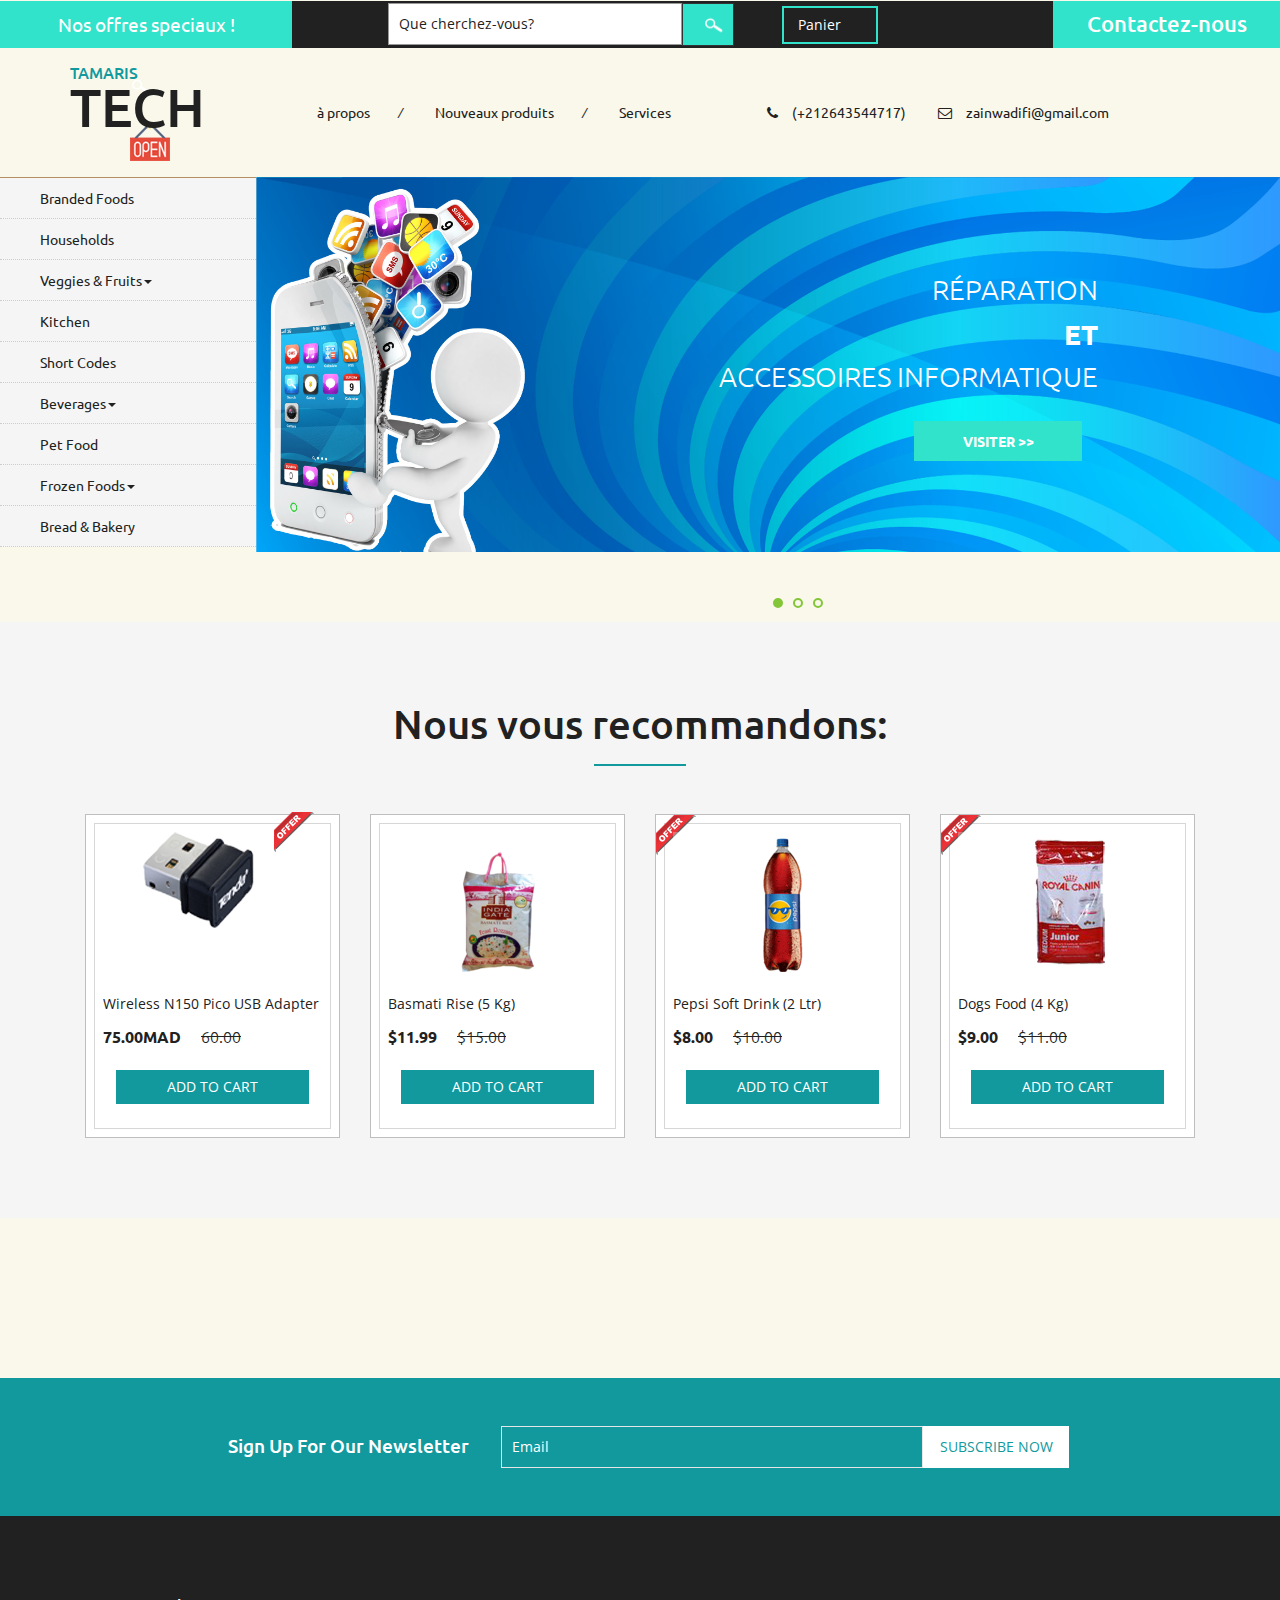
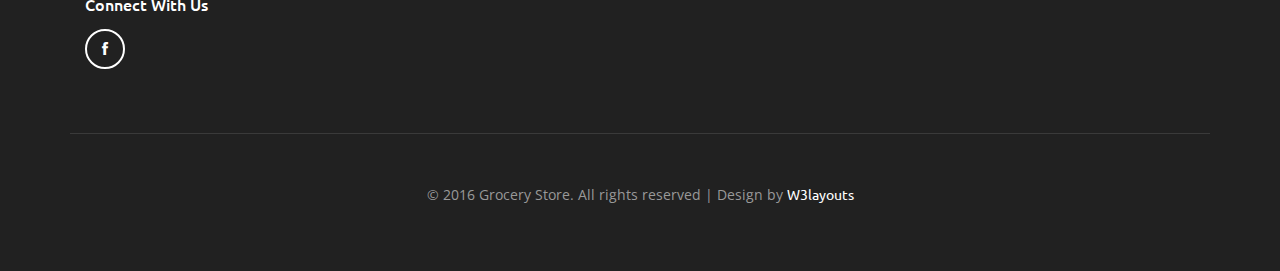
<file: index.html>
<!--
author: W3layouts
author URL: http://w3layouts.com
License: Creative Commons Attribution 3.0 Unported
License URL: http://creativecommons.org/licenses/by/3.0/
-->
<!DOCTYPE html>
<html>
<head>
<title>Kamal Tech</title>
<!-- for-mobile-apps -->
<meta name="viewport" content="width=device-width, initial-scale=1">
<meta http-equiv="Content-Type" content="text/html; charset=utf-8" />
<meta name="keywords" content="Grocery Store Responsive web template, Bootstrap Web Templates, Flat Web Templates, Android Compatible web template, 
Smartphone Compatible web template, free webdesigns for Nokia, Samsung, LG, SonyEricsson, Motorola web design" />
<script type="application/x-javascript"> addEventListener("load", function() { setTimeout(hideURLbar, 0); }, false);
		function hideURLbar(){ window.scrollTo(0,1); } </script>
<!-- //for-mobile-apps -->
<link href="css/bootstrap.css" rel="stylesheet" type="text/css" media="all" />
<link href="css/style.css" rel="stylesheet" type="text/css" media="all" />
<!-- font-awesome icons -->
<link href="css/font-awesome.css" rel="stylesheet" type="text/css" media="all" /> 
<!-- //font-awesome icons -->
<!-- js -->
<script src="js/jquery-1.11.1.min.js"></script>
<!-- //js -->
<link href='//fonts.googleapis.com/css?family=Ubuntu:400,300,300italic,400italic,500,500italic,700,700italic' rel='stylesheet' type='text/css'>
<link href='//fonts.googleapis.com/css?family=Open+Sans:400,300,300italic,400italic,600,600italic,700,700italic,800,800italic' rel='stylesheet' type='text/css'>
<!-- start-smoth-scrolling -->
<script type="text/javascript" src="js/move-top.js"></script>
<script type="text/javascript" src="js/easing.js"></script>
<script type="text/javascript">
	jQuery(document).ready(function($) {
		$(".scroll").click(function(event){		
			event.preventDefault();
			$('html,body').animate({scrollTop:$(this.hash).offset().top},1000);
		});
	});
</script>
<!-- start-smoth-scrolling -->
</head>
	
<body>
<!-- header -->
	<div class="agileits_header">
		<div class="w3l_offers">
			<a href="products.html">Nos offres speciaux !</a>
		</div>
		<div class="w3l_search">
			<form action="#" method="post">
				<input type="text" name="Product" value="Que cherchez-vous?" onfocus="this.value = '';" onblur="if (this.value == '') {this.value = 'Que cherchez-vous?';}" required="">
				<input type="submit" value=" ">
			</form>
		</div>
		<div class="product_list_header">  
			<form action="#" method="post" class="last">
                <fieldset>
                    <input type="hidden" name="cmd" value="_cart" />
                    <input type="hidden" name="display" value="1" />
                    <input type="submit" name="submit" value="Panier" class="button" />
                </fieldset>
            </form>
		</div>
		<div class="w3l_header_right">
			<ul>
				<!--<li class="dropdown profile_details_drop">
					<a href="#" class="dropdown-toggle" data-toggle="dropdown"><i class="fa fa-user" aria-hidden="true"></i><span class="caret"></span></a>
					<div class="mega-dropdown-menu">
						<div class="w3ls_vegetables">
							<ul class="dropdown-menu drp-mnu">
								<li><a href="login.html">Se connecter</a></li> 
								<li><a href="login.html">S'inscrire</a></li>
							</ul>
						</div>                  
					</div>	
				</li> -->
			</ul>
		</div>
		<div class="w3l_header_right1">
			<h2><a href="mail.html">Contactez-nous</a></h2>
		</div>
		<div class="clearfix"> </div>
	</div>
<!-- script-for sticky-nav -->
	<script>
	$(document).ready(function() {
		 var navoffeset=$(".agileits_header").offset().top;
		 $(window).scroll(function(){
			var scrollpos=$(window).scrollTop(); 
			if(scrollpos >=navoffeset){
				$(".agileits_header").addClass("fixed");
			}else{
				$(".agileits_header").removeClass("fixed");
			}
		 });
		 
	});
	</script>
<!-- //script-for sticky-nav -->
	<div class="logo_products">
		<div class="container">
			<div class="w3ls_logo_products_left">
				<h1><a href="index.html"><span>Tamaris</span> Tech</a></h1>
			</div>
			<div class="w3ls_logo_products_left1">
				<ul class="special_items">
					<!--<li><a href="events.html">Events</a><i>/</i></li> -->
					<li><a href="about.html">à propos</a><i>/</i></li>
					<li><a href="products.html">Nouveaux produits</a><i>/</i></li>
					<li><a href="services.html">Services</a></li>
				</ul>
			</div>
			<div class="w3ls_logo_products_left1">
				<ul class="phone_email">
					<li><i class="fa fa-phone" aria-hidden="true"></i>(+212643544717)</li>
					<li><i class="fa fa-envelope-o" aria-hidden="true"></i><a href="mailto:zainwadifi@gmail.com">zainwadifi@gmail.com</a></li>
				</ul>
			</div>
			<div class="clearfix"> </div>
		</div>
	</div>
<!-- //header -->
<!-- banner -->
	<div class="banner">
		<div class="w3l_banner_nav_left">
			<nav class="navbar nav_bottom">
			 <!-- Brand and toggle get grouped for better mobile display -->
			  <div class="navbar-header nav_2">
				  <button type="button" class="navbar-toggle collapsed navbar-toggle1" data-toggle="collapse" data-target="#bs-megadropdown-tabs">
					<span class="sr-only">Toggle navigation</span>
					<span class="icon-bar"></span>
					<span class="icon-bar"></span>
					<span class="icon-bar"></span>
				  </button>
			   </div> 
			   <!-- Collect the nav links, forms, and other content for toggling -->
				<div class="collapse navbar-collapse" id="bs-megadropdown-tabs">
					<ul class="nav navbar-nav nav_1">
						<li><a href="products.html">Branded Foods</a></li>
						<li><a href="household.html">Households</a></li>
						<li class="dropdown mega-dropdown active">
							<a href="#" class="dropdown-toggle" data-toggle="dropdown">Veggies & Fruits<span class="caret"></span></a>				
							<div class="dropdown-menu mega-dropdown-menu w3ls_vegetables_menu">
								<div class="w3ls_vegetables">
									<ul>	
										<li><a href="vegetables.html">Vegetables</a></li>
										<li><a href="vegetables.html">Fruits</a></li>
									</ul>
								</div>                  
							</div>				
						</li>
						<li><a href="kitchen.html">Kitchen</a></li>
						<li><a href="short-codes.html">Short Codes</a></li>
						<li class="dropdown">
							<a href="#" class="dropdown-toggle" data-toggle="dropdown">Beverages<span class="caret"></span></a>
							<div class="dropdown-menu mega-dropdown-menu w3ls_vegetables_menu">
								<div class="w3ls_vegetables">
									<ul>
										<li><a href="drinks.html">Soft Drinks</a></li>
										<li><a href="drinks.html">Juices</a></li>
									</ul>
								</div>                  
							</div>	
						</li>
						<li><a href="pet.html">Pet Food</a></li>
						<li class="dropdown">
							<a href="#" class="dropdown-toggle" data-toggle="dropdown">Frozen Foods<span class="caret"></span></a>
							<div class="dropdown-menu mega-dropdown-menu w3ls_vegetables_menu">
								<div class="w3ls_vegetables">
									<ul>
										<li><a href="frozen.html">Frozen Snacks</a></li>
										<li><a href="frozen.html">Frozen Nonveg</a></li>
									</ul>
								</div>                  
							</div>	
						</li>
						<li><a href="bread.html">Bread & Bakery</a></li>
					</ul>
				 </div><!-- /.navbar-collapse -->
			</nav>
		</div>
		<div class="w3l_banner_nav_right">
			<section class="slider">
				<div class="flexslider">
					<ul class="slides">
						<li>
							<div class="w3l_banner_nav_right_banner">
								<h3>Réparation <span> Et </span> Accessoires Informatique</h3>
								<div class="more">
									<a href="products.html" class="button--saqui button--round-l button--text-thick" data-text="visiter >>">visiter >></a>
								</div>
							</div>
						</li>
						<li>
							<div class="w3l_banner_nav_right_banner1">
								<h3>Installation satellite  <span>Et</span> Serveur.</h3>
								<div class="more">
									<a href="products.html" class="button--saqui button--round-l button--text-thick" data-text="visiter >>">visiter >></a>
								</div>
							</div>
						</li>
						<li>
							<div class="w3l_banner_nav_right_banner2">
								<h3>upto <i>50%</i> off.</h3>
								<div class="more">
									<a href="products.html" class="button--saqui button--round-l button--text-thick" data-text="Shop now">Shop now</a>
								</div>
							</div>
						</li>
					</ul>
				</div>
			</section>
			<!-- flexSlider -->
				<link rel="stylesheet" href="css/flexslider.css" type="text/css" media="screen" property="" />
				<script defer src="js/jquery.flexslider.js"></script>
				<script type="text/javascript">
				$(window).load(function(){
				  $('.flexslider').flexslider({
					animation: "slide",
					start: function(slider){
					  $('body').removeClass('loading');
					}
				  });
				});
			  </script>
			<!-- //flexSlider -->
		</div>
		<div class="clearfix"></div>
	</div>
<!-- banner 
	<div class="banner_bottom">
			<div class="wthree_banner_bottom_left_grid_sub">
			</div>
			<div class="wthree_banner_bottom_left_grid_sub1">
				<div class="col-md-4 wthree_banner_bottom_left">
					<div class="wthree_banner_bottom_left_grid">
						<img src="images/4.jpg" alt=" " class="img-responsive" />
						<div class="wthree_banner_bottom_left_grid_pos">
							<h4>Discount Offer <span>25%</span></h4>
						</div>
					</div>
				</div>
				<div class="col-md-4 wthree_banner_bottom_left">
					<div class="wthree_banner_bottom_left_grid">
						<img src="images/5.jpg" alt=" " class="img-responsive" />
						<div class="wthree_banner_btm_pos">
							<h3>introducing <span>best store</span> for <i>groceries</i></h3>
						</div>
					</div>
				</div>
				<div class="col-md-4 wthree_banner_bottom_left">
					<div class="wthree_banner_bottom_left_grid">
						<img src="images/6.jpg" alt=" " class="img-responsive" />
						<div class="wthree_banner_btm_pos1">
							<h3>Save <span>Upto</span> $10</h3>
						</div>
					</div>
				</div>
				<div class="clearfix"> </div>
			</div>
			<div class="clearfix"> </div>
	</div> -->
<!-- top-brands -->
	<div class="top-brands">
		<div class="container">
			<h3>Nous vous recommandons:</h3>
			<div class="agile_top_brands_grids">
				<div class="col-md-3 top_brand_left">
					<div class="hover14 column">
						<div class="agile_top_brand_left_grid">
							<div class="tag"><img src="images/offer.png" alt=" " class="img-responsive" /></div>
							<div class="agile_top_brand_left_grid1">
								<figure>
									<div class="snipcart-item block" >
										<div class="snipcart-thumb">
											<a href="single.html"><img title=" " alt=" " src="produits/tenda.png" /></a>		
											<p>Wireless N150 Pico USB Adapter</p>
											<h4>75.00MAD <span>60.00</span></h4>
										</div>
										<div class="snipcart-details top_brand_home_details">
											<form action="#" method="post">
												<fieldset>
													<input type="hidden" name="cmd" value="_cart" />
													<input type="hidden" name="add" value="1" />
													<input type="hidden" name="business" value=" " />
													<input type="hidden" name="item_name" value="Wireless N150 Pico USB Adapter" />
													<input type="hidden" name="amount" value="75.00" />
													<input type="hidden" name="discount_amount" value="15.00" />
													<input type="hidden" name="currency_code" value="MAD" />
													<input type="hidden" name="return" value=" " />
													<input type="hidden" name="cancel_return" value=" " />
													<input type="submit" name="submit" value="Add to cart" class="button" />
												</fieldset>
											</form>
										</div>
									</div>
								</figure>
							</div>
						</div>
					</div>
				</div>
				<div class="col-md-3 top_brand_left">
					<div class="hover14 column">
						<div class="agile_top_brand_left_grid">
							<div class="agile_top_brand_left_grid1">
								<figure>
									<div class="snipcart-item block" >
										<div class="snipcart-thumb">
											<a href="single.html"><img title=" " alt=" " src="images/3.png" /></a>		
											<p>basmati rise (5 Kg)</p>
											<h4>$11.99 <span>$15.00</span></h4>
										</div>
										<div class="snipcart-details top_brand_home_details">
											<form action="#" method="post">
												<fieldset>
													<input type="hidden" name="cmd" value="_cart" />
													<input type="hidden" name="add" value="1" />
													<input type="hidden" name="business" value=" " />
													<input type="hidden" name="item_name" value="basmati rise" />
													<input type="hidden" name="amount" value="11.99" />
													<input type="hidden" name="discount_amount" value="1.00" />
													<input type="hidden" name="currency_code" value="USD" />
													<input type="hidden" name="return" value=" " />
													<input type="hidden" name="cancel_return" value=" " />
													<input type="submit" name="submit" value="Add to cart" class="button" />
												</fieldset>
											</form>
										</div>
									</div>
								</figure>
							</div>
						</div>
					</div>
				</div>
				<div class="col-md-3 top_brand_left">
					<div class="hover14 column">
						<div class="agile_top_brand_left_grid">
							<div class="agile_top_brand_left_grid_pos">
								<img src="images/offer.png" alt=" " class="img-responsive" />
							</div>
							<div class="agile_top_brand_left_grid1">
								<figure>
									<div class="snipcart-item block">
										<div class="snipcart-thumb">
											<a href="single.html"><img src="images/2.png" alt=" " class="img-responsive" /></a>
											<p>Pepsi soft drink (2 Ltr)</p>
											<h4>$8.00 <span>$10.00</span></h4>
										</div>
										<div class="snipcart-details top_brand_home_details">
											<form action="#" method="post">
												<fieldset>
													<input type="hidden" name="cmd" value="_cart" />
													<input type="hidden" name="add" value="1" />
													<input type="hidden" name="business" value=" " />
													<input type="hidden" name="item_name" value="Pepsi soft drink" />
													<input type="hidden" name="amount" value="8.00" />
													<input type="hidden" name="discount_amount" value="1.00" />
													<input type="hidden" name="currency_code" value="USD" />
													<input type="hidden" name="return" value=" " />
													<input type="hidden" name="cancel_return" value=" " />
													<input type="submit" name="submit" value="Add to cart" class="button" />
												</fieldset>
											</form>
										</div>
									</div>
								</figure>
							</div>
						</div>
					</div>
				</div>
				<div class="col-md-3 top_brand_left">
					<div class="hover14 column">
						<div class="agile_top_brand_left_grid">
							<div class="agile_top_brand_left_grid_pos">
								<img src="images/offer.png" alt=" " class="img-responsive" />
							</div>
							<div class="agile_top_brand_left_grid1">
								<figure>
									<div class="snipcart-item block">
										<div class="snipcart-thumb">
											<a href="single.html"><img src="images/4.png" alt=" " class="img-responsive" /></a>
											<p>dogs food (4 Kg)</p>
											<h4>$9.00 <span>$11.00</span></h4>
										</div>
										<div class="snipcart-details top_brand_home_details">
											<form action="#" method="post">
												<fieldset>
													<input type="hidden" name="cmd" value="_cart" />
													<input type="hidden" name="add" value="1" />
													<input type="hidden" name="business" value=" " />
													<input type="hidden" name="item_name" value="dogs food" />
													<input type="hidden" name="amount" value="9.00" />
													<input type="hidden" name="discount_amount" value="1.00" />
													<input type="hidden" name="currency_code" value="USD" />
													<input type="hidden" name="return" value=" " />
													<input type="hidden" name="cancel_return" value=" " />
													<input type="submit" name="submit" value="Add to cart" class="button" />
												</fieldset>
											</form>
										</div>
									</div>
								</figure>
							</div>
						</div>
					</div>
				</div>
				<div class="clearfix"> </div>
			</div>
		</div>
	</div>
<!-- //top-brands -->
<!-- fresh-vegetables -->
	<div class="fresh-vegetables">
		
	</div>
<!-- //fresh-vegetables -->
<!-- newsletter -->
	<div class="newsletter">
		<div class="container">
			<div class="w3agile_newsletter_left">
				<h3>sign up for our newsletter</h3>
			</div>
			<div class="w3agile_newsletter_right">
				<form action="#" method="post">
					<input type="email" name="Email" value="Email" onfocus="this.value = '';" onblur="if (this.value == '') {this.value = 'Email';}" required="">
					<input type="submit" value="subscribe now">
				</form>
			</div>
			<div class="clearfix"> </div>
		</div>
	</div>
<!-- //newsletter -->
<!-- footer -->
	<div class="footer">
		<div class="container">
			
			
			
			
			<div class="clearfix"> </div>
			<div class="agile_footer_grids">
				
				<div class="col-md-3 w3_footer_grid agile_footer_grids_w3_footer">
					<div class="w3_footer_grid_bottom">
						<h5>connect with us</h5>
						<ul class="agileits_social_icons">
							<li><a href="https://www.facebook.com/z.wadifi" class="facebook"><i class="fa fa-facebook" aria-hidden="true"></i></a></li>
							
						</ul>
					</div>
				</div>
				<div class="clearfix"> </div>
			</div>
			<div class="wthree_footer_copy">
				<p>© 2016 Grocery Store. All rights reserved | Design by <a href="http://w3layouts.com/">W3layouts</a></p>
			</div>
		</div>
	</div>
<!-- //footer -->
<!-- Bootstrap Core JavaScript -->
<script src="js/bootstrap.min.js"></script>
<script>
$(document).ready(function(){
    $(".dropdown").hover(            
        function() {
            $('.dropdown-menu', this).stop( true, true ).slideDown("fast");
            $(this).toggleClass('open');        
        },
        function() {
            $('.dropdown-menu', this).stop( true, true ).slideUp("fast");
            $(this).toggleClass('open');       
        }
    );
});
</script>
<!-- here stars scrolling icon -->
	<script type="text/javascript">
		$(document).ready(function() {
			/*
				var defaults = {
				containerID: 'toTop', // fading element id
				containerHoverID: 'toTopHover', // fading element hover id
				scrollSpeed: 1200,
				easingType: 'linear' 
				};
			*/
								
			$().UItoTop({ easingType: 'easeOutQuart' });
								
			});
	</script>
<!-- //here ends scrolling icon -->
<script src="js/minicart.min.js"></script>
<script>
	// Mini Cart
	paypal.minicart.render({
		action: '#'
	});

	if (~window.location.search.indexOf('reset=true')) {
		paypal.minicart.reset();
	}
</script>
</body>
</html>
</file>
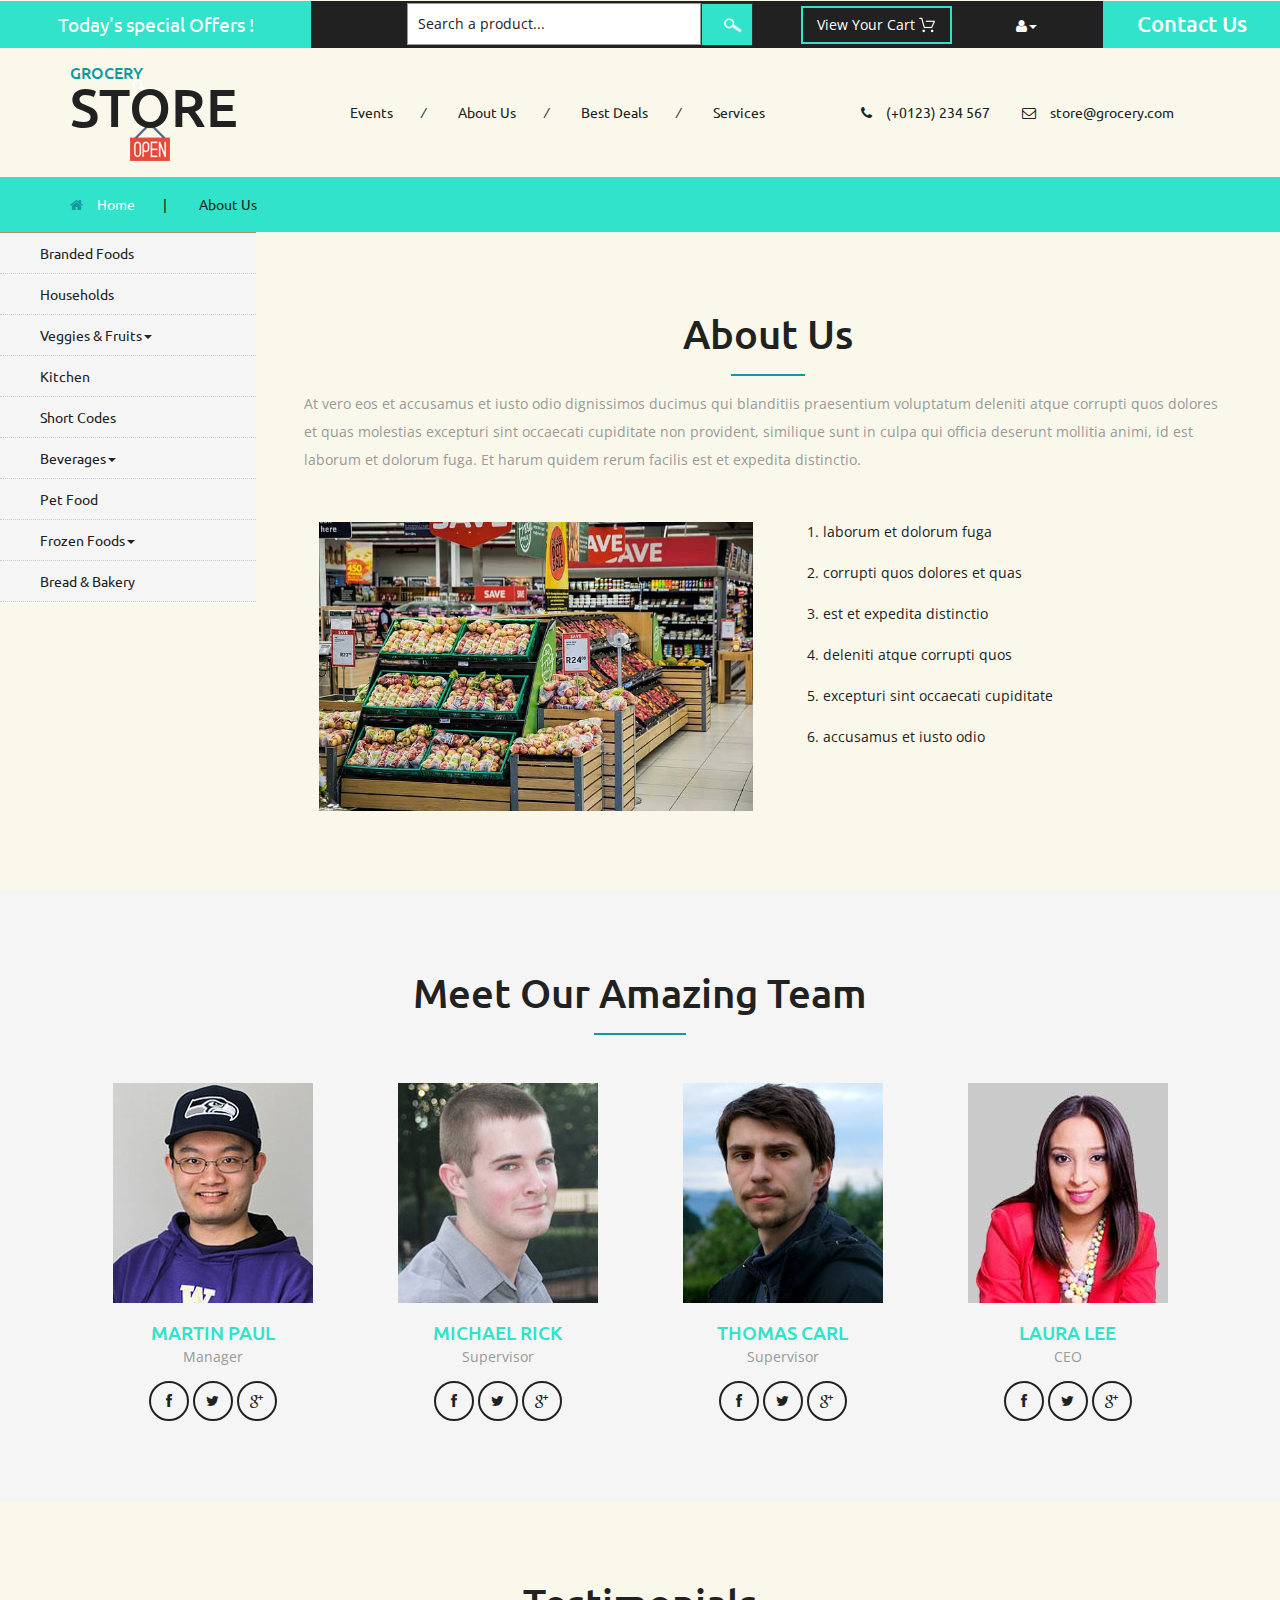
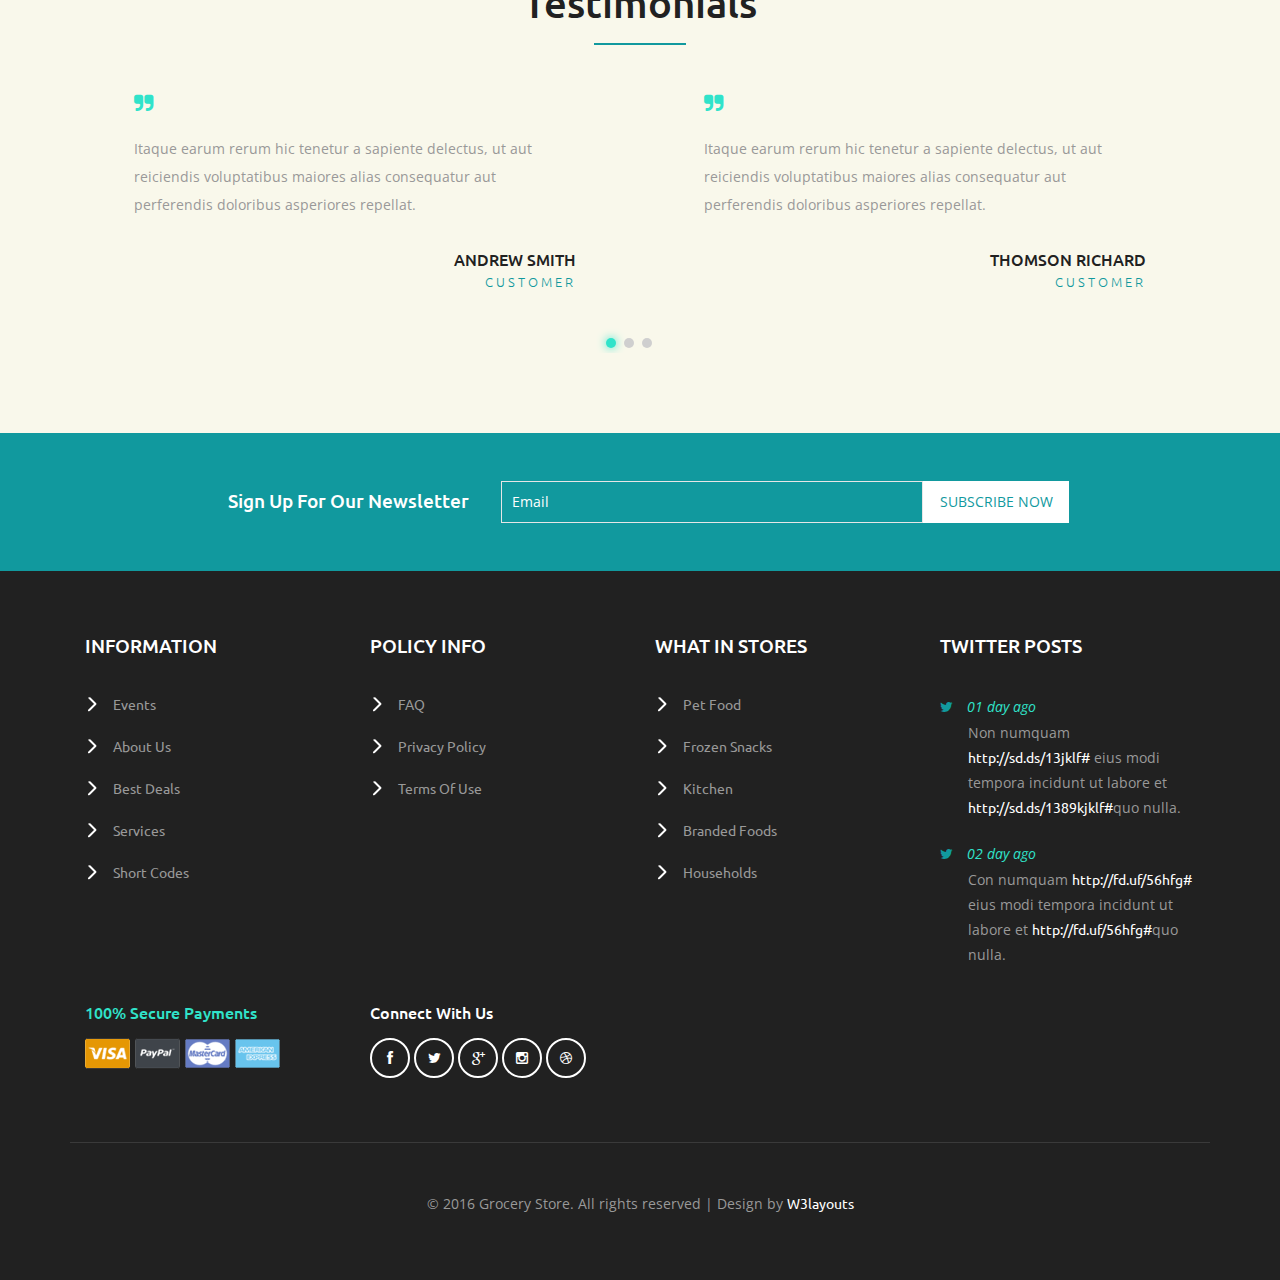
<file: about.html>
<!--
author: W3layouts
author URL: http://w3layouts.com
License: Creative Commons Attribution 3.0 Unported
License URL: http://creativecommons.org/licenses/by/3.0/
-->
<!DOCTYPE html>
<html>
<head>
<title>Grocery Store a Ecommerce Online Shopping Category Flat Bootstrap Responsive Website Template | About Us :: w3layouts</title>
<!-- for-mobile-apps -->
<meta name="viewport" content="width=device-width, initial-scale=1">
<meta http-equiv="Content-Type" content="text/html; charset=utf-8" />
<meta name="keywords" content="Grocery Store Responsive web template, Bootstrap Web Templates, Flat Web Templates, Android Compatible web template, 
Smartphone Compatible web template, free webdesigns for Nokia, Samsung, LG, SonyEricsson, Motorola web design" />
<script type="application/x-javascript"> addEventListener("load", function() { setTimeout(hideURLbar, 0); }, false);
		function hideURLbar(){ window.scrollTo(0,1); } </script>
<!-- //for-mobile-apps -->
<link href="css/bootstrap.css" rel="stylesheet" type="text/css" media="all" />
<link href="css/style.css" rel="stylesheet" type="text/css" media="all" />
<!-- font-awesome icons -->
<link href="css/font-awesome.css" rel="stylesheet" type="text/css" media="all" /> 
<!-- //font-awesome icons -->
<!-- js -->
<script src="js/jquery-1.11.1.min.js"></script>
<!-- //js -->
<link href='//fonts.googleapis.com/css?family=Ubuntu:400,300,300italic,400italic,500,500italic,700,700italic' rel='stylesheet' type='text/css'>
<link href='//fonts.googleapis.com/css?family=Open+Sans:400,300,300italic,400italic,600,600italic,700,700italic,800,800italic' rel='stylesheet' type='text/css'>
<!-- start-smoth-scrolling -->
<script type="text/javascript" src="js/move-top.js"></script>
<script type="text/javascript" src="js/easing.js"></script>
<script type="text/javascript">
	jQuery(document).ready(function($) {
		$(".scroll").click(function(event){		
			event.preventDefault();
			$('html,body').animate({scrollTop:$(this.hash).offset().top},1000);
		});
	});
</script>
<!-- start-smoth-scrolling -->
</head>
	
<body>
<!-- header -->
	<div class="agileits_header">
		<div class="w3l_offers">
			<a href="products.html">Today's special Offers !</a>
		</div>
		<div class="w3l_search">
			<form action="#" method="post">
				<input type="text" name="Product" value="Search a product..." onfocus="this.value = '';" onblur="if (this.value == '') {this.value = 'Search a product...';}" required="">
				<input type="submit" value=" ">
			</form>
		</div>
		<div class="product_list_header">  
			<form action="#" method="post" class="last">
                <fieldset>
                    <input type="hidden" name="cmd" value="_cart" />
                    <input type="hidden" name="display" value="1" />
                    <input type="submit" name="submit" value="View your cart" class="button" />
                </fieldset>
            </form>
		</div>
		<div class="w3l_header_right">
			<ul>
				<li class="dropdown profile_details_drop">
					<a href="#" class="dropdown-toggle" data-toggle="dropdown"><i class="fa fa-user" aria-hidden="true"></i><span class="caret"></span></a>
					<div class="mega-dropdown-menu">
						<div class="w3ls_vegetables">
							<ul class="dropdown-menu drp-mnu">
								<li><a href="login.html">Login</a></li> 
								<li><a href="login.html">Sign Up</a></li>
							</ul>
						</div>                  
					</div>	
				</li>
			</ul>
		</div>
		<div class="w3l_header_right1">
			<h2><a href="mail.html">Contact Us</a></h2>
		</div>
		<div class="clearfix"> </div>
	</div>
<!-- script-for sticky-nav -->
	<script>
	$(document).ready(function() {
		 var navoffeset=$(".agileits_header").offset().top;
		 $(window).scroll(function(){
			var scrollpos=$(window).scrollTop(); 
			if(scrollpos >=navoffeset){
				$(".agileits_header").addClass("fixed");
			}else{
				$(".agileits_header").removeClass("fixed");
			}
		 });
		 
	});
	</script>
<!-- //script-for sticky-nav -->
	<div class="logo_products">
		<div class="container">
			<div class="w3ls_logo_products_left">
				<h1><a href="index.html"><span>Grocery</span> Store</a></h1>
			</div>
			<div class="w3ls_logo_products_left1">
				<ul class="special_items">
					<li><a href="events.html">Events</a><i>/</i></li>
					<li><a href="about.html">About Us</a><i>/</i></li>
					<li><a href="products.html">Best Deals</a><i>/</i></li>
					<li><a href="services.html">Services</a></li>
				</ul>
			</div>
			<div class="w3ls_logo_products_left1">
				<ul class="phone_email">
					<li><i class="fa fa-phone" aria-hidden="true"></i>(+0123) 234 567</li>
					<li><i class="fa fa-envelope-o" aria-hidden="true"></i><a href="mailto:store@grocery.com">store@grocery.com</a></li>
				</ul>
			</div>
			<div class="clearfix"> </div>
		</div>
	</div>
<!-- //header -->
<!-- products-breadcrumb -->
	<div class="products-breadcrumb">
		<div class="container">
			<ul>
				<li><i class="fa fa-home" aria-hidden="true"></i><a href="index.html">Home</a><span>|</span></li>
				<li>About Us</li>
			</ul>
		</div>
	</div>
<!-- //products-breadcrumb -->
<!-- banner -->
	<div class="banner">
		<div class="w3l_banner_nav_left">
			<nav class="navbar nav_bottom">
			 <!-- Brand and toggle get grouped for better mobile display -->
			  <div class="navbar-header nav_2">
				  <button type="button" class="navbar-toggle collapsed navbar-toggle1" data-toggle="collapse" data-target="#bs-megadropdown-tabs">
					<span class="sr-only">Toggle navigation</span>
					<span class="icon-bar"></span>
					<span class="icon-bar"></span>
					<span class="icon-bar"></span>
				  </button>
			   </div> 
			   <!-- Collect the nav links, forms, and other content for toggling -->
				<div class="collapse navbar-collapse" id="bs-megadropdown-tabs">
					<ul class="nav navbar-nav nav_1">
						<li><a href="products.html">Branded Foods</a></li>
						<li><a href="household.html">Households</a></li>
						<li class="dropdown mega-dropdown active">
							<a href="#" class="dropdown-toggle" data-toggle="dropdown">Veggies & Fruits<span class="caret"></span></a>				
							<div class="dropdown-menu mega-dropdown-menu w3ls_vegetables_menu">
								<div class="w3ls_vegetables">
									<ul>	
										<li><a href="vegetables.html">Vegetables</a></li>
										<li><a href="vegetables.html">Fruits</a></li>
									</ul>
								</div>                  
							</div>				
						</li>
						<li><a href="kitchen.html">Kitchen</a></li>
						<li><a href="short-codes.html">Short Codes</a></li>
						<li class="dropdown">
							<a href="#" class="dropdown-toggle" data-toggle="dropdown">Beverages<span class="caret"></span></a>
							<div class="dropdown-menu mega-dropdown-menu w3ls_vegetables_menu">
								<div class="w3ls_vegetables">
									<ul>
										<li><a href="drinks.html">Soft Drinks</a></li>
										<li><a href="drinks.html">Juices</a></li>
									</ul>
								</div>                  
							</div>	
						</li>
						<li><a href="pet.html">Pet Food</a></li>
						<li class="dropdown">
							<a href="#" class="dropdown-toggle" data-toggle="dropdown">Frozen Foods<span class="caret"></span></a>
							<div class="dropdown-menu mega-dropdown-menu w3ls_vegetables_menu">
								<div class="w3ls_vegetables">
									<ul>
										<li><a href="frozen.html">Frozen Snacks</a></li>
										<li><a href="frozen.html">Frozen Nonveg</a></li>
									</ul>
								</div>                  
							</div>	
						</li>
						<li><a href="bread.html">Bread & Bakery</a></li>
					</ul>
				 </div><!-- /.navbar-collapse -->
			</nav>
		</div>
		<div class="w3l_banner_nav_right">
<!-- about -->
		<div class="privacy about">
			<h3>About Us</h3>
			<p class="animi">At vero eos et accusamus et iusto odio dignissimos ducimus qui blanditiis 
				praesentium voluptatum deleniti atque corrupti quos dolores et quas molestias 
				excepturi sint occaecati cupiditate non provident, similique sunt in culpa qui 
				officia deserunt mollitia animi, id est laborum et dolorum fuga. Et harum quidem 
				rerum facilis est et expedita distinctio.</p>
			<div class="agile_about_grids">
				<div class="col-md-6 agile_about_grid_right">
					<img src="images/31.jpg" alt=" " class="img-responsive" />
				</div>
				<div class="col-md-6 agile_about_grid_left">
					<ol>
						<li>laborum et dolorum fuga</li>
						<li>corrupti quos dolores et quas</li>
						<li>est et expedita distinctio</li>
						<li>deleniti atque corrupti quos</li>
						<li>excepturi sint occaecati cupiditate</li>
						<li>accusamus et iusto odio</li>
					</ol>
				</div>
				<div class="clearfix"> </div>
			</div>
		</div>
<!-- //about -->
		</div>
		<div class="clearfix"></div>
	</div>
<!-- //banner -->
<!-- team -->
	<div class="team">
		<div class="container">
			<h3>Meet Our Amazing Team</h3>
			<div class="agileits_team_grids">
				<div class="col-md-3 agileits_team_grid">
					<img src="images/32.jpg" alt=" " class="img-responsive" />
					<h4>Martin Paul</h4>
					<p>Manager</p>
					<ul class="agileits_social_icons agileits_social_icons_team">
						<li><a href="#" class="facebook"><i class="fa fa-facebook" aria-hidden="true"></i></a></li>
						<li><a href="#" class="twitter"><i class="fa fa-twitter" aria-hidden="true"></i></a></li>
						<li><a href="#" class="google"><i class="fa fa-google-plus" aria-hidden="true"></i></a></li>
					</ul>
				</div>
				<div class="col-md-3 agileits_team_grid">
					<img src="images/33.jpg" alt=" " class="img-responsive" />
					<h4>Michael Rick</h4>
					<p>Supervisor</p>
					<ul class="agileits_social_icons agileits_social_icons_team">
						<li><a href="#" class="facebook"><i class="fa fa-facebook" aria-hidden="true"></i></a></li>
						<li><a href="#" class="twitter"><i class="fa fa-twitter" aria-hidden="true"></i></a></li>
						<li><a href="#" class="google"><i class="fa fa-google-plus" aria-hidden="true"></i></a></li>
					</ul>
				</div>
				<div class="col-md-3 agileits_team_grid">
					<img src="images/34.jpg" alt=" " class="img-responsive" />
					<h4>Thomas Carl</h4>
					<p>Supervisor</p>
					<ul class="agileits_social_icons agileits_social_icons_team">
						<li><a href="#" class="facebook"><i class="fa fa-facebook" aria-hidden="true"></i></a></li>
						<li><a href="#" class="twitter"><i class="fa fa-twitter" aria-hidden="true"></i></a></li>
						<li><a href="#" class="google"><i class="fa fa-google-plus" aria-hidden="true"></i></a></li>
					</ul>
				</div>
				<div class="col-md-3 agileits_team_grid">
					<img src="images/35.jpg" alt=" " class="img-responsive" />
					<h4>Laura Lee</h4>
					<p>CEO</p>
					<ul class="agileits_social_icons agileits_social_icons_team">
						<li><a href="#" class="facebook"><i class="fa fa-facebook" aria-hidden="true"></i></a></li>
						<li><a href="#" class="twitter"><i class="fa fa-twitter" aria-hidden="true"></i></a></li>
						<li><a href="#" class="google"><i class="fa fa-google-plus" aria-hidden="true"></i></a></li>
					</ul>
				</div>
				<div class="clearfix"> </div>
			</div>
		</div>
	</div>
<!-- //team -->
<!-- testimonials -->
	<div class="testimonials">
		<div class="container">
			<h3>Testimonials</h3>
				<div class="w3_testimonials_grids">
					<div class="wmuSlider example1 animated wow slideInUp" data-wow-delay=".5s">
						<div class="wmuSliderWrapper">
							<article style="position: absolute; width: 100%; opacity: 0;"> 
								<div class="banner-wrap">
									<div class="col-md-6 w3_testimonials_grid">
										<p><i class="fa fa-quote-right" aria-hidden="true"></i>Itaque earum rerum hic tenetur a sapiente delectus, ut aut reiciendis 
											voluptatibus maiores alias consequatur aut perferendis doloribus asperiores 
											repellat.</p>
										<h4>Andrew Smith <span>Customer</span></h4>
									</div>
									<div class="col-md-6 w3_testimonials_grid">
										<p><i class="fa fa-quote-right" aria-hidden="true"></i>Itaque earum rerum hic tenetur a sapiente delectus, ut aut reiciendis 
											voluptatibus maiores alias consequatur aut perferendis doloribus asperiores 
											repellat.</p>
										<h4>Thomson Richard <span>Customer</span></h4>
									</div>
									<div class="clearfix"> </div>
								</div>
							</article>
							<article style="position: absolute; width: 100%; opacity: 0;"> 
								<div class="banner-wrap">
									<div class="col-md-6 w3_testimonials_grid">
										<p><i class="fa fa-quote-right" aria-hidden="true"></i>Itaque earum rerum hic tenetur a sapiente delectus, ut aut reiciendis 
											voluptatibus maiores alias consequatur aut perferendis doloribus asperiores 
											repellat.</p>
										<h4>Crisp Kale <span>Customer</span></h4>
									</div>
									<div class="col-md-6 w3_testimonials_grid">
										<p><i class="fa fa-quote-right" aria-hidden="true"></i>Itaque earum rerum hic tenetur a sapiente delectus, ut aut reiciendis 
											voluptatibus maiores alias consequatur aut perferendis doloribus asperiores 
											repellat.</p>
										<h4>John Paul <span>Customer</span></h4>
									</div>
									<div class="clearfix"> </div>
								</div>
							</article>
							<article style="position: absolute; width: 100%; opacity: 0;"> 
								<div class="banner-wrap">
									<div class="col-md-6 w3_testimonials_grid">
										<p><i class="fa fa-quote-right" aria-hidden="true"></i>Itaque earum rerum hic tenetur a sapiente delectus, ut aut reiciendis 
											voluptatibus maiores alias consequatur aut perferendis doloribus asperiores 
											repellat.</p>
										<h4>Rosy Carl <span>Customer</span></h4>
									</div>
									<div class="col-md-6 w3_testimonials_grid">
										<p><i class="fa fa-quote-right" aria-hidden="true"></i>Itaque earum rerum hic tenetur a sapiente delectus, ut aut reiciendis 
											voluptatibus maiores alias consequatur aut perferendis doloribus asperiores 
											repellat.</p>
										<h4>Rockson Doe <span>Customer</span></h4>
									</div>
									<div class="clearfix"> </div>
								</div>
							</article>
						</div>
					</div>
					<script src="js/jquery.wmuSlider.js"></script> 
					<script>
						$('.example1').wmuSlider();         
					</script> 
				</div>
		</div>
	</div>
<!-- //testimonials -->
<!-- newsletter -->
	<div class="newsletter">
		<div class="container">
			<div class="w3agile_newsletter_left">
				<h3>sign up for our newsletter</h3>
			</div>
			<div class="w3agile_newsletter_right">
				<form action="#" method="post">
					<input type="email" name="Email" value="Email" onfocus="this.value = '';" onblur="if (this.value == '') {this.value = 'Email';}" required="">
					<input type="submit" value="subscribe now">
				</form>
			</div>
			<div class="clearfix"> </div>
		</div>
	</div>
<!-- //newsletter -->
<!-- footer -->
	<div class="footer">
		<div class="container">
			<div class="col-md-3 w3_footer_grid">
				<h3>information</h3>
				<ul class="w3_footer_grid_list">
					<li><a href="events.html">Events</a></li>
					<li><a href="about.html">About Us</a></li>
					<li><a href="products.html">Best Deals</a></li>
					<li><a href="services.html">Services</a></li>
					<li><a href="short-codes.html">Short Codes</a></li>
				</ul>
			</div>
			<div class="col-md-3 w3_footer_grid">
				<h3>policy info</h3>
				<ul class="w3_footer_grid_list">
					<li><a href="faqs.html">FAQ</a></li>
					<li><a href="privacy.html">privacy policy</a></li>
					<li><a href="privacy.html">terms of use</a></li>
				</ul>
			</div>
			<div class="col-md-3 w3_footer_grid">
				<h3>what in stores</h3>
				<ul class="w3_footer_grid_list">
					<li><a href="pet.html">Pet Food</a></li>
					<li><a href="frozen.html">Frozen Snacks</a></li>
					<li><a href="kitchen.html">Kitchen</a></li>
					<li><a href="products.html">Branded Foods</a></li>
					<li><a href="household.html">Households</a></li>
				</ul>
			</div>
			<div class="col-md-3 w3_footer_grid">
				<h3>twitter posts</h3>
				<ul class="w3_footer_grid_list1">
					<li><label class="fa fa-twitter" aria-hidden="true"></label><i>01 day ago</i><span>Non numquam <a href="#">http://sd.ds/13jklf#</a>
						eius modi tempora incidunt ut labore et
						<a href="#">http://sd.ds/1389kjklf#</a>quo nulla.</span></li>
					<li><label class="fa fa-twitter" aria-hidden="true"></label><i>02 day ago</i><span>Con numquam <a href="#">http://fd.uf/56hfg#</a>
						eius modi tempora incidunt ut labore et
						<a href="#">http://fd.uf/56hfg#</a>quo nulla.</span></li>
				</ul>
			</div>
			<div class="clearfix"> </div>
			<div class="agile_footer_grids">
				<div class="col-md-3 w3_footer_grid agile_footer_grids_w3_footer">
					<div class="w3_footer_grid_bottom">
						<h4>100% secure payments</h4>
						<img src="images/card.png" alt=" " class="img-responsive" />
					</div>
				</div>
				<div class="col-md-3 w3_footer_grid agile_footer_grids_w3_footer">
					<div class="w3_footer_grid_bottom">
						<h5>connect with us</h5>
						<ul class="agileits_social_icons">
							<li><a href="#" class="facebook"><i class="fa fa-facebook" aria-hidden="true"></i></a></li>
							<li><a href="#" class="twitter"><i class="fa fa-twitter" aria-hidden="true"></i></a></li>
							<li><a href="#" class="google"><i class="fa fa-google-plus" aria-hidden="true"></i></a></li>
							<li><a href="#" class="instagram"><i class="fa fa-instagram" aria-hidden="true"></i></a></li>
							<li><a href="#" class="dribbble"><i class="fa fa-dribbble" aria-hidden="true"></i></a></li>
						</ul>
					</div>
				</div>
				<div class="clearfix"> </div>
			</div>
			<div class="wthree_footer_copy">
				<p>© 2016 Grocery Store. All rights reserved | Design by <a href="http://w3layouts.com/">W3layouts</a></p>
			</div>
		</div>
	</div>
<!-- //footer -->
<!-- Bootstrap Core JavaScript -->
<script src="js/bootstrap.min.js"></script>
<script>
$(document).ready(function(){
    $(".dropdown").hover(            
        function() {
            $('.dropdown-menu', this).stop( true, true ).slideDown("fast");
            $(this).toggleClass('open');        
        },
        function() {
            $('.dropdown-menu', this).stop( true, true ).slideUp("fast");
            $(this).toggleClass('open');       
        }
    );
});
</script>
<!-- here stars scrolling icon -->
	<script type="text/javascript">
		$(document).ready(function() {
			/*
				var defaults = {
				containerID: 'toTop', // fading element id
				containerHoverID: 'toTopHover', // fading element hover id
				scrollSpeed: 1200,
				easingType: 'linear' 
				};
			*/
								
			$().UItoTop({ easingType: 'easeOutQuart' });
								
			});
	</script>
<!-- //here ends scrolling icon -->
<script src="js/minicart.min.js"></script>
<script>
	// Mini Cart
	paypal.minicart.render({
		action: '#'
	});

	if (~window.location.search.indexOf('reset=true')) {
		paypal.minicart.reset();
	}
</script>
</body>
</html>
</file>
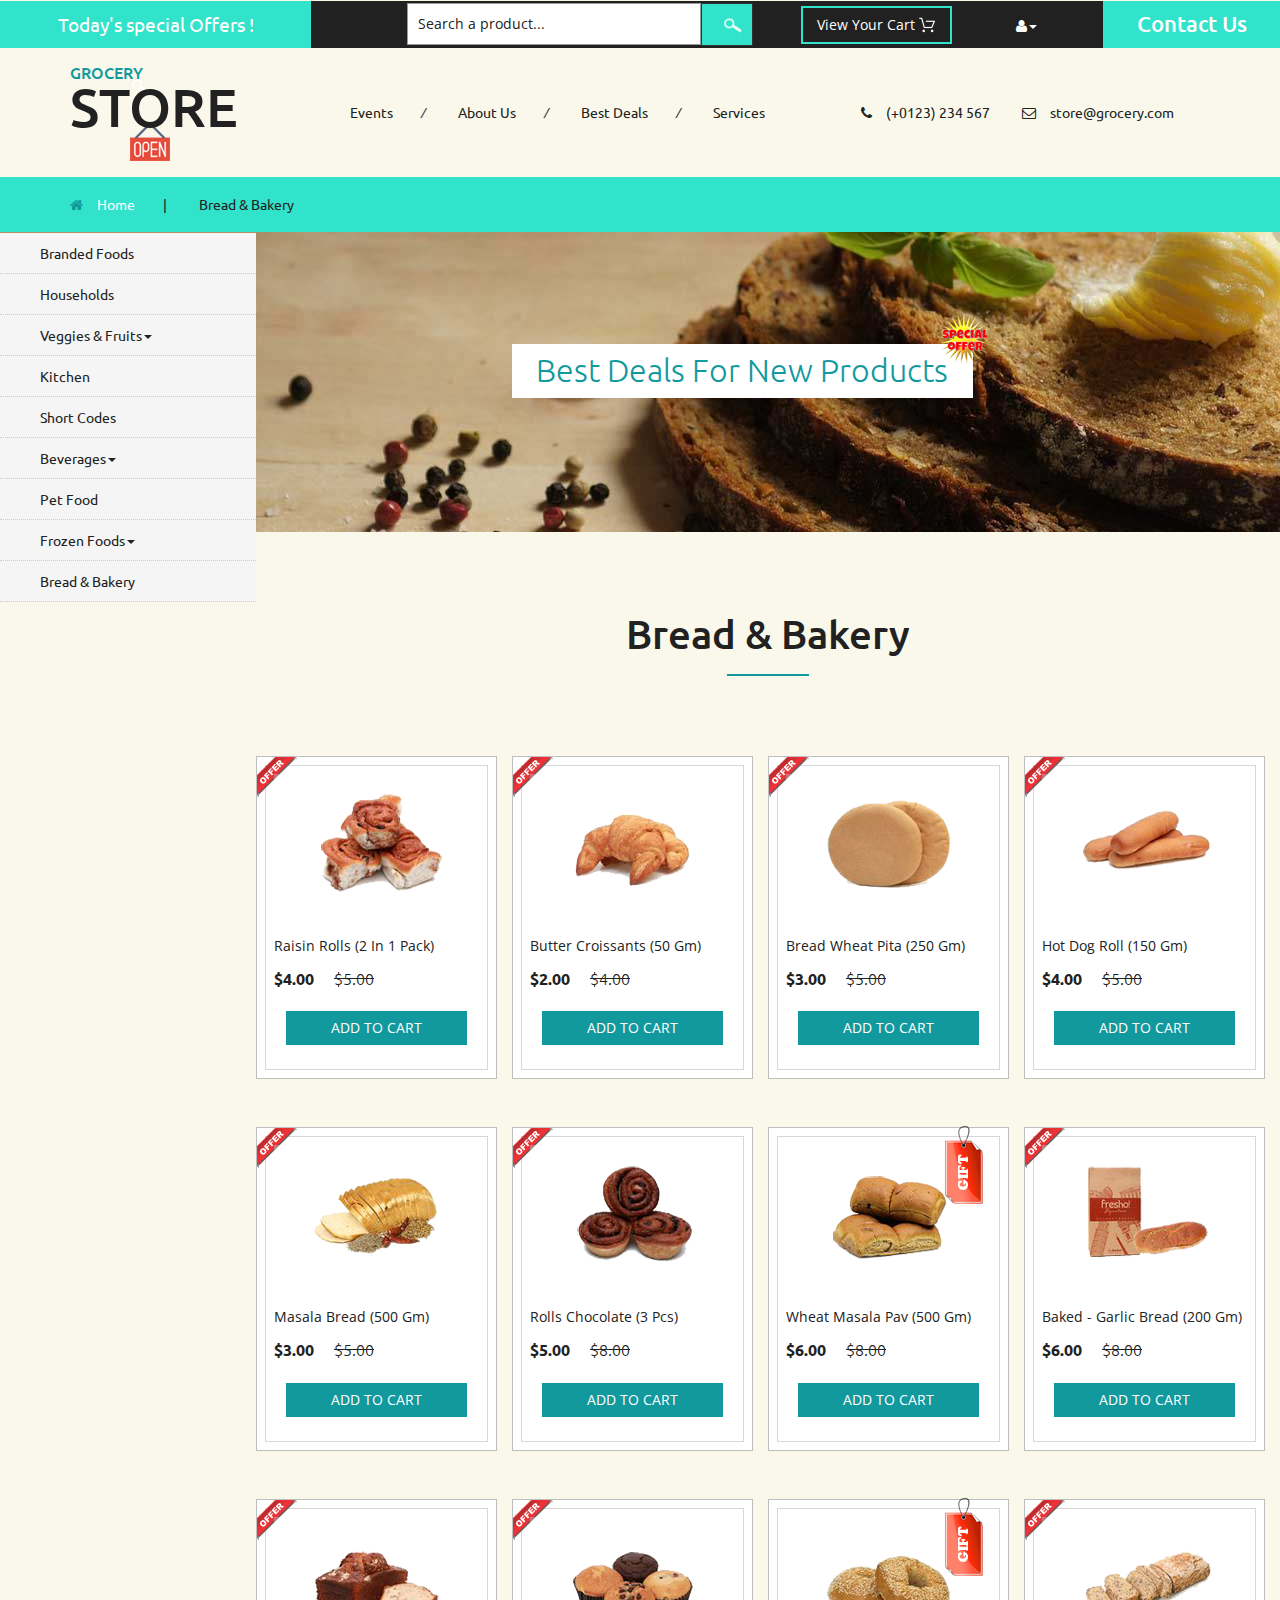
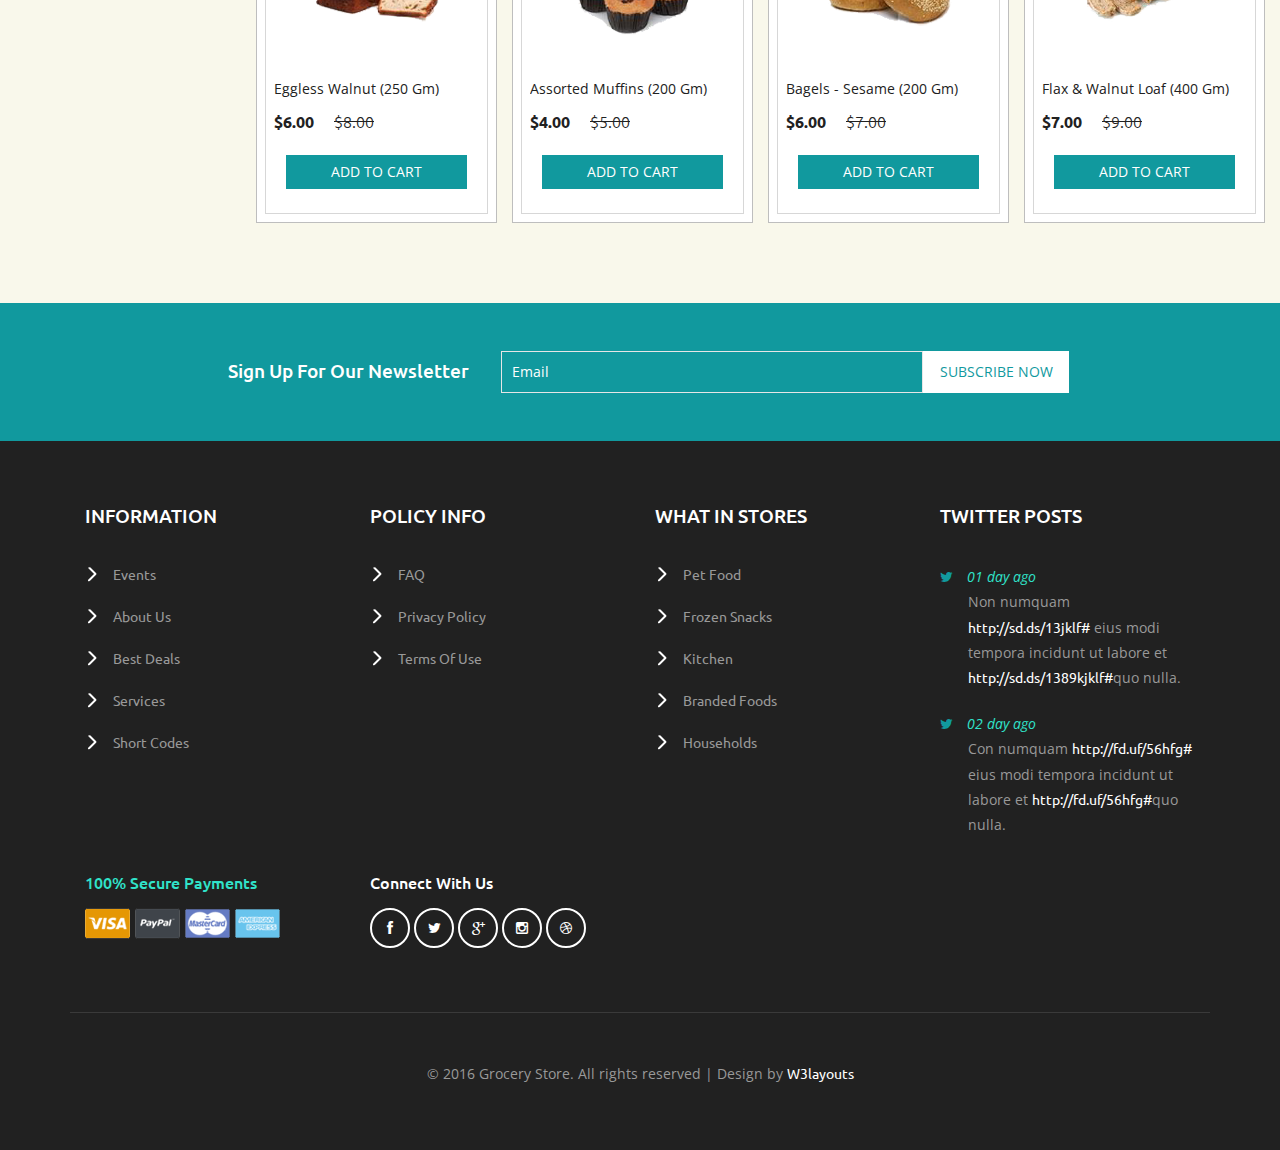
<file: bread.html>
<!--
author: W3layouts
author URL: http://w3layouts.com
License: Creative Commons Attribution 3.0 Unported
License URL: http://creativecommons.org/licenses/by/3.0/
-->
<!DOCTYPE html>
<html>
<head>
<title>Grocery Store a Ecommerce Online Shopping Category Flat Bootstrap Responsive Website Template | Bread & Bakery :: w3layouts</title>
<!-- for-mobile-apps -->
<meta name="viewport" content="width=device-width, initial-scale=1">
<meta http-equiv="Content-Type" content="text/html; charset=utf-8" />
<meta name="keywords" content="Grocery Store Responsive web template, Bootstrap Web Templates, Flat Web Templates, Android Compatible web template, 
Smartphone Compatible web template, free webdesigns for Nokia, Samsung, LG, SonyEricsson, Motorola web design" />
<script type="application/x-javascript"> addEventListener("load", function() { setTimeout(hideURLbar, 0); }, false);
		function hideURLbar(){ window.scrollTo(0,1); } </script>
<!-- //for-mobile-apps -->
<link href="css/bootstrap.css" rel="stylesheet" type="text/css" media="all" />
<link href="css/style.css" rel="stylesheet" type="text/css" media="all" />
<!-- font-awesome icons -->
<link href="css/font-awesome.css" rel="stylesheet" type="text/css" media="all" /> 
<!-- //font-awesome icons -->
<!-- js -->
<script src="js/jquery-1.11.1.min.js"></script>
<!-- //js -->
<link href='//fonts.googleapis.com/css?family=Ubuntu:400,300,300italic,400italic,500,500italic,700,700italic' rel='stylesheet' type='text/css'>
<link href='//fonts.googleapis.com/css?family=Open+Sans:400,300,300italic,400italic,600,600italic,700,700italic,800,800italic' rel='stylesheet' type='text/css'>
<!-- start-smoth-scrolling -->
<script type="text/javascript" src="js/move-top.js"></script>
<script type="text/javascript" src="js/easing.js"></script>
<script type="text/javascript">
	jQuery(document).ready(function($) {
		$(".scroll").click(function(event){		
			event.preventDefault();
			$('html,body').animate({scrollTop:$(this.hash).offset().top},1000);
		});
	});
</script>
<!-- start-smoth-scrolling -->
</head>
	
<body>
<!-- header -->
	<div class="agileits_header">
		<div class="w3l_offers">
			<a href="products.html">Today's special Offers !</a>
		</div>
		<div class="w3l_search">
			<form action="#" method="post">
				<input type="text" name="Product" value="Search a product..." onfocus="this.value = '';" onblur="if (this.value == '') {this.value = 'Search a product...';}" required="">
				<input type="submit" value=" ">
			</form>
		</div>
		<div class="product_list_header">  
			<form action="#" method="post" class="last">
                <fieldset>
                    <input type="hidden" name="cmd" value="_cart" />
                    <input type="hidden" name="display" value="1" />
                    <input type="submit" name="submit" value="View your cart" class="button" />
                </fieldset>
            </form>
		</div>
		<div class="w3l_header_right">
			<ul>
				<li class="dropdown profile_details_drop">
					<a href="#" class="dropdown-toggle" data-toggle="dropdown"><i class="fa fa-user" aria-hidden="true"></i><span class="caret"></span></a>
					<div class="mega-dropdown-menu">
						<div class="w3ls_vegetables">
							<ul class="dropdown-menu drp-mnu">
								<li><a href="login.html">Login</a></li> 
								<li><a href="login.html">Sign Up</a></li>
							</ul>
						</div>                  
					</div>	
				</li>
			</ul>
		</div>
		<div class="w3l_header_right1">
			<h2><a href="mail.html">Contact Us</a></h2>
		</div>
		<div class="clearfix"> </div>
	</div>
<!-- script-for sticky-nav -->
	<script>
	$(document).ready(function() {
		 var navoffeset=$(".agileits_header").offset().top;
		 $(window).scroll(function(){
			var scrollpos=$(window).scrollTop(); 
			if(scrollpos >=navoffeset){
				$(".agileits_header").addClass("fixed");
			}else{
				$(".agileits_header").removeClass("fixed");
			}
		 });
		 
	});
	</script>
<!-- //script-for sticky-nav -->
	<div class="logo_products">
		<div class="container">
			<div class="w3ls_logo_products_left">
				<h1><a href="index.html"><span>Grocery</span> Store</a></h1>
			</div>
			<div class="w3ls_logo_products_left1">
				<ul class="special_items">
					<li><a href="events.html">Events</a><i>/</i></li>
					<li><a href="about.html">About Us</a><i>/</i></li>
					<li><a href="products.html">Best Deals</a><i>/</i></li>
					<li><a href="services.html">Services</a></li>
				</ul>
			</div>
			<div class="w3ls_logo_products_left1">
				<ul class="phone_email">
					<li><i class="fa fa-phone" aria-hidden="true"></i>(+0123) 234 567</li>
					<li><i class="fa fa-envelope-o" aria-hidden="true"></i><a href="mailto:store@grocery.com">store@grocery.com</a></li>
				</ul>
			</div>
			<div class="clearfix"> </div>
		</div>
	</div>
<!-- //header -->
<!-- products-breadcrumb -->
	<div class="products-breadcrumb">
		<div class="container">
			<ul>
				<li><i class="fa fa-home" aria-hidden="true"></i><a href="index.html">Home</a><span>|</span></li>
				<li>Bread & Bakery</li>
			</ul>
		</div>
	</div>
<!-- //products-breadcrumb -->
<!-- banner -->
	<div class="banner">
		<div class="w3l_banner_nav_left">
			<nav class="navbar nav_bottom">
			 <!-- Brand and toggle get grouped for better mobile display -->
			  <div class="navbar-header nav_2">
				  <button type="button" class="navbar-toggle collapsed navbar-toggle1" data-toggle="collapse" data-target="#bs-megadropdown-tabs">
					<span class="sr-only">Toggle navigation</span>
					<span class="icon-bar"></span>
					<span class="icon-bar"></span>
					<span class="icon-bar"></span>
				  </button>
			   </div> 
			   <!-- Collect the nav links, forms, and other content for toggling -->
				<div class="collapse navbar-collapse" id="bs-megadropdown-tabs">
					<ul class="nav navbar-nav nav_1">
						<li><a href="products.html">Branded Foods</a></li>
						<li><a href="household.html">Households</a></li>
						<li class="dropdown mega-dropdown active">
							<a href="#" class="dropdown-toggle" data-toggle="dropdown">Veggies & Fruits<span class="caret"></span></a>				
							<div class="dropdown-menu mega-dropdown-menu w3ls_vegetables_menu">
								<div class="w3ls_vegetables">
									<ul>	
										<li><a href="vegetables.html">Vegetables</a></li>
										<li><a href="vegetables.html">Fruits</a></li>
									</ul>
								</div>                  
							</div>				
						</li>
						<li><a href="kitchen.html">Kitchen</a></li>
						<li><a href="short-codes.html">Short Codes</a></li>
						<li class="dropdown">
							<a href="#" class="dropdown-toggle" data-toggle="dropdown">Beverages<span class="caret"></span></a>
							<div class="dropdown-menu mega-dropdown-menu w3ls_vegetables_menu">
								<div class="w3ls_vegetables">
									<ul>
										<li><a href="drinks.html">Soft Drinks</a></li>
										<li><a href="drinks.html">Juices</a></li>
									</ul>
								</div>                  
							</div>	
						</li>
						<li><a href="pet.html">Pet Food</a></li>
						<li class="dropdown">
							<a href="#" class="dropdown-toggle" data-toggle="dropdown">Frozen Foods<span class="caret"></span></a>
							<div class="dropdown-menu mega-dropdown-menu w3ls_vegetables_menu">
								<div class="w3ls_vegetables">
									<ul>
										<li><a href="frozen.html">Frozen Snacks</a></li>
										<li><a href="frozen.html">Frozen Nonveg</a></li>
									</ul>
								</div>                  
							</div>	
						</li>
						<li><a href="bread.html">Bread & Bakery</a></li>
					</ul>
				 </div><!-- /.navbar-collapse -->
			</nav>
		</div>
		<div class="w3l_banner_nav_right">
			<div class="w3l_banner_nav_right_banner8">
				<h3>Best Deals For New Products<span class="blink_me"></span></h3>
			</div>
			<div class="w3ls_w3l_banner_nav_right_grid w3ls_w3l_banner_nav_right_grid_sub">
				<h3 class="w3l_fruit">Bread & Bakery</h3>
				<div class="w3ls_w3l_banner_nav_right_grid1 w3ls_w3l_banner_nav_right_grid1_veg">
					<div class="col-md-3 w3ls_w3l_banner_left w3ls_w3l_banner_left_asdfdfd">
						<div class="hover14 column">
						<div class="agile_top_brand_left_grid w3l_agile_top_brand_left_grid">
							<div class="agile_top_brand_left_grid_pos">
								<img src="images/offer.png" alt=" " class="img-responsive" />
							</div>
							<div class="agile_top_brand_left_grid1">
								<figure>
									<div class="snipcart-item block">
										<div class="snipcart-thumb">
											<a href="single.html"><img src="images/37.png" alt=" " class="img-responsive" /></a>
											<p>raisin rolls  (2 in 1 pack)</p>
											<h4>$4.00 <span>$5.00</span></h4>
										</div>
										<div class="snipcart-details">
											<form action="#" method="post">
												<fieldset>
													<input type="hidden" name="cmd" value="_cart" />
													<input type="hidden" name="add" value="1" />
													<input type="hidden" name="business" value=" " />
													<input type="hidden" name="item_name" value="raisin rolls" />
													<input type="hidden" name="amount" value="4.00" />
													<input type="hidden" name="discount_amount" value="1.00" />
													<input type="hidden" name="currency_code" value="USD" />
													<input type="hidden" name="return" value=" " />
													<input type="hidden" name="cancel_return" value=" " />
													<input type="submit" name="submit" value="Add to cart" class="button" />
												</fieldset>
											</form>
										</div>
									</div>
								</figure>
							</div>
						</div>
						</div>
					</div>
					<div class="col-md-3 w3ls_w3l_banner_left">
						<div class="hover14 column">
						<div class="agile_top_brand_left_grid w3l_agile_top_brand_left_grid">
							<div class="agile_top_brand_left_grid_pos">
								<img src="images/offer.png" alt=" " class="img-responsive" />
							</div>
							<div class="agile_top_brand_left_grid1">
								<figure>
									<div class="snipcart-item block">
										<div class="snipcart-thumb">
											<a href="single.html"><img src="images/38.png" alt=" " class="img-responsive" /></a>
											<p>butter croissants (50 gm)</p>
											<h4>$2.00 <span>$4.00</span></h4>
										</div>
										<div class="snipcart-details">
											<form action="#" method="post">
												<fieldset>
													<input type="hidden" name="cmd" value="_cart" />
													<input type="hidden" name="add" value="1" />
													<input type="hidden" name="business" value=" " />
													<input type="hidden" name="item_name" value="butter croissants" />
													<input type="hidden" name="amount" value="2.00" />
													<input type="hidden" name="discount_amount" value="1.00" />
													<input type="hidden" name="currency_code" value="USD" />
													<input type="hidden" name="return" value=" " />
													<input type="hidden" name="cancel_return" value=" " />
													<input type="submit" name="submit" value="Add to cart" class="button" />
												</fieldset>
											</form>
										</div>
									</div>
								</figure>
							</div>
						</div>
						</div>
					</div>
					<div class="col-md-3 w3ls_w3l_banner_left w3ls_w3l_banner_left_asd">
						<div class="hover14 column">
						<div class="agile_top_brand_left_grid w3l_agile_top_brand_left_grid">
							<div class="agile_top_brand_left_grid_pos">
								<img src="images/offer.png" alt=" " class="img-responsive" />
							</div>
							<div class="agile_top_brand_left_grid1">
								<figure>
									<div class="snipcart-item block">
										<div class="snipcart-thumb">
											<a href="single.html"><img src="images/39.png" alt=" " class="img-responsive" /></a>
											<p>bread wheat pita (250 gm)</p>
											<h4>$3.00 <span>$5.00</span></h4>
										</div>
										<div class="snipcart-details">
											<form action="#" method="post">
												<fieldset>
													<input type="hidden" name="cmd" value="_cart" />
													<input type="hidden" name="add" value="1" />
													<input type="hidden" name="business" value=" " />
													<input type="hidden" name="item_name" value="bread wheat pita" />
													<input type="hidden" name="amount" value="3.00" />
													<input type="hidden" name="discount_amount" value="1.00" />
													<input type="hidden" name="currency_code" value="USD" />
													<input type="hidden" name="return" value=" " />
													<input type="hidden" name="cancel_return" value=" " />
													<input type="submit" name="submit" value="Add to cart" class="button" />
												</fieldset>
											</form>
										</div>
									</div>
								</figure>
							</div>
						</div>
						</div>
					</div>
					<div class="col-md-3 w3ls_w3l_banner_left">
						<div class="hover14 column">
						<div class="agile_top_brand_left_grid w3l_agile_top_brand_left_grid">
							<div class="agile_top_brand_left_grid_pos">
								<img src="images/offer.png" alt=" " class="img-responsive" />
							</div>
							<div class="agile_top_brand_left_grid1">
								<figure>
									<div class="snipcart-item block">
										<div class="snipcart-thumb">
											<a href="single.html"><img src="images/40.png" alt=" " class="img-responsive" /></a>
											<p>hot dog roll (150 gm)</p>
											<h4>$4.00 <span>$5.00</span></h4>
										</div>
										<div class="snipcart-details">
											<form action="#" method="post">
												<fieldset>
													<input type="hidden" name="cmd" value="_cart" />
													<input type="hidden" name="add" value="1" />
													<input type="hidden" name="business" value=" " />
													<input type="hidden" name="item_name" value="hot dog roll" />
													<input type="hidden" name="amount" value="4.00" />
													<input type="hidden" name="discount_amount" value="1.00" />
													<input type="hidden" name="currency_code" value="USD" />
													<input type="hidden" name="return" value=" " />
													<input type="hidden" name="cancel_return" value=" " />
													<input type="submit" name="submit" value="Add to cart" class="button" />
												</fieldset>
											</form>
										</div>
									</div>
								</figure>
							</div>
						</div>
						</div>
					</div>
					<div class="clearfix"> </div>
				</div>
				<div class="w3ls_w3l_banner_nav_right_grid1 w3ls_w3l_banner_nav_right_grid1_veg">
					<div class="col-md-3 w3ls_w3l_banner_left w3ls_w3l_banner_left_asdfdfd">
						<div class="hover14 column">
						<div class="agile_top_brand_left_grid w3l_agile_top_brand_left_grid">
							<div class="agile_top_brand_left_grid_pos">
								<img src="images/offer.png" alt=" " class="img-responsive" />
							</div>
							<div class="agile_top_brand_left_grid1">
								<figure>
									<div class="snipcart-item block">
										<div class="snipcart-thumb">
											<a href="single.html"><img src="images/41.png" alt=" " class="img-responsive" /></a>
											<p>masala bread (500 gm)</p>
											<h4>$3.00 <span>$5.00</span></h4>
										</div>
										<div class="snipcart-details">
											<form action="#" method="post">
												<fieldset>
													<input type="hidden" name="cmd" value="_cart" />
													<input type="hidden" name="add" value="1" />
													<input type="hidden" name="business" value=" " />
													<input type="hidden" name="item_name" value="masala bread" />
													<input type="hidden" name="amount" value="3.00" />
													<input type="hidden" name="discount_amount" value="1.00" />
													<input type="hidden" name="currency_code" value="USD" />
													<input type="hidden" name="return" value=" " />
													<input type="hidden" name="cancel_return" value=" " />
													<input type="submit" name="submit" value="Add to cart" class="button" />
												</fieldset>
											</form>
										</div>
									</div>
								</figure>
							</div>
						</div>
						</div>
					</div>
					<div class="col-md-3 w3ls_w3l_banner_left">
						<div class="hover14 column">
						<div class="agile_top_brand_left_grid w3l_agile_top_brand_left_grid">
							<div class="agile_top_brand_left_grid_pos">
								<img src="images/offer.png" alt=" " class="img-responsive" />
							</div>
							<div class="agile_top_brand_left_grid1">
								<figure>
									<div class="snipcart-item block">
										<div class="snipcart-thumb">
											<a href="single.html"><img src="images/42.png" alt=" " class="img-responsive" /></a>
											<p>rolls chocolate (3 pcs)</p>
											<h4>$5.00 <span>$8.00</span></h4>
										</div>
										<div class="snipcart-details">
											<form action="#" method="post">
												<fieldset>
													<input type="hidden" name="cmd" value="_cart" />
													<input type="hidden" name="add" value="1" />
													<input type="hidden" name="business" value=" " />
													<input type="hidden" name="item_name" value="rolls chocolate" />
													<input type="hidden" name="amount" value="5.00" />
													<input type="hidden" name="discount_amount" value="1.00" />
													<input type="hidden" name="currency_code" value="USD" />
													<input type="hidden" name="return" value=" " />
													<input type="hidden" name="cancel_return" value=" " />
													<input type="submit" name="submit" value="Add to cart" class="button" />
												</fieldset>
											</form>
										</div>
									</div>
								</figure>
							</div>
						</div>
						</div>
					</div>
					<div class="col-md-3 w3ls_w3l_banner_left w3ls_w3l_banner_left_asd">
						<div class="hover14 column">
						<div class="agile_top_brand_left_grid w3l_agile_top_brand_left_grid">
							<div class="tag"><img src="images/tag.png" alt=" " class="img-responsive" /></div>
							<div class="agile_top_brand_left_grid1">
								<figure>
									<div class="snipcart-item block">
										<div class="snipcart-thumb">
											<a href="single.html"><img src="images/43.png" alt=" " class="img-responsive" /></a>
											<p>wheat masala pav (500 gm)</p>
											<h4>$6.00 <span>$8.00</span></h4>
										</div>
										<div class="snipcart-details">
											<form action="#" method="post">
												<fieldset>
													<input type="hidden" name="cmd" value="_cart" />
													<input type="hidden" name="add" value="1" />
													<input type="hidden" name="business" value=" " />
													<input type="hidden" name="item_name" value="wheat masala pav" />
													<input type="hidden" name="amount" value="6.00" />
													<input type="hidden" name="discount_amount" value="1.00" />
													<input type="hidden" name="currency_code" value="USD" />
													<input type="hidden" name="return" value=" " />
													<input type="hidden" name="cancel_return" value=" " />
													<input type="submit" name="submit" value="Add to cart" class="button" />
												</fieldset>
											</form>
										</div>
									</div>
								</figure>
							</div>
						</div>
						</div>
					</div>
					<div class="col-md-3 w3ls_w3l_banner_left">
						<div class="hover14 column">
						<div class="agile_top_brand_left_grid w3l_agile_top_brand_left_grid">
							<div class="agile_top_brand_left_grid_pos">
								<img src="images/offer.png" alt=" " class="img-responsive" />
							</div>
							<div class="agile_top_brand_left_grid1">
								<figure>
									<div class="snipcart-item block">
										<div class="snipcart-thumb">
											<a href="single.html"><img src="images/44.png" alt=" " class="img-responsive" /></a>
											<p>baked - garlic bread (200 gm)</p>
											<h4>$6.00 <span>$8.00</span></h4>
										</div>
										<div class="snipcart-details">
											<form action="#" method="post">
												<fieldset>
													<input type="hidden" name="cmd" value="_cart" />
													<input type="hidden" name="add" value="1" />
													<input type="hidden" name="business" value=" " />
													<input type="hidden" name="item_name" value="baked - garlic bread" />
													<input type="hidden" name="amount" value="6.00" />
													<input type="hidden" name="discount_amount" value="1.00" />
													<input type="hidden" name="currency_code" value="USD" />
													<input type="hidden" name="return" value=" " />
													<input type="hidden" name="cancel_return" value=" " />
													<input type="submit" name="submit" value="Add to cart" class="button" />
												</fieldset>
											</form>
										</div>
									</div>
								</figure>
							</div>
						</div>
						</div>
					</div>
					<div class="clearfix"> </div>
				</div>
				<div class="w3ls_w3l_banner_nav_right_grid1 w3ls_w3l_banner_nav_right_grid1_veg">
					<div class="col-md-3 w3ls_w3l_banner_left w3ls_w3l_banner_left_asdfdfd">
						<div class="hover14 column">
						<div class="agile_top_brand_left_grid w3l_agile_top_brand_left_grid">
							<div class="agile_top_brand_left_grid_pos">
								<img src="images/offer.png" alt=" " class="img-responsive" />
							</div>
							<div class="agile_top_brand_left_grid1">
								<figure>
									<div class="snipcart-item block">
										<div class="snipcart-thumb">
											<a href="single.html"><img src="images/45.png" alt=" " class="img-responsive" /></a>
											<p>eggless walnut (250 gm)</p>
											<h4>$6.00 <span>$8.00</span></h4>
										</div>
										<div class="snipcart-details">
											<form action="#" method="post">
												<fieldset>
													<input type="hidden" name="cmd" value="_cart" />
													<input type="hidden" name="add" value="1" />
													<input type="hidden" name="business" value=" " />
													<input type="hidden" name="item_name" value="eggless walnut" />
													<input type="hidden" name="amount" value="6.00" />
													<input type="hidden" name="discount_amount" value="1.00" />
													<input type="hidden" name="currency_code" value="USD" />
													<input type="hidden" name="return" value=" " />
													<input type="hidden" name="cancel_return" value=" " />
													<input type="submit" name="submit" value="Add to cart" class="button" />
												</fieldset>
											</form>
										</div>
									</div>
								</figure>
							</div>
						</div>
						</div>
					</div>
					<div class="col-md-3 w3ls_w3l_banner_left">
						<div class="hover14 column">
						<div class="agile_top_brand_left_grid w3l_agile_top_brand_left_grid">
							<div class="agile_top_brand_left_grid_pos">
								<img src="images/offer.png" alt=" " class="img-responsive" />
							</div>
							<div class="agile_top_brand_left_grid1">
								<figure>
									<div class="snipcart-item block">
										<div class="snipcart-thumb">
											<a href="single.html"><img src="images/46.png" alt=" " class="img-responsive" /></a>
											<p>assorted muffins (200 gm)</p>
											<h4>$4.00 <span>$5.00</span></h4>
										</div>
										<div class="snipcart-details">
											<form action="#" method="post">
												<fieldset>
													<input type="hidden" name="cmd" value="_cart" />
													<input type="hidden" name="add" value="1" />
													<input type="hidden" name="business" value=" " />
													<input type="hidden" name="item_name" value="assorted muffins" />
													<input type="hidden" name="amount" value="4.00" />
													<input type="hidden" name="discount_amount" value="1.00" />
													<input type="hidden" name="currency_code" value="USD" />
													<input type="hidden" name="return" value=" " />
													<input type="hidden" name="cancel_return" value=" " />
													<input type="submit" name="submit" value="Add to cart" class="button" />
												</fieldset>
											</form>
										</div>
									</div>
								</figure>
							</div>
						</div>
						</div>
					</div>
					<div class="col-md-3 w3ls_w3l_banner_left w3ls_w3l_banner_left_asd">
						<div class="hover14 column">
						<div class="agile_top_brand_left_grid w3l_agile_top_brand_left_grid">
							<div class="tag"><img src="images/tag.png" alt=" " class="img-responsive" /></div>
							<div class="agile_top_brand_left_grid1">
								<figure>
									<div class="snipcart-item block">
										<div class="snipcart-thumb">
											<a href="single.html"><img src="images/47.png" alt=" " class="img-responsive" /></a>
											<p>bagels - sesame (200 gm)</p>
											<h4>$6.00 <span>$7.00</span></h4>
										</div>
										<div class="snipcart-details">
											<form action="#" method="post">
												<fieldset>
													<input type="hidden" name="cmd" value="_cart" />
													<input type="hidden" name="add" value="1" />
													<input type="hidden" name="business" value=" " />
													<input type="hidden" name="item_name" value="bagels - sesame" />
													<input type="hidden" name="amount" value="6.00" />
													<input type="hidden" name="discount_amount" value="1.00" />
													<input type="hidden" name="currency_code" value="USD" />
													<input type="hidden" name="return" value=" " />
													<input type="hidden" name="cancel_return" value=" " />
													<input type="submit" name="submit" value="Add to cart" class="button" />
												</fieldset>
											</form>
										</div>
									</div>
								</figure>
							</div>
						</div>
						</div>
					</div>
					<div class="col-md-3 w3ls_w3l_banner_left">
						<div class="hover14 column">
						<div class="agile_top_brand_left_grid w3l_agile_top_brand_left_grid">
							<div class="agile_top_brand_left_grid_pos">
								<img src="images/offer.png" alt=" " class="img-responsive" />
							</div>
							<div class="agile_top_brand_left_grid1">
								<figure>
									<div class="snipcart-item block">
										<div class="snipcart-thumb">
											<a href="single.html"><img src="images/48.png" alt=" " class="img-responsive" /></a>
											<p>flax & walnut loaf (400 gm)</p>
											<h4>$7.00 <span>$9.00</span></h4>
										</div>
										<div class="snipcart-details">
											<form action="#" method="post">
												<fieldset>
													<input type="hidden" name="cmd" value="_cart" />
													<input type="hidden" name="add" value="1" />
													<input type="hidden" name="business" value=" " />
													<input type="hidden" name="item_name" value="flax & walnut loaf" />
													<input type="hidden" name="amount" value="7.00" />
													<input type="hidden" name="discount_amount" value="1.00" />
													<input type="hidden" name="currency_code" value="USD" />
													<input type="hidden" name="return" value=" " />
													<input type="hidden" name="cancel_return" value=" " />
													<input type="submit" name="submit" value="Add to cart" class="button" />
												</fieldset>
											</form>
										</div>
									</div>
								</figure>
							</div>
						</div>
						</div>
					</div>
					<div class="clearfix"> </div>
				</div>
			</div>
		</div>
		<div class="clearfix"></div>
	</div>
<!-- //banner -->
<!-- newsletter -->
	<div class="newsletter">
		<div class="container">
			<div class="w3agile_newsletter_left">
				<h3>sign up for our newsletter</h3>
			</div>
			<div class="w3agile_newsletter_right">
				<form action="#" method="post">
					<input type="email" name="Email" value="Email" onfocus="this.value = '';" onblur="if (this.value == '') {this.value = 'Email';}" required="">
					<input type="submit" value="subscribe now">
				</form>
			</div>
			<div class="clearfix"> </div>
		</div>
	</div>
<!-- //newsletter -->
<!-- footer -->
	<div class="footer">
		<div class="container">
			<div class="col-md-3 w3_footer_grid">
				<h3>information</h3>
				<ul class="w3_footer_grid_list">
					<li><a href="events.html">Events</a></li>
					<li><a href="about.html">About Us</a></li>
					<li><a href="products.html">Best Deals</a></li>
					<li><a href="services.html">Services</a></li>
					<li><a href="short-codes.html">Short Codes</a></li>
				</ul>
			</div>
			<div class="col-md-3 w3_footer_grid">
				<h3>policy info</h3>
				<ul class="w3_footer_grid_list">
					<li><a href="faqs.html">FAQ</a></li>
					<li><a href="privacy.html">privacy policy</a></li>
					<li><a href="privacy.html">terms of use</a></li>
				</ul>
			</div>
			<div class="col-md-3 w3_footer_grid">
				<h3>what in stores</h3>
				<ul class="w3_footer_grid_list">
					<li><a href="pet.html">Pet Food</a></li>
					<li><a href="frozen.html">Frozen Snacks</a></li>
					<li><a href="kitchen.html">Kitchen</a></li>
					<li><a href="products.html">Branded Foods</a></li>
					<li><a href="household.html">Households</a></li>
				</ul>
			</div>
			<div class="col-md-3 w3_footer_grid">
				<h3>twitter posts</h3>
				<ul class="w3_footer_grid_list1">
					<li><label class="fa fa-twitter" aria-hidden="true"></label><i>01 day ago</i><span>Non numquam <a href="#">http://sd.ds/13jklf#</a>
						eius modi tempora incidunt ut labore et
						<a href="#">http://sd.ds/1389kjklf#</a>quo nulla.</span></li>
					<li><label class="fa fa-twitter" aria-hidden="true"></label><i>02 day ago</i><span>Con numquam <a href="#">http://fd.uf/56hfg#</a>
						eius modi tempora incidunt ut labore et
						<a href="#">http://fd.uf/56hfg#</a>quo nulla.</span></li>
				</ul>
			</div>
			<div class="clearfix"> </div>
			<div class="agile_footer_grids">
				<div class="col-md-3 w3_footer_grid agile_footer_grids_w3_footer">
					<div class="w3_footer_grid_bottom">
						<h4>100% secure payments</h4>
						<img src="images/card.png" alt=" " class="img-responsive" />
					</div>
				</div>
				<div class="col-md-3 w3_footer_grid agile_footer_grids_w3_footer">
					<div class="w3_footer_grid_bottom">
						<h5>connect with us</h5>
						<ul class="agileits_social_icons">
							<li><a href="#" class="facebook"><i class="fa fa-facebook" aria-hidden="true"></i></a></li>
							<li><a href="#" class="twitter"><i class="fa fa-twitter" aria-hidden="true"></i></a></li>
							<li><a href="#" class="google"><i class="fa fa-google-plus" aria-hidden="true"></i></a></li>
							<li><a href="#" class="instagram"><i class="fa fa-instagram" aria-hidden="true"></i></a></li>
							<li><a href="#" class="dribbble"><i class="fa fa-dribbble" aria-hidden="true"></i></a></li>
						</ul>
					</div>
				</div>
				<div class="clearfix"> </div>
			</div>
			<div class="wthree_footer_copy">
				<p>© 2016 Grocery Store. All rights reserved | Design by <a href="http://w3layouts.com/">W3layouts</a></p>
			</div>
		</div>
	</div>
<!-- //footer -->
<!-- Bootstrap Core JavaScript -->
<script src="js/bootstrap.min.js"></script>
<script>
$(document).ready(function(){
    $(".dropdown").hover(            
        function() {
            $('.dropdown-menu', this).stop( true, true ).slideDown("fast");
            $(this).toggleClass('open');        
        },
        function() {
            $('.dropdown-menu', this).stop( true, true ).slideUp("fast");
            $(this).toggleClass('open');       
        }
    );
});
</script>
<!-- here stars scrolling icon -->
	<script type="text/javascript">
		$(document).ready(function() {
			/*
				var defaults = {
				containerID: 'toTop', // fading element id
				containerHoverID: 'toTopHover', // fading element hover id
				scrollSpeed: 1200,
				easingType: 'linear' 
				};
			*/
								
			$().UItoTop({ easingType: 'easeOutQuart' });
								
			});
	</script>
<!-- //here ends scrolling icon -->
<script src="js/minicart.min.js"></script>
<script>
	// Mini Cart
	paypal.minicart.render({
		action: '#'
	});

	if (~window.location.search.indexOf('reset=true')) {
		paypal.minicart.reset();
	}
</script>
</body>
</html>
</file>
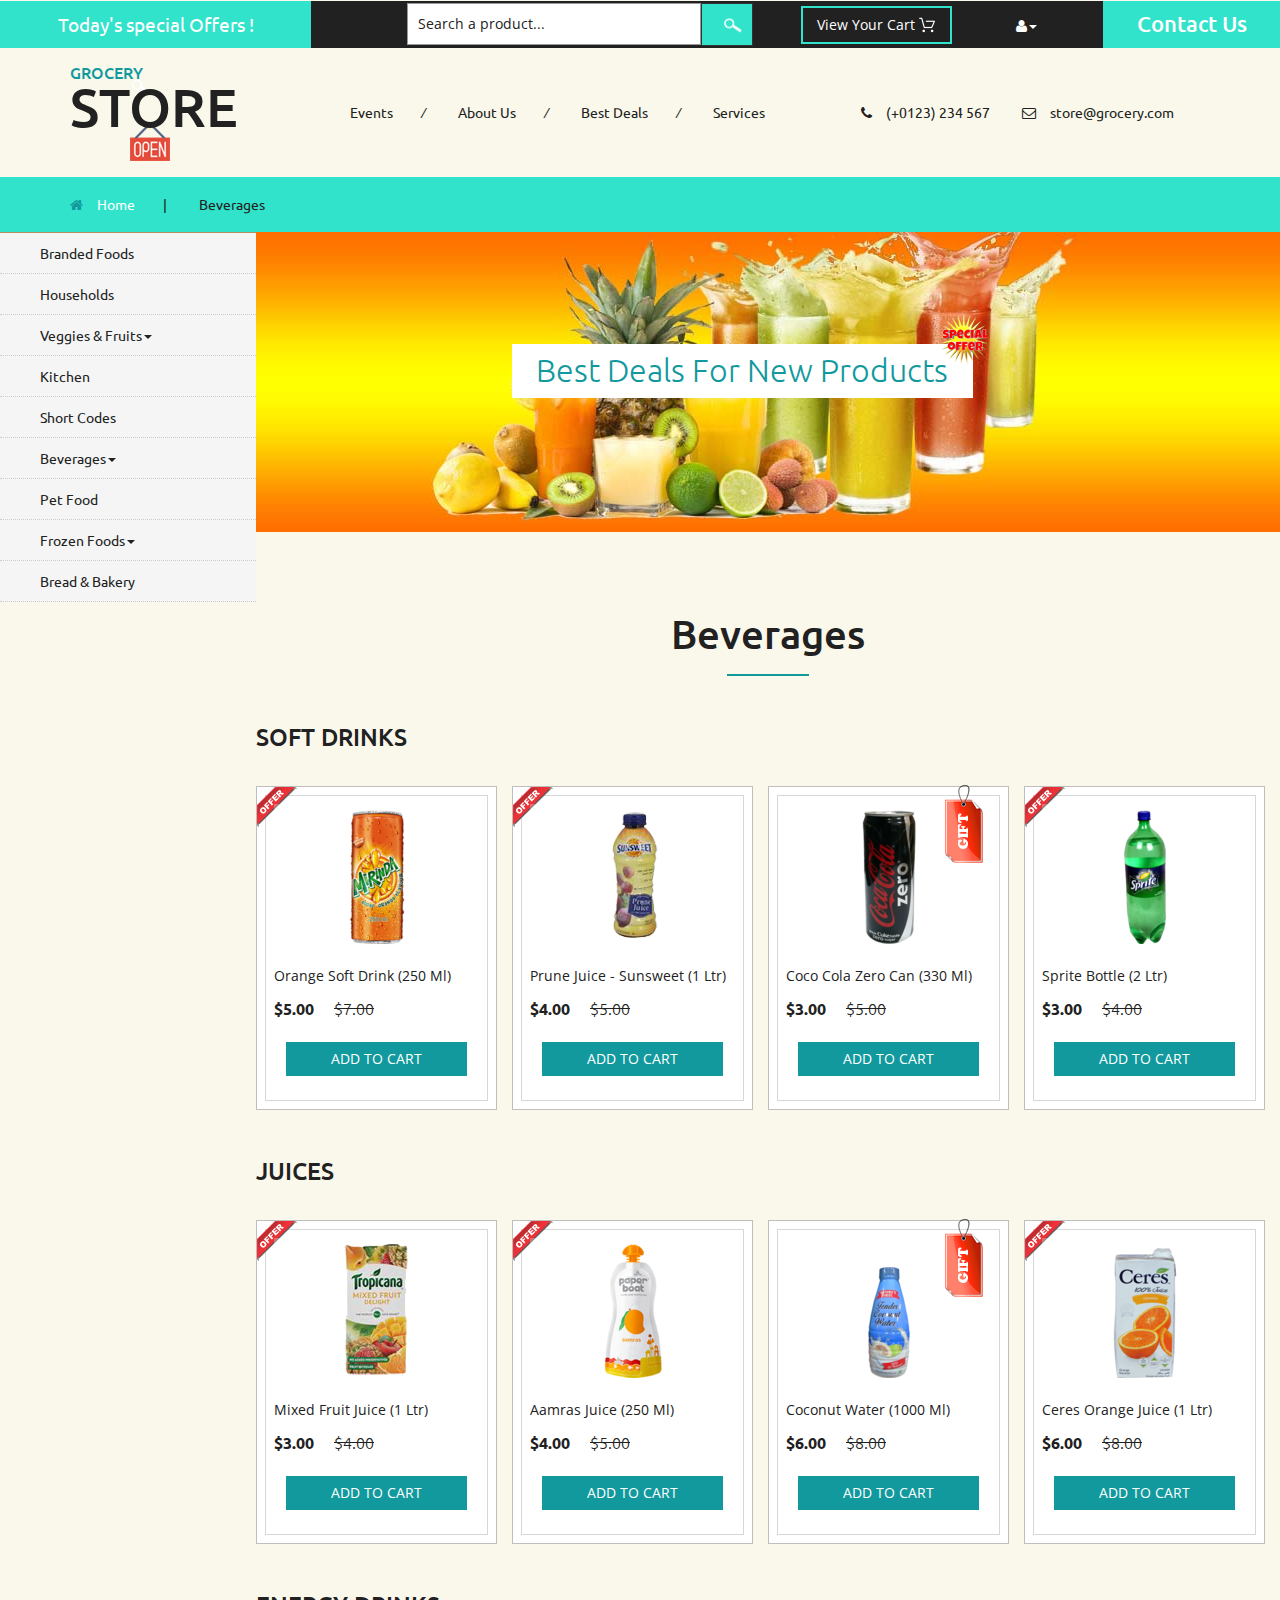
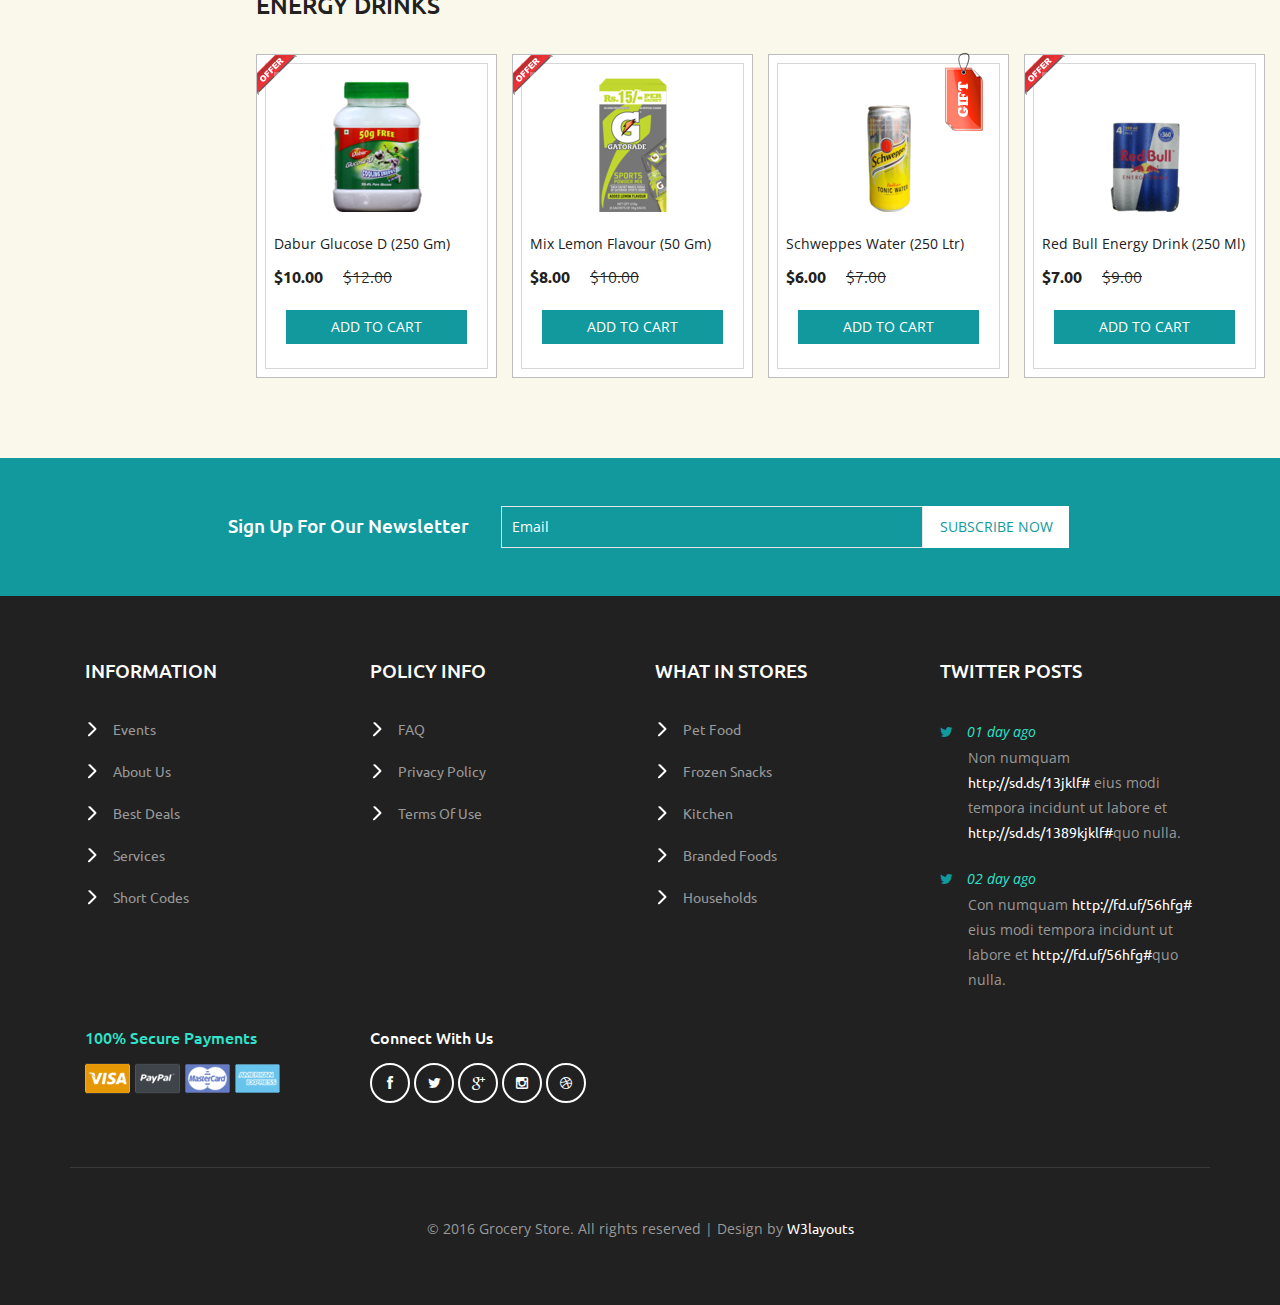
<file: drinks.html>
<!--
author: W3layouts
author URL: http://w3layouts.com
License: Creative Commons Attribution 3.0 Unported
License URL: http://creativecommons.org/licenses/by/3.0/
-->
<!DOCTYPE html>
<html>
<head>
<title>Grocery Store a Ecommerce Online Shopping Category Flat Bootstrap Responsive Website Template | Beverages :: w3layouts</title>
<!-- for-mobile-apps -->
<meta name="viewport" content="width=device-width, initial-scale=1">
<meta http-equiv="Content-Type" content="text/html; charset=utf-8" />
<meta name="keywords" content="Grocery Store Responsive web template, Bootstrap Web Templates, Flat Web Templates, Android Compatible web template, 
Smartphone Compatible web template, free webdesigns for Nokia, Samsung, LG, SonyEricsson, Motorola web design" />
<script type="application/x-javascript"> addEventListener("load", function() { setTimeout(hideURLbar, 0); }, false);
		function hideURLbar(){ window.scrollTo(0,1); } </script>
<!-- //for-mobile-apps -->
<link href="css/bootstrap.css" rel="stylesheet" type="text/css" media="all" />
<link href="css/style.css" rel="stylesheet" type="text/css" media="all" />
<!-- font-awesome icons -->
<link href="css/font-awesome.css" rel="stylesheet" type="text/css" media="all" /> 
<!-- //font-awesome icons -->
<!-- js -->
<script src="js/jquery-1.11.1.min.js"></script>
<!-- //js -->
<link href='//fonts.googleapis.com/css?family=Ubuntu:400,300,300italic,400italic,500,500italic,700,700italic' rel='stylesheet' type='text/css'>
<link href='//fonts.googleapis.com/css?family=Open+Sans:400,300,300italic,400italic,600,600italic,700,700italic,800,800italic' rel='stylesheet' type='text/css'>
<!-- start-smoth-scrolling -->
<script type="text/javascript" src="js/move-top.js"></script>
<script type="text/javascript" src="js/easing.js"></script>
<script type="text/javascript">
	jQuery(document).ready(function($) {
		$(".scroll").click(function(event){		
			event.preventDefault();
			$('html,body').animate({scrollTop:$(this.hash).offset().top},1000);
		});
	});
</script>
<!-- start-smoth-scrolling -->
</head>
	
<body>
<!-- header -->
	<div class="agileits_header">
		<div class="w3l_offers">
			<a href="products.html">Today's special Offers !</a>
		</div>
		<div class="w3l_search">
			<form action="#" method="post">
				<input type="text" name="Product" value="Search a product..." onfocus="this.value = '';" onblur="if (this.value == '') {this.value = 'Search a product...';}" required="">
				<input type="submit" value=" ">
			</form>
		</div>
		<div class="product_list_header">  
			<form action="#" method="post" class="last">
                <fieldset>
                    <input type="hidden" name="cmd" value="_cart" />
                    <input type="hidden" name="display" value="1" />
                    <input type="submit" name="submit" value="View your cart" class="button" />
                </fieldset>
            </form>
		</div>
		<div class="w3l_header_right">
			<ul>
				<li class="dropdown profile_details_drop">
					<a href="#" class="dropdown-toggle" data-toggle="dropdown"><i class="fa fa-user" aria-hidden="true"></i><span class="caret"></span></a>
					<div class="mega-dropdown-menu">
						<div class="w3ls_vegetables">
							<ul class="dropdown-menu drp-mnu">
								<li><a href="login.html">Login</a></li> 
								<li><a href="login.html">Sign Up</a></li>
							</ul>
						</div>                  
					</div>	
				</li>
			</ul>
		</div>
		<div class="w3l_header_right1">
			<h2><a href="mail.html">Contact Us</a></h2>
		</div>
		<div class="clearfix"> </div>
	</div>
<!-- script-for sticky-nav -->
	<script>
	$(document).ready(function() {
		 var navoffeset=$(".agileits_header").offset().top;
		 $(window).scroll(function(){
			var scrollpos=$(window).scrollTop(); 
			if(scrollpos >=navoffeset){
				$(".agileits_header").addClass("fixed");
			}else{
				$(".agileits_header").removeClass("fixed");
			}
		 });
		 
	});
	</script>
<!-- //script-for sticky-nav -->
	<div class="logo_products">
		<div class="container">
			<div class="w3ls_logo_products_left">
				<h1><a href="index.html"><span>Grocery</span> Store</a></h1>
			</div>
			<div class="w3ls_logo_products_left1">
				<ul class="special_items">
					<li><a href="events.html">Events</a><i>/</i></li>
					<li><a href="about.html">About Us</a><i>/</i></li>
					<li><a href="products.html">Best Deals</a><i>/</i></li>
					<li><a href="services.html">Services</a></li>
				</ul>
			</div>
			<div class="w3ls_logo_products_left1">
				<ul class="phone_email">
					<li><i class="fa fa-phone" aria-hidden="true"></i>(+0123) 234 567</li>
					<li><i class="fa fa-envelope-o" aria-hidden="true"></i><a href="mailto:store@grocery.com">store@grocery.com</a></li>
				</ul>
			</div>
			<div class="clearfix"> </div>
		</div>
	</div>
<!-- //header -->
<!-- products-breadcrumb -->
	<div class="products-breadcrumb">
		<div class="container">
			<ul>
				<li><i class="fa fa-home" aria-hidden="true"></i><a href="index.html">Home</a><span>|</span></li>
				<li>Beverages</li>
			</ul>
		</div>
	</div>
<!-- //products-breadcrumb -->
<!-- banner -->
	<div class="banner">
		<div class="w3l_banner_nav_left">
			<nav class="navbar nav_bottom">
			 <!-- Brand and toggle get grouped for better mobile display -->
			  <div class="navbar-header nav_2">
				  <button type="button" class="navbar-toggle collapsed navbar-toggle1" data-toggle="collapse" data-target="#bs-megadropdown-tabs">
					<span class="sr-only">Toggle navigation</span>
					<span class="icon-bar"></span>
					<span class="icon-bar"></span>
					<span class="icon-bar"></span>
				  </button>
			   </div> 
			   <!-- Collect the nav links, forms, and other content for toggling -->
				<div class="collapse navbar-collapse" id="bs-megadropdown-tabs">
					<ul class="nav navbar-nav nav_1">
						<li><a href="products.html">Branded Foods</a></li>
						<li><a href="household.html">Households</a></li>
						<li class="dropdown mega-dropdown active">
							<a href="#" class="dropdown-toggle" data-toggle="dropdown">Veggies & Fruits<span class="caret"></span></a>				
							<div class="dropdown-menu mega-dropdown-menu w3ls_vegetables_menu">
								<div class="w3ls_vegetables">
									<ul>	
										<li><a href="vegetables.html">Vegetables</a></li>
										<li><a href="vegetables.html">Fruits</a></li>
									</ul>
								</div>                  
							</div>				
						</li>
						<li><a href="kitchen.html">Kitchen</a></li>
						<li><a href="short-codes.html">Short Codes</a></li>
						<li class="dropdown">
							<a href="#" class="dropdown-toggle" data-toggle="dropdown">Beverages<span class="caret"></span></a>
							<div class="dropdown-menu mega-dropdown-menu w3ls_vegetables_menu">
								<div class="w3ls_vegetables">
									<ul>
										<li><a href="drinks.html">Soft Drinks</a></li>
										<li><a href="drinks.html">Juices</a></li>
									</ul>
								</div>                  
							</div>	
						</li>
						<li><a href="pet.html">Pet Food</a></li>
						<li class="dropdown">
							<a href="#" class="dropdown-toggle" data-toggle="dropdown">Frozen Foods<span class="caret"></span></a>
							<div class="dropdown-menu mega-dropdown-menu w3ls_vegetables_menu">
								<div class="w3ls_vegetables">
									<ul>
										<li><a href="frozen.html">Frozen Snacks</a></li>
										<li><a href="frozen.html">Frozen Nonveg</a></li>
									</ul>
								</div>                  
							</div>	
						</li>
						<li><a href="bread.html">Bread & Bakery</a></li>
					</ul>
				 </div><!-- /.navbar-collapse -->
			</nav>
		</div>
		<div class="w3l_banner_nav_right">
			<div class="w3l_banner_nav_right_banner7">
				<h3>Best Deals For New Products<span class="blink_me"></span></h3>
			</div>
			<div class="w3ls_w3l_banner_nav_right_grid w3ls_w3l_banner_nav_right_grid_sub">
				<h3>Beverages</h3>
				<div class="w3ls_w3l_banner_nav_right_grid1">
					<h6>soft drinks</h6>
					<div class="col-md-3 w3ls_w3l_banner_left">
						<div class="hover14 column">
						<div class="agile_top_brand_left_grid w3l_agile_top_brand_left_grid">
							<div class="agile_top_brand_left_grid_pos">
								<img src="images/offer.png" alt=" " class="img-responsive" />
							</div>
							<div class="agile_top_brand_left_grid1">
								<figure>
									<div class="snipcart-item block">
										<div class="snipcart-thumb">
											<a href="single.html"><img src="images/49.png" alt=" " class="img-responsive" /></a>
											<p>orange soft drink (250 ml)</p>
											<h4>$5.00 <span>$7.00</span></h4>
										</div>
										<div class="snipcart-details">
											<form action="#" method="post">
												<fieldset>
													<input type="hidden" name="cmd" value="_cart" />
													<input type="hidden" name="add" value="1" />
													<input type="hidden" name="business" value=" " />
													<input type="hidden" name="item_name" value="orange soft drink" />
													<input type="hidden" name="amount" value="5.00" />
													<input type="hidden" name="discount_amount" value="1.00" />
													<input type="hidden" name="currency_code" value="USD" />
													<input type="hidden" name="return" value=" " />
													<input type="hidden" name="cancel_return" value=" " />
													<input type="submit" name="submit" value="Add to cart" class="button" />
												</fieldset>
											</form>
										</div>
									</div>
								</figure>
							</div>
						</div>
						</div>
					</div>
					<div class="col-md-3 w3ls_w3l_banner_left">
						<div class="hover14 column">
						<div class="agile_top_brand_left_grid w3l_agile_top_brand_left_grid">
							<div class="agile_top_brand_left_grid_pos">
								<img src="images/offer.png" alt=" " class="img-responsive" />
							</div>
							<div class="agile_top_brand_left_grid1">
								<figure>
									<div class="snipcart-item block">
										<div class="snipcart-thumb">
											<a href="single.html"><img src="images/14.png" alt=" " class="img-responsive" /></a>
											<p>prune juice - sunsweet (1 ltr)</p>
											<h4>$4.00 <span>$5.00</span></h4>
										</div>
										<div class="snipcart-details">
											<form action="#" method="post">
												<fieldset>
													<input type="hidden" name="cmd" value="_cart" />
													<input type="hidden" name="add" value="1" />
													<input type="hidden" name="business" value=" " />
													<input type="hidden" name="item_name" value="prune juice - sunsweet" />
													<input type="hidden" name="amount" value="4.00" />
													<input type="hidden" name="discount_amount" value="1.00" />
													<input type="hidden" name="currency_code" value="USD" />
													<input type="hidden" name="return" value=" " />
													<input type="hidden" name="cancel_return" value=" " />
													<input type="submit" name="submit" value="Add to cart" class="button" />
												</fieldset>
											</form>
										</div>
									</div>
								</figure>
							</div>
						</div>
						</div>
					</div>
					<div class="col-md-3 w3ls_w3l_banner_left">
						<div class="hover14 column">
						<div class="agile_top_brand_left_grid w3l_agile_top_brand_left_grid">
							<div class="tag"><img src="images/tag.png" alt=" " class="img-responsive" /></div>
							<div class="agile_top_brand_left_grid1">
								<figure>
									<div class="snipcart-item block">
										<div class="snipcart-thumb">
											<a href="single.html"><img src="images/15.png" alt=" " class="img-responsive" /></a>
											<p>coco cola zero can (330 ml)</p>
											<h4>$3.00 <span>$5.00</span></h4>
										</div>
										<div class="snipcart-details">
											<form action="#" method="post">
												<fieldset>
													<input type="hidden" name="cmd" value="_cart" />
													<input type="hidden" name="add" value="1" />
													<input type="hidden" name="business" value=" " />
													<input type="hidden" name="item_name" value="coco cola zero can" />
													<input type="hidden" name="amount" value="3.00" />
													<input type="hidden" name="discount_amount" value="1.00" />
													<input type="hidden" name="currency_code" value="USD" />
													<input type="hidden" name="return" value=" " />
													<input type="hidden" name="cancel_return" value=" " />
													<input type="submit" name="submit" value="Add to cart" class="button" />
												</fieldset>
											</form>
										</div>
									</div>
								</figure>
							</div>
						</div>
						</div>
					</div>
					<div class="col-md-3 w3ls_w3l_banner_left">
						<div class="hover14 column">
						<div class="agile_top_brand_left_grid w3l_agile_top_brand_left_grid">
							<div class="agile_top_brand_left_grid_pos">
								<img src="images/offer.png" alt=" " class="img-responsive" />
							</div>
							<div class="agile_top_brand_left_grid1">
								<figure>
									<div class="snipcart-item block">
										<div class="snipcart-thumb">
											<a href="single.html"><img src="images/16.png" alt=" " class="img-responsive" /></a>
											<p>sprite bottle (2 ltr)</p>
											<h4>$3.00 <span>$4.00</span></h4>
										</div>
										<div class="snipcart-details">
											<form action="#" method="post">
												<fieldset>
													<input type="hidden" name="cmd" value="_cart" />
													<input type="hidden" name="add" value="1" />
													<input type="hidden" name="business" value=" " />
													<input type="hidden" name="item_name" value="sprite bottle" />
													<input type="hidden" name="amount" value="3.00" />
													<input type="hidden" name="discount_amount" value="1.00" />
													<input type="hidden" name="currency_code" value="USD" />
													<input type="hidden" name="return" value=" " />
													<input type="hidden" name="cancel_return" value=" " />
													<input type="submit" name="submit" value="Add to cart" class="button" />
												</fieldset>
											</form>
										</div>
									</div>
								</figure>
							</div>
						</div>
						</div>
					</div>
					<div class="clearfix"> </div>
				</div>
				<div class="w3ls_w3l_banner_nav_right_grid1">
					<h6>Juices</h6>
					<div class="col-md-3 w3ls_w3l_banner_left">
						<div class="hover14 column">
						<div class="agile_top_brand_left_grid w3l_agile_top_brand_left_grid">
							<div class="agile_top_brand_left_grid_pos">
								<img src="images/offer.png" alt=" " class="img-responsive" />
							</div>
							<div class="agile_top_brand_left_grid1">
								<figure>
									<div class="snipcart-item block">
										<div class="snipcart-thumb">
											<a href="single.html"><img src="images/13.png" alt=" " class="img-responsive" /></a>
											<p>mixed fruit juice (1 ltr)</p>
											<h4>$3.00 <span>$4.00</span></h4>
										</div>
										<div class="snipcart-details">
											<form action="#" method="post">
												<fieldset>
													<input type="hidden" name="cmd" value="_cart" />
													<input type="hidden" name="add" value="1" />
													<input type="hidden" name="business" value=" " />
													<input type="hidden" name="item_name" value="mixed fruit juice" />
													<input type="hidden" name="amount" value="3.00" />
													<input type="hidden" name="discount_amount" value="1.00" />
													<input type="hidden" name="currency_code" value="USD" />
													<input type="hidden" name="return" value=" " />
													<input type="hidden" name="cancel_return" value=" " />
													<input type="submit" name="submit" value="Add to cart" class="button" />
												</fieldset>
											</form>
										</div>
									</div>
								</figure>
							</div>
						</div>
						</div>
					</div>
					<div class="col-md-3 w3ls_w3l_banner_left">
						<div class="hover14 column">
						<div class="agile_top_brand_left_grid w3l_agile_top_brand_left_grid">
							<div class="agile_top_brand_left_grid_pos">
								<img src="images/offer.png" alt=" " class="img-responsive" />
							</div>
							<div class="agile_top_brand_left_grid1">
								<figure>
									<div class="snipcart-item block">
										<div class="snipcart-thumb">
											<a href="single.html"><img src="images/50.png" alt=" " class="img-responsive" /></a>
											<p>aamras juice (250 ml)</p>
											<h4>$4.00 <span>$5.00</span></h4>
										</div>
										<div class="snipcart-details">
											<form action="#" method="post">
												<fieldset>
													<input type="hidden" name="cmd" value="_cart" />
													<input type="hidden" name="add" value="1" />
													<input type="hidden" name="business" value=" " />
													<input type="hidden" name="item_name" value="aamras juice" />
													<input type="hidden" name="amount" value="4.00" />
													<input type="hidden" name="discount_amount" value="1.00" />
													<input type="hidden" name="currency_code" value="USD" />
													<input type="hidden" name="return" value=" " />
													<input type="hidden" name="cancel_return" value=" " />
													<input type="submit" name="submit" value="Add to cart" class="button" />
												</fieldset>
											</form>
										</div>
									</div>
								</figure>
							</div>
						</div>
						</div>
					</div>
					<div class="col-md-3 w3ls_w3l_banner_left">
						<div class="hover14 column">
						<div class="agile_top_brand_left_grid w3l_agile_top_brand_left_grid">
							<div class="tag"><img src="images/tag.png" alt=" " class="img-responsive" /></div>
							<div class="agile_top_brand_left_grid1">
								<figure>
									<div class="snipcart-item block">
										<div class="snipcart-thumb">
											<a href="single.html"><img src="images/51.png" alt=" " class="img-responsive" /></a>
											<p>coconut water (1000 ml)</p>
											<h4>$6.00 <span>$8.00</span></h4>
										</div>
										<div class="snipcart-details">
											<form action="#" method="post">
												<fieldset>
													<input type="hidden" name="cmd" value="_cart" />
													<input type="hidden" name="add" value="1" />
													<input type="hidden" name="business" value=" " />
													<input type="hidden" name="item_name" value="coconut water" />
													<input type="hidden" name="amount" value="6.00" />
													<input type="hidden" name="discount_amount" value="1.00" />
													<input type="hidden" name="currency_code" value="USD" />
													<input type="hidden" name="return" value=" " />
													<input type="hidden" name="cancel_return" value=" " />
													<input type="submit" name="submit" value="Add to cart" class="button" />
												</fieldset>
											</form>
										</div>
									</div>
								</figure>
							</div>
						</div>
						</div>
					</div>
					<div class="col-md-3 w3ls_w3l_banner_left">
						<div class="hover14 column">
						<div class="agile_top_brand_left_grid w3l_agile_top_brand_left_grid">
							<div class="agile_top_brand_left_grid_pos">
								<img src="images/offer.png" alt=" " class="img-responsive" />
							</div>
							<div class="agile_top_brand_left_grid1">
								<figure>
									<div class="snipcart-item block">
										<div class="snipcart-thumb">
											<a href="single.html"><img src="images/52.png" alt=" " class="img-responsive" /></a>
											<p>ceres orange juice (1 ltr)</p>
											<h4>$6.00 <span>$8.00</span></h4>
										</div>
										<div class="snipcart-details">
											<form action="#" method="post">
												<fieldset>
													<input type="hidden" name="cmd" value="_cart" />
													<input type="hidden" name="add" value="1" />
													<input type="hidden" name="business" value=" " />
													<input type="hidden" name="item_name" value="ceres orange juice" />
													<input type="hidden" name="amount" value="6.00" />
													<input type="hidden" name="discount_amount" value="1.00" />
													<input type="hidden" name="currency_code" value="USD" />
													<input type="hidden" name="return" value=" " />
													<input type="hidden" name="cancel_return" value=" " />
													<input type="submit" name="submit" value="Add to cart" class="button" />
												</fieldset>
											</form>
										</div>
									</div>
								</figure>
							</div>
						</div>
						</div>
					</div>
					<div class="clearfix"> </div>
				</div>
				<div class="w3ls_w3l_banner_nav_right_grid1">
					<h6>Energy Drinks</h6>
					<div class="col-md-3 w3ls_w3l_banner_left">
						<div class="hover14 column">
						<div class="agile_top_brand_left_grid w3l_agile_top_brand_left_grid">
							<div class="agile_top_brand_left_grid_pos">
								<img src="images/offer.png" alt=" " class="img-responsive" />
							</div>
							<div class="agile_top_brand_left_grid1">
								<figure>
									<div class="snipcart-item block">
										<div class="snipcart-thumb">
											<a href="single.html"><img src="images/53.png" alt=" " class="img-responsive" /></a>
											<p>dabur glucose D (250 gm)</p>
											<h4>$10.00 <span>$12.00</span></h4>
										</div>
										<div class="snipcart-details">
											<form action="#" method="post">
												<fieldset>
													<input type="hidden" name="cmd" value="_cart" />
													<input type="hidden" name="add" value="1" />
													<input type="hidden" name="business" value=" " />
													<input type="hidden" name="item_name" value="dabur glucose D" />
													<input type="hidden" name="amount" value="10.00" />
													<input type="hidden" name="discount_amount" value="1.00" />
													<input type="hidden" name="currency_code" value="USD" />
													<input type="hidden" name="return" value=" " />
													<input type="hidden" name="cancel_return" value=" " />
													<input type="submit" name="submit" value="Add to cart" class="button" />
												</fieldset>
											</form>
										</div>
									</div>
								</figure>
							</div>
						</div>
						</div>
					</div>
					<div class="col-md-3 w3ls_w3l_banner_left">
						<div class="hover14 column">
						<div class="agile_top_brand_left_grid w3l_agile_top_brand_left_grid">
							<div class="agile_top_brand_left_grid_pos">
								<img src="images/offer.png" alt=" " class="img-responsive" />
							</div>
							<div class="agile_top_brand_left_grid1">
								<figure>
									<div class="snipcart-item block">
										<div class="snipcart-thumb">
											<a href="single.html"><img src="images/54.png" alt=" " class="img-responsive" /></a>
											<p>mix lemon flavour (50 gm)</p>
											<h4>$8.00 <span>$10.00</span></h4>
										</div>
										<div class="snipcart-details">
											<form action="#" method="post">
												<fieldset>
													<input type="hidden" name="cmd" value="_cart" />
													<input type="hidden" name="add" value="1" />
													<input type="hidden" name="business" value=" " />
													<input type="hidden" name="item_name" value="mix lemon flavour" />
													<input type="hidden" name="amount" value="8.00" />
													<input type="hidden" name="discount_amount" value="1.00" />
													<input type="hidden" name="currency_code" value="USD" />
													<input type="hidden" name="return" value=" " />
													<input type="hidden" name="cancel_return" value=" " />
													<input type="submit" name="submit" value="Add to cart" class="button" />
												</fieldset>
											</form>
										</div>
									</div>
								</figure>
							</div>
						</div>
						</div>
					</div>
					<div class="col-md-3 w3ls_w3l_banner_left">
						<div class="hover14 column">
						<div class="agile_top_brand_left_grid w3l_agile_top_brand_left_grid">
							<div class="tag"><img src="images/tag.png" alt=" " class="img-responsive" /></div>
							<div class="agile_top_brand_left_grid1">
								<figure>
									<div class="snipcart-item block">
										<div class="snipcart-thumb">
											<a href="single.html"><img src="images/55.png" alt=" " class="img-responsive" /></a>
											<p>schweppes water (250 ltr)</p>
											<h4>$6.00 <span>$7.00</span></h4>
										</div>
										<div class="snipcart-details">
											<form action="#" method="post">
												<fieldset>
													<input type="hidden" name="cmd" value="_cart" />
													<input type="hidden" name="add" value="1" />
													<input type="hidden" name="business" value=" " />
													<input type="hidden" name="item_name" value="schweppes water" />
													<input type="hidden" name="amount" value="6.00" />
													<input type="hidden" name="discount_amount" value="1.00" />
													<input type="hidden" name="currency_code" value="USD" />
													<input type="hidden" name="return" value=" " />
													<input type="hidden" name="cancel_return" value=" " />
													<input type="submit" name="submit" value="Add to cart" class="button" />
												</fieldset>
											</form>
										</div>
									</div>
								</figure>
							</div>
						</div>
						</div>
					</div>
					<div class="col-md-3 w3ls_w3l_banner_left">
						<div class="hover14 column">
						<div class="agile_top_brand_left_grid w3l_agile_top_brand_left_grid">
							<div class="agile_top_brand_left_grid_pos">
								<img src="images/offer.png" alt=" " class="img-responsive" />
							</div>
							<div class="agile_top_brand_left_grid1">
								<figure>
									<div class="snipcart-item block">
										<div class="snipcart-thumb">
											<a href="single.html"><img src="images/56.png" alt=" " class="img-responsive" /></a>
											<p>red bull energy drink (250 ml)</p>
											<h4>$7.00 <span>$9.00</span></h4>
										</div>
										<div class="snipcart-details">
											<form action="#" method="post">
												<fieldset>
													<input type="hidden" name="cmd" value="_cart" />
													<input type="hidden" name="add" value="1" />
													<input type="hidden" name="business" value=" " />
													<input type="hidden" name="item_name" value="red bull energy drink" />
													<input type="hidden" name="amount" value="7.00" />
													<input type="hidden" name="discount_amount" value="1.00" />
													<input type="hidden" name="currency_code" value="USD" />
													<input type="hidden" name="return" value=" " />
													<input type="hidden" name="cancel_return" value=" " />
													<input type="submit" name="submit" value="Add to cart" class="button" />
												</fieldset>
											</form>
										</div>
									</div>
								</figure>
							</div>
						</div>
						</div>
					</div>
					<div class="clearfix"> </div>
				</div>
			</div>
		</div>
		<div class="clearfix"></div>
	</div>
<!-- //banner -->
<!-- newsletter -->
	<div class="newsletter">
		<div class="container">
			<div class="w3agile_newsletter_left">
				<h3>sign up for our newsletter</h3>
			</div>
			<div class="w3agile_newsletter_right">
				<form action="#" method="post">
					<input type="email" name="Email" value="Email" onfocus="this.value = '';" onblur="if (this.value == '') {this.value = 'Email';}" required="">
					<input type="submit" value="subscribe now">
				</form>
			</div>
			<div class="clearfix"> </div>
		</div>
	</div>
<!-- //newsletter -->
<!-- footer -->
	<div class="footer">
		<div class="container">
			<div class="col-md-3 w3_footer_grid">
				<h3>information</h3>
				<ul class="w3_footer_grid_list">
					<li><a href="events.html">Events</a></li>
					<li><a href="about.html">About Us</a></li>
					<li><a href="products.html">Best Deals</a></li>
					<li><a href="services.html">Services</a></li>
					<li><a href="short-codes.html">Short Codes</a></li>
				</ul>
			</div>
			<div class="col-md-3 w3_footer_grid">
				<h3>policy info</h3>
				<ul class="w3_footer_grid_list">
					<li><a href="faqs.html">FAQ</a></li>
					<li><a href="privacy.html">privacy policy</a></li>
					<li><a href="privacy.html">terms of use</a></li>
				</ul>
			</div>
			<div class="col-md-3 w3_footer_grid">
				<h3>what in stores</h3>
				<ul class="w3_footer_grid_list">
					<li><a href="pet.html">Pet Food</a></li>
					<li><a href="frozen.html">Frozen Snacks</a></li>
					<li><a href="kitchen.html">Kitchen</a></li>
					<li><a href="products.html">Branded Foods</a></li>
					<li><a href="household.html">Households</a></li>
				</ul>
			</div>
			<div class="col-md-3 w3_footer_grid">
				<h3>twitter posts</h3>
				<ul class="w3_footer_grid_list1">
					<li><label class="fa fa-twitter" aria-hidden="true"></label><i>01 day ago</i><span>Non numquam <a href="#">http://sd.ds/13jklf#</a>
						eius modi tempora incidunt ut labore et
						<a href="#">http://sd.ds/1389kjklf#</a>quo nulla.</span></li>
					<li><label class="fa fa-twitter" aria-hidden="true"></label><i>02 day ago</i><span>Con numquam <a href="#">http://fd.uf/56hfg#</a>
						eius modi tempora incidunt ut labore et
						<a href="#">http://fd.uf/56hfg#</a>quo nulla.</span></li>
				</ul>
			</div>
			<div class="clearfix"> </div>
			<div class="agile_footer_grids">
				<div class="col-md-3 w3_footer_grid agile_footer_grids_w3_footer">
					<div class="w3_footer_grid_bottom">
						<h4>100% secure payments</h4>
						<img src="images/card.png" alt=" " class="img-responsive" />
					</div>
				</div>
				<div class="col-md-3 w3_footer_grid agile_footer_grids_w3_footer">
					<div class="w3_footer_grid_bottom">
						<h5>connect with us</h5>
						<ul class="agileits_social_icons">
							<li><a href="#" class="facebook"><i class="fa fa-facebook" aria-hidden="true"></i></a></li>
							<li><a href="#" class="twitter"><i class="fa fa-twitter" aria-hidden="true"></i></a></li>
							<li><a href="#" class="google"><i class="fa fa-google-plus" aria-hidden="true"></i></a></li>
							<li><a href="#" class="instagram"><i class="fa fa-instagram" aria-hidden="true"></i></a></li>
							<li><a href="#" class="dribbble"><i class="fa fa-dribbble" aria-hidden="true"></i></a></li>
						</ul>
					</div>
				</div>
				<div class="clearfix"> </div>
			</div>
			<div class="wthree_footer_copy">
				<p>© 2016 Grocery Store. All rights reserved | Design by <a href="http://w3layouts.com/">W3layouts</a></p>
			</div>
		</div>
	</div>
<!-- //footer -->
<!-- Bootstrap Core JavaScript -->
<script src="js/bootstrap.min.js"></script>
<script>
$(document).ready(function(){
    $(".dropdown").hover(            
        function() {
            $('.dropdown-menu', this).stop( true, true ).slideDown("fast");
            $(this).toggleClass('open');        
        },
        function() {
            $('.dropdown-menu', this).stop( true, true ).slideUp("fast");
            $(this).toggleClass('open');       
        }
    );
});
</script>
<!-- here stars scrolling icon -->
	<script type="text/javascript">
		$(document).ready(function() {
			/*
				var defaults = {
				containerID: 'toTop', // fading element id
				containerHoverID: 'toTopHover', // fading element hover id
				scrollSpeed: 1200,
				easingType: 'linear' 
				};
			*/
								
			$().UItoTop({ easingType: 'easeOutQuart' });
								
			});
	</script>
<!-- //here ends scrolling icon -->
<script src="js/minicart.min.js"></script>
<script>
	// Mini Cart
	paypal.minicart.render({
		action: '#'
	});

	if (~window.location.search.indexOf('reset=true')) {
		paypal.minicart.reset();
	}
</script>
</body>
</html>
</file>
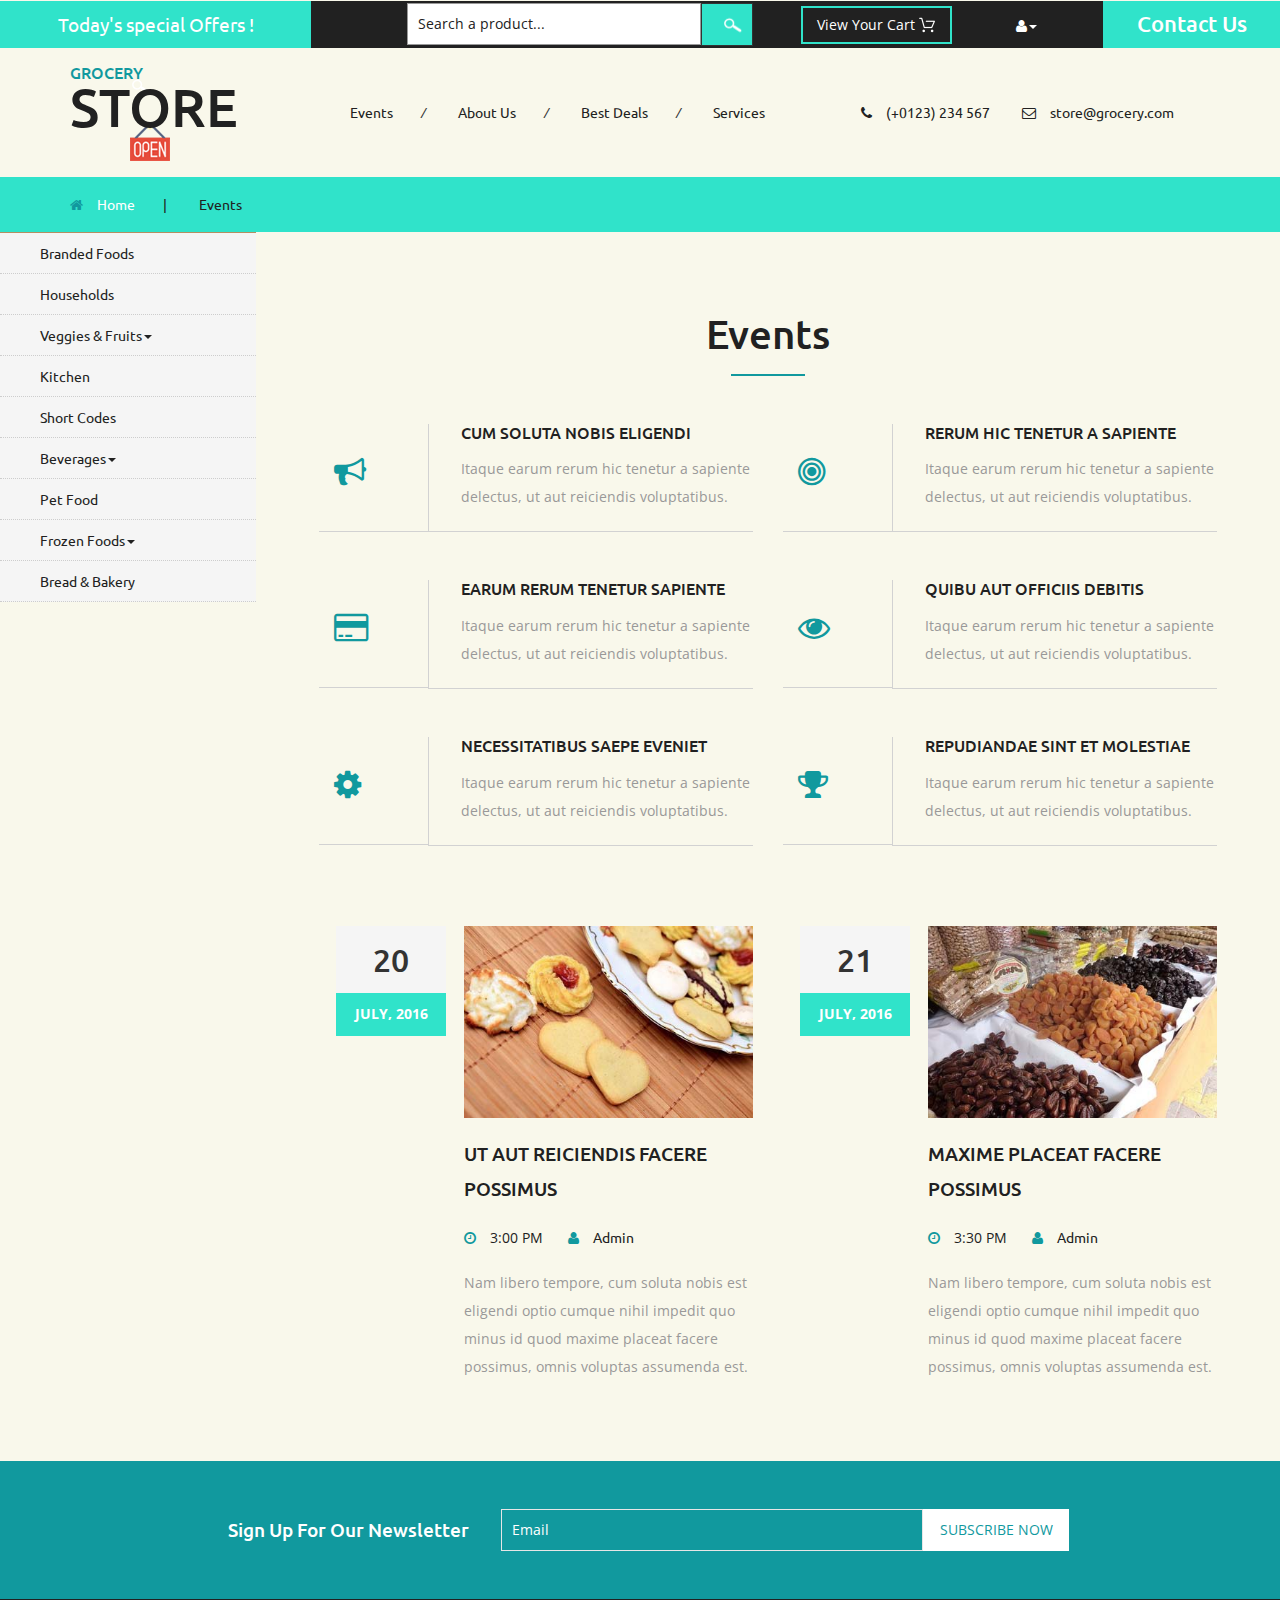
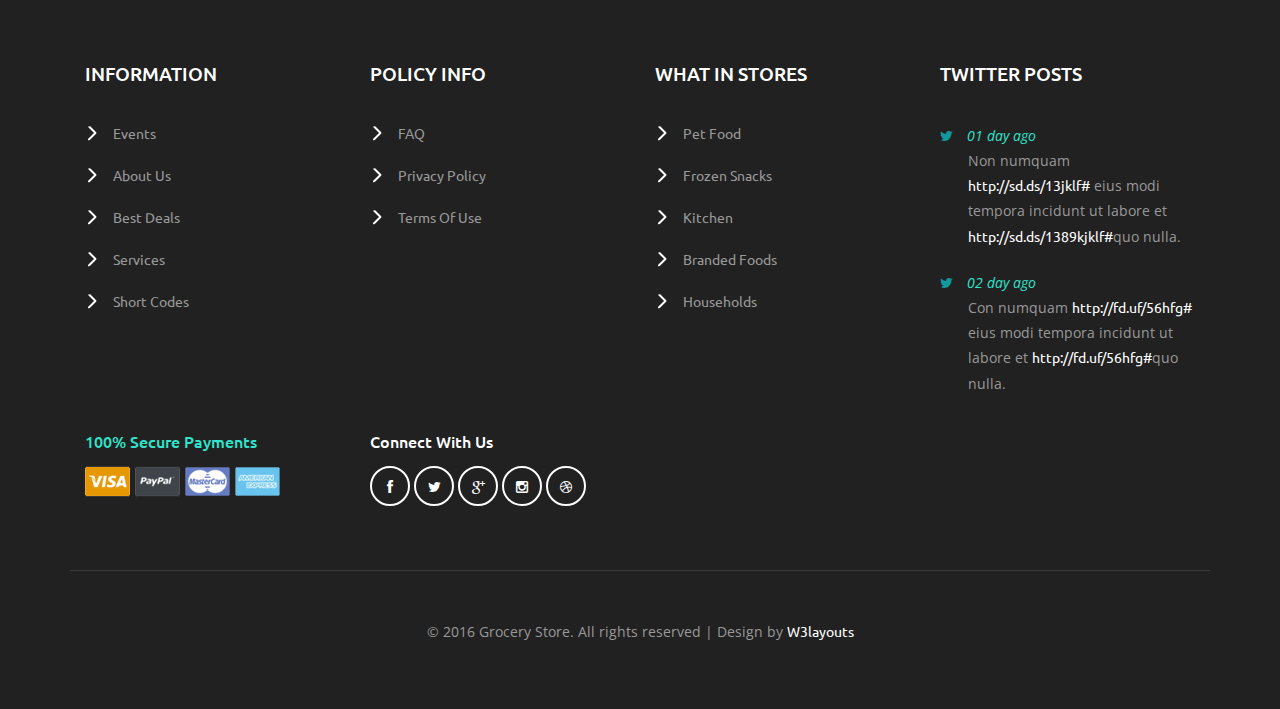
<file: events.html>
<!--
author: W3layouts
author URL: http://w3layouts.com
License: Creative Commons Attribution 3.0 Unported
License URL: http://creativecommons.org/licenses/by/3.0/
-->
<!DOCTYPE html>
<html>
<head>
<title>Grocery Store a Ecommerce Online Shopping Category Flat Bootstrap Responsive Website Template | Events :: w3layouts</title>
<!-- for-mobile-apps -->
<meta name="viewport" content="width=device-width, initial-scale=1">
<meta http-equiv="Content-Type" content="text/html; charset=utf-8" />
<meta name="keywords" content="Grocery Store Responsive web template, Bootstrap Web Templates, Flat Web Templates, Android Compatible web template, 
Smartphone Compatible web template, free webdesigns for Nokia, Samsung, LG, SonyEricsson, Motorola web design" />
<script type="application/x-javascript"> addEventListener("load", function() { setTimeout(hideURLbar, 0); }, false);
		function hideURLbar(){ window.scrollTo(0,1); } </script>
<!-- //for-mobile-apps -->
<link href="css/bootstrap.css" rel="stylesheet" type="text/css" media="all" />
<link href="css/style.css" rel="stylesheet" type="text/css" media="all" />
<!-- font-awesome icons -->
<link href="css/font-awesome.css" rel="stylesheet" type="text/css" media="all" /> 
<!-- //font-awesome icons -->
<!-- js -->
<script src="js/jquery-1.11.1.min.js"></script>
<!-- //js -->
<link href='//fonts.googleapis.com/css?family=Ubuntu:400,300,300italic,400italic,500,500italic,700,700italic' rel='stylesheet' type='text/css'>
<link href='//fonts.googleapis.com/css?family=Open+Sans:400,300,300italic,400italic,600,600italic,700,700italic,800,800italic' rel='stylesheet' type='text/css'>
<!-- start-smoth-scrolling -->
<script type="text/javascript" src="js/move-top.js"></script>
<script type="text/javascript" src="js/easing.js"></script>
<script type="text/javascript">
	jQuery(document).ready(function($) {
		$(".scroll").click(function(event){		
			event.preventDefault();
			$('html,body').animate({scrollTop:$(this.hash).offset().top},1000);
		});
	});
</script>
<!-- start-smoth-scrolling -->
</head>
	
<body>
<!-- header -->
	<div class="agileits_header">
		<div class="w3l_offers">
			<a href="products.html">Today's special Offers !</a>
		</div>
		<div class="w3l_search">
			<form action="#" method="post">
				<input type="text" name="Product" value="Search a product..." onfocus="this.value = '';" onblur="if (this.value == '') {this.value = 'Search a product...';}" required="">
				<input type="submit" value=" ">
			</form>
		</div>
		<div class="product_list_header">  
			<form action="#" method="post" class="last">
                <fieldset>
                    <input type="hidden" name="cmd" value="_cart" />
                    <input type="hidden" name="display" value="1" />
                    <input type="submit" name="submit" value="View your cart" class="button" />
                </fieldset>
            </form>
		</div>
		<div class="w3l_header_right">
			<ul>
				<li class="dropdown profile_details_drop">
					<a href="#" class="dropdown-toggle" data-toggle="dropdown"><i class="fa fa-user" aria-hidden="true"></i><span class="caret"></span></a>
					<div class="mega-dropdown-menu">
						<div class="w3ls_vegetables">
							<ul class="dropdown-menu drp-mnu">
								<li><a href="login.html">Login</a></li> 
								<li><a href="login.html">Sign Up</a></li>
							</ul>
						</div>                  
					</div>	
				</li>
			</ul>
		</div>
		<div class="w3l_header_right1">
			<h2><a href="mail.html">Contact Us</a></h2>
		</div>
		<div class="clearfix"> </div>
	</div>
<!-- script-for sticky-nav -->
	<script>
	$(document).ready(function() {
		 var navoffeset=$(".agileits_header").offset().top;
		 $(window).scroll(function(){
			var scrollpos=$(window).scrollTop(); 
			if(scrollpos >=navoffeset){
				$(".agileits_header").addClass("fixed");
			}else{
				$(".agileits_header").removeClass("fixed");
			}
		 });
		 
	});
	</script>
<!-- //script-for sticky-nav -->
	<div class="logo_products">
		<div class="container">
			<div class="w3ls_logo_products_left">
				<h1><a href="index.html"><span>Grocery</span> Store</a></h1>
			</div>
			<div class="w3ls_logo_products_left1">
				<ul class="special_items">
					<li><a href="events.html">Events</a><i>/</i></li>
					<li><a href="about.html">About Us</a><i>/</i></li>
					<li><a href="products.html">Best Deals</a><i>/</i></li>
					<li><a href="services.html">Services</a></li>
				</ul>
			</div>
			<div class="w3ls_logo_products_left1">
				<ul class="phone_email">
					<li><i class="fa fa-phone" aria-hidden="true"></i>(+0123) 234 567</li>
					<li><i class="fa fa-envelope-o" aria-hidden="true"></i><a href="mailto:store@grocery.com">store@grocery.com</a></li>
				</ul>
			</div>
			<div class="clearfix"> </div>
		</div>
	</div>
<!-- //header -->
<!-- products-breadcrumb -->
	<div class="products-breadcrumb">
		<div class="container">
			<ul>
				<li><i class="fa fa-home" aria-hidden="true"></i><a href="index.html">Home</a><span>|</span></li>
				<li>Events</li>
			</ul>
		</div>
	</div>
<!-- //products-breadcrumb -->
<!-- banner -->
	<div class="banner">
		<div class="w3l_banner_nav_left">
			<nav class="navbar nav_bottom">
			 <!-- Brand and toggle get grouped for better mobile display -->
			  <div class="navbar-header nav_2">
				  <button type="button" class="navbar-toggle collapsed navbar-toggle1" data-toggle="collapse" data-target="#bs-megadropdown-tabs">
					<span class="sr-only">Toggle navigation</span>
					<span class="icon-bar"></span>
					<span class="icon-bar"></span>
					<span class="icon-bar"></span>
				  </button>
			   </div> 
			   <!-- Collect the nav links, forms, and other content for toggling -->
				<div class="collapse navbar-collapse" id="bs-megadropdown-tabs">
					<ul class="nav navbar-nav nav_1">
						<li><a href="products.html">Branded Foods</a></li>
						<li><a href="household.html">Households</a></li>
						<li class="dropdown mega-dropdown active">
							<a href="#" class="dropdown-toggle" data-toggle="dropdown">Veggies & Fruits<span class="caret"></span></a>				
							<div class="dropdown-menu mega-dropdown-menu w3ls_vegetables_menu">
								<div class="w3ls_vegetables">
									<ul>	
										<li><a href="vegetables.html">Vegetables</a></li>
										<li><a href="vegetables.html">Fruits</a></li>
									</ul>
								</div>                  
							</div>				
						</li>
						<li><a href="kitchen.html">Kitchen</a></li>
						<li><a href="short-codes.html">Short Codes</a></li>
						<li class="dropdown">
							<a href="#" class="dropdown-toggle" data-toggle="dropdown">Beverages<span class="caret"></span></a>
							<div class="dropdown-menu mega-dropdown-menu w3ls_vegetables_menu">
								<div class="w3ls_vegetables">
									<ul>
										<li><a href="drinks.html">Soft Drinks</a></li>
										<li><a href="drinks.html">Juices</a></li>
									</ul>
								</div>                  
							</div>	
						</li>
						<li><a href="pet.html">Pet Food</a></li>
						<li class="dropdown">
							<a href="#" class="dropdown-toggle" data-toggle="dropdown">Frozen Foods<span class="caret"></span></a>
							<div class="dropdown-menu mega-dropdown-menu w3ls_vegetables_menu">
								<div class="w3ls_vegetables">
									<ul>
										<li><a href="frozen.html">Frozen Snacks</a></li>
										<li><a href="frozen.html">Frozen Nonveg</a></li>
									</ul>
								</div>                  
							</div>	
						</li>
						<li><a href="bread.html">Bread & Bakery</a></li>
					</ul>
				 </div><!-- /.navbar-collapse -->
			</nav>
		</div>
		<div class="w3l_banner_nav_right">
<!-- events -->
		<div class="events">
			<h3>Events</h3>
			<div class="w3agile_event_grids">
				<div class="col-md-6 w3agile_event_grid">
					<div class="col-md-3 w3agile_event_grid_left">
						<i class="fa fa-bullhorn" aria-hidden="true"></i>
					</div>
					<div class="col-md-9 w3agile_event_grid_right">
						<h4>cum soluta nobis eligendi</h4>
						<p>Itaque earum rerum hic tenetur a sapiente delectus, ut aut reiciendis 
							voluptatibus.</p>
					</div>
					<div class="clearfix"> </div>
				</div>
				<div class="col-md-6 w3agile_event_grid">
					<div class="col-md-3 w3agile_event_grid_left">
						<i class="fa fa-bullseye" aria-hidden="true"></i>
					</div>
					<div class="col-md-9 w3agile_event_grid_right">
						<h4>rerum hic tenetur a sapiente</h4>
						<p>Itaque earum rerum hic tenetur a sapiente delectus, ut aut reiciendis 
							voluptatibus.</p>
					</div>
					<div class="clearfix"> </div>
				</div>
				<div class="clearfix"> </div>
			</div>
			<div class="w3agile_event_grids">
				<div class="col-md-6 w3agile_event_grid">
					<div class="col-md-3 w3agile_event_grid_left">
						<i class="fa fa-credit-card" aria-hidden="true"></i>
					</div>
					<div class="col-md-9 w3agile_event_grid_right">
						<h4>earum rerum tenetur sapiente</h4>
						<p>Itaque earum rerum hic tenetur a sapiente delectus, ut aut reiciendis 
							voluptatibus.</p>
					</div>
					<div class="clearfix"> </div>
				</div>
				<div class="col-md-6 w3agile_event_grid">
					<div class="col-md-3 w3agile_event_grid_left">
						<i class="fa fa-eye" aria-hidden="true"></i>
					</div>
					<div class="col-md-9 w3agile_event_grid_right">
						<h4>quibu aut officiis debitis</h4>
						<p>Itaque earum rerum hic tenetur a sapiente delectus, ut aut reiciendis 
							voluptatibus.</p>
					</div>
					<div class="clearfix"> </div>
				</div>
				<div class="clearfix"> </div>
			</div>
			<div class="w3agile_event_grids">
				<div class="col-md-6 w3agile_event_grid">
					<div class="col-md-3 w3agile_event_grid_left">
						<i class="fa fa-cog" aria-hidden="true"></i>
					</div>
					<div class="col-md-9 w3agile_event_grid_right">
						<h4>necessitatibus saepe eveniet</h4>
						<p>Itaque earum rerum hic tenetur a sapiente delectus, ut aut reiciendis 
							voluptatibus.</p>
					</div>
					<div class="clearfix"> </div>
				</div>
				<div class="col-md-6 w3agile_event_grid">
					<div class="col-md-3 w3agile_event_grid_left">
						<i class="fa fa-trophy" aria-hidden="true"></i>
					</div>
					<div class="col-md-9 w3agile_event_grid_right">
						<h4>repudiandae sint et molestiae</h4>
						<p>Itaque earum rerum hic tenetur a sapiente delectus, ut aut reiciendis 
							voluptatibus.</p>
					</div>
					<div class="clearfix"> </div>
				</div>
				<div class="clearfix"> </div>
			</div>
			<div class="events-bottom">
				<div class="col-md-6 events_bottom_left">
					<div class="col-md-4 events_bottom_left1">
						<div class="events_bottom_left1_grid">
							<h4>20</h4>
							<p>July, 2016</p>
						</div>
					</div>
					<div class="col-md-8 events_bottom_left2">	
						<img src="images/15.jpg" alt=" " class="img-responsive" />
						<h4>ut aut reiciendis facere possimus</h4>
						<ul>
							<li><i class="fa fa-clock-o" aria-hidden="true"></i>3:00 PM</li>
							<li><i class="fa fa-user" aria-hidden="true"></i><a href="#">Admin</a></li>
						</ul>
						<p>Nam libero tempore, cum soluta nobis est eligendi optio cumque nihil 
							impedit quo minus id quod maxime placeat facere possimus, omnis voluptas 
							assumenda est.</p>
					</div>
					<div class="clearfix"> </div>
				</div>
				<div class="col-md-6 events_bottom_left">
					<div class="col-md-4 events_bottom_left1">
						<div class="events_bottom_left1_grid">
							<h4>21</h4>
							<p>July, 2016</p>
						</div>
					</div>
					<div class="col-md-8 events_bottom_left2">	
						<img src="images/19.jpg" alt=" " class="img-responsive" />
						<h4>maxime placeat facere possimus</h4>
						<ul>
							<li><i class="fa fa-clock-o" aria-hidden="true"></i>3:30 PM</li>
							<li><i class="fa fa-user" aria-hidden="true"></i><a href="#">Admin</a></li>
						</ul>
						<p>Nam libero tempore, cum soluta nobis est eligendi optio cumque nihil 
							impedit quo minus id quod maxime placeat facere possimus, omnis voluptas 
							assumenda est.</p>
					</div>
					<div class="clearfix"> </div>
				</div>
				<div class="clearfix"> </div>
			</div>
		</div>
<!-- //events -->
		</div>
		<div class="clearfix"></div>
	</div>
<!-- //banner -->
<!-- newsletter -->
	<div class="newsletter">
		<div class="container">
			<div class="w3agile_newsletter_left">
				<h3>sign up for our newsletter</h3>
			</div>
			<div class="w3agile_newsletter_right">
				<form action="#" method="post">
					<input type="email" name="Email" value="Email" onfocus="this.value = '';" onblur="if (this.value == '') {this.value = 'Email';}" required="">
					<input type="submit" value="subscribe now">
				</form>
			</div>
			<div class="clearfix"> </div>
		</div>
	</div>
<!-- //newsletter -->
<!-- footer -->
	<div class="footer">
		<div class="container">
			<div class="col-md-3 w3_footer_grid">
				<h3>information</h3>
				<ul class="w3_footer_grid_list">
					<li><a href="events.html">Events</a></li>
					<li><a href="about.html">About Us</a></li>
					<li><a href="products.html">Best Deals</a></li>
					<li><a href="services.html">Services</a></li>
					<li><a href="short-codes.html">Short Codes</a></li>
				</ul>
			</div>
			<div class="col-md-3 w3_footer_grid">
				<h3>policy info</h3>
				<ul class="w3_footer_grid_list">
					<li><a href="faqs.html">FAQ</a></li>
					<li><a href="privacy.html">privacy policy</a></li>
					<li><a href="privacy.html">terms of use</a></li>
				</ul>
			</div>
			<div class="col-md-3 w3_footer_grid">
				<h3>what in stores</h3>
				<ul class="w3_footer_grid_list">
					<li><a href="pet.html">Pet Food</a></li>
					<li><a href="frozen.html">Frozen Snacks</a></li>
					<li><a href="kitchen.html">Kitchen</a></li>
					<li><a href="products.html">Branded Foods</a></li>
					<li><a href="household.html">Households</a></li>
				</ul>
			</div>
			<div class="col-md-3 w3_footer_grid">
				<h3>twitter posts</h3>
				<ul class="w3_footer_grid_list1">
					<li><label class="fa fa-twitter" aria-hidden="true"></label><i>01 day ago</i><span>Non numquam <a href="#">http://sd.ds/13jklf#</a>
						eius modi tempora incidunt ut labore et
						<a href="#">http://sd.ds/1389kjklf#</a>quo nulla.</span></li>
					<li><label class="fa fa-twitter" aria-hidden="true"></label><i>02 day ago</i><span>Con numquam <a href="#">http://fd.uf/56hfg#</a>
						eius modi tempora incidunt ut labore et
						<a href="#">http://fd.uf/56hfg#</a>quo nulla.</span></li>
				</ul>
			</div>
			<div class="clearfix"> </div>
			<div class="agile_footer_grids">
				<div class="col-md-3 w3_footer_grid agile_footer_grids_w3_footer">
					<div class="w3_footer_grid_bottom">
						<h4>100% secure payments</h4>
						<img src="images/card.png" alt=" " class="img-responsive" />
					</div>
				</div>
				<div class="col-md-3 w3_footer_grid agile_footer_grids_w3_footer">
					<div class="w3_footer_grid_bottom">
						<h5>connect with us</h5>
						<ul class="agileits_social_icons">
							<li><a href="#" class="facebook"><i class="fa fa-facebook" aria-hidden="true"></i></a></li>
							<li><a href="#" class="twitter"><i class="fa fa-twitter" aria-hidden="true"></i></a></li>
							<li><a href="#" class="google"><i class="fa fa-google-plus" aria-hidden="true"></i></a></li>
							<li><a href="#" class="instagram"><i class="fa fa-instagram" aria-hidden="true"></i></a></li>
							<li><a href="#" class="dribbble"><i class="fa fa-dribbble" aria-hidden="true"></i></a></li>
						</ul>
					</div>
				</div>
				<div class="clearfix"> </div>
			</div>
			<div class="wthree_footer_copy">
				<p>© 2016 Grocery Store. All rights reserved | Design by <a href="http://w3layouts.com/">W3layouts</a></p>
			</div>
		</div>
	</div>
<!-- //footer -->
<!-- Bootstrap Core JavaScript -->
<script src="js/bootstrap.min.js"></script>
<script>
$(document).ready(function(){
    $(".dropdown").hover(            
        function() {
            $('.dropdown-menu', this).stop( true, true ).slideDown("fast");
            $(this).toggleClass('open');        
        },
        function() {
            $('.dropdown-menu', this).stop( true, true ).slideUp("fast");
            $(this).toggleClass('open');       
        }
    );
});
</script>
<!-- here stars scrolling icon -->
	<script type="text/javascript">
		$(document).ready(function() {
			/*
				var defaults = {
				containerID: 'toTop', // fading element id
				containerHoverID: 'toTopHover', // fading element hover id
				scrollSpeed: 1200,
				easingType: 'linear' 
				};
			*/
								
			$().UItoTop({ easingType: 'easeOutQuart' });
								
			});
	</script>
<!-- //here ends scrolling icon -->
<script src="js/minicart.min.js"></script>
<script>
	// Mini Cart
	paypal.minicart.render({
		action: '#'
	});

	if (~window.location.search.indexOf('reset=true')) {
		paypal.minicart.reset();
	}
</script>
</body>
</html>
</file>
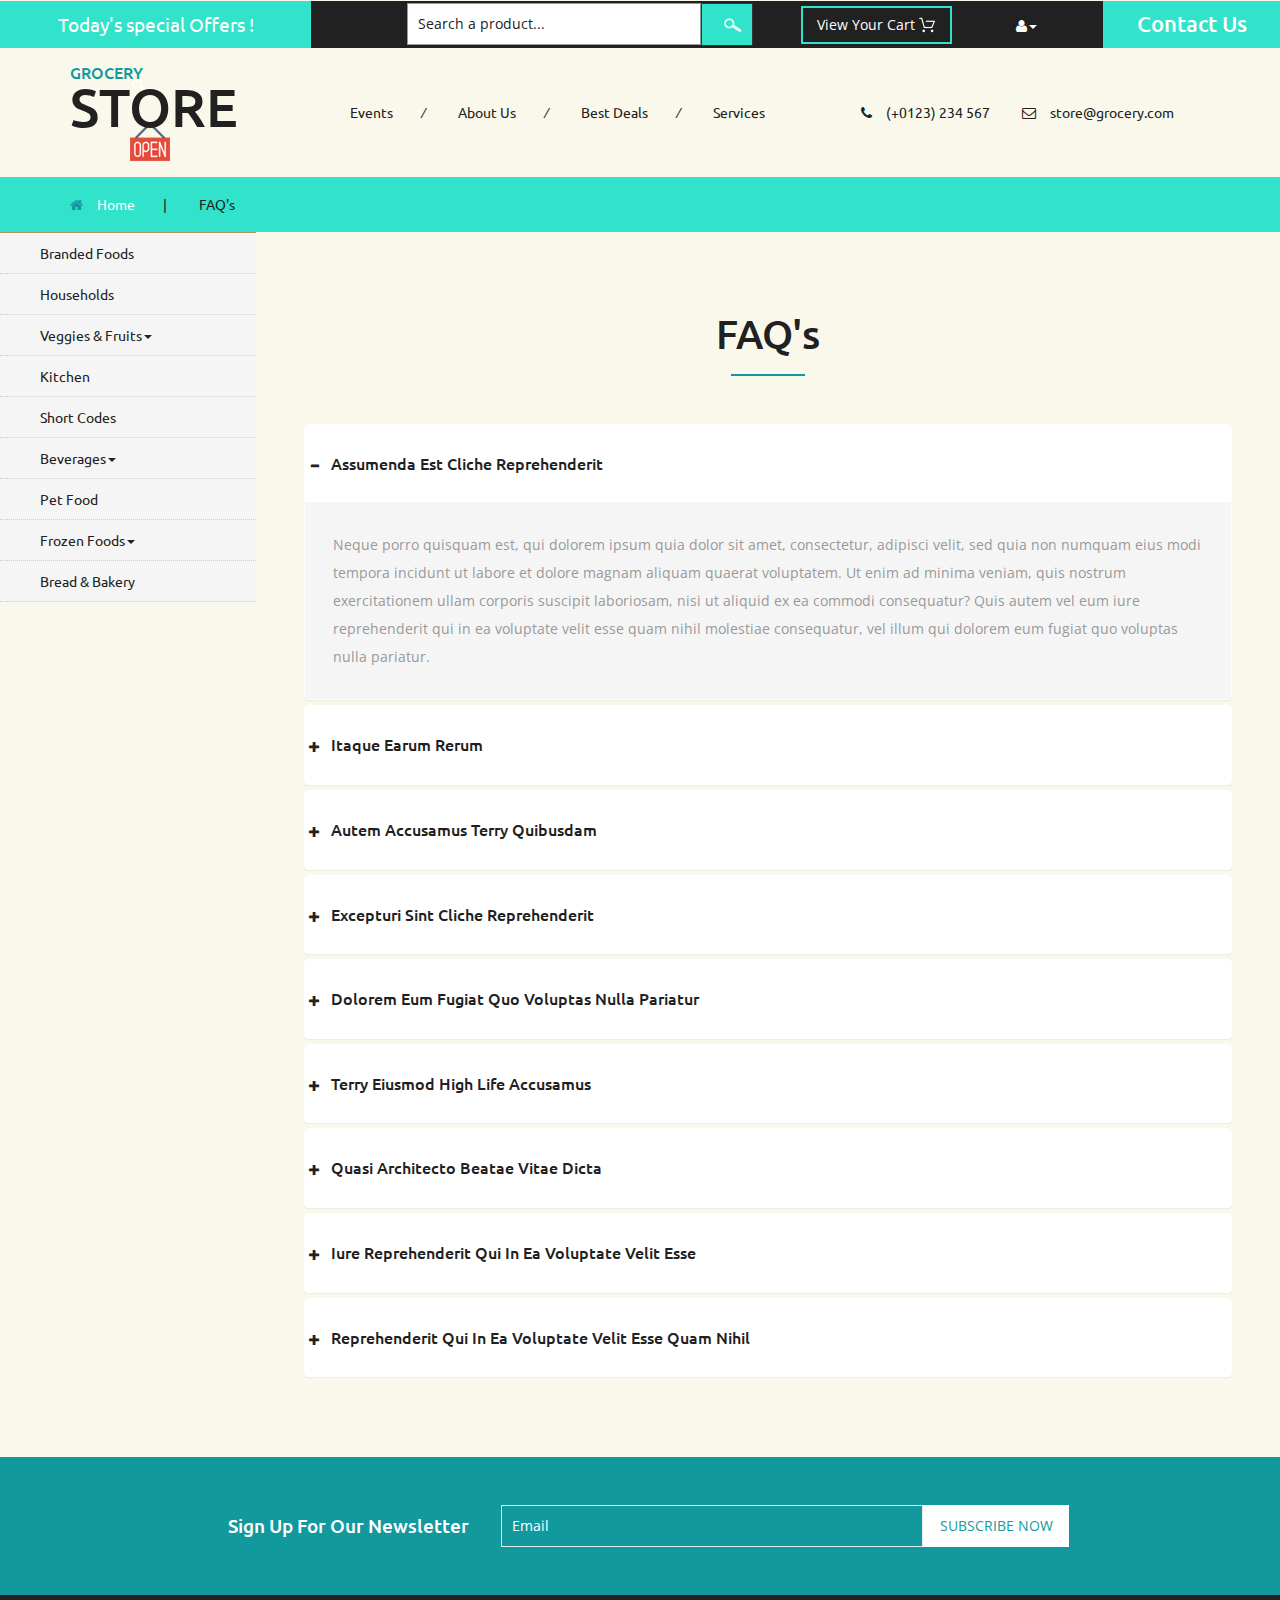
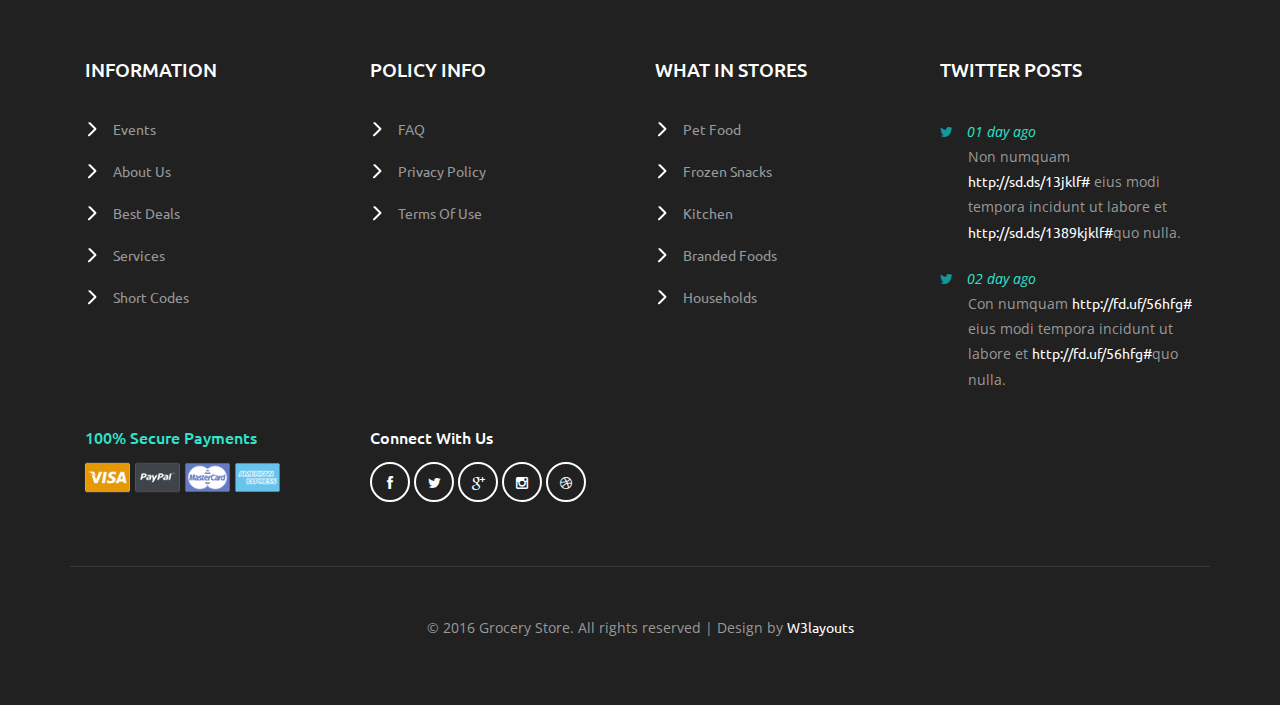
<file: faqs.html>
<!--
author: W3layouts
author URL: http://w3layouts.com
License: Creative Commons Attribution 3.0 Unported
License URL: http://creativecommons.org/licenses/by/3.0/
-->
<!DOCTYPE html>
<html>
<head>
<title>Grocery Store a Ecommerce Online Shopping Category Flat Bootstrap Responsive Website Template | FAQ :: w3layouts</title>
<!-- for-mobile-apps -->
<meta name="viewport" content="width=device-width, initial-scale=1">
<meta http-equiv="Content-Type" content="text/html; charset=utf-8" />
<meta name="keywords" content="Grocery Store Responsive web template, Bootstrap Web Templates, Flat Web Templates, Android Compatible web template, 
Smartphone Compatible web template, free webdesigns for Nokia, Samsung, LG, SonyEricsson, Motorola web design" />
<script type="application/x-javascript"> addEventListener("load", function() { setTimeout(hideURLbar, 0); }, false);
		function hideURLbar(){ window.scrollTo(0,1); } </script>
<!-- //for-mobile-apps -->
<link href="css/bootstrap.css" rel="stylesheet" type="text/css" media="all" />
<link href="css/style.css" rel="stylesheet" type="text/css" media="all" />
<!-- font-awesome icons -->
<link href="css/font-awesome.css" rel="stylesheet" type="text/css" media="all" /> 
<!-- //font-awesome icons -->
<!-- js -->
<script src="js/jquery-1.11.1.min.js"></script>
<!-- //js -->
<link href='//fonts.googleapis.com/css?family=Ubuntu:400,300,300italic,400italic,500,500italic,700,700italic' rel='stylesheet' type='text/css'>
<link href='//fonts.googleapis.com/css?family=Open+Sans:400,300,300italic,400italic,600,600italic,700,700italic,800,800italic' rel='stylesheet' type='text/css'>
<!-- start-smoth-scrolling -->
<script type="text/javascript" src="js/move-top.js"></script>
<script type="text/javascript" src="js/easing.js"></script>
<script type="text/javascript">
	jQuery(document).ready(function($) {
		$(".scroll").click(function(event){		
			event.preventDefault();
			$('html,body').animate({scrollTop:$(this.hash).offset().top},1000);
		});
	});
</script>
<!-- start-smoth-scrolling -->
</head>
	
<body>
<!-- header -->
	<div class="agileits_header">
		<div class="w3l_offers">
			<a href="products.html">Today's special Offers !</a>
		</div>
		<div class="w3l_search">
			<form action="#" method="post">
				<input type="text" name="Product" value="Search a product..." onfocus="this.value = '';" onblur="if (this.value == '') {this.value = 'Search a product...';}" required="">
				<input type="submit" value=" ">
			</form>
		</div>
		<div class="product_list_header">  
			<form action="#" method="post" class="last">
                <fieldset>
                    <input type="hidden" name="cmd" value="_cart" />
                    <input type="hidden" name="display" value="1" />
                    <input type="submit" name="submit" value="View your cart" class="button" />
                </fieldset>
            </form>
		</div>
		<div class="w3l_header_right">
			<ul>
				<li class="dropdown profile_details_drop">
					<a href="#" class="dropdown-toggle" data-toggle="dropdown"><i class="fa fa-user" aria-hidden="true"></i><span class="caret"></span></a>
					<div class="mega-dropdown-menu">
						<div class="w3ls_vegetables">
							<ul class="dropdown-menu drp-mnu">
								<li><a href="login.html">Login</a></li> 
								<li><a href="login.html">Sign Up</a></li>
							</ul>
						</div>                  
					</div>	
				</li>
			</ul>
		</div>
		<div class="w3l_header_right1">
			<h2><a href="mail.html">Contact Us</a></h2>
		</div>
		<div class="clearfix"> </div>
	</div>
<!-- script-for sticky-nav -->
	<script>
	$(document).ready(function() {
		 var navoffeset=$(".agileits_header").offset().top;
		 $(window).scroll(function(){
			var scrollpos=$(window).scrollTop(); 
			if(scrollpos >=navoffeset){
				$(".agileits_header").addClass("fixed");
			}else{
				$(".agileits_header").removeClass("fixed");
			}
		 });
		 
	});
	</script>
<!-- //script-for sticky-nav -->
	<div class="logo_products">
		<div class="container">
			<div class="w3ls_logo_products_left">
				<h1><a href="index.html"><span>Grocery</span> Store</a></h1>
			</div>
			<div class="w3ls_logo_products_left1">
				<ul class="special_items">
					<li><a href="events.html">Events</a><i>/</i></li>
					<li><a href="about.html">About Us</a><i>/</i></li>
					<li><a href="products.html">Best Deals</a><i>/</i></li>
					<li><a href="services.html">Services</a></li>
				</ul>
			</div>
			<div class="w3ls_logo_products_left1">
				<ul class="phone_email">
					<li><i class="fa fa-phone" aria-hidden="true"></i>(+0123) 234 567</li>
					<li><i class="fa fa-envelope-o" aria-hidden="true"></i><a href="mailto:store@grocery.com">store@grocery.com</a></li>
				</ul>
			</div>
			<div class="clearfix"> </div>
		</div>
	</div>
<!-- //header -->
<!-- products-breadcrumb -->
	<div class="products-breadcrumb">
		<div class="container">
			<ul>
				<li><i class="fa fa-home" aria-hidden="true"></i><a href="index.html">Home</a><span>|</span></li>
				<li>FAQ's</li>
			</ul>
		</div>
	</div>
<!-- //products-breadcrumb -->
<!-- banner -->
	<div class="banner">
		<div class="w3l_banner_nav_left">
			<nav class="navbar nav_bottom">
			 <!-- Brand and toggle get grouped for better mobile display -->
			  <div class="navbar-header nav_2">
				  <button type="button" class="navbar-toggle collapsed navbar-toggle1" data-toggle="collapse" data-target="#bs-megadropdown-tabs">
					<span class="sr-only">Toggle navigation</span>
					<span class="icon-bar"></span>
					<span class="icon-bar"></span>
					<span class="icon-bar"></span>
				  </button>
			   </div> 
			   <!-- Collect the nav links, forms, and other content for toggling -->
				<div class="collapse navbar-collapse" id="bs-megadropdown-tabs">
					<ul class="nav navbar-nav nav_1">
						<li><a href="products.html">Branded Foods</a></li>
						<li><a href="household.html">Households</a></li>
						<li class="dropdown mega-dropdown active">
							<a href="#" class="dropdown-toggle" data-toggle="dropdown">Veggies & Fruits<span class="caret"></span></a>				
							<div class="dropdown-menu mega-dropdown-menu w3ls_vegetables_menu">
								<div class="w3ls_vegetables">
									<ul>	
										<li><a href="vegetables.html">Vegetables</a></li>
										<li><a href="vegetables.html">Fruits</a></li>
									</ul>
								</div>                  
							</div>				
						</li>
						<li><a href="kitchen.html">Kitchen</a></li>
						<li><a href="short-codes.html">Short Codes</a></li>
						<li class="dropdown">
							<a href="#" class="dropdown-toggle" data-toggle="dropdown">Beverages<span class="caret"></span></a>
							<div class="dropdown-menu mega-dropdown-menu w3ls_vegetables_menu">
								<div class="w3ls_vegetables">
									<ul>
										<li><a href="drinks.html">Soft Drinks</a></li>
										<li><a href="drinks.html">Juices</a></li>
									</ul>
								</div>                  
							</div>	
						</li>
						<li><a href="pet.html">Pet Food</a></li>
						<li class="dropdown">
							<a href="#" class="dropdown-toggle" data-toggle="dropdown">Frozen Foods<span class="caret"></span></a>
							<div class="dropdown-menu mega-dropdown-menu w3ls_vegetables_menu">
								<div class="w3ls_vegetables">
									<ul>
										<li><a href="frozen.html">Frozen Snacks</a></li>
										<li><a href="frozen.html">Frozen Nonveg</a></li>
									</ul>
								</div>                  
							</div>	
						</li>
						<li><a href="bread.html">Bread & Bakery</a></li>
					</ul>
				 </div><!-- /.navbar-collapse -->
			</nav>
		</div>
		<div class="w3l_banner_nav_right">
<!-- faq -->
		<div class="faq">
			<h3>FAQ's</h3>
			<div class="panel-group w3l_panel_group_faq" id="accordion" role="tablist" aria-multiselectable="true">
			  <div class="panel panel-default">
				<div class="panel-heading" role="tab" id="headingOne">
				  <h4 class="panel-title asd">
					<a class="pa_italic" role="button" data-toggle="collapse" data-parent="#accordion" href="#collapseOne" aria-expanded="true" aria-controls="collapseOne">
					  <span class="glyphicon glyphicon-plus" aria-hidden="true"></span><i class="glyphicon glyphicon-minus" aria-hidden="true"></i>assumenda est cliche reprehenderit
					</a>
				  </h4>
				</div>
				<div id="collapseOne" class="panel-collapse collapse in" role="tabpanel" aria-labelledby="headingOne">
				  <div class="panel-body panel_text">
					Neque porro quisquam est, qui dolorem ipsum quia dolor sit amet, consectetur, adipisci velit, sed quia non numquam eius modi tempora incidunt ut labore et dolore magnam aliquam quaerat voluptatem. Ut enim ad minima veniam, quis nostrum exercitationem ullam corporis suscipit laboriosam, nisi ut aliquid ex ea commodi consequatur? Quis autem vel eum iure reprehenderit qui in ea voluptate velit esse quam nihil molestiae consequatur, vel illum qui dolorem eum fugiat quo voluptas nulla pariatur.
				  </div>
				</div>
			  </div>
			  <div class="panel panel-default">
				<div class="panel-heading" role="tab" id="headingTwo">
				  <h4 class="panel-title asd">
					<a class="pa_italic collapsed" role="button" data-toggle="collapse" data-parent="#accordion" href="#collapseTwo" aria-expanded="false" aria-controls="collapseTwo">
					  <span class="glyphicon glyphicon-plus" aria-hidden="true"></span><i class="glyphicon glyphicon-minus" aria-hidden="true"></i>Itaque earum rerum
					</a>
				  </h4>
				</div>
				<div id="collapseTwo" class="panel-collapse collapse" role="tabpanel" aria-labelledby="headingTwo">
				   <div class="panel-body panel_text">
					Neque porro quisquam est, qui dolorem ipsum quia dolor sit amet, consectetur, adipisci velit, sed quia non numquam eius modi tempora incidunt ut labore et dolore magnam aliquam quaerat voluptatem. Ut enim ad minima veniam, quis nostrum exercitationem ullam corporis suscipit laboriosam, nisi ut aliquid ex ea commodi consequatur? Quis autem vel eum iure reprehenderit qui in ea voluptate velit esse quam nihil molestiae consequatur, vel illum qui dolorem eum fugiat quo voluptas nulla pariatur.
				  </div>
				</div>
			  </div>
			  <div class="panel panel-default">
				<div class="panel-heading" role="tab" id="headingThree">
				  <h4 class="panel-title asd">
					<a class="pa_italic collapsed" role="button" data-toggle="collapse" data-parent="#accordion" href="#collapseThree" aria-expanded="false" aria-controls="collapseThree">
					  <span class="glyphicon glyphicon-plus" aria-hidden="true"></span><i class="glyphicon glyphicon-minus" aria-hidden="true"></i>autem accusamus terry quibusdam
					</a>
				  </h4>
				</div>
				<div id="collapseThree" class="panel-collapse collapse" role="tabpanel" aria-labelledby="headingThree">
				   <div class="panel-body panel_text">
					Neque porro quisquam est, qui dolorem ipsum quia dolor sit amet, consectetur, adipisci velit, sed quia non numquam eius modi tempora incidunt ut labore et dolore magnam aliquam quaerat voluptatem. Ut enim ad minima veniam, quis nostrum exercitationem ullam corporis suscipit laboriosam, nisi ut aliquid ex ea commodi consequatur? Quis autem vel eum iure reprehenderit qui in ea voluptate velit esse quam nihil molestiae consequatur, vel illum qui dolorem eum fugiat quo voluptas nulla pariatur.
				  </div>
				</div>
			  </div>
			  <div class="panel panel-default">
				<div class="panel-heading" role="tab" id="headingFour">
				  <h4 class="panel-title asd">
					<a class="pa_italic collapsed" role="button" data-toggle="collapse" data-parent="#accordion" href="#collapseFour" aria-expanded="false" aria-controls="collapseFour">
					  <span class="glyphicon glyphicon-plus" aria-hidden="true"></span><i class="glyphicon glyphicon-minus" aria-hidden="true"></i>excepturi sint cliche reprehenderit
					</a>
				  </h4>
				</div>
				<div id="collapseFour" class="panel-collapse collapse" role="tabpanel" aria-labelledby="headingFour">
				   <div class="panel-body panel_text">
					Neque porro quisquam est, qui dolorem ipsum quia dolor sit amet, consectetur, adipisci velit, sed quia non numquam eius modi tempora incidunt ut labore et dolore magnam aliquam quaerat voluptatem. Ut enim ad minima veniam, quis nostrum exercitationem ullam corporis suscipit laboriosam, nisi ut aliquid ex ea commodi consequatur? Quis autem vel eum iure reprehenderit qui in ea voluptate velit esse quam nihil molestiae consequatur, vel illum qui dolorem eum fugiat quo voluptas nulla pariatur.
				  </div>
				</div>
			  </div>
			   <div class="panel panel-default">
				<div class="panel-heading" role="tab" id="headingFive">
				  <h4 class="panel-title asd">
					<a class="pa_italic collapsed" role="button" data-toggle="collapse" data-parent="#accordion" href="#collapseFive" aria-expanded="false" aria-controls="collapseFive">
					  <span class="glyphicon glyphicon-plus" aria-hidden="true"></span><i class="glyphicon glyphicon-minus" aria-hidden="true"></i>dolorem eum fugiat quo voluptas nulla pariatur
					</a>
				  </h4>
				</div>
				<div id="collapseFive" class="panel-collapse collapse" role="tabpanel" aria-labelledby="headingFive">
				   <div class="panel-body panel_text">
					Neque porro quisquam est, qui dolorem ipsum quia dolor sit amet, consectetur, adipisci velit, sed quia non numquam eius modi tempora incidunt ut labore et dolore magnam aliquam quaerat voluptatem. Ut enim ad minima veniam, quis nostrum exercitationem ullam corporis suscipit laboriosam, nisi ut aliquid ex ea commodi consequatur? Quis autem vel eum iure reprehenderit qui in ea voluptate velit esse quam nihil molestiae consequatur, vel illum qui dolorem eum fugiat quo voluptas nulla pariatur.
				  </div>
				</div>
			  </div>
			   <div class="panel panel-default">
				<div class="panel-heading" role="tab" id="headingSix">
				  <h4 class="panel-title asd">
					<a class="pa_italic collapsed" role="button" data-toggle="collapse" data-parent="#accordion" href="#collapseSix" aria-expanded="false" aria-controls="collapseSix">
					  <span class="glyphicon glyphicon-plus" aria-hidden="true"></span><i class="glyphicon glyphicon-minus" aria-hidden="true"></i>terry eiusmod high life accusamus 
					</a>
				  </h4>
				</div>
				<div id="collapseSix" class="panel-collapse collapse" role="tabpanel" aria-labelledby="headingSix">
				   <div class="panel-body panel_text">
					Neque porro quisquam est, qui dolorem ipsum quia dolor sit amet, consectetur, adipisci velit, sed quia non numquam eius modi tempora incidunt ut labore et dolore magnam aliquam quaerat voluptatem. Ut enim ad minima veniam, quis nostrum exercitationem ullam corporis suscipit laboriosam, nisi ut aliquid ex ea commodi consequatur? Quis autem vel eum iure reprehenderit qui in ea voluptate velit esse quam nihil molestiae consequatur, vel illum qui dolorem eum fugiat quo voluptas nulla pariatur.
				  </div>
				</div>
			  </div>
			   <div class="panel panel-default">
				<div class="panel-heading" role="tab" id="headingSeven">
				  <h4 class="panel-title asd">
					<a class="pa_italic collapsed" role="button" data-toggle="collapse" data-parent="#accordion" href="#collapseSeven" aria-expanded="false" aria-controls="collapseSeven">
					  <span class="glyphicon glyphicon-plus" aria-hidden="true"></span><i class="glyphicon glyphicon-minus" aria-hidden="true"></i>quasi architecto beatae vitae dicta
					</a>
				  </h4>
				</div>
				<div id="collapseSeven" class="panel-collapse collapse" role="tabpanel" aria-labelledby="headingSeven">
				   <div class="panel-body panel_text">
					Neque porro quisquam est, qui dolorem ipsum quia dolor sit amet, consectetur, adipisci velit, sed quia non numquam eius modi tempora incidunt ut labore et dolore magnam aliquam quaerat voluptatem. Ut enim ad minima veniam, quis nostrum exercitationem ullam corporis suscipit laboriosam, nisi ut aliquid ex ea commodi consequatur? Quis autem vel eum iure reprehenderit qui in ea voluptate velit esse quam nihil molestiae consequatur, vel illum qui dolorem eum fugiat quo voluptas nulla pariatur.
				  </div>
				</div>
			  </div>
			   <div class="panel panel-default">
				<div class="panel-heading" role="tab" id="headingEight">
				  <h4 class="panel-title asd">
					<a class="pa_italic collapsed" role="button" data-toggle="collapse" data-parent="#accordion" href="#collapseEight" aria-expanded="false" aria-controls="collapseEight">
					  <span class="glyphicon glyphicon-plus" aria-hidden="true"></span><i class="glyphicon glyphicon-minus" aria-hidden="true"></i>iure reprehenderit qui in ea voluptate velit esse
					</a>
				  </h4>
				</div>
				<div id="collapseEight" class="panel-collapse collapse" role="tabpanel" aria-labelledby="headingEight">
				   <div class="panel-body panel_text">
					Neque porro quisquam est, qui dolorem ipsum quia dolor sit amet, consectetur, adipisci velit, sed quia non numquam eius modi tempora incidunt ut labore et dolore magnam aliquam quaerat voluptatem. Ut enim ad minima veniam, quis nostrum exercitationem ullam corporis suscipit laboriosam, nisi ut aliquid ex ea commodi consequatur? Quis autem vel eum iure reprehenderit qui in ea voluptate velit esse quam nihil molestiae consequatur, vel illum qui dolorem eum fugiat quo voluptas nulla pariatur.
				  </div>
				</div>
			  </div>
			   <div class="panel panel-default">
				<div class="panel-heading" role="tab" id="headingNine">
				  <h4 class="panel-title asd">
					<a class="pa_italic collapsed" role="button" data-toggle="collapse" data-parent="#accordion" href="#collapseNine" aria-expanded="false" aria-controls="collapseNine">
					  <span class="glyphicon glyphicon-plus" aria-hidden="true"></span><i class="glyphicon glyphicon-minus" aria-hidden="true"></i>reprehenderit qui in ea voluptate velit esse quam nihil 
					</a>
				  </h4>
				</div>
				<div id="collapseNine" class="panel-collapse collapse" role="tabpanel" aria-labelledby="headingNine">
				   <div class="panel-body panel_text">
					Neque porro quisquam est, qui dolorem ipsum quia dolor sit amet, consectetur, adipisci velit, sed quia non numquam eius modi tempora incidunt ut labore et dolore magnam aliquam quaerat voluptatem. Ut enim ad minima veniam, quis nostrum exercitationem ullam corporis suscipit laboriosam, nisi ut aliquid ex ea commodi consequatur? Quis autem vel eum iure reprehenderit qui in ea voluptate velit esse quam nihil molestiae consequatur, vel illum qui dolorem eum fugiat quo voluptas nulla pariatur.
				  </div>
				</div>
			  </div>
			</div>
		</div>
<!-- //faq -->
		</div>
		<div class="clearfix"></div>
	</div>
<!-- //banner -->
<!-- newsletter -->
	<div class="newsletter">
		<div class="container">
			<div class="w3agile_newsletter_left">
				<h3>sign up for our newsletter</h3>
			</div>
			<div class="w3agile_newsletter_right">
				<form action="#" method="post">
					<input type="email" name="Email" value="Email" onfocus="this.value = '';" onblur="if (this.value == '') {this.value = 'Email';}" required="">
					<input type="submit" value="subscribe now">
				</form>
			</div>
			<div class="clearfix"> </div>
		</div>
	</div>
<!-- //newsletter -->
<!-- footer -->
	<div class="footer">
		<div class="container">
			<div class="col-md-3 w3_footer_grid">
				<h3>information</h3>
				<ul class="w3_footer_grid_list">
					<li><a href="events.html">Events</a></li>
					<li><a href="about.html">About Us</a></li>
					<li><a href="products.html">Best Deals</a></li>
					<li><a href="services.html">Services</a></li>
					<li><a href="short-codes.html">Short Codes</a></li>
				</ul>
			</div>
			<div class="col-md-3 w3_footer_grid">
				<h3>policy info</h3>
				<ul class="w3_footer_grid_list">
					<li><a href="faqs.html">FAQ</a></li>
					<li><a href="privacy.html">privacy policy</a></li>
					<li><a href="privacy.html">terms of use</a></li>
				</ul>
			</div>
			<div class="col-md-3 w3_footer_grid">
				<h3>what in stores</h3>
				<ul class="w3_footer_grid_list">
					<li><a href="pet.html">Pet Food</a></li>
					<li><a href="frozen.html">Frozen Snacks</a></li>
					<li><a href="kitchen.html">Kitchen</a></li>
					<li><a href="products.html">Branded Foods</a></li>
					<li><a href="household.html">Households</a></li>
				</ul>
			</div>
			<div class="col-md-3 w3_footer_grid">
				<h3>twitter posts</h3>
				<ul class="w3_footer_grid_list1">
					<li><label class="fa fa-twitter" aria-hidden="true"></label><i>01 day ago</i><span>Non numquam <a href="#">http://sd.ds/13jklf#</a>
						eius modi tempora incidunt ut labore et
						<a href="#">http://sd.ds/1389kjklf#</a>quo nulla.</span></li>
					<li><label class="fa fa-twitter" aria-hidden="true"></label><i>02 day ago</i><span>Con numquam <a href="#">http://fd.uf/56hfg#</a>
						eius modi tempora incidunt ut labore et
						<a href="#">http://fd.uf/56hfg#</a>quo nulla.</span></li>
				</ul>
			</div>
			<div class="clearfix"> </div>
			<div class="agile_footer_grids">
				<div class="col-md-3 w3_footer_grid agile_footer_grids_w3_footer">
					<div class="w3_footer_grid_bottom">
						<h4>100% secure payments</h4>
						<img src="images/card.png" alt=" " class="img-responsive" />
					</div>
				</div>
				<div class="col-md-3 w3_footer_grid agile_footer_grids_w3_footer">
					<div class="w3_footer_grid_bottom">
						<h5>connect with us</h5>
						<ul class="agileits_social_icons">
							<li><a href="#" class="facebook"><i class="fa fa-facebook" aria-hidden="true"></i></a></li>
							<li><a href="#" class="twitter"><i class="fa fa-twitter" aria-hidden="true"></i></a></li>
							<li><a href="#" class="google"><i class="fa fa-google-plus" aria-hidden="true"></i></a></li>
							<li><a href="#" class="instagram"><i class="fa fa-instagram" aria-hidden="true"></i></a></li>
							<li><a href="#" class="dribbble"><i class="fa fa-dribbble" aria-hidden="true"></i></a></li>
						</ul>
					</div>
				</div>
				<div class="clearfix"> </div>
			</div>
			<div class="wthree_footer_copy">
				<p>© 2016 Grocery Store. All rights reserved | Design by <a href="http://w3layouts.com/">W3layouts</a></p>
			</div>
		</div>
	</div>
<!-- //footer -->
<!-- Bootstrap Core JavaScript -->
<script src="js/bootstrap.min.js"></script>
<script>
$(document).ready(function(){
    $(".dropdown").hover(            
        function() {
            $('.dropdown-menu', this).stop( true, true ).slideDown("fast");
            $(this).toggleClass('open');        
        },
        function() {
            $('.dropdown-menu', this).stop( true, true ).slideUp("fast");
            $(this).toggleClass('open');       
        }
    );
});
</script>
<!-- here stars scrolling icon -->
	<script type="text/javascript">
		$(document).ready(function() {
			/*
				var defaults = {
				containerID: 'toTop', // fading element id
				containerHoverID: 'toTopHover', // fading element hover id
				scrollSpeed: 1200,
				easingType: 'linear' 
				};
			*/
								
			$().UItoTop({ easingType: 'easeOutQuart' });
								
			});
	</script>
<!-- //here ends scrolling icon -->
<script src="js/minicart.min.js"></script>
<script>
	// Mini Cart
	paypal.minicart.render({
		action: '#'
	});

	if (~window.location.search.indexOf('reset=true')) {
		paypal.minicart.reset();
	}
</script>
</body>
</html>
</file>
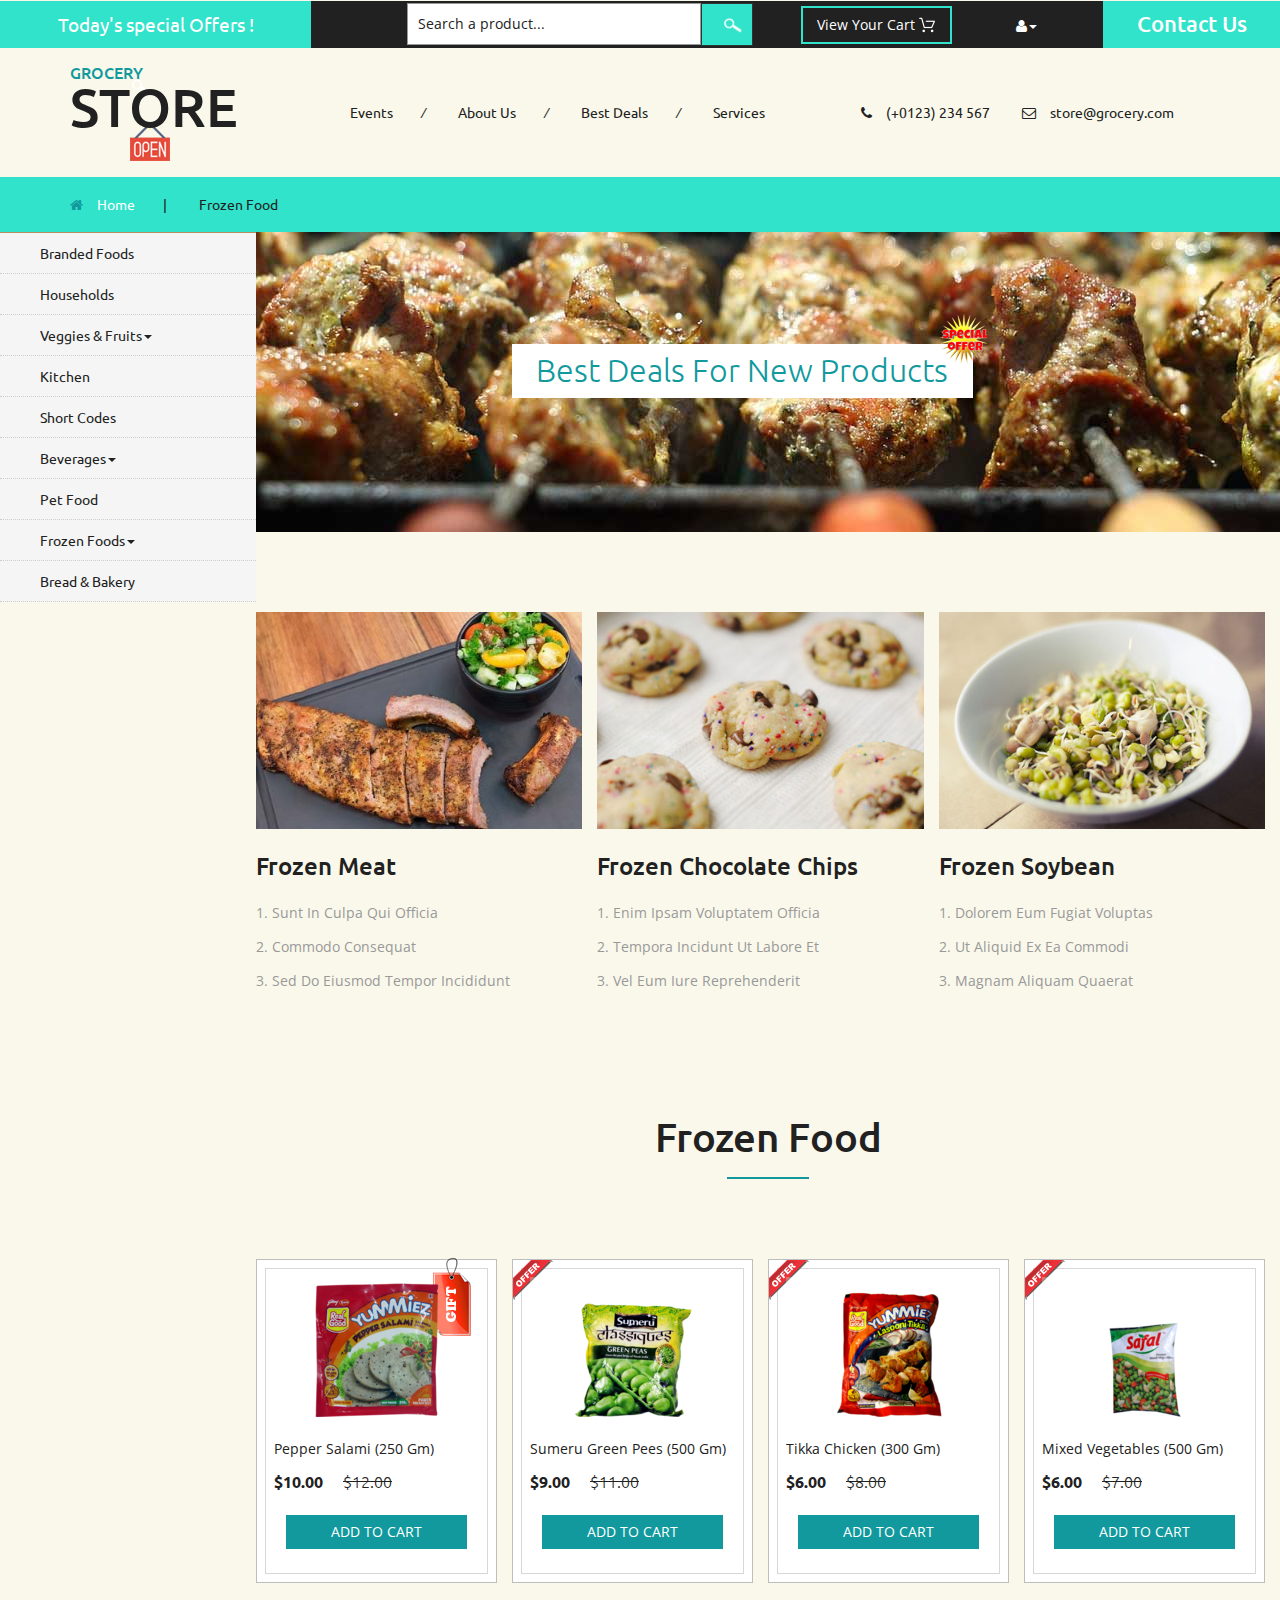
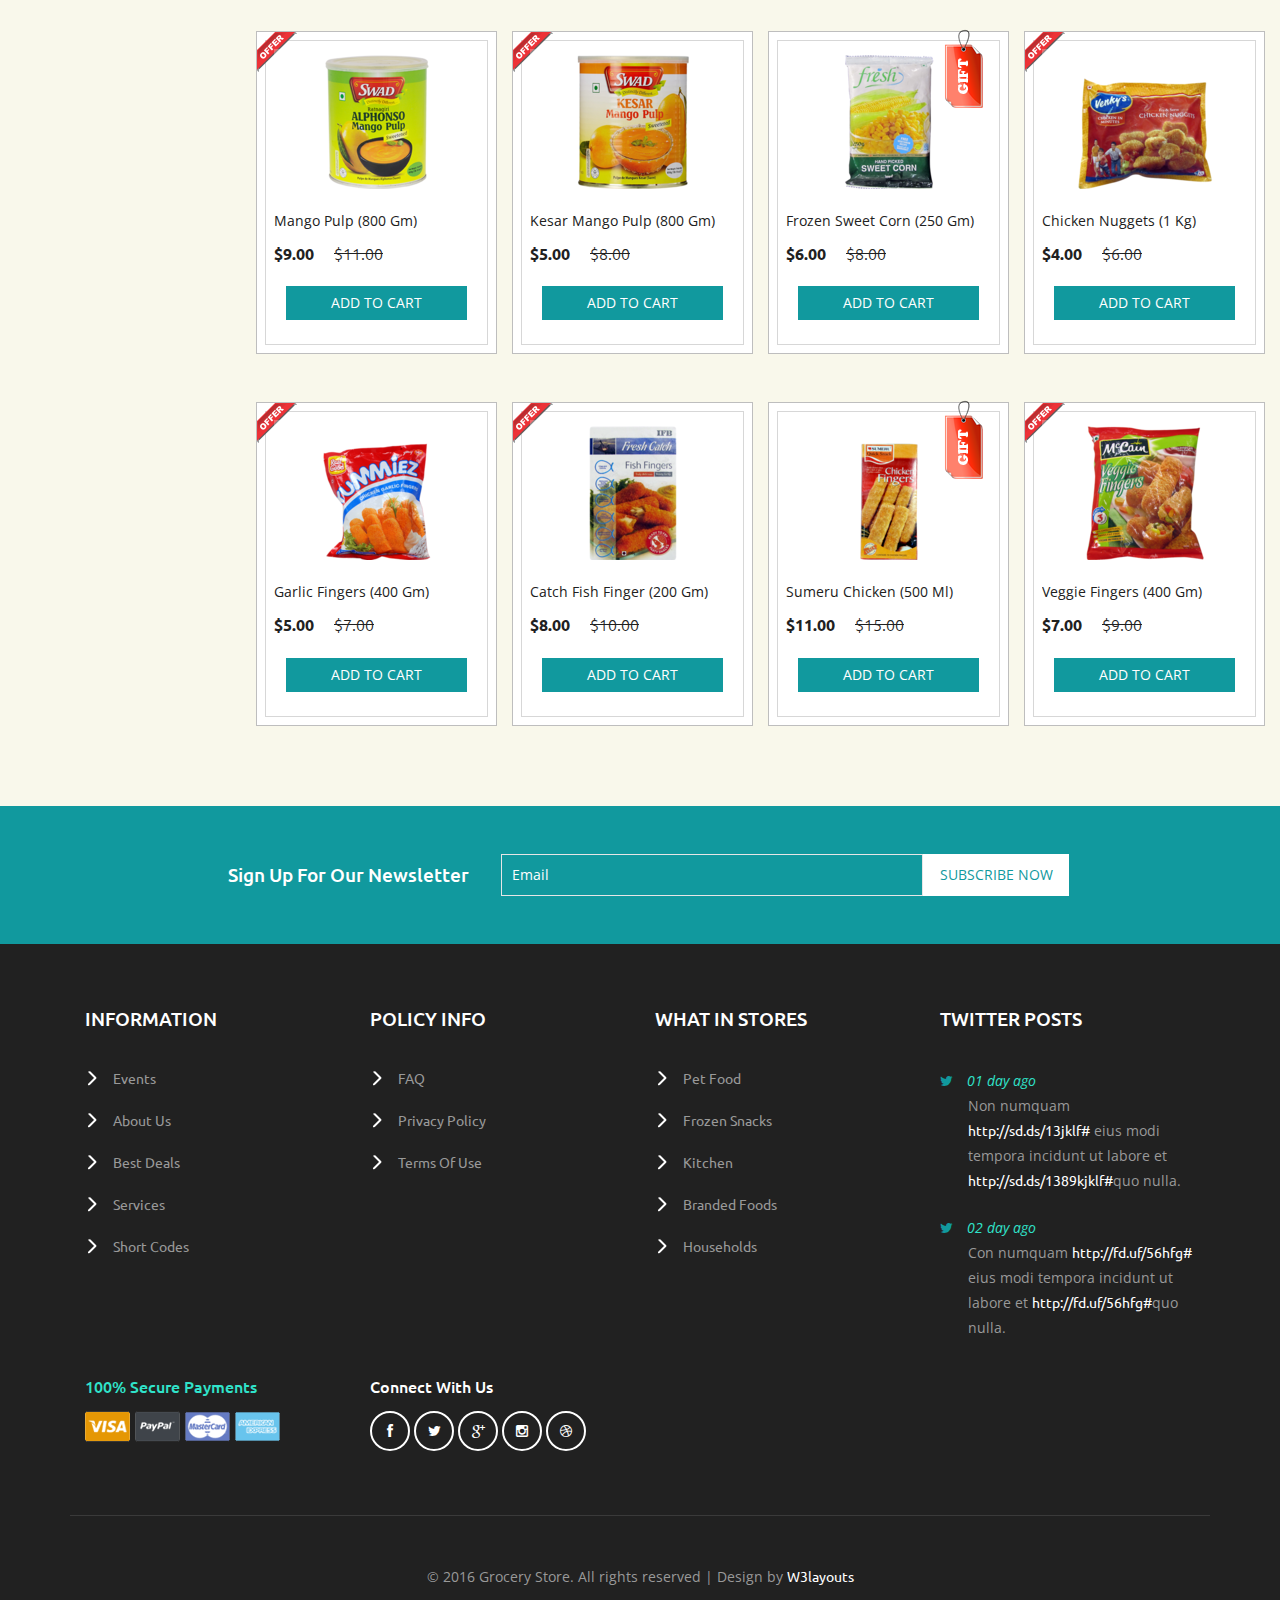
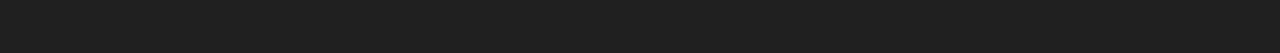
<file: frozen.html>
<!--
author: W3layouts
author URL: http://w3layouts.com
License: Creative Commons Attribution 3.0 Unported
License URL: http://creativecommons.org/licenses/by/3.0/
-->
<!DOCTYPE html>
<html>
<head>
<title>Grocery Store a Ecommerce Online Shopping Category Flat Bootstrap Responsive Website Template | Frozen Food :: w3layouts</title>
<!-- for-mobile-apps -->
<meta name="viewport" content="width=device-width, initial-scale=1">
<meta http-equiv="Content-Type" content="text/html; charset=utf-8" />
<meta name="keywords" content="Grocery Store Responsive web template, Bootstrap Web Templates, Flat Web Templates, Android Compatible web template, 
Smartphone Compatible web template, free webdesigns for Nokia, Samsung, LG, SonyEricsson, Motorola web design" />
<script type="application/x-javascript"> addEventListener("load", function() { setTimeout(hideURLbar, 0); }, false);
		function hideURLbar(){ window.scrollTo(0,1); } </script>
<!-- //for-mobile-apps -->
<link href="css/bootstrap.css" rel="stylesheet" type="text/css" media="all" />
<link href="css/style.css" rel="stylesheet" type="text/css" media="all" />
<!-- font-awesome icons -->
<link href="css/font-awesome.css" rel="stylesheet" type="text/css" media="all" /> 
<!-- //font-awesome icons -->
<!-- js -->
<script src="js/jquery-1.11.1.min.js"></script>
<!-- //js -->
<link href='//fonts.googleapis.com/css?family=Ubuntu:400,300,300italic,400italic,500,500italic,700,700italic' rel='stylesheet' type='text/css'>
<link href='//fonts.googleapis.com/css?family=Open+Sans:400,300,300italic,400italic,600,600italic,700,700italic,800,800italic' rel='stylesheet' type='text/css'>
<!-- start-smoth-scrolling -->
<script type="text/javascript" src="js/move-top.js"></script>
<script type="text/javascript" src="js/easing.js"></script>
<script type="text/javascript">
	jQuery(document).ready(function($) {
		$(".scroll").click(function(event){		
			event.preventDefault();
			$('html,body').animate({scrollTop:$(this.hash).offset().top},1000);
		});
	});
</script>
<!-- start-smoth-scrolling -->
</head>
	
<body>
<!-- header -->
	<div class="agileits_header">
		<div class="w3l_offers">
			<a href="products.html">Today's special Offers !</a>
		</div>
		<div class="w3l_search">
			<form action="#" method="post">
				<input type="text" name="Product" value="Search a product..." onfocus="this.value = '';" onblur="if (this.value == '') {this.value = 'Search a product...';}" required="">
				<input type="submit" value=" ">
			</form>
		</div>
		<div class="product_list_header">  
			<form action="#" method="post" class="last">
                <fieldset>
                    <input type="hidden" name="cmd" value="_cart" />
                    <input type="hidden" name="display" value="1" />
                    <input type="submit" name="submit" value="View your cart" class="button" />
                </fieldset>
            </form>
		</div>
		<div class="w3l_header_right">
			<ul>
				<li class="dropdown profile_details_drop">
					<a href="#" class="dropdown-toggle" data-toggle="dropdown"><i class="fa fa-user" aria-hidden="true"></i><span class="caret"></span></a>
					<div class="mega-dropdown-menu">
						<div class="w3ls_vegetables">
							<ul class="dropdown-menu drp-mnu">
								<li><a href="login.html">Login</a></li> 
								<li><a href="login.html">Sign Up</a></li>
							</ul>
						</div>                  
					</div>	
				</li>
			</ul>
		</div>
		<div class="w3l_header_right1">
			<h2><a href="mail.html">Contact Us</a></h2>
		</div>
		<div class="clearfix"> </div>
	</div>
<!-- script-for sticky-nav -->
	<script>
	$(document).ready(function() {
		 var navoffeset=$(".agileits_header").offset().top;
		 $(window).scroll(function(){
			var scrollpos=$(window).scrollTop(); 
			if(scrollpos >=navoffeset){
				$(".agileits_header").addClass("fixed");
			}else{
				$(".agileits_header").removeClass("fixed");
			}
		 });
		 
	});
	</script>
<!-- //script-for sticky-nav -->
	<div class="logo_products">
		<div class="container">
			<div class="w3ls_logo_products_left">
				<h1><a href="index.html"><span>Grocery</span> Store</a></h1>
			</div>
			<div class="w3ls_logo_products_left1">
				<ul class="special_items">
					<li><a href="events.html">Events</a><i>/</i></li>
					<li><a href="about.html">About Us</a><i>/</i></li>
					<li><a href="products.html">Best Deals</a><i>/</i></li>
					<li><a href="services.html">Services</a></li>
				</ul>
			</div>
			<div class="w3ls_logo_products_left1">
				<ul class="phone_email">
					<li><i class="fa fa-phone" aria-hidden="true"></i>(+0123) 234 567</li>
					<li><i class="fa fa-envelope-o" aria-hidden="true"></i><a href="mailto:store@grocery.com">store@grocery.com</a></li>
				</ul>
			</div>
			<div class="clearfix"> </div>
		</div>
	</div>
<!-- //header -->
<!-- products-breadcrumb -->
	<div class="products-breadcrumb">
		<div class="container">
			<ul>
				<li><i class="fa fa-home" aria-hidden="true"></i><a href="index.html">Home</a><span>|</span></li>
				<li>Frozen Food</li>
			</ul>
		</div>
	</div>
<!-- //products-breadcrumb -->
<!-- banner -->
	<div class="banner">
		<div class="w3l_banner_nav_left">
			<nav class="navbar nav_bottom">
			 <!-- Brand and toggle get grouped for better mobile display -->
			  <div class="navbar-header nav_2">
				  <button type="button" class="navbar-toggle collapsed navbar-toggle1" data-toggle="collapse" data-target="#bs-megadropdown-tabs">
					<span class="sr-only">Toggle navigation</span>
					<span class="icon-bar"></span>
					<span class="icon-bar"></span>
					<span class="icon-bar"></span>
				  </button>
			   </div> 
			   <!-- Collect the nav links, forms, and other content for toggling -->
				<div class="collapse navbar-collapse" id="bs-megadropdown-tabs">
					<ul class="nav navbar-nav nav_1">
						<li><a href="products.html">Branded Foods</a></li>
						<li><a href="household.html">Households</a></li>
						<li class="dropdown mega-dropdown active">
							<a href="#" class="dropdown-toggle" data-toggle="dropdown">Veggies & Fruits<span class="caret"></span></a>				
							<div class="dropdown-menu mega-dropdown-menu w3ls_vegetables_menu">
								<div class="w3ls_vegetables">
									<ul>	
										<li><a href="vegetables.html">Vegetables</a></li>
										<li><a href="vegetables.html">Fruits</a></li>
									</ul>
								</div>                  
							</div>				
						</li>
						<li><a href="kitchen.html">Kitchen</a></li>
						<li><a href="short-codes.html">Short Codes</a></li>
						<li class="dropdown">
							<a href="#" class="dropdown-toggle" data-toggle="dropdown">Beverages<span class="caret"></span></a>
							<div class="dropdown-menu mega-dropdown-menu w3ls_vegetables_menu">
								<div class="w3ls_vegetables">
									<ul>
										<li><a href="drinks.html">Soft Drinks</a></li>
										<li><a href="drinks.html">Juices</a></li>
									</ul>
								</div>                  
							</div>	
						</li>
						<li><a href="pet.html">Pet Food</a></li>
						<li class="dropdown">
							<a href="#" class="dropdown-toggle" data-toggle="dropdown">Frozen Foods<span class="caret"></span></a>
							<div class="dropdown-menu mega-dropdown-menu w3ls_vegetables_menu">
								<div class="w3ls_vegetables">
									<ul>
										<li><a href="frozen.html">Frozen Snacks</a></li>
										<li><a href="frozen.html">Frozen Nonveg</a></li>
									</ul>
								</div>                  
							</div>	
						</li>
						<li><a href="bread.html">Bread & Bakery</a></li>
					</ul>
				 </div><!-- /.navbar-collapse -->
			</nav>
		</div>
		<div class="w3l_banner_nav_right">
			<div class="w3l_banner_nav_right_banner10">
				<h3>Best Deals For New Products<span class="blink_me"></span></h3>
			</div>
			<div class="w3l_banner_nav_right_banner3_btm">
				<div class="col-md-4 w3l_banner_nav_right_banner3_btml">
					<div class="view view-tenth">
						<img src="images/24.jpg" alt=" " class="img-responsive">
						<div class="mask">
							<h4>Grocery Store</h4>
							<p>Excepteur sint occaecat cupidatat non proident, sunt in culpa qui officia deserunt.</p>
						</div>
					</div>
					<h4>Frozen Meat</h4>
					<ol>
						<li>sunt in culpa qui officia</li>
						<li>commodo consequat</li>
						<li>sed do eiusmod tempor incididunt</li>
					</ol>
				</div>
				<div class="col-md-4 w3l_banner_nav_right_banner3_btml">
					<div class="view view-tenth">
						<img src="images/29.jpg" alt=" " class="img-responsive" />
						<div class="mask">
							<h4>Grocery Store</h4>
							<p>Excepteur sint occaecat cupidatat non proident, sunt in culpa qui officia deserunt.</p>
						</div>
					</div>
					<h4>Frozen Chocolate Chips</h4>
					<ol>
						<li>enim ipsam voluptatem officia</li>
						<li>tempora incidunt ut labore et</li>
						<li>vel eum iure reprehenderit</li>
					</ol>
				</div>
				<div class="col-md-4 w3l_banner_nav_right_banner3_btml">
					<div class="view view-tenth">
						<img src="images/30.jpg" alt=" " class="img-responsive" />
						<div class="mask">
							<h4>Grocery Store</h4>
							<p>Excepteur sint occaecat cupidatat non proident, sunt in culpa qui officia deserunt.</p>
						</div>
					</div>
					<h4>Frozen Soybean</h4>
					<ol>
						<li>dolorem eum fugiat voluptas</li>
						<li>ut aliquid ex ea commodi</li>
						<li>magnam aliquam quaerat</li>
					</ol>
				</div>
				<div class="clearfix"> </div>
			</div>
			<div class="w3ls_w3l_banner_nav_right_grid w3ls_w3l_banner_nav_right_grid_veg">
				<h3 class="w3l_fruit">Frozen Food</h3>
				<div class="w3ls_w3l_banner_nav_right_grid1 w3ls_w3l_banner_nav_right_grid1_veg">
					<div class="col-md-3 w3ls_w3l_banner_left w3ls_w3l_banner_left_asdfdfd">
						<div class="hover14 column">
						<div class="agile_top_brand_left_grid w3l_agile_top_brand_left_grid">
							<div class="tag"><img src="images/tag.png" alt=" " class="img-responsive"></div>
							<div class="agile_top_brand_left_grid1">
								<figure>
									<div class="snipcart-item block">
										<div class="snipcart-thumb">
											<a href="single.html"><img src="images/64.png" alt=" " class="img-responsive" /></a>
											<p>pepper salami (250 gm)</p>
											<h4>$10.00 <span>$12.00</span></h4>
										</div>
										<div class="snipcart-details">
											<form action="#" method="post">
												<fieldset>
													<input type="hidden" name="cmd" value="_cart" />
													<input type="hidden" name="add" value="1" />
													<input type="hidden" name="business" value=" " />
													<input type="hidden" name="item_name" value="pepper salami" />
													<input type="hidden" name="amount" value="10.00" />
													<input type="hidden" name="discount_amount" value="1.00" />
													<input type="hidden" name="currency_code" value="USD" />
													<input type="hidden" name="return" value=" " />
													<input type="hidden" name="cancel_return" value=" " />
													<input type="submit" name="submit" value="Add to cart" class="button" />
												</fieldset>
											</form>
										</div>
									</div>
								</figure>
							</div>
						</div>
						</div>
					</div>
					<div class="col-md-3 w3ls_w3l_banner_left">
						<div class="hover14 column">
						<div class="agile_top_brand_left_grid w3l_agile_top_brand_left_grid">
							<div class="agile_top_brand_left_grid_pos">
								<img src="images/offer.png" alt=" " class="img-responsive" />
							</div>
							<div class="agile_top_brand_left_grid1">
								<figure>
									<div class="snipcart-item block">
										<div class="snipcart-thumb">
											<a href="single.html"><img src="images/65.png" alt=" " class="img-responsive" /></a>
											<p>sumeru green pees (500 gm)</p>
											<h4>$9.00 <span>$11.00</span></h4>
										</div>
										<div class="snipcart-details">
											<form action="#" method="post">
												<fieldset>
													<input type="hidden" name="cmd" value="_cart" />
													<input type="hidden" name="add" value="1" />
													<input type="hidden" name="business" value=" " />
													<input type="hidden" name="item_name" value="sumeru green pees" />
													<input type="hidden" name="amount" value="9.00" />
													<input type="hidden" name="discount_amount" value="1.00" />
													<input type="hidden" name="currency_code" value="USD" />
													<input type="hidden" name="return" value=" " />
													<input type="hidden" name="cancel_return" value=" " />
													<input type="submit" name="submit" value="Add to cart" class="button" />
												</fieldset>
											</form>
										</div>
									</div>
								</figure>
							</div>
						</div>
						</div>
					</div>
					<div class="col-md-3 w3ls_w3l_banner_left w3ls_w3l_banner_left_asd">
						<div class="hover14 column">
						<div class="agile_top_brand_left_grid w3l_agile_top_brand_left_grid">
							<div class="agile_top_brand_left_grid_pos">
								<img src="images/offer.png" alt=" " class="img-responsive" />
							</div>
							<div class="agile_top_brand_left_grid1">
								<figure>
									<div class="snipcart-item block">
										<div class="snipcart-thumb">
											<a href="single.html"><img src="images/66.png" alt=" " class="img-responsive" /></a>
											<p>tikka chicken (300 gm)</p>
											<h4>$6.00 <span>$8.00</span></h4>
										</div>
										<div class="snipcart-details">
											<form action="#" method="post">
												<fieldset>
													<input type="hidden" name="cmd" value="_cart" />
													<input type="hidden" name="add" value="1" />
													<input type="hidden" name="business" value=" " />
													<input type="hidden" name="item_name" value="tikka chicken" />
													<input type="hidden" name="amount" value="6.00" />
													<input type="hidden" name="discount_amount" value="1.00" />
													<input type="hidden" name="currency_code" value="USD" />
													<input type="hidden" name="return" value=" " />
													<input type="hidden" name="cancel_return" value=" " />
													<input type="submit" name="submit" value="Add to cart" class="button" />
												</fieldset>
											</form>
										</div>
									</div>
								</figure>
							</div>
						</div>
						</div>
					</div>
					<div class="col-md-3 w3ls_w3l_banner_left">
						<div class="hover14 column">
						<div class="agile_top_brand_left_grid w3l_agile_top_brand_left_grid">
							<div class="agile_top_brand_left_grid_pos">
								<img src="images/offer.png" alt=" " class="img-responsive" />
							</div>
							<div class="agile_top_brand_left_grid1">
								<figure>
									<div class="snipcart-item block">
										<div class="snipcart-thumb">
											<a href="single.html"><img src="images/67.png" alt=" " class="img-responsive" /></a>
											<p>mixed vegetables (500 gm)</p>
											<h4>$6.00 <span>$7.00</span></h4>
										</div>
										<div class="snipcart-details">
											<form action="#" method="post">
												<fieldset>
													<input type="hidden" name="cmd" value="_cart" />
													<input type="hidden" name="add" value="1" />
													<input type="hidden" name="business" value=" " />
													<input type="hidden" name="item_name" value="mixed vegetables" />
													<input type="hidden" name="amount" value="6.00" />
													<input type="hidden" name="discount_amount" value="1.00" />
													<input type="hidden" name="currency_code" value="USD" />
													<input type="hidden" name="return" value=" " />
													<input type="hidden" name="cancel_return" value=" " />
													<input type="submit" name="submit" value="Add to cart" class="button" />
												</fieldset>
											</form>
										</div>
									</div>
								</figure>
							</div>
						</div>
						</div>
					</div>
					<div class="clearfix"> </div>
				</div>
				<div class="w3ls_w3l_banner_nav_right_grid1 w3ls_w3l_banner_nav_right_grid1_veg">
					<div class="col-md-3 w3ls_w3l_banner_left w3ls_w3l_banner_left_asdfdfd">
						<div class="hover14 column">
						<div class="agile_top_brand_left_grid w3l_agile_top_brand_left_grid">
							<div class="agile_top_brand_left_grid_pos">
								<img src="images/offer.png" alt=" " class="img-responsive" />
							</div>
							<div class="agile_top_brand_left_grid1">
								<figure>
									<div class="snipcart-item block">
										<div class="snipcart-thumb">
											<a href="single.html"><img src="images/68.png" alt=" " class="img-responsive" /></a>
											<p>mango pulp (800 gm)</p>
											<h4>$9.00 <span>$11.00</span></h4>
										</div>
										<div class="snipcart-details">
											<form action="#" method="post">
												<fieldset>
													<input type="hidden" name="cmd" value="_cart" />
													<input type="hidden" name="add" value="1" />
													<input type="hidden" name="business" value=" " />
													<input type="hidden" name="item_name" value="mango pulp" />
													<input type="hidden" name="amount" value="9.00" />
													<input type="hidden" name="discount_amount" value="1.00" />
													<input type="hidden" name="currency_code" value="USD" />
													<input type="hidden" name="return" value=" " />
													<input type="hidden" name="cancel_return" value=" " />
													<input type="submit" name="submit" value="Add to cart" class="button" />
												</fieldset>
											</form>
										</div>
									</div>
								</figure>
							</div>
						</div>
						</div>
					</div>
					<div class="col-md-3 w3ls_w3l_banner_left">
						<div class="hover14 column">
						<div class="agile_top_brand_left_grid w3l_agile_top_brand_left_grid">
							<div class="agile_top_brand_left_grid_pos">
								<img src="images/offer.png" alt=" " class="img-responsive" />
							</div>
							<div class="agile_top_brand_left_grid1">
								<figure>
									<div class="snipcart-item block">
										<div class="snipcart-thumb">
											<a href="single.html"><img src="images/69.png" alt=" " class="img-responsive" /></a>
											<p>kesar mango pulp (800 gm)</p>
											<h4>$5.00 <span>$8.00</span></h4>
										</div>
										<div class="snipcart-details">
											<form action="#" method="post">
												<fieldset>
													<input type="hidden" name="cmd" value="_cart" />
													<input type="hidden" name="add" value="1" />
													<input type="hidden" name="business" value=" " />
													<input type="hidden" name="item_name" value="kesar mango pulp" />
													<input type="hidden" name="amount" value="5.00" />
													<input type="hidden" name="discount_amount" value="1.00" />
													<input type="hidden" name="currency_code" value="USD" />
													<input type="hidden" name="return" value=" " />
													<input type="hidden" name="cancel_return" value=" " />
													<input type="submit" name="submit" value="Add to cart" class="button" />
												</fieldset>
											</form>
										</div>
									</div>
								</figure>
							</div>
						</div>
						</div>
					</div>
					<div class="col-md-3 w3ls_w3l_banner_left w3ls_w3l_banner_left_asd">
						<div class="hover14 column">
						<div class="agile_top_brand_left_grid w3l_agile_top_brand_left_grid">
							<div class="tag"><img src="images/tag.png" alt=" " class="img-responsive" /></div>
							<div class="agile_top_brand_left_grid1">
								<figure>
									<div class="snipcart-item block">
										<div class="snipcart-thumb">
											<a href="single.html"><img src="images/70.png" alt=" " class="img-responsive" /></a>
											<p>frozen sweet corn (250 gm)</p>
											<h4>$6.00 <span>$8.00</span></h4>
										</div>
										<div class="snipcart-details">
											<form action="#" method="post">
												<fieldset>
													<input type="hidden" name="cmd" value="_cart" />
													<input type="hidden" name="add" value="1" />
													<input type="hidden" name="business" value=" " />
													<input type="hidden" name="item_name" value="frozen sweet corn" />
													<input type="hidden" name="amount" value="6.00" />
													<input type="hidden" name="discount_amount" value="1.00" />
													<input type="hidden" name="currency_code" value="USD" />
													<input type="hidden" name="return" value=" " />
													<input type="hidden" name="cancel_return" value=" " />
													<input type="submit" name="submit" value="Add to cart" class="button" />
												</fieldset>
											</form>
										</div>
									</div>
								</figure>
							</div>
						</div>
						</div>
					</div>
					<div class="col-md-3 w3ls_w3l_banner_left">
						<div class="hover14 column">
						<div class="agile_top_brand_left_grid w3l_agile_top_brand_left_grid">
							<div class="agile_top_brand_left_grid_pos">
								<img src="images/offer.png" alt=" " class="img-responsive" />
							</div>
							<div class="agile_top_brand_left_grid1">
								<figure>
									<div class="snipcart-item block">
										<div class="snipcart-thumb">
											<a href="single.html"><img src="images/71.png" alt=" " class="img-responsive" /></a>
											<p>chicken nuggets (1 kg)</p>
											<h4>$4.00 <span>$6.00</span></h4>
										</div>
										<div class="snipcart-details">
											<form action="#" method="post">
												<fieldset>
													<input type="hidden" name="cmd" value="_cart" />
													<input type="hidden" name="add" value="1" />
													<input type="hidden" name="business" value=" " />
													<input type="hidden" name="item_name" value="chicken nuggets" />
													<input type="hidden" name="amount" value="4.00" />
													<input type="hidden" name="discount_amount" value="1.00" />
													<input type="hidden" name="currency_code" value="USD" />
													<input type="hidden" name="return" value=" " />
													<input type="hidden" name="cancel_return" value=" " />
													<input type="submit" name="submit" value="Add to cart" class="button" />
												</fieldset>
											</form>
										</div>
									</div>
								</figure>
							</div>
						</div>
						</div>
					</div>
					<div class="clearfix"> </div>
				</div>
				<div class="w3ls_w3l_banner_nav_right_grid1 w3ls_w3l_banner_nav_right_grid1_veg">
					<div class="col-md-3 w3ls_w3l_banner_left w3ls_w3l_banner_left_asdfdfd">
						<div class="hover14 column">
						<div class="agile_top_brand_left_grid w3l_agile_top_brand_left_grid">
							<div class="agile_top_brand_left_grid_pos">
								<img src="images/offer.png" alt=" " class="img-responsive" />
							</div>
							<div class="agile_top_brand_left_grid1">
								<figure>
									<div class="snipcart-item block">
										<div class="snipcart-thumb">
											<a href="single.html"><img src="images/72.png" alt=" " class="img-responsive" /></a>
											<p>garlic fingers (400 gm)</p>
											<h4>$5.00 <span>$7.00</span></h4>
										</div>
										<div class="snipcart-details">
											<form action="#" method="post">
												<fieldset>
													<input type="hidden" name="cmd" value="_cart" />
													<input type="hidden" name="add" value="1" />
													<input type="hidden" name="business" value=" " />
													<input type="hidden" name="item_name" value="garlic fingers" />
													<input type="hidden" name="amount" value="5.00" />
													<input type="hidden" name="discount_amount" value="1.00" />
													<input type="hidden" name="currency_code" value="USD" />
													<input type="hidden" name="return" value=" " />
													<input type="hidden" name="cancel_return" value=" " />
													<input type="submit" name="submit" value="Add to cart" class="button" />
												</fieldset>
											</form>
										</div>
									</div>
								</figure>
							</div>
						</div>
						</div>
					</div>
					<div class="col-md-3 w3ls_w3l_banner_left">
						<div class="hover14 column">
						<div class="agile_top_brand_left_grid w3l_agile_top_brand_left_grid">
							<div class="agile_top_brand_left_grid_pos">
								<img src="images/offer.png" alt=" " class="img-responsive" />
							</div>
							<div class="agile_top_brand_left_grid1">
								<figure>
									<div class="snipcart-item block">
										<div class="snipcart-thumb">
											<a href="single.html"><img src="images/73.png" alt=" " class="img-responsive" /></a>
											<p>catch fish finger (200 gm)</p>
											<h4>$8.00 <span>$10.00</span></h4>
										</div>
										<div class="snipcart-details">
											<form action="#" method="post">
												<fieldset>
													<input type="hidden" name="cmd" value="_cart" />
													<input type="hidden" name="add" value="1" />
													<input type="hidden" name="business" value=" " />
													<input type="hidden" name="item_name" value="catch fish finger" />
													<input type="hidden" name="amount" value="8.00" />
													<input type="hidden" name="discount_amount" value="1.00" />
													<input type="hidden" name="currency_code" value="USD" />
													<input type="hidden" name="return" value=" " />
													<input type="hidden" name="cancel_return" value=" " />
													<input type="submit" name="submit" value="Add to cart" class="button" />
												</fieldset>
											</form>
										</div>
									</div>
								</figure>
							</div>
						</div>
						</div>
					</div>
					<div class="col-md-3 w3ls_w3l_banner_left w3ls_w3l_banner_left_asd">
						<div class="hover14 column">
						<div class="agile_top_brand_left_grid w3l_agile_top_brand_left_grid">
							<div class="tag"><img src="images/tag.png" alt=" " class="img-responsive" /></div>
							<div class="agile_top_brand_left_grid1">
								<figure>
									<div class="snipcart-item block">
										<div class="snipcart-thumb">
											<a href="single.html"><img src="images/74.png" alt=" " class="img-responsive" /></a>
											<p>sumeru chicken (500 ml)</p>
											<h4>$11.00 <span>$15.00</span></h4>
										</div>
										<div class="snipcart-details">
											<form action="#" method="post">
												<fieldset>
													<input type="hidden" name="cmd" value="_cart" />
													<input type="hidden" name="add" value="1" />
													<input type="hidden" name="business" value=" " />
													<input type="hidden" name="item_name" value="sumeru chicken" />
													<input type="hidden" name="amount" value="11.00" />
													<input type="hidden" name="discount_amount" value="1.00" />
													<input type="hidden" name="currency_code" value="USD" />
													<input type="hidden" name="return" value=" " />
													<input type="hidden" name="cancel_return" value=" " />
													<input type="submit" name="submit" value="Add to cart" class="button" />
												</fieldset>
											</form>
										</div>
									</div>
								</figure>
							</div>
						</div>
						</div>
					</div>
					<div class="col-md-3 w3ls_w3l_banner_left">
						<div class="hover14 column">
						<div class="agile_top_brand_left_grid w3l_agile_top_brand_left_grid">
							<div class="agile_top_brand_left_grid_pos">
								<img src="images/offer.png" alt=" " class="img-responsive" />
							</div>
							<div class="agile_top_brand_left_grid1">
								<figure>
									<div class="snipcart-item block">
										<div class="snipcart-thumb">
											<a href="single.html"><img src="images/75.png" alt=" " class="img-responsive" /></a>
											<p>veggie fingers (400 gm)</p>
											<h4>$7.00 <span>$9.00</span></h4>
										</div>
										<div class="snipcart-details">
											<form action="#" method="post">
												<fieldset>
													<input type="hidden" name="cmd" value="_cart" />
													<input type="hidden" name="add" value="1" />
													<input type="hidden" name="business" value=" " />
													<input type="hidden" name="item_name" value="veggie fingers" />
													<input type="hidden" name="amount" value="7.00" />
													<input type="hidden" name="discount_amount" value="1.00" />
													<input type="hidden" name="currency_code" value="USD" />
													<input type="hidden" name="return" value=" " />
													<input type="hidden" name="cancel_return" value=" " />
													<input type="submit" name="submit" value="Add to cart" class="button" />
												</fieldset>
											</form>
										</div>
									</div>
								</figure>
							</div>
						</div>
						</div>
					</div>
					<div class="clearfix"> </div>
				</div>
			</div>
		</div>
		<div class="clearfix"></div>
	</div>
<!-- //banner -->
<!-- newsletter -->
	<div class="newsletter">
		<div class="container">
			<div class="w3agile_newsletter_left">
				<h3>sign up for our newsletter</h3>
			</div>
			<div class="w3agile_newsletter_right">
				<form action="#" method="post">
					<input type="email" name="Email" value="Email" onfocus="this.value = '';" onblur="if (this.value == '') {this.value = 'Email';}" required="">
					<input type="submit" value="subscribe now">
				</form>
			</div>
			<div class="clearfix"> </div>
		</div>
	</div>
<!-- //newsletter -->
<!-- footer -->
	<div class="footer">
		<div class="container">
			<div class="col-md-3 w3_footer_grid">
				<h3>information</h3>
				<ul class="w3_footer_grid_list">
					<li><a href="events.html">Events</a></li>
					<li><a href="about.html">About Us</a></li>
					<li><a href="products.html">Best Deals</a></li>
					<li><a href="services.html">Services</a></li>
					<li><a href="short-codes.html">Short Codes</a></li>
				</ul>
			</div>
			<div class="col-md-3 w3_footer_grid">
				<h3>policy info</h3>
				<ul class="w3_footer_grid_list">
					<li><a href="faqs.html">FAQ</a></li>
					<li><a href="privacy.html">privacy policy</a></li>
					<li><a href="privacy.html">terms of use</a></li>
				</ul>
			</div>
			<div class="col-md-3 w3_footer_grid">
				<h3>what in stores</h3>
				<ul class="w3_footer_grid_list">
					<li><a href="pet.html">Pet Food</a></li>
					<li><a href="frozen.html">Frozen Snacks</a></li>
					<li><a href="kitchen.html">Kitchen</a></li>
					<li><a href="products.html">Branded Foods</a></li>
					<li><a href="household.html">Households</a></li>
				</ul>
			</div>
			<div class="col-md-3 w3_footer_grid">
				<h3>twitter posts</h3>
				<ul class="w3_footer_grid_list1">
					<li><label class="fa fa-twitter" aria-hidden="true"></label><i>01 day ago</i><span>Non numquam <a href="#">http://sd.ds/13jklf#</a>
						eius modi tempora incidunt ut labore et
						<a href="#">http://sd.ds/1389kjklf#</a>quo nulla.</span></li>
					<li><label class="fa fa-twitter" aria-hidden="true"></label><i>02 day ago</i><span>Con numquam <a href="#">http://fd.uf/56hfg#</a>
						eius modi tempora incidunt ut labore et
						<a href="#">http://fd.uf/56hfg#</a>quo nulla.</span></li>
				</ul>
			</div>
			<div class="clearfix"> </div>
			<div class="agile_footer_grids">
				<div class="col-md-3 w3_footer_grid agile_footer_grids_w3_footer">
					<div class="w3_footer_grid_bottom">
						<h4>100% secure payments</h4>
						<img src="images/card.png" alt=" " class="img-responsive" />
					</div>
				</div>
				<div class="col-md-3 w3_footer_grid agile_footer_grids_w3_footer">
					<div class="w3_footer_grid_bottom">
						<h5>connect with us</h5>
						<ul class="agileits_social_icons">
							<li><a href="#" class="facebook"><i class="fa fa-facebook" aria-hidden="true"></i></a></li>
							<li><a href="#" class="twitter"><i class="fa fa-twitter" aria-hidden="true"></i></a></li>
							<li><a href="#" class="google"><i class="fa fa-google-plus" aria-hidden="true"></i></a></li>
							<li><a href="#" class="instagram"><i class="fa fa-instagram" aria-hidden="true"></i></a></li>
							<li><a href="#" class="dribbble"><i class="fa fa-dribbble" aria-hidden="true"></i></a></li>
						</ul>
					</div>
				</div>
				<div class="clearfix"> </div>
			</div>
			<div class="wthree_footer_copy">
				<p>© 2016 Grocery Store. All rights reserved | Design by <a href="http://w3layouts.com/">W3layouts</a></p>
			</div>
		</div>
	</div>
<!-- //footer -->
<!-- Bootstrap Core JavaScript -->
<script src="js/bootstrap.min.js"></script>
<script>
$(document).ready(function(){
    $(".dropdown").hover(            
        function() {
            $('.dropdown-menu', this).stop( true, true ).slideDown("fast");
            $(this).toggleClass('open');        
        },
        function() {
            $('.dropdown-menu', this).stop( true, true ).slideUp("fast");
            $(this).toggleClass('open');       
        }
    );
});
</script>
<!-- here stars scrolling icon -->
	<script type="text/javascript">
		$(document).ready(function() {
			/*
				var defaults = {
				containerID: 'toTop', // fading element id
				containerHoverID: 'toTopHover', // fading element hover id
				scrollSpeed: 1200,
				easingType: 'linear' 
				};
			*/
								
			$().UItoTop({ easingType: 'easeOutQuart' });
								
			});
	</script>
<!-- //here ends scrolling icon -->
<script src="js/minicart.min.js"></script>
<script>
	// Mini Cart
	paypal.minicart.render({
		action: '#'
	});

	if (~window.location.search.indexOf('reset=true')) {
		paypal.minicart.reset();
	}
</script>
</body>
</html>
</file>
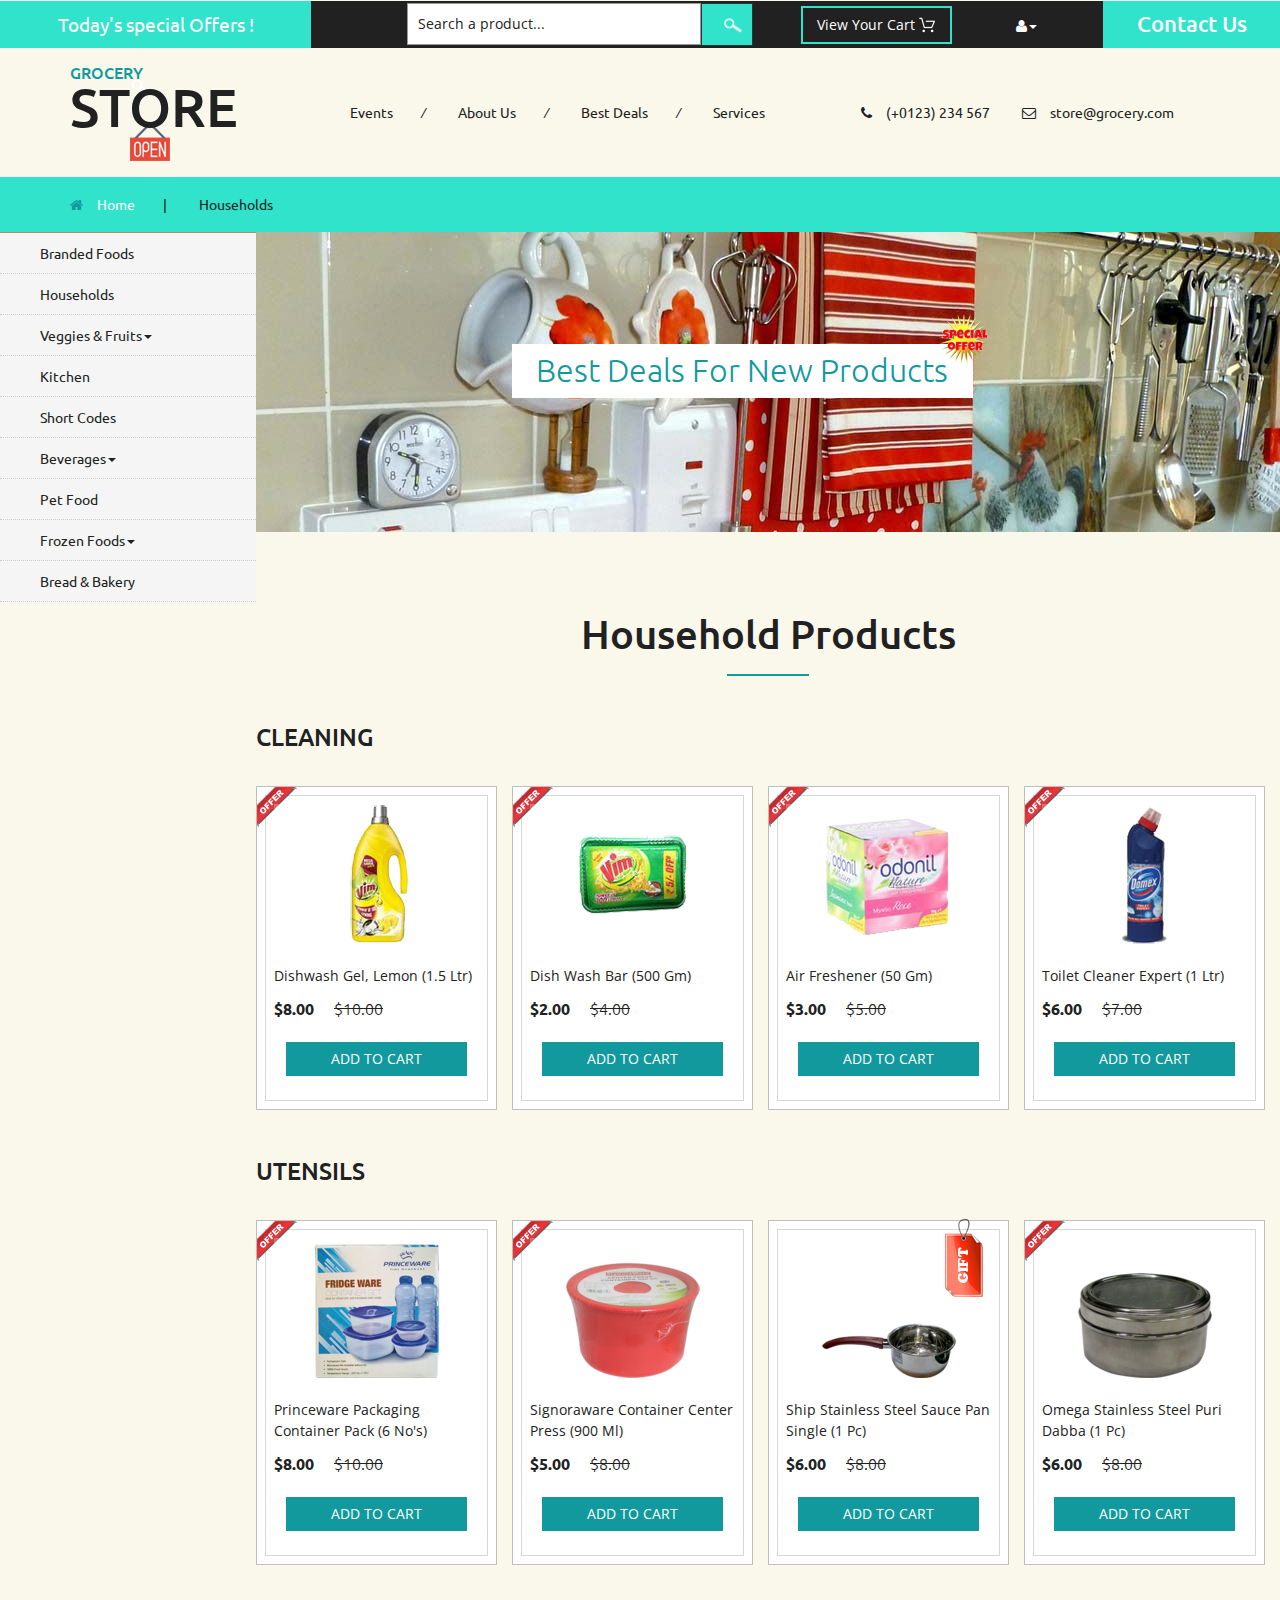
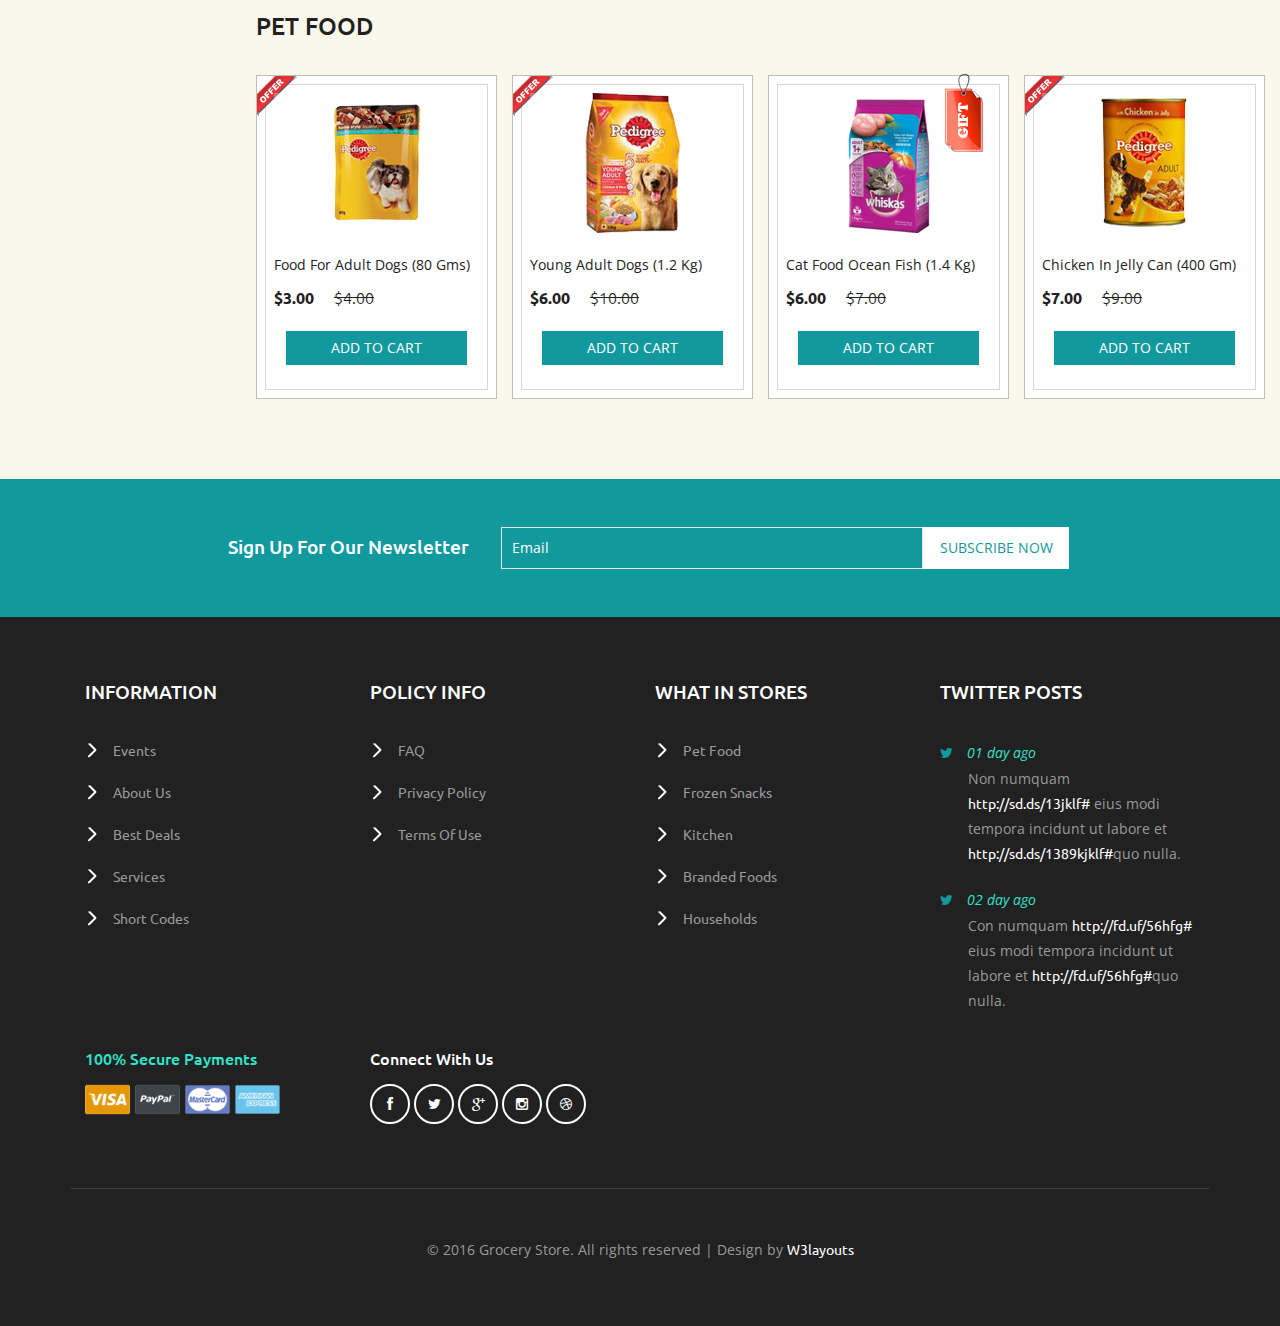
<file: household.html>
<!--
author: W3layouts
author URL: http://w3layouts.com
License: Creative Commons Attribution 3.0 Unported
License URL: http://creativecommons.org/licenses/by/3.0/
-->
<!DOCTYPE html>
<html>
<head>
<title>Grocery Store a Ecommerce Online Shopping Category Flat Bootstrap Responsive Website Template | Households :: w3layouts</title>
<!-- for-mobile-apps -->
<meta name="viewport" content="width=device-width, initial-scale=1">
<meta http-equiv="Content-Type" content="text/html; charset=utf-8" />
<meta name="keywords" content="Grocery Store Responsive web template, Bootstrap Web Templates, Flat Web Templates, Android Compatible web template, 
Smartphone Compatible web template, free webdesigns for Nokia, Samsung, LG, SonyEricsson, Motorola web design" />
<script type="application/x-javascript"> addEventListener("load", function() { setTimeout(hideURLbar, 0); }, false);
		function hideURLbar(){ window.scrollTo(0,1); } </script>
<!-- //for-mobile-apps -->
<link href="css/bootstrap.css" rel="stylesheet" type="text/css" media="all" />
<link href="css/style.css" rel="stylesheet" type="text/css" media="all" />
<!-- font-awesome icons -->
<link href="css/font-awesome.css" rel="stylesheet" type="text/css" media="all" /> 
<!-- //font-awesome icons -->
<!-- js -->
<script src="js/jquery-1.11.1.min.js"></script>
<!-- //js -->
<link href='//fonts.googleapis.com/css?family=Ubuntu:400,300,300italic,400italic,500,500italic,700,700italic' rel='stylesheet' type='text/css'>
<link href='//fonts.googleapis.com/css?family=Open+Sans:400,300,300italic,400italic,600,600italic,700,700italic,800,800italic' rel='stylesheet' type='text/css'>
<!-- start-smoth-scrolling -->
<script type="text/javascript" src="js/move-top.js"></script>
<script type="text/javascript" src="js/easing.js"></script>
<script type="text/javascript">
	jQuery(document).ready(function($) {
		$(".scroll").click(function(event){		
			event.preventDefault();
			$('html,body').animate({scrollTop:$(this.hash).offset().top},1000);
		});
	});
</script>
<!-- start-smoth-scrolling -->
</head>
	
<body>
<!-- header -->
	<div class="agileits_header">
		<div class="w3l_offers">
			<a href="products.html">Today's special Offers !</a>
		</div>
		<div class="w3l_search">
			<form action="#" method="post">
				<input type="text" name="Product" value="Search a product..." onfocus="this.value = '';" onblur="if (this.value == '') {this.value = 'Search a product...';}" required="">
				<input type="submit" value=" ">
			</form>
		</div>
		<div class="product_list_header">  
			<form action="#" method="post" class="last">
                <fieldset>
                    <input type="hidden" name="cmd" value="_cart" />
                    <input type="hidden" name="display" value="1" />
                    <input type="submit" name="submit" value="View your cart" class="button" />
                </fieldset>
            </form>
		</div>
		<div class="w3l_header_right">
			<ul>
				<li class="dropdown profile_details_drop">
					<a href="#" class="dropdown-toggle" data-toggle="dropdown"><i class="fa fa-user" aria-hidden="true"></i><span class="caret"></span></a>
					<div class="mega-dropdown-menu">
						<div class="w3ls_vegetables">
							<ul class="dropdown-menu drp-mnu">
								<li><a href="login.html">Login</a></li> 
								<li><a href="login.html">Sign Up</a></li>
							</ul>
						</div>                  
					</div>	
				</li>
			</ul>
		</div>
		<div class="w3l_header_right1">
			<h2><a href="mail.html">Contact Us</a></h2>
		</div>
		<div class="clearfix"> </div>
	</div>
<!-- script-for sticky-nav -->
	<script>
	$(document).ready(function() {
		 var navoffeset=$(".agileits_header").offset().top;
		 $(window).scroll(function(){
			var scrollpos=$(window).scrollTop(); 
			if(scrollpos >=navoffeset){
				$(".agileits_header").addClass("fixed");
			}else{
				$(".agileits_header").removeClass("fixed");
			}
		 });
		 
	});
	</script>
<!-- //script-for sticky-nav -->
	<div class="logo_products">
		<div class="container">
			<div class="w3ls_logo_products_left">
				<h1><a href="index.html"><span>Grocery</span> Store</a></h1>
			</div>
			<div class="w3ls_logo_products_left1">
				<ul class="special_items">
					<li><a href="events.html">Events</a><i>/</i></li>
					<li><a href="about.html">About Us</a><i>/</i></li>
					<li><a href="products.html">Best Deals</a><i>/</i></li>
					<li><a href="services.html">Services</a></li>
				</ul>
			</div>
			<div class="w3ls_logo_products_left1">
				<ul class="phone_email">
					<li><i class="fa fa-phone" aria-hidden="true"></i>(+0123) 234 567</li>
					<li><i class="fa fa-envelope-o" aria-hidden="true"></i><a href="mailto:store@grocery.com">store@grocery.com</a></li>
				</ul>
			</div>
			<div class="clearfix"> </div>
		</div>
	</div>
<!-- //header -->
<!-- products-breadcrumb -->
	<div class="products-breadcrumb">
		<div class="container">
			<ul>
				<li><i class="fa fa-home" aria-hidden="true"></i><a href="index.html">Home</a><span>|</span></li>
				<li>Households</li>
			</ul>
		</div>
	</div>
<!-- //products-breadcrumb -->
<!-- banner -->
	<div class="banner">
		<div class="w3l_banner_nav_left">
			<nav class="navbar nav_bottom">
			 <!-- Brand and toggle get grouped for better mobile display -->
			  <div class="navbar-header nav_2">
				  <button type="button" class="navbar-toggle collapsed navbar-toggle1" data-toggle="collapse" data-target="#bs-megadropdown-tabs">
					<span class="sr-only">Toggle navigation</span>
					<span class="icon-bar"></span>
					<span class="icon-bar"></span>
					<span class="icon-bar"></span>
				  </button>
			   </div> 
			   <!-- Collect the nav links, forms, and other content for toggling -->
				<div class="collapse navbar-collapse" id="bs-megadropdown-tabs">
					<ul class="nav navbar-nav nav_1">
						<li><a href="products.html">Branded Foods</a></li>
						<li><a href="household.html">Households</a></li>
						<li class="dropdown mega-dropdown active">
							<a href="#" class="dropdown-toggle" data-toggle="dropdown">Veggies & Fruits<span class="caret"></span></a>				
							<div class="dropdown-menu mega-dropdown-menu w3ls_vegetables_menu">
								<div class="w3ls_vegetables">
									<ul>	
										<li><a href="vegetables.html">Vegetables</a></li>
										<li><a href="vegetables.html">Fruits</a></li>
									</ul>
								</div>                  
							</div>				
						</li>
						<li><a href="kitchen.html">Kitchen</a></li>
						<li><a href="short-codes.html">Short Codes</a></li>
						<li class="dropdown">
							<a href="#" class="dropdown-toggle" data-toggle="dropdown">Beverages<span class="caret"></span></a>
							<div class="dropdown-menu mega-dropdown-menu w3ls_vegetables_menu">
								<div class="w3ls_vegetables">
									<ul>
										<li><a href="drinks.html">Soft Drinks</a></li>
										<li><a href="drinks.html">Juices</a></li>
									</ul>
								</div>                  
							</div>	
						</li>
						<li><a href="pet.html">Pet Food</a></li>
						<li class="dropdown">
							<a href="#" class="dropdown-toggle" data-toggle="dropdown">Frozen Foods<span class="caret"></span></a>
							<div class="dropdown-menu mega-dropdown-menu w3ls_vegetables_menu">
								<div class="w3ls_vegetables">
									<ul>
										<li><a href="frozen.html">Frozen Snacks</a></li>
										<li><a href="frozen.html">Frozen Nonveg</a></li>
									</ul>
								</div>                  
							</div>	
						</li>
						<li><a href="bread.html">Bread & Bakery</a></li>
					</ul>
				 </div><!-- /.navbar-collapse -->
			</nav>
		</div>
		<div class="w3l_banner_nav_right">
			<div class="w3l_banner_nav_right_banner4">
				<h3>Best Deals For New Products<span class="blink_me"></span></h3>
			</div>
			<div class="w3ls_w3l_banner_nav_right_grid w3ls_w3l_banner_nav_right_grid_sub">
				<h3>Household Products</h3>
				<div class="w3ls_w3l_banner_nav_right_grid1">
					<h6>cleaning</h6>
					<div class="col-md-3 w3ls_w3l_banner_left">
						<div class="hover14 column">
						<div class="agile_top_brand_left_grid w3l_agile_top_brand_left_grid">
							<div class="agile_top_brand_left_grid_pos">
								<img src="images/offer.png" alt=" " class="img-responsive" />
							</div>
							<div class="agile_top_brand_left_grid1">
								<figure>
									<div class="snipcart-item block">
										<div class="snipcart-thumb">
											<a href="single.html"><img src="images/17.png" alt=" " class="img-responsive" /></a>
											<p>dishwash gel, lemon  (1.5 ltr)</p>
											<h4>$8.00 <span>$10.00</span></h4>
										</div>
										<div class="snipcart-details">
											<form action="#" method="post">
												<fieldset>
													<input type="hidden" name="cmd" value="_cart" />
													<input type="hidden" name="add" value="1" />
													<input type="hidden" name="business" value=" " />
													<input type="hidden" name="item_name" value="dishwash gel, lemon" />
													<input type="hidden" name="amount" value="8.00" />
													<input type="hidden" name="discount_amount" value="1.00" />
													<input type="hidden" name="currency_code" value="USD" />
													<input type="hidden" name="return" value=" " />
													<input type="hidden" name="cancel_return" value=" " />
													<input type="submit" name="submit" value="Add to cart" class="button" />
												</fieldset>
											</form>
										</div>
									</div>
								</figure>
							</div>
						</div>
						</div>
					</div>
					<div class="col-md-3 w3ls_w3l_banner_left">
						<div class="hover14 column">
						<div class="agile_top_brand_left_grid w3l_agile_top_brand_left_grid">
							<div class="agile_top_brand_left_grid_pos">
								<img src="images/offer.png" alt=" " class="img-responsive" />
							</div>
							<div class="agile_top_brand_left_grid1">
								<figure>
									<div class="snipcart-item block">
										<div class="snipcart-thumb">
											<a href="single.html"><img src="images/18.png" alt=" " class="img-responsive" /></a>
											<p>dish wash bar (500 gm)</p>
											<h4>$2.00 <span>$4.00</span></h4>
										</div>
										<div class="snipcart-details">
											<form action="#" method="post">
												<fieldset>
													<input type="hidden" name="cmd" value="_cart" />
													<input type="hidden" name="add" value="1" />
													<input type="hidden" name="business" value=" " />
													<input type="hidden" name="item_name" value="dish wash bar" />
													<input type="hidden" name="amount" value="2.00" />
													<input type="hidden" name="discount_amount" value="1.00" />
													<input type="hidden" name="currency_code" value="USD" />
													<input type="hidden" name="return" value=" " />
													<input type="hidden" name="cancel_return" value=" " />
													<input type="submit" name="submit" value="Add to cart" class="button" />
												</fieldset>
											</form>
										</div>
									</div>
								</figure>
							</div>
						</div>
						</div>
					</div>
					<div class="col-md-3 w3ls_w3l_banner_left">
						<div class="hover14 column">
						<div class="agile_top_brand_left_grid w3l_agile_top_brand_left_grid">
							<div class="agile_top_brand_left_grid_pos">
								<img src="images/offer.png" alt=" " class="img-responsive" />
							</div>
							<div class="agile_top_brand_left_grid1">
								<figure>
									<div class="snipcart-item block">
										<div class="snipcart-thumb">
											<a href="single.html"><img src="images/19.png" alt=" " class="img-responsive" /></a>
											<p>air freshener (50 gm)</p>
											<h4>$3.00 <span>$5.00</span></h4>
										</div>
										<div class="snipcart-details">
											<form action="#" method="post">
												<fieldset>
													<input type="hidden" name="cmd" value="_cart" />
													<input type="hidden" name="add" value="1" />
													<input type="hidden" name="business" value=" " />
													<input type="hidden" name="item_name" value="air freshener" />
													<input type="hidden" name="amount" value="3.00" />
													<input type="hidden" name="discount_amount" value="1.00" />
													<input type="hidden" name="currency_code" value="USD" />
													<input type="hidden" name="return" value=" " />
													<input type="hidden" name="cancel_return" value=" " />
													<input type="submit" name="submit" value="Add to cart" class="button" />
												</fieldset>
											</form>
										</div>
									</div>
								</figure>
							</div>
						</div>
						</div>
					</div>
					<div class="col-md-3 w3ls_w3l_banner_left">
						<div class="hover14 column">
						<div class="agile_top_brand_left_grid w3l_agile_top_brand_left_grid">
							<div class="agile_top_brand_left_grid_pos">
								<img src="images/offer.png" alt=" " class="img-responsive" />
							</div>
							<div class="agile_top_brand_left_grid1">
								<figure>
									<div class="snipcart-item block">
										<div class="snipcart-thumb">
											<a href="single.html"><img src="images/20.png" alt=" " class="img-responsive" /></a>
											<p>toilet cleaner expert (1 ltr)</p>
											<h4>$6.00 <span>$7.00</span></h4>
										</div>
										<div class="snipcart-details">
											<form action="#" method="post">
												<fieldset>
													<input type="hidden" name="cmd" value="_cart" />
													<input type="hidden" name="add" value="1" />
													<input type="hidden" name="business" value=" " />
													<input type="hidden" name="item_name" value="toilet cleaner expert" />
													<input type="hidden" name="amount" value="6.00" />
													<input type="hidden" name="discount_amount" value="1.00" />
													<input type="hidden" name="currency_code" value="USD" />
													<input type="hidden" name="return" value=" " />
													<input type="hidden" name="cancel_return" value=" " />
													<input type="submit" name="submit" value="Add to cart" class="button" />
												</fieldset>
											</form>
										</div>
									</div>
								</figure>
							</div>
						</div>
						</div>
					</div>
					<div class="clearfix"> </div>
				</div>
				<div class="w3ls_w3l_banner_nav_right_grid1">
					<h6>utensils</h6>
					<div class="col-md-3 w3ls_w3l_banner_left">
						<div class="hover14 column">
						<div class="agile_top_brand_left_grid w3l_agile_top_brand_left_grid">
							<div class="agile_top_brand_left_grid_pos">
								<img src="images/offer.png" alt=" " class="img-responsive" />
							</div>
							<div class="agile_top_brand_left_grid1">
								<figure>
									<div class="snipcart-item block">
										<div class="snipcart-thumb">
											<a href="single.html"><img src="images/21.png" alt=" " class="img-responsive" /></a>
											<p>princeware packaging container pack (6 no's)</p>
											<h4>$8.00 <span>$10.00</span></h4>
										</div>
										<div class="snipcart-details">
											<form action="#" method="post">
												<fieldset>
													<input type="hidden" name="cmd" value="_cart" />
													<input type="hidden" name="add" value="1" />
													<input type="hidden" name="business" value=" " />
													<input type="hidden" name="item_name" value="princeware container" />
													<input type="hidden" name="amount" value="8.00" />
													<input type="hidden" name="discount_amount" value="1.00" />
													<input type="hidden" name="currency_code" value="USD" />
													<input type="hidden" name="return" value=" " />
													<input type="hidden" name="cancel_return" value=" " />
													<input type="submit" name="submit" value="Add to cart" class="button" />
												</fieldset>
											</form>
										</div>
									</div>
								</figure>
							</div>
						</div>
						</div>
					</div>
					<div class="col-md-3 w3ls_w3l_banner_left">
						<div class="hover14 column">
						<div class="agile_top_brand_left_grid w3l_agile_top_brand_left_grid">
							<div class="agile_top_brand_left_grid_pos">
								<img src="images/offer.png" alt=" " class="img-responsive" />
							</div>
							<div class="agile_top_brand_left_grid1">
								<figure>
									<div class="snipcart-item block">
										<div class="snipcart-thumb">
											<a href="single.html"><img src="images/22.png" alt=" " class="img-responsive" /></a>
											<p>signoraware container center press (900 ml)</p>
											<h4>$5.00 <span>$8.00</span></h4>
										</div>
										<div class="snipcart-details">
											<form action="#" method="post">
												<fieldset>
													<input type="hidden" name="cmd" value="_cart" />
													<input type="hidden" name="add" value="1" />
													<input type="hidden" name="business" value=" " />
													<input type="hidden" name="item_name" value="container center press" />
													<input type="hidden" name="amount" value="5.00" />
													<input type="hidden" name="discount_amount" value="1.00" />
													<input type="hidden" name="currency_code" value="USD" />
													<input type="hidden" name="return" value=" " />
													<input type="hidden" name="cancel_return" value=" " />
													<input type="submit" name="submit" value="Add to cart" class="button" />
												</fieldset>
											</form>
										</div>
									</div>
								</figure>
							</div>
						</div>
						</div>
					</div>
					<div class="col-md-3 w3ls_w3l_banner_left">
						<div class="hover14 column">
						<div class="agile_top_brand_left_grid w3l_agile_top_brand_left_grid">
							<div class="tag"><img src="images/tag.png" alt=" " class="img-responsive" /></div>
							<div class="agile_top_brand_left_grid1">
								<figure>
									<div class="snipcart-item block">
										<div class="snipcart-thumb">
											<a href="single.html"><img src="images/23.png" alt=" " class="img-responsive" /></a>
											<p>ship stainless steel sauce pan single (1 pc)</p>
											<h4>$6.00 <span>$8.00</span></h4>
										</div>
										<div class="snipcart-details">
											<form action="#" method="post">
												<fieldset>
													<input type="hidden" name="cmd" value="_cart" />
													<input type="hidden" name="add" value="1" />
													<input type="hidden" name="business" value=" " />
													<input type="hidden" name="item_name" value="stainless steel pan" />
													<input type="hidden" name="amount" value="6.00" />
													<input type="hidden" name="discount_amount" value="1.00" />
													<input type="hidden" name="currency_code" value="USD" />
													<input type="hidden" name="return" value=" " />
													<input type="hidden" name="cancel_return" value=" " />
													<input type="submit" name="submit" value="Add to cart" class="button" />
												</fieldset>
											</form>
										</div>
									</div>
								</figure>
							</div>
						</div>
						</div>
					</div>
					<div class="col-md-3 w3ls_w3l_banner_left">
						<div class="hover14 column">
						<div class="agile_top_brand_left_grid w3l_agile_top_brand_left_grid">
							<div class="agile_top_brand_left_grid_pos">
								<img src="images/offer.png" alt=" " class="img-responsive" />
							</div>
							<div class="agile_top_brand_left_grid1">
								<figure>
									<div class="snipcart-item block">
										<div class="snipcart-thumb">
											<a href="single.html"><img src="images/24.png" alt=" " class="img-responsive" /></a>
											<p>omega stainless steel puri dabba (1 pc)</p>
											<h4>$6.00 <span>$8.00</span></h4>
										</div>
										<div class="snipcart-details">
											<form action="#" method="post">
												<fieldset>
													<input type="hidden" name="cmd" value="_cart" />
													<input type="hidden" name="add" value="1" />
													<input type="hidden" name="business" value=" " />
													<input type="hidden" name="item_name" value="stainless steel dabba" />
													<input type="hidden" name="amount" value="6.00" />
													<input type="hidden" name="discount_amount" value="1.00" />
													<input type="hidden" name="currency_code" value="USD" />
													<input type="hidden" name="return" value=" " />
													<input type="hidden" name="cancel_return" value=" " />
													<input type="submit" name="submit" value="Add to cart" class="button" />
												</fieldset>
											</form>
										</div>
									</div>
								</figure>
							</div>
						</div>
						</div>
					</div>
					<div class="clearfix"> </div>
				</div>
				<div class="w3ls_w3l_banner_nav_right_grid1">
					<h6>Pet Food</h6>
					<div class="col-md-3 w3ls_w3l_banner_left">
						<div class="hover14 column">
						<div class="agile_top_brand_left_grid w3l_agile_top_brand_left_grid">
							<div class="agile_top_brand_left_grid_pos">
								<img src="images/offer.png" alt=" " class="img-responsive" />
							</div>
							<div class="agile_top_brand_left_grid1">
								<figure>
									<div class="snipcart-item block">
										<div class="snipcart-thumb">
											<a href="single.html"><img src="images/25.png" alt=" " class="img-responsive" /></a>
											<p>food for adult dogs (80 gms)</p>
											<h4>$3.00 <span>$4.00</span></h4>
										</div>
										<div class="snipcart-details">
											<form action="#" method="post">
												<fieldset>
													<input type="hidden" name="cmd" value="_cart" />
													<input type="hidden" name="add" value="1" />
													<input type="hidden" name="business" value=" " />
													<input type="hidden" name="item_name" value="food for adult dogs" />
													<input type="hidden" name="amount" value="3.00" />
													<input type="hidden" name="discount_amount" value="1.00" />
													<input type="hidden" name="currency_code" value="USD" />
													<input type="hidden" name="return" value=" " />
													<input type="hidden" name="cancel_return" value=" " />
													<input type="submit" name="submit" value="Add to cart" class="button" />
												</fieldset>
											</form>
										</div>
									</div>
								</figure>
							</div>
						</div>
						</div>
					</div>
					<div class="col-md-3 w3ls_w3l_banner_left">
						<div class="hover14 column">
						<div class="agile_top_brand_left_grid w3l_agile_top_brand_left_grid">
							<div class="agile_top_brand_left_grid_pos">
								<img src="images/offer.png" alt=" " class="img-responsive" />
							</div>
							<div class="agile_top_brand_left_grid1">
								<figure>
									<div class="snipcart-item block">
										<div class="snipcart-thumb">
											<a href="single.html"><img src="images/26.png" alt=" " class="img-responsive" /></a>
											<p>young adult dogs (1.2 kg)</p>
											<h4>$6.00 <span>$10.00</span></h4>
										</div>
										<div class="snipcart-details">
											<form action="#" method="post">
												<fieldset>
													<input type="hidden" name="cmd" value="_cart" />
													<input type="hidden" name="add" value="1" />
													<input type="hidden" name="business" value=" " />
													<input type="hidden" name="item_name" value="young adult dogs" />
													<input type="hidden" name="amount" value="6.00" />
													<input type="hidden" name="discount_amount" value="1.00" />
													<input type="hidden" name="currency_code" value="USD" />
													<input type="hidden" name="return" value=" " />
													<input type="hidden" name="cancel_return" value=" " />
													<input type="submit" name="submit" value="Add to cart" class="button" />
												</fieldset>
											</form>
										</div>
									</div>
								</figure>
							</div>
						</div>
						</div>
					</div>
					<div class="col-md-3 w3ls_w3l_banner_left">
						<div class="hover14 column">
						<div class="agile_top_brand_left_grid w3l_agile_top_brand_left_grid">
							<div class="tag"><img src="images/tag.png" alt=" " class="img-responsive" /></div>
							<div class="agile_top_brand_left_grid1">
								<figure>
									<div class="snipcart-item block">
										<div class="snipcart-thumb">
											<a href="single.html"><img src="images/27.png" alt=" " class="img-responsive" /></a>
											<p>cat food ocean fish (1.4 kg)</p>
											<h4>$6.00 <span>$7.00</span></h4>
										</div>
										<div class="snipcart-details">
											<form action="#" method="post">
												<fieldset>
													<input type="hidden" name="cmd" value="_cart" />
													<input type="hidden" name="add" value="1" />
													<input type="hidden" name="business" value=" " />
													<input type="hidden" name="item_name" value="cat food ocean fish" />
													<input type="hidden" name="amount" value="6.00" />
													<input type="hidden" name="discount_amount" value="1.00" />
													<input type="hidden" name="currency_code" value="USD" />
													<input type="hidden" name="return" value=" " />
													<input type="hidden" name="cancel_return" value=" " />
													<input type="submit" name="submit" value="Add to cart" class="button" />
												</fieldset>
											</form>
										</div>
									</div>
								</figure>
							</div>
						</div>
						</div>
					</div>
					<div class="col-md-3 w3ls_w3l_banner_left">
						<div class="hover14 column">
						<div class="agile_top_brand_left_grid w3l_agile_top_brand_left_grid">
							<div class="agile_top_brand_left_grid_pos">
								<img src="images/offer.png" alt=" " class="img-responsive" />
							</div>
							<div class="agile_top_brand_left_grid1">
								<figure>
									<div class="snipcart-item block">
										<div class="snipcart-thumb">
											<a href="single.html"><img src="images/28.png" alt=" " class="img-responsive" /></a>
											<p>chicken in jelly can (400 gm)</p>
											<h4>$7.00 <span>$9.00</span></h4>
										</div>
										<div class="snipcart-details">
											<form action="#" method="post">
												<fieldset>
													<input type="hidden" name="cmd" value="_cart" />
													<input type="hidden" name="add" value="1" />
													<input type="hidden" name="business" value=" " />
													<input type="hidden" name="item_name" value="chicken in jelly can" />
													<input type="hidden" name="amount" value="7.00" />
													<input type="hidden" name="discount_amount" value="1.00" />
													<input type="hidden" name="currency_code" value="USD" />
													<input type="hidden" name="return" value=" " />
													<input type="hidden" name="cancel_return" value=" " />
													<input type="submit" name="submit" value="Add to cart" class="button" />
												</fieldset>
											</form>
										</div>
									</div>
								</figure>
							</div>
						</div>
						</div>
					</div>
					<div class="clearfix"> </div>
				</div>
			</div>
		</div>
		<div class="clearfix"></div>
	</div>
<!-- //banner -->
<!-- newsletter -->
	<div class="newsletter">
		<div class="container">
			<div class="w3agile_newsletter_left">
				<h3>sign up for our newsletter</h3>
			</div>
			<div class="w3agile_newsletter_right">
				<form action="#" method="post">
					<input type="email" name="Email" value="Email" onfocus="this.value = '';" onblur="if (this.value == '') {this.value = 'Email';}" required="">
					<input type="submit" value="subscribe now">
				</form>
			</div>
			<div class="clearfix"> </div>
		</div>
	</div>
<!-- //newsletter -->
<!-- footer -->
	<div class="footer">
		<div class="container">
			<div class="col-md-3 w3_footer_grid">
				<h3>information</h3>
				<ul class="w3_footer_grid_list">
					<li><a href="events.html">Events</a></li>
					<li><a href="about.html">About Us</a></li>
					<li><a href="products.html">Best Deals</a></li>
					<li><a href="services.html">Services</a></li>
					<li><a href="short-codes.html">Short Codes</a></li>
				</ul>
			</div>
			<div class="col-md-3 w3_footer_grid">
				<h3>policy info</h3>
				<ul class="w3_footer_grid_list">
					<li><a href="faqs.html">FAQ</a></li>
					<li><a href="privacy.html">privacy policy</a></li>
					<li><a href="privacy.html">terms of use</a></li>
				</ul>
			</div>
			<div class="col-md-3 w3_footer_grid">
				<h3>what in stores</h3>
				<ul class="w3_footer_grid_list">
					<li><a href="pet.html">Pet Food</a></li>
					<li><a href="frozen.html">Frozen Snacks</a></li>
					<li><a href="kitchen.html">Kitchen</a></li>
					<li><a href="products.html">Branded Foods</a></li>
					<li><a href="household.html">Households</a></li>
				</ul>
			</div>
			<div class="col-md-3 w3_footer_grid">
				<h3>twitter posts</h3>
				<ul class="w3_footer_grid_list1">
					<li><label class="fa fa-twitter" aria-hidden="true"></label><i>01 day ago</i><span>Non numquam <a href="#">http://sd.ds/13jklf#</a>
						eius modi tempora incidunt ut labore et
						<a href="#">http://sd.ds/1389kjklf#</a>quo nulla.</span></li>
					<li><label class="fa fa-twitter" aria-hidden="true"></label><i>02 day ago</i><span>Con numquam <a href="#">http://fd.uf/56hfg#</a>
						eius modi tempora incidunt ut labore et
						<a href="#">http://fd.uf/56hfg#</a>quo nulla.</span></li>
				</ul>
			</div>
			<div class="clearfix"> </div>
			<div class="agile_footer_grids">
				<div class="col-md-3 w3_footer_grid agile_footer_grids_w3_footer">
					<div class="w3_footer_grid_bottom">
						<h4>100% secure payments</h4>
						<img src="images/card.png" alt=" " class="img-responsive" />
					</div>
				</div>
				<div class="col-md-3 w3_footer_grid agile_footer_grids_w3_footer">
					<div class="w3_footer_grid_bottom">
						<h5>connect with us</h5>
						<ul class="agileits_social_icons">
							<li><a href="#" class="facebook"><i class="fa fa-facebook" aria-hidden="true"></i></a></li>
							<li><a href="#" class="twitter"><i class="fa fa-twitter" aria-hidden="true"></i></a></li>
							<li><a href="#" class="google"><i class="fa fa-google-plus" aria-hidden="true"></i></a></li>
							<li><a href="#" class="instagram"><i class="fa fa-instagram" aria-hidden="true"></i></a></li>
							<li><a href="#" class="dribbble"><i class="fa fa-dribbble" aria-hidden="true"></i></a></li>
						</ul>
					</div>
				</div>
				<div class="clearfix"> </div>
			</div>
			<div class="wthree_footer_copy">
				<p>© 2016 Grocery Store. All rights reserved | Design by <a href="http://w3layouts.com/">W3layouts</a></p>
			</div>
		</div>
	</div>
<!-- //footer -->
<!-- Bootstrap Core JavaScript -->
<script src="js/bootstrap.min.js"></script>
<script>
$(document).ready(function(){
    $(".dropdown").hover(            
        function() {
            $('.dropdown-menu', this).stop( true, true ).slideDown("fast");
            $(this).toggleClass('open');        
        },
        function() {
            $('.dropdown-menu', this).stop( true, true ).slideUp("fast");
            $(this).toggleClass('open');       
        }
    );
});
</script>
<!-- here stars scrolling icon -->
	<script type="text/javascript">
		$(document).ready(function() {
			/*
				var defaults = {
				containerID: 'toTop', // fading element id
				containerHoverID: 'toTopHover', // fading element hover id
				scrollSpeed: 1200,
				easingType: 'linear' 
				};
			*/
								
			$().UItoTop({ easingType: 'easeOutQuart' });
								
			});
	</script>
<!-- //here ends scrolling icon -->
<script src="js/minicart.min.js"></script>
<script>
	// Mini Cart
	paypal.minicart.render({
		action: '#'
	});

	if (~window.location.search.indexOf('reset=true')) {
		paypal.minicart.reset();
	}
</script>
</body>
</html>
</file>
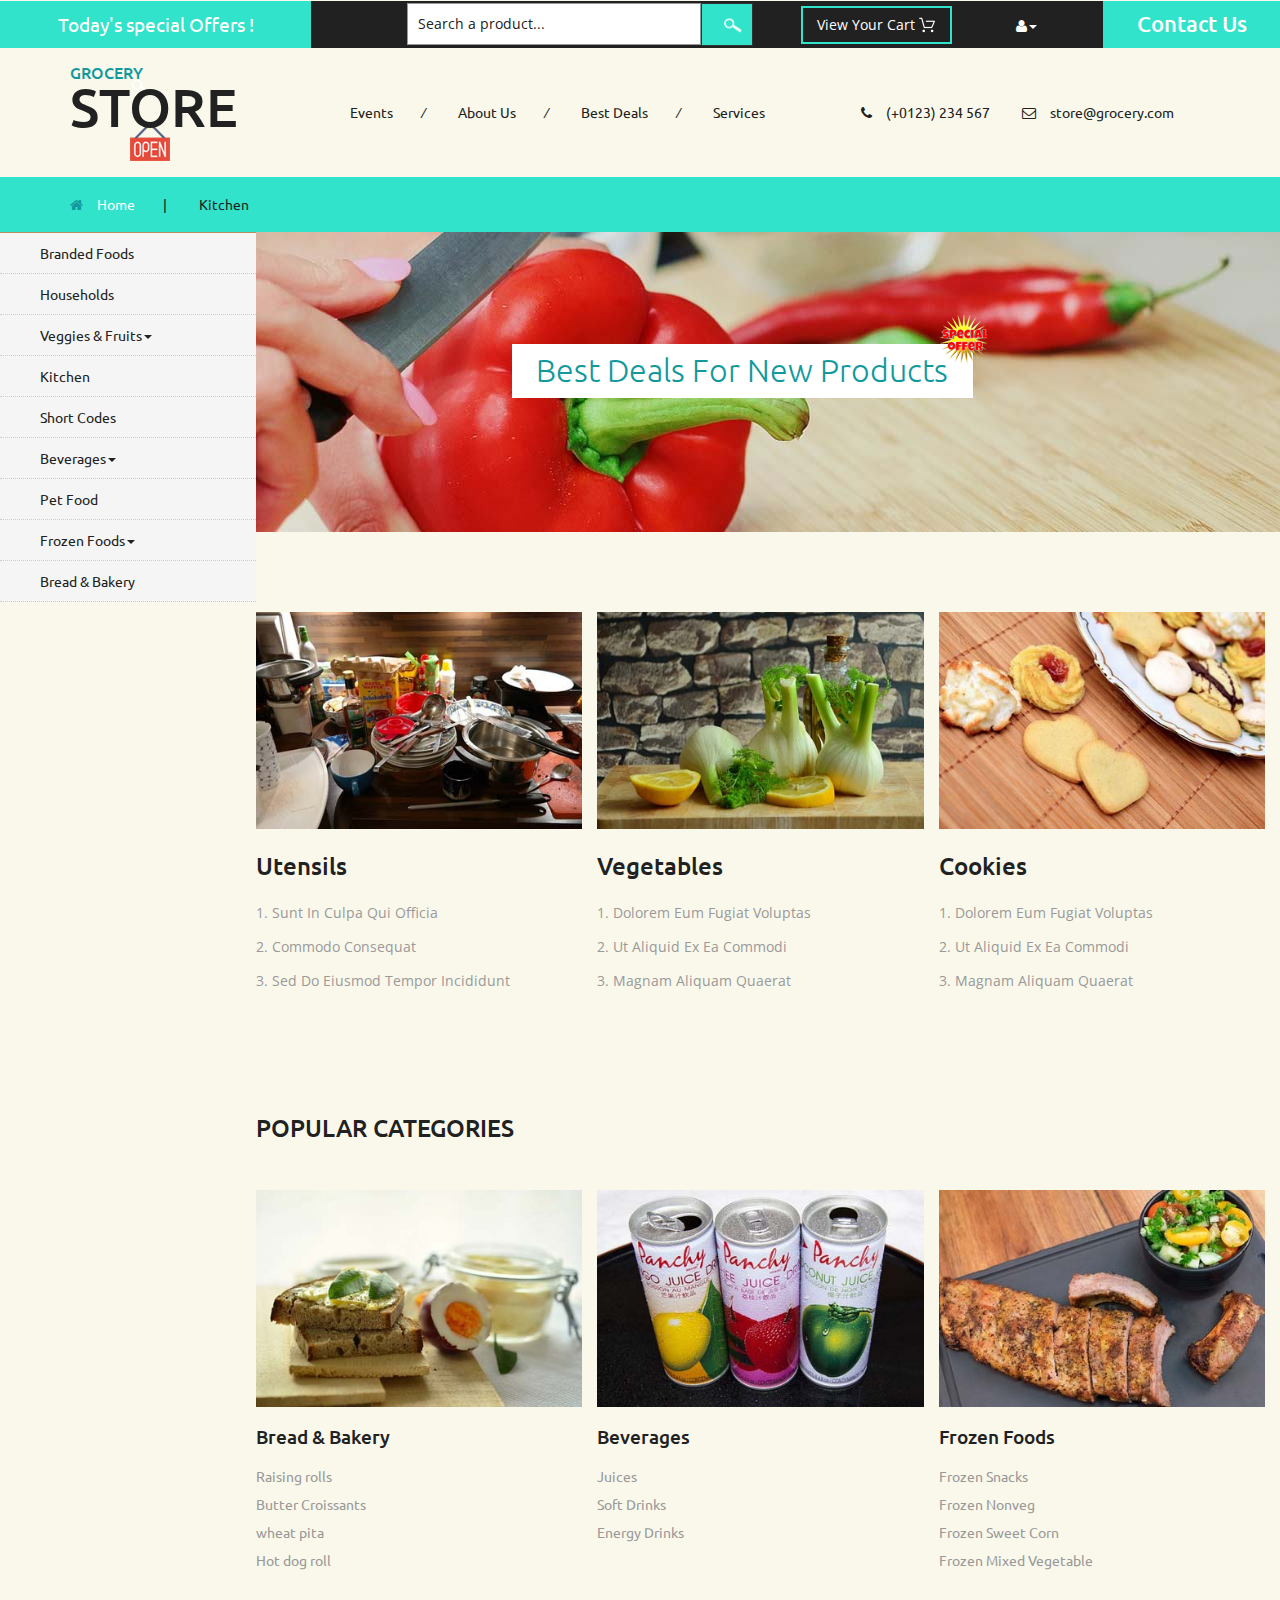
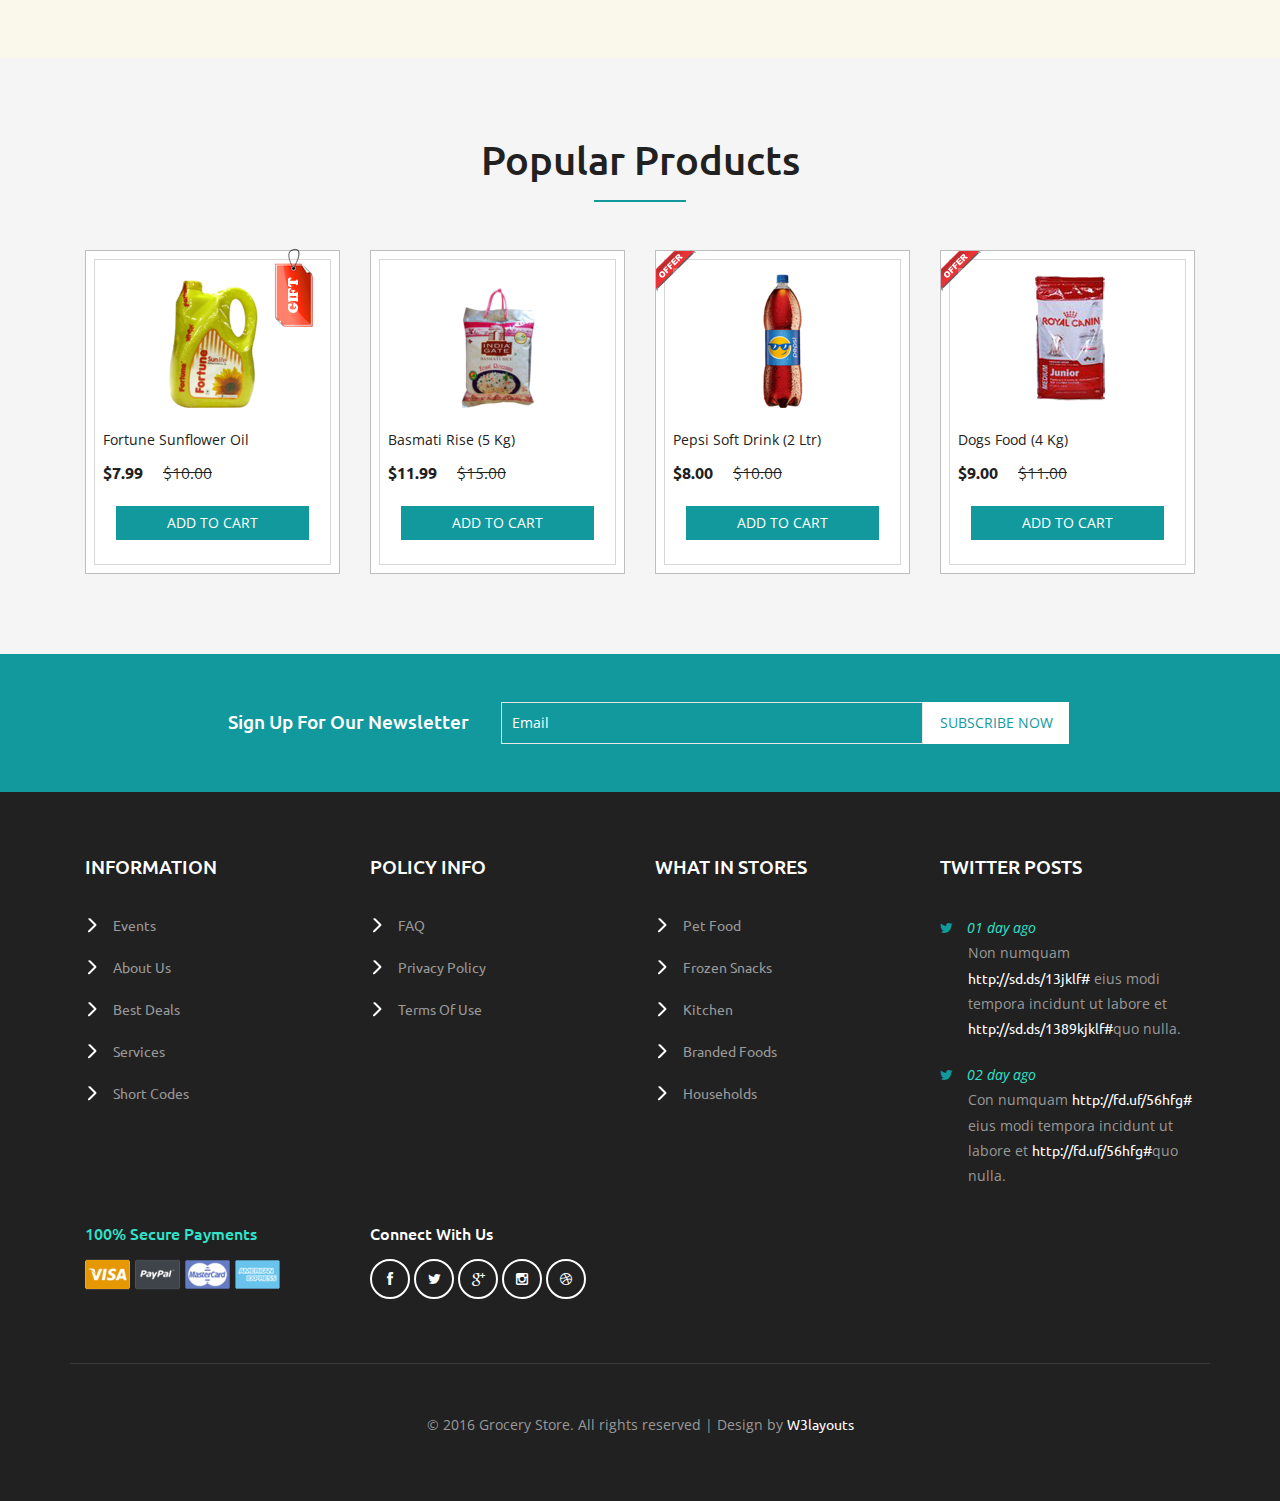
<file: kitchen.html>
<!--
author: W3layouts
author URL: http://w3layouts.com
License: Creative Commons Attribution 3.0 Unported
License URL: http://creativecommons.org/licenses/by/3.0/
-->
<!DOCTYPE html>
<html>
<head>
<title>Grocery Store a Ecommerce Online Shopping Category Flat Bootstrap Responsive Website Template | Kitchen :: w3layouts</title>
<!-- for-mobile-apps -->
<meta name="viewport" content="width=device-width, initial-scale=1">
<meta http-equiv="Content-Type" content="text/html; charset=utf-8" />
<meta name="keywords" content="Grocery Store Responsive web template, Bootstrap Web Templates, Flat Web Templates, Android Compatible web template, 
Smartphone Compatible web template, free webdesigns for Nokia, Samsung, LG, SonyEricsson, Motorola web design" />
<script type="application/x-javascript"> addEventListener("load", function() { setTimeout(hideURLbar, 0); }, false);
		function hideURLbar(){ window.scrollTo(0,1); } </script>
<!-- //for-mobile-apps -->
<link href="css/bootstrap.css" rel="stylesheet" type="text/css" media="all" />
<link href="css/style.css" rel="stylesheet" type="text/css" media="all" />
<!-- font-awesome icons -->
<link href="css/font-awesome.css" rel="stylesheet" type="text/css" media="all" /> 
<!-- //font-awesome icons -->
<!-- js -->
<script src="js/jquery-1.11.1.min.js"></script>
<!-- //js -->
<link href='//fonts.googleapis.com/css?family=Ubuntu:400,300,300italic,400italic,500,500italic,700,700italic' rel='stylesheet' type='text/css'>
<link href='//fonts.googleapis.com/css?family=Open+Sans:400,300,300italic,400italic,600,600italic,700,700italic,800,800italic' rel='stylesheet' type='text/css'>
<!-- start-smoth-scrolling -->
<script type="text/javascript" src="js/move-top.js"></script>
<script type="text/javascript" src="js/easing.js"></script>
<script type="text/javascript">
	jQuery(document).ready(function($) {
		$(".scroll").click(function(event){		
			event.preventDefault();
			$('html,body').animate({scrollTop:$(this.hash).offset().top},1000);
		});
	});
</script>
<!-- start-smoth-scrolling -->
</head>
	
<body>
<!-- header -->
	<div class="agileits_header">
		<div class="w3l_offers">
			<a href="products.html">Today's special Offers !</a>
		</div>
		<div class="w3l_search">
			<form action="#" method="post">
				<input type="text" name="Product" value="Search a product..." onfocus="this.value = '';" onblur="if (this.value == '') {this.value = 'Search a product...';}" required="">
				<input type="submit" value=" ">
			</form>
		</div>
		<div class="product_list_header">  
			<form action="#" method="post" class="last">
                <fieldset>
                    <input type="hidden" name="cmd" value="_cart" />
                    <input type="hidden" name="display" value="1" />
                    <input type="submit" name="submit" value="View your cart" class="button" />
                </fieldset>
            </form>
		</div>
		<div class="w3l_header_right">
			<ul>
				<li class="dropdown profile_details_drop">
					<a href="#" class="dropdown-toggle" data-toggle="dropdown"><i class="fa fa-user" aria-hidden="true"></i><span class="caret"></span></a>
					<div class="mega-dropdown-menu">
						<div class="w3ls_vegetables">
							<ul class="dropdown-menu drp-mnu">
								<li><a href="login.html">Login</a></li> 
								<li><a href="login.html">Sign Up</a></li>
							</ul>
						</div>                  
					</div>	
				</li>
			</ul>
		</div>
		<div class="w3l_header_right1">
			<h2><a href="mail.html">Contact Us</a></h2>
		</div>
		<div class="clearfix"> </div>
	</div>
<!-- script-for sticky-nav -->
	<script>
	$(document).ready(function() {
		 var navoffeset=$(".agileits_header").offset().top;
		 $(window).scroll(function(){
			var scrollpos=$(window).scrollTop(); 
			if(scrollpos >=navoffeset){
				$(".agileits_header").addClass("fixed");
			}else{
				$(".agileits_header").removeClass("fixed");
			}
		 });
		 
	});
	</script>
<!-- //script-for sticky-nav -->
	<div class="logo_products">
		<div class="container">
			<div class="w3ls_logo_products_left">
				<h1><a href="index.html"><span>Grocery</span> Store</a></h1>
			</div>
			<div class="w3ls_logo_products_left1">
				<ul class="special_items">
					<li><a href="events.html">Events</a><i>/</i></li>
					<li><a href="about.html">About Us</a><i>/</i></li>
					<li><a href="products.html">Best Deals</a><i>/</i></li>
					<li><a href="services.html">Services</a></li>
				</ul>
			</div>
			<div class="w3ls_logo_products_left1">
				<ul class="phone_email">
					<li><i class="fa fa-phone" aria-hidden="true"></i>(+0123) 234 567</li>
					<li><i class="fa fa-envelope-o" aria-hidden="true"></i><a href="mailto:store@grocery.com">store@grocery.com</a></li>
				</ul>
			</div>
			<div class="clearfix"> </div>
		</div>
	</div>
<!-- //header -->
<!-- products-breadcrumb -->
	<div class="products-breadcrumb">
		<div class="container">
			<ul>
				<li><i class="fa fa-home" aria-hidden="true"></i><a href="index.html">Home</a><span>|</span></li>
				<li>Kitchen</li>
			</ul>
		</div>
	</div>
<!-- //products-breadcrumb -->
<!-- banner -->
	<div class="banner">
		<div class="w3l_banner_nav_left">
			<nav class="navbar nav_bottom">
			 <!-- Brand and toggle get grouped for better mobile display -->
			  <div class="navbar-header nav_2">
				  <button type="button" class="navbar-toggle collapsed navbar-toggle1" data-toggle="collapse" data-target="#bs-megadropdown-tabs">
					<span class="sr-only">Toggle navigation</span>
					<span class="icon-bar"></span>
					<span class="icon-bar"></span>
					<span class="icon-bar"></span>
				  </button>
			   </div> 
			   <!-- Collect the nav links, forms, and other content for toggling -->
				<div class="collapse navbar-collapse" id="bs-megadropdown-tabs">
					<ul class="nav navbar-nav nav_1">
						<li><a href="products.html">Branded Foods</a></li>
						<li><a href="household.html">Households</a></li>
						<li class="dropdown mega-dropdown active">
							<a href="#" class="dropdown-toggle" data-toggle="dropdown">Veggies & Fruits<span class="caret"></span></a>				
							<div class="dropdown-menu mega-dropdown-menu w3ls_vegetables_menu">
								<div class="w3ls_vegetables">
									<ul>	
										<li><a href="vegetables.html">Vegetables</a></li>
										<li><a href="vegetables.html">Fruits</a></li>
									</ul>
								</div>                  
							</div>				
						</li>
						<li><a href="kitchen.html">Kitchen</a></li>
						<li><a href="short-codes.html">Short Codes</a></li>
						<li class="dropdown">
							<a href="#" class="dropdown-toggle" data-toggle="dropdown">Beverages<span class="caret"></span></a>
							<div class="dropdown-menu mega-dropdown-menu w3ls_vegetables_menu">
								<div class="w3ls_vegetables">
									<ul>
										<li><a href="drinks.html">Soft Drinks</a></li>
										<li><a href="drinks.html">Juices</a></li>
									</ul>
								</div>                  
							</div>	
						</li>
						<li><a href="pet.html">Pet Food</a></li>
						<li class="dropdown">
							<a href="#" class="dropdown-toggle" data-toggle="dropdown">Frozen Foods<span class="caret"></span></a>
							<div class="dropdown-menu mega-dropdown-menu w3ls_vegetables_menu">
								<div class="w3ls_vegetables">
									<ul>
										<li><a href="frozen.html">Frozen Snacks</a></li>
										<li><a href="frozen.html">Frozen Nonveg</a></li>
									</ul>
								</div>                  
							</div>	
						</li>
						<li><a href="bread.html">Bread & Bakery</a></li>
					</ul>
				 </div><!-- /.navbar-collapse -->
			</nav>
		</div>
		<div class="w3l_banner_nav_right">
			<div class="w3l_banner_nav_right_banner6">
				<h3>Best Deals For New Products<span class="blink_me"></span></h3>
			</div>
			<div class="w3l_banner_nav_right_banner3_btm">
				<div class="col-md-4 w3l_banner_nav_right_banner3_btml">
					<div class="view view-tenth">
						<img src="images/13.jpg" alt=" " class="img-responsive" />
						<div class="mask">
							<h4>Grocery Store</h4>
							<p>Excepteur sint occaecat cupidatat non proident, sunt in culpa qui officia deserunt.</p>
						</div>
					</div>
					<h4>Utensils</h4>
					<ol>
						<li>sunt in culpa qui officia</li>
						<li>commodo consequat</li>
						<li>sed do eiusmod tempor incididunt</li>
					</ol>
				</div>
				<div class="col-md-4 w3l_banner_nav_right_banner3_btml">
					<div class="view view-tenth">
						<img src="images/20.jpg" alt=" " class="img-responsive">
						<div class="mask">
							<h4>Grocery Store</h4>
							<p>Excepteur sint occaecat cupidatat non proident, sunt in culpa qui officia deserunt.</p>
						</div>
					</div>
					<h4>Vegetables</h4>
					<ol>
						<li>dolorem eum fugiat voluptas</li>
						<li>ut aliquid ex ea commodi</li>
						<li>magnam aliquam quaerat</li>
					</ol>
				</div>
				<div class="col-md-4 w3l_banner_nav_right_banner3_btml">
					<div class="view view-tenth">
						<img src="images/15.jpg" alt=" " class="img-responsive" />
						<div class="mask">
							<h4>Grocery Store</h4>
							<p>Excepteur sint occaecat cupidatat non proident, sunt in culpa qui officia deserunt.</p>
						</div>
					</div>
					<h4>Cookies</h4>
					<ol>
						<li>dolorem eum fugiat voluptas</li>
						<li>ut aliquid ex ea commodi</li>
						<li>magnam aliquam quaerat</li>
					</ol>
				</div>
				<div class="clearfix"> </div>
			</div>
			<div class="w3ls_w3l_banner_nav_right_grid">
				<div class="w3ls_w3l_banner_nav_right_grid_head">
					<h6>Popular Categories</h6>
				</div>
				<div class="w3ls_w3l_banner_nav_right_grid_head_grids">
					<div class="col-md-4 w3ls_w3l_banner_nav_right_grid_head_grid">
						<img src="images/22.jpg" alt=" " class="img-responsive" />
						<h4>Bread & Bakery</h4>
						<ul>
							<li><a href="bread.html">Raising rolls</a></li>
							<li><a href="bread.html">Butter Croissants</a></li>
							<li><a href="bread.html">wheat pita</a></li>
							<li><a href="bread.html">Hot dog roll</a></li>
						</ul>
					</div>
					<div class="col-md-4 w3ls_w3l_banner_nav_right_grid_head_grid">
						<img src="images/23.jpg" alt=" " class="img-responsive" />
						<h4>Beverages</h4>
						<ul>
							<li><a href="drinks.html">Juices</a></li>
							<li><a href="drinks.html">Soft Drinks</a></li>
							<li><a href="drinks.html">Energy Drinks</a></li>
						</ul>
					</div>
					<div class="col-md-4 w3ls_w3l_banner_nav_right_grid_head_grid">
						<img src="images/24.jpg" alt=" " class="img-responsive" />
						<h4>Frozen Foods</h4>
						<ul>
							<li><a href="frozen.html">Frozen Snacks</a></li>
							<li><a href="frozen.html">Frozen Nonveg</a></li>
							<li><a href="frozen.html">Frozen Sweet Corn</a></li>
							<li><a href="frozen.html">Frozen Mixed Vegetable</a></li>
						</ul>
					</div>
					<div class="clearfix"> </div>
				</div>
			</div>
		</div>
		<div class="clearfix"></div>
	</div>
<!-- //banner -->
<!-- top-brands -->
	<div class="top-brands">
		<div class="container">
			<h3>Popular Products</h3>
			<div class="agile_top_brands_grids">
				<div class="col-md-3 top_brand_left">
					<div class="hover14 column">
						<div class="agile_top_brand_left_grid">
							<div class="tag"><img src="images/tag.png" alt=" " class="img-responsive" /></div>
							<div class="agile_top_brand_left_grid1">
								<figure>
									<div class="snipcart-item block" >
										<div class="snipcart-thumb">
											<a href="single.html"><img title=" " alt=" " src="images/1.png" /></a>		
											<p>fortune sunflower oil</p>
											<h4>$7.99 <span>$10.00</span></h4>
										</div>
										<div class="snipcart-details top_brand_home_details">
											<form action="#" method="post">
												<fieldset>
													<input type="hidden" name="cmd" value="_cart" />
													<input type="hidden" name="add" value="1" />
													<input type="hidden" name="business" value=" " />
													<input type="hidden" name="item_name" value="fortune sunflower oil" />
													<input type="hidden" name="amount" value="7.99" />
													<input type="hidden" name="discount_amount" value="1.00" />
													<input type="hidden" name="currency_code" value="USD" />
													<input type="hidden" name="return" value=" " />
													<input type="hidden" name="cancel_return" value=" " />
													<input type="submit" name="submit" value="Add to cart" class="button" />
												</fieldset>
											</form>
										</div>
									</div>
								</figure>
							</div>
						</div>
					</div>
				</div>
				<div class="col-md-3 top_brand_left">
					<div class="hover14 column">
						<div class="agile_top_brand_left_grid">
							<div class="agile_top_brand_left_grid1">
								<figure>
									<div class="snipcart-item block" >
										<div class="snipcart-thumb">
											<a href="single.html"><img title=" " alt=" " src="images/3.png" /></a>		
											<p>basmati rise (5 Kg)</p>
											<h4>$11.99 <span>$15.00</span></h4>
										</div>
										<div class="snipcart-details top_brand_home_details">
											<form action="#" method="post">
												<fieldset>
													<input type="hidden" name="cmd" value="_cart" />
													<input type="hidden" name="add" value="1" />
													<input type="hidden" name="business" value=" " />
													<input type="hidden" name="item_name" value="basmati rise" />
													<input type="hidden" name="amount" value="11.99" />
													<input type="hidden" name="discount_amount" value="1.00" />
													<input type="hidden" name="currency_code" value="USD" />
													<input type="hidden" name="return" value=" " />
													<input type="hidden" name="cancel_return" value=" " />
													<input type="submit" name="submit" value="Add to cart" class="button" />
												</fieldset>
											</form>
										</div>
									</div>
								</figure>
							</div>
						</div>
					</div>
				</div>
				<div class="col-md-3 top_brand_left">
					<div class="hover14 column">
						<div class="agile_top_brand_left_grid">
							<div class="agile_top_brand_left_grid_pos">
								<img src="images/offer.png" alt=" " class="img-responsive" />
							</div>
							<div class="agile_top_brand_left_grid1">
								<figure>
									<div class="snipcart-item block">
										<div class="snipcart-thumb">
											<a href="single.html"><img src="images/2.png" alt=" " class="img-responsive" /></a>
											<p>Pepsi soft drink (2 Ltr)</p>
											<h4>$8.00 <span>$10.00</span></h4>
										</div>
										<div class="snipcart-details top_brand_home_details">
											<form action="#" method="post">
												<fieldset>
													<input type="hidden" name="cmd" value="_cart" />
													<input type="hidden" name="add" value="1" />
													<input type="hidden" name="business" value=" " />
													<input type="hidden" name="item_name" value="Pepsi soft drink" />
													<input type="hidden" name="amount" value="8.00" />
													<input type="hidden" name="discount_amount" value="1.00" />
													<input type="hidden" name="currency_code" value="USD" />
													<input type="hidden" name="return" value=" " />
													<input type="hidden" name="cancel_return" value=" " />
													<input type="submit" name="submit" value="Add to cart" class="button" />
												</fieldset>
											</form>
										</div>
									</div>
								</figure>
							</div>
						</div>
					</div>
				</div>
				<div class="col-md-3 top_brand_left">
					<div class="hover14 column">
						<div class="agile_top_brand_left_grid">
							<div class="agile_top_brand_left_grid_pos">
								<img src="images/offer.png" alt=" " class="img-responsive" />
							</div>
							<div class="agile_top_brand_left_grid1">
								<figure>
									<div class="snipcart-item block">
										<div class="snipcart-thumb">
											<a href="single.html"><img src="images/4.png" alt=" " class="img-responsive" /></a>
											<p>dogs food (4 Kg)</p>
											<h4>$9.00 <span>$11.00</span></h4>
										</div>
										<div class="snipcart-details top_brand_home_details">
											<form action="#" method="post">
												<fieldset>
													<input type="hidden" name="cmd" value="_cart" />
													<input type="hidden" name="add" value="1" />
													<input type="hidden" name="business" value=" " />
													<input type="hidden" name="item_name" value="dogs food" />
													<input type="hidden" name="amount" value="9.00" />
													<input type="hidden" name="discount_amount" value="1.00" />
													<input type="hidden" name="currency_code" value="USD" />
													<input type="hidden" name="return" value=" " />
													<input type="hidden" name="cancel_return" value=" " />
													<input type="submit" name="submit" value="Add to cart" class="button" />
												</fieldset>
											</form>
										</div>
									</div>
								</figure>
							</div>
						</div>
					</div>
				</div>
				<div class="clearfix"> </div>
			</div>
		</div>
	</div>
<!-- //top-brands -->
<!-- newsletter -->
	<div class="newsletter">
		<div class="container">
			<div class="w3agile_newsletter_left">
				<h3>sign up for our newsletter</h3>
			</div>
			<div class="w3agile_newsletter_right">
				<form action="#" method="post">
					<input type="email" name="Email" value="Email" onfocus="this.value = '';" onblur="if (this.value == '') {this.value = 'Email';}" required="">
					<input type="submit" value="subscribe now">
				</form>
			</div>
			<div class="clearfix"> </div>
		</div>
	</div>
<!-- //newsletter -->
<!-- footer -->
	<div class="footer">
		<div class="container">
			<div class="col-md-3 w3_footer_grid">
				<h3>information</h3>
				<ul class="w3_footer_grid_list">
					<li><a href="events.html">Events</a></li>
					<li><a href="about.html">About Us</a></li>
					<li><a href="products.html">Best Deals</a></li>
					<li><a href="services.html">Services</a></li>
					<li><a href="short-codes.html">Short Codes</a></li>
				</ul>
			</div>
			<div class="col-md-3 w3_footer_grid">
				<h3>policy info</h3>
				<ul class="w3_footer_grid_list">
					<li><a href="faqs.html">FAQ</a></li>
					<li><a href="privacy.html">privacy policy</a></li>
					<li><a href="privacy.html">terms of use</a></li>
				</ul>
			</div>
			<div class="col-md-3 w3_footer_grid">
				<h3>what in stores</h3>
				<ul class="w3_footer_grid_list">
					<li><a href="pet.html">Pet Food</a></li>
					<li><a href="frozen.html">Frozen Snacks</a></li>
					<li><a href="kitchen.html">Kitchen</a></li>
					<li><a href="products.html">Branded Foods</a></li>
					<li><a href="household.html">Households</a></li>
				</ul>
			</div>
			<div class="col-md-3 w3_footer_grid">
				<h3>twitter posts</h3>
				<ul class="w3_footer_grid_list1">
					<li><label class="fa fa-twitter" aria-hidden="true"></label><i>01 day ago</i><span>Non numquam <a href="#">http://sd.ds/13jklf#</a>
						eius modi tempora incidunt ut labore et
						<a href="#">http://sd.ds/1389kjklf#</a>quo nulla.</span></li>
					<li><label class="fa fa-twitter" aria-hidden="true"></label><i>02 day ago</i><span>Con numquam <a href="#">http://fd.uf/56hfg#</a>
						eius modi tempora incidunt ut labore et
						<a href="#">http://fd.uf/56hfg#</a>quo nulla.</span></li>
				</ul>
			</div>
			<div class="clearfix"> </div>
			<div class="agile_footer_grids">
				<div class="col-md-3 w3_footer_grid agile_footer_grids_w3_footer">
					<div class="w3_footer_grid_bottom">
						<h4>100% secure payments</h4>
						<img src="images/card.png" alt=" " class="img-responsive" />
					</div>
				</div>
				<div class="col-md-3 w3_footer_grid agile_footer_grids_w3_footer">
					<div class="w3_footer_grid_bottom">
						<h5>connect with us</h5>
						<ul class="agileits_social_icons">
							<li><a href="#" class="facebook"><i class="fa fa-facebook" aria-hidden="true"></i></a></li>
							<li><a href="#" class="twitter"><i class="fa fa-twitter" aria-hidden="true"></i></a></li>
							<li><a href="#" class="google"><i class="fa fa-google-plus" aria-hidden="true"></i></a></li>
							<li><a href="#" class="instagram"><i class="fa fa-instagram" aria-hidden="true"></i></a></li>
							<li><a href="#" class="dribbble"><i class="fa fa-dribbble" aria-hidden="true"></i></a></li>
						</ul>
					</div>
				</div>
				<div class="clearfix"> </div>
			</div>
			<div class="wthree_footer_copy">
				<p>© 2016 Grocery Store. All rights reserved | Design by <a href="http://w3layouts.com/">W3layouts</a></p>
			</div>
		</div>
	</div>
<!-- //footer -->
<!-- Bootstrap Core JavaScript -->
<script src="js/bootstrap.min.js"></script>
<script>
$(document).ready(function(){
    $(".dropdown").hover(            
        function() {
            $('.dropdown-menu', this).stop( true, true ).slideDown("fast");
            $(this).toggleClass('open');        
        },
        function() {
            $('.dropdown-menu', this).stop( true, true ).slideUp("fast");
            $(this).toggleClass('open');       
        }
    );
});
</script>
<!-- here stars scrolling icon -->
	<script type="text/javascript">
		$(document).ready(function() {
			/*
				var defaults = {
				containerID: 'toTop', // fading element id
				containerHoverID: 'toTopHover', // fading element hover id
				scrollSpeed: 1200,
				easingType: 'linear' 
				};
			*/
								
			$().UItoTop({ easingType: 'easeOutQuart' });
								
			});
	</script>
<!-- //here ends scrolling icon -->
<script src="js/minicart.min.js"></script>
<script>
	// Mini Cart
	paypal.minicart.render({
		action: '#'
	});

	if (~window.location.search.indexOf('reset=true')) {
		paypal.minicart.reset();
	}
</script>
</body>
</html>
</file>
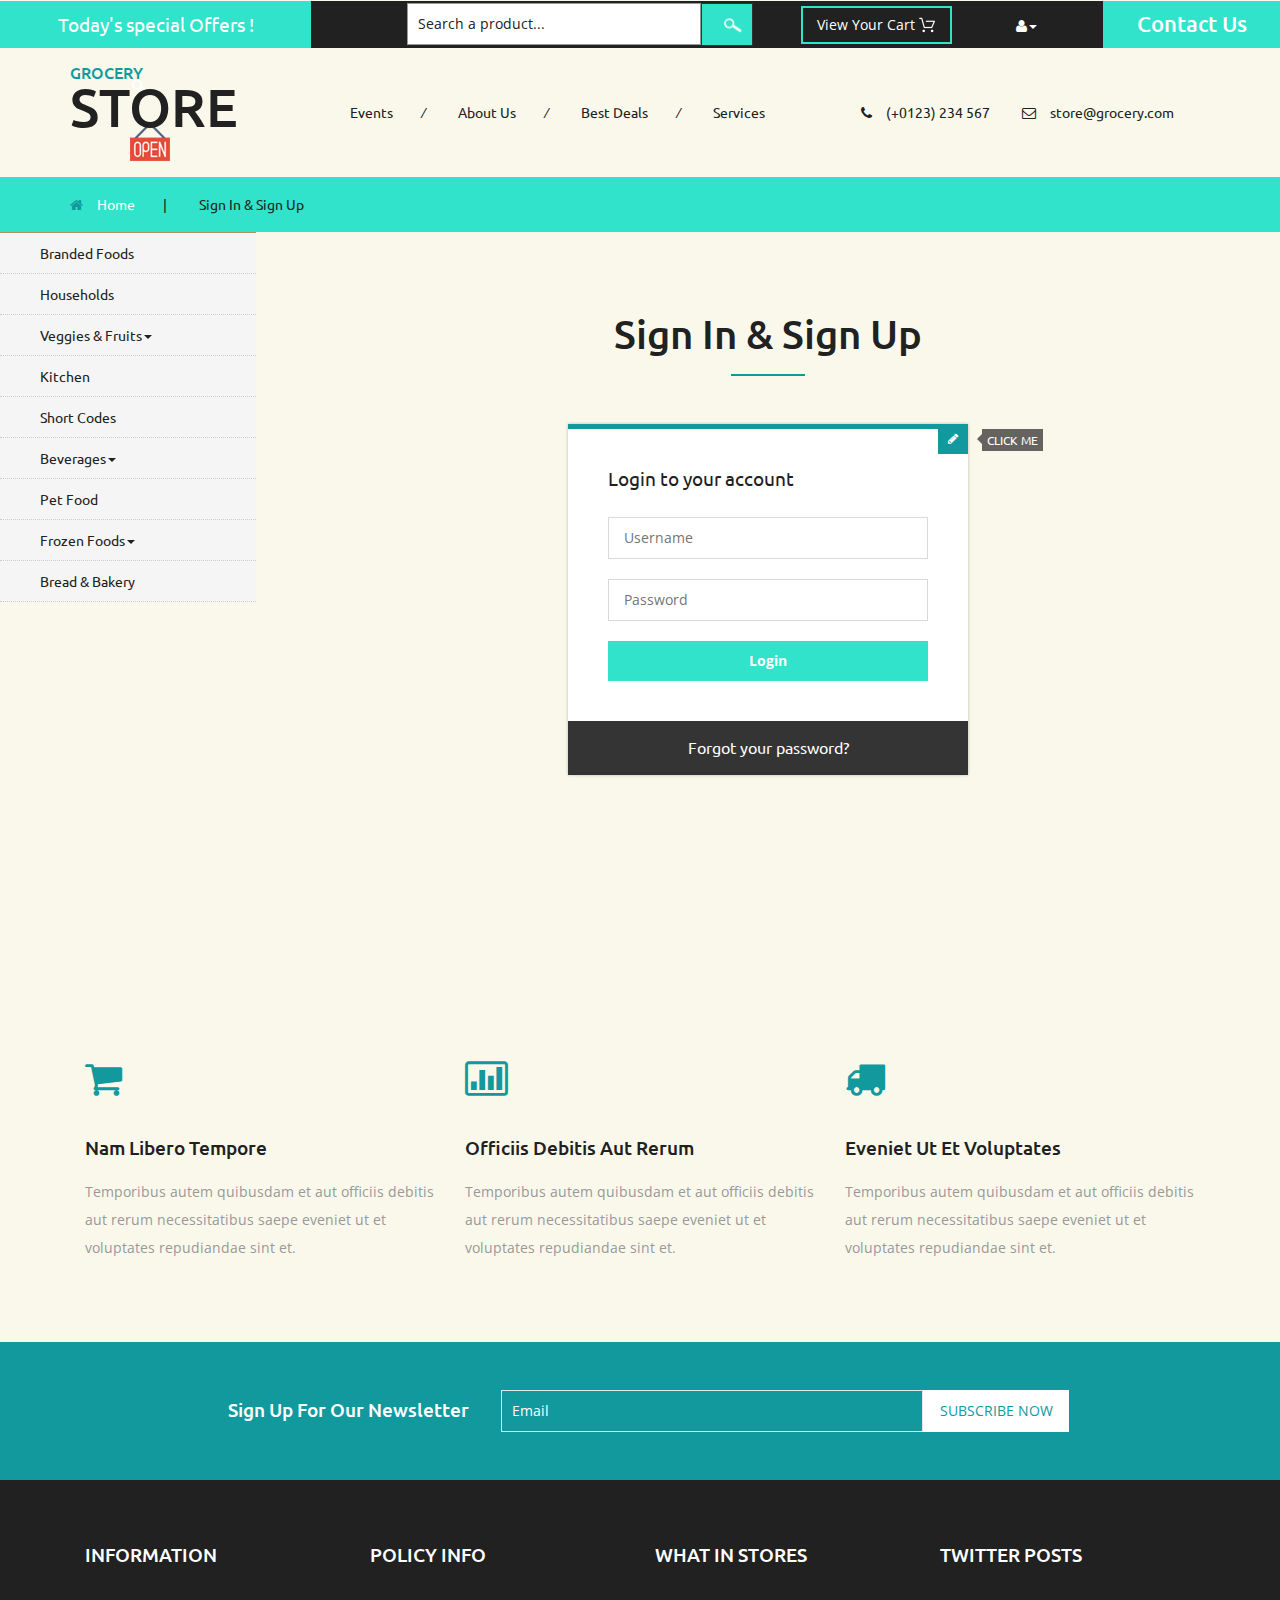
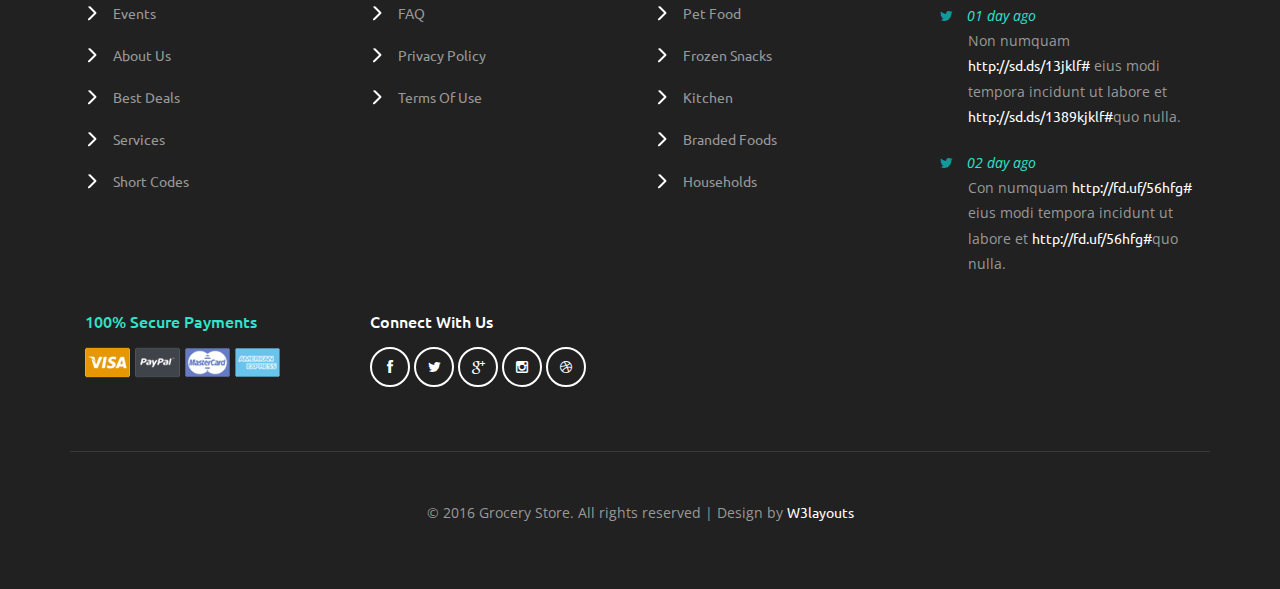
<file: login.html>
<!--
author: W3layouts
author URL: http://w3layouts.com
License: Creative Commons Attribution 3.0 Unported
License URL: http://creativecommons.org/licenses/by/3.0/
-->
<!DOCTYPE html>
<html>
<head>
<title>Grocery Store a Ecommerce Online Shopping Category Flat Bootstrap Responsive Website Template | Sign In & Sign Up :: w3layouts</title>
<!-- for-mobile-apps -->
<meta name="viewport" content="width=device-width, initial-scale=1">
<meta http-equiv="Content-Type" content="text/html; charset=utf-8" />
<meta name="keywords" content="Grocery Store Responsive web template, Bootstrap Web Templates, Flat Web Templates, Android Compatible web template, 
Smartphone Compatible web template, free webdesigns for Nokia, Samsung, LG, SonyEricsson, Motorola web design" />
<script type="application/x-javascript"> addEventListener("load", function() { setTimeout(hideURLbar, 0); }, false);
		function hideURLbar(){ window.scrollTo(0,1); } </script>
<!-- //for-mobile-apps -->
<link href="css/bootstrap.css" rel="stylesheet" type="text/css" media="all" />
<link href="css/style.css" rel="stylesheet" type="text/css" media="all" />
<!-- font-awesome icons -->
<link href="css/font-awesome.css" rel="stylesheet" type="text/css" media="all" /> 
<!-- //font-awesome icons -->
<!-- js -->
<script src="js/jquery-1.11.1.min.js"></script>
<!-- //js -->
<link href='//fonts.googleapis.com/css?family=Ubuntu:400,300,300italic,400italic,500,500italic,700,700italic' rel='stylesheet' type='text/css'>
<link href='//fonts.googleapis.com/css?family=Open+Sans:400,300,300italic,400italic,600,600italic,700,700italic,800,800italic' rel='stylesheet' type='text/css'>
<!-- start-smoth-scrolling -->
<script type="text/javascript" src="js/move-top.js"></script>
<script type="text/javascript" src="js/easing.js"></script>
<script type="text/javascript">
	jQuery(document).ready(function($) {
		$(".scroll").click(function(event){		
			event.preventDefault();
			$('html,body').animate({scrollTop:$(this.hash).offset().top},1000);
		});
	});
</script>
<!-- start-smoth-scrolling -->
</head>
	
<body>
<!-- header -->
	<div class="agileits_header">
		<div class="w3l_offers">
			<a href="products.html">Today's special Offers !</a>
		</div>
		<div class="w3l_search">
			<form action="#" method="post">
				<input type="text" name="Product" value="Search a product..." onfocus="this.value = '';" onblur="if (this.value == '') {this.value = 'Search a product...';}" required="">
				<input type="submit" value=" ">
			</form>
		</div>
		<div class="product_list_header">  
			<form action="#" method="post" class="last">
                <fieldset>
                    <input type="hidden" name="cmd" value="_cart" />
                    <input type="hidden" name="display" value="1" />
                    <input type="submit" name="submit" value="View your cart" class="button" />
                </fieldset>
            </form>
		</div>
		<div class="w3l_header_right">
			<ul>
				<li class="dropdown profile_details_drop">
					<a href="#" class="dropdown-toggle" data-toggle="dropdown"><i class="fa fa-user" aria-hidden="true"></i><span class="caret"></span></a>
					<div class="mega-dropdown-menu">
						<div class="w3ls_vegetables">
							<ul class="dropdown-menu drp-mnu">
								<li><a href="login.html">Login</a></li> 
								<li><a href="login.html">Sign Up</a></li>
							</ul>
						</div>                  
					</div>	
				</li>
			</ul>
		</div>
		<div class="w3l_header_right1">
			<h2><a href="mail.html">Contact Us</a></h2>
		</div>
		<div class="clearfix"> </div>
	</div>
<!-- script-for sticky-nav -->
	<script>
	$(document).ready(function() {
		 var navoffeset=$(".agileits_header").offset().top;
		 $(window).scroll(function(){
			var scrollpos=$(window).scrollTop(); 
			if(scrollpos >=navoffeset){
				$(".agileits_header").addClass("fixed");
			}else{
				$(".agileits_header").removeClass("fixed");
			}
		 });
		 
	});
	</script>
<!-- //script-for sticky-nav -->
	<div class="logo_products">
		<div class="container">
			<div class="w3ls_logo_products_left">
				<h1><a href="index.html"><span>Grocery</span> Store</a></h1>
			</div>
			<div class="w3ls_logo_products_left1">
				<ul class="special_items">
					<li><a href="events.html">Events</a><i>/</i></li>
					<li><a href="about.html">About Us</a><i>/</i></li>
					<li><a href="products.html">Best Deals</a><i>/</i></li>
					<li><a href="services.html">Services</a></li>
				</ul>
			</div>
			<div class="w3ls_logo_products_left1">
				<ul class="phone_email">
					<li><i class="fa fa-phone" aria-hidden="true"></i>(+0123) 234 567</li>
					<li><i class="fa fa-envelope-o" aria-hidden="true"></i><a href="mailto:store@grocery.com">store@grocery.com</a></li>
				</ul>
			</div>
			<div class="clearfix"> </div>
		</div>
	</div>
<!-- //header -->
<!-- products-breadcrumb -->
	<div class="products-breadcrumb">
		<div class="container">
			<ul>
				<li><i class="fa fa-home" aria-hidden="true"></i><a href="index.html">Home</a><span>|</span></li>
				<li>Sign In & Sign Up</li>
			</ul>
		</div>
	</div>
<!-- //products-breadcrumb -->
<!-- banner -->
	<div class="banner">
		<div class="w3l_banner_nav_left">
		<nav class="navbar nav_bottom">
			 <!-- Brand and toggle get grouped for better mobile display -->
			  <div class="navbar-header nav_2">
				  <button type="button" class="navbar-toggle collapsed navbar-toggle1" data-toggle="collapse" data-target="#bs-megadropdown-tabs">
					<span class="sr-only">Toggle navigation</span>
					<span class="icon-bar"></span>
					<span class="icon-bar"></span>
					<span class="icon-bar"></span>
				  </button>
			   </div> 
			   <!-- Collect the nav links, forms, and other content for toggling -->
				<div class="collapse navbar-collapse" id="bs-megadropdown-tabs">
					<ul class="nav navbar-nav nav_1">
						<li><a href="products.html">Branded Foods</a></li>
						<li><a href="household.html">Households</a></li>
						<li class="dropdown mega-dropdown active">
							<a href="#" class="dropdown-toggle" data-toggle="dropdown">Veggies & Fruits<span class="caret"></span></a>				
							<div class="dropdown-menu mega-dropdown-menu w3ls_vegetables_menu">
								<div class="w3ls_vegetables">
									<ul>	
										<li><a href="vegetables.html">Vegetables</a></li>
										<li><a href="vegetables.html">Fruits</a></li>
									</ul>
								</div>                  
							</div>				
						</li>
						<li><a href="kitchen.html">Kitchen</a></li>
						<li><a href="short-codes.html">Short Codes</a></li>
						<li class="dropdown">
							<a href="#" class="dropdown-toggle" data-toggle="dropdown">Beverages<span class="caret"></span></a>
							<div class="dropdown-menu mega-dropdown-menu w3ls_vegetables_menu">
								<div class="w3ls_vegetables">
									<ul>
										<li><a href="drinks.html">Soft Drinks</a></li>
										<li><a href="drinks.html">Juices</a></li>
									</ul>
								</div>                  
							</div>	
						</li>
						<li><a href="pet.html">Pet Food</a></li>
						<li class="dropdown">
							<a href="#" class="dropdown-toggle" data-toggle="dropdown">Frozen Foods<span class="caret"></span></a>
							<div class="dropdown-menu mega-dropdown-menu w3ls_vegetables_menu">
								<div class="w3ls_vegetables">
									<ul>
										<li><a href="frozen.html">Frozen Snacks</a></li>
										<li><a href="frozen.html">Frozen Nonveg</a></li>
									</ul>
								</div>                  
							</div>	
						</li>
						<li><a href="bread.html">Bread & Bakery</a></li>
					</ul>
				 </div><!-- /.navbar-collapse -->
			</nav>
		</div>
		<div class="w3l_banner_nav_right">
<!-- login -->
		<div class="w3_login">
			<h3>Sign In & Sign Up</h3>
			<div class="w3_login_module">
				<div class="module form-module">
				  <div class="toggle"><i class="fa fa-times fa-pencil"></i>
					<div class="tooltip">Click Me</div>
				  </div>
				  <div class="form">
					<h2>Login to your account</h2>
					<form action="#" method="post">
					  <input type="text" name="Username" placeholder="Username" required=" ">
					  <input type="password" name="Password" placeholder="Password" required=" ">
					  <input type="submit" value="Login">
					</form>
				  </div>
				  <div class="form">
					<h2>Create an account</h2>
					<form action="#" method="post">
					  <input type="text" name="Username" placeholder="Username" required=" ">
					  <input type="password" name="Password" placeholder="Password" required=" ">
					  <input type="email" name="Email" placeholder="Email Address" required=" ">
					  <input type="text" name="Phone" placeholder="Phone Number" required=" ">
					  <input type="submit" value="Register">
					</form>
				  </div>
				  <div class="cta"><a href="#">Forgot your password?</a></div>
				</div>
			</div>
			<script>
				$('.toggle').click(function(){
				  // Switches the Icon
				  $(this).children('i').toggleClass('fa-pencil');
				  // Switches the forms  
				  $('.form').animate({
					height: "toggle",
					'padding-top': 'toggle',
					'padding-bottom': 'toggle',
					opacity: "toggle"
				  }, "slow");
				});
			</script>
		</div>
<!-- //login -->
		</div>
		<div class="clearfix"></div>
	</div>
<!-- //banner -->
<!-- newsletter-top-serv-btm -->
	<div class="newsletter-top-serv-btm">
		<div class="container">
			<div class="col-md-4 wthree_news_top_serv_btm_grid">
				<div class="wthree_news_top_serv_btm_grid_icon">
					<i class="fa fa-shopping-cart" aria-hidden="true"></i>
				</div>
				<h3>Nam libero tempore</h3>
				<p>Temporibus autem quibusdam et aut officiis debitis aut rerum necessitatibus 
					saepe eveniet ut et voluptates repudiandae sint et.</p>
			</div>
			<div class="col-md-4 wthree_news_top_serv_btm_grid">
				<div class="wthree_news_top_serv_btm_grid_icon">
					<i class="fa fa-bar-chart" aria-hidden="true"></i>
				</div>
				<h3>officiis debitis aut rerum</h3>
				<p>Temporibus autem quibusdam et aut officiis debitis aut rerum necessitatibus 
					saepe eveniet ut et voluptates repudiandae sint et.</p>
			</div>
			<div class="col-md-4 wthree_news_top_serv_btm_grid">
				<div class="wthree_news_top_serv_btm_grid_icon">
					<i class="fa fa-truck" aria-hidden="true"></i>
				</div>
				<h3>eveniet ut et voluptates</h3>
				<p>Temporibus autem quibusdam et aut officiis debitis aut rerum necessitatibus 
					saepe eveniet ut et voluptates repudiandae sint et.</p>
			</div>
			<div class="clearfix"> </div>
		</div>
	</div>
<!-- //newsletter-top-serv-btm -->
<!-- newsletter -->
	<div class="newsletter">
		<div class="container">
			<div class="w3agile_newsletter_left">
				<h3>sign up for our newsletter</h3>
			</div>
			<div class="w3agile_newsletter_right">
				<form action="#" method="post">
					<input type="email" name="Email" value="Email" onfocus="this.value = '';" onblur="if (this.value == '') {this.value = 'Email';}" required="">
					<input type="submit" value="subscribe now">
				</form>
			</div>
			<div class="clearfix"> </div>
		</div>
	</div>
<!-- //newsletter -->
<!-- footer -->
	<div class="footer">
		<div class="container">
			<div class="col-md-3 w3_footer_grid">
				<h3>information</h3>
				<ul class="w3_footer_grid_list">
					<li><a href="events.html">Events</a></li>
					<li><a href="about.html">About Us</a></li>
					<li><a href="products.html">Best Deals</a></li>
					<li><a href="services.html">Services</a></li>
					<li><a href="short-codes.html">Short Codes</a></li>
				</ul>
			</div>
			<div class="col-md-3 w3_footer_grid">
				<h3>policy info</h3>
				<ul class="w3_footer_grid_list">
					<li><a href="faqs.html">FAQ</a></li>
					<li><a href="privacy.html">privacy policy</a></li>
					<li><a href="privacy.html">terms of use</a></li>
				</ul>
			</div>
			<div class="col-md-3 w3_footer_grid">
				<h3>what in stores</h3>
				<ul class="w3_footer_grid_list">
					<li><a href="pet.html">Pet Food</a></li>
					<li><a href="frozen.html">Frozen Snacks</a></li>
					<li><a href="kitchen.html">Kitchen</a></li>
					<li><a href="products.html">Branded Foods</a></li>
					<li><a href="household.html">Households</a></li>
				</ul>
			</div>
			<div class="col-md-3 w3_footer_grid">
				<h3>twitter posts</h3>
				<ul class="w3_footer_grid_list1">
					<li><label class="fa fa-twitter" aria-hidden="true"></label><i>01 day ago</i><span>Non numquam <a href="#">http://sd.ds/13jklf#</a>
						eius modi tempora incidunt ut labore et
						<a href="#">http://sd.ds/1389kjklf#</a>quo nulla.</span></li>
					<li><label class="fa fa-twitter" aria-hidden="true"></label><i>02 day ago</i><span>Con numquam <a href="#">http://fd.uf/56hfg#</a>
						eius modi tempora incidunt ut labore et
						<a href="#">http://fd.uf/56hfg#</a>quo nulla.</span></li>
				</ul>
			</div>
			<div class="clearfix"> </div>
			<div class="agile_footer_grids">
				<div class="col-md-3 w3_footer_grid agile_footer_grids_w3_footer">
					<div class="w3_footer_grid_bottom">
						<h4>100% secure payments</h4>
						<img src="images/card.png" alt=" " class="img-responsive" />
					</div>
				</div>
				<div class="col-md-3 w3_footer_grid agile_footer_grids_w3_footer">
					<div class="w3_footer_grid_bottom">
						<h5>connect with us</h5>
						<ul class="agileits_social_icons">
							<li><a href="#" class="facebook"><i class="fa fa-facebook" aria-hidden="true"></i></a></li>
							<li><a href="#" class="twitter"><i class="fa fa-twitter" aria-hidden="true"></i></a></li>
							<li><a href="#" class="google"><i class="fa fa-google-plus" aria-hidden="true"></i></a></li>
							<li><a href="#" class="instagram"><i class="fa fa-instagram" aria-hidden="true"></i></a></li>
							<li><a href="#" class="dribbble"><i class="fa fa-dribbble" aria-hidden="true"></i></a></li>
						</ul>
					</div>
				</div>
				<div class="clearfix"> </div>
			</div>
			<div class="wthree_footer_copy">
				<p>© 2016 Grocery Store. All rights reserved | Design by <a href="http://w3layouts.com/">W3layouts</a></p>
			</div>
		</div>
	</div>
<!-- //footer -->
<!-- Bootstrap Core JavaScript -->
<script src="js/bootstrap.min.js"></script>
<script>
$(document).ready(function(){
    $(".dropdown").hover(            
        function() {
            $('.dropdown-menu', this).stop( true, true ).slideDown("fast");
            $(this).toggleClass('open');        
        },
        function() {
            $('.dropdown-menu', this).stop( true, true ).slideUp("fast");
            $(this).toggleClass('open');       
        }
    );
});
</script>
<!-- here stars scrolling icon -->
	<script type="text/javascript">
		$(document).ready(function() {
			/*
				var defaults = {
				containerID: 'toTop', // fading element id
				containerHoverID: 'toTopHover', // fading element hover id
				scrollSpeed: 1200,
				easingType: 'linear' 
				};
			*/
								
			$().UItoTop({ easingType: 'easeOutQuart' });
								
			});
	</script>
<!-- //here ends scrolling icon -->
<script src="js/minicart.min.js"></script>
<script>
	// Mini Cart
	paypal.minicart.render({
		action: '#'
	});

	if (~window.location.search.indexOf('reset=true')) {
		paypal.minicart.reset();
	}
</script>
</body>
</html>
</file>
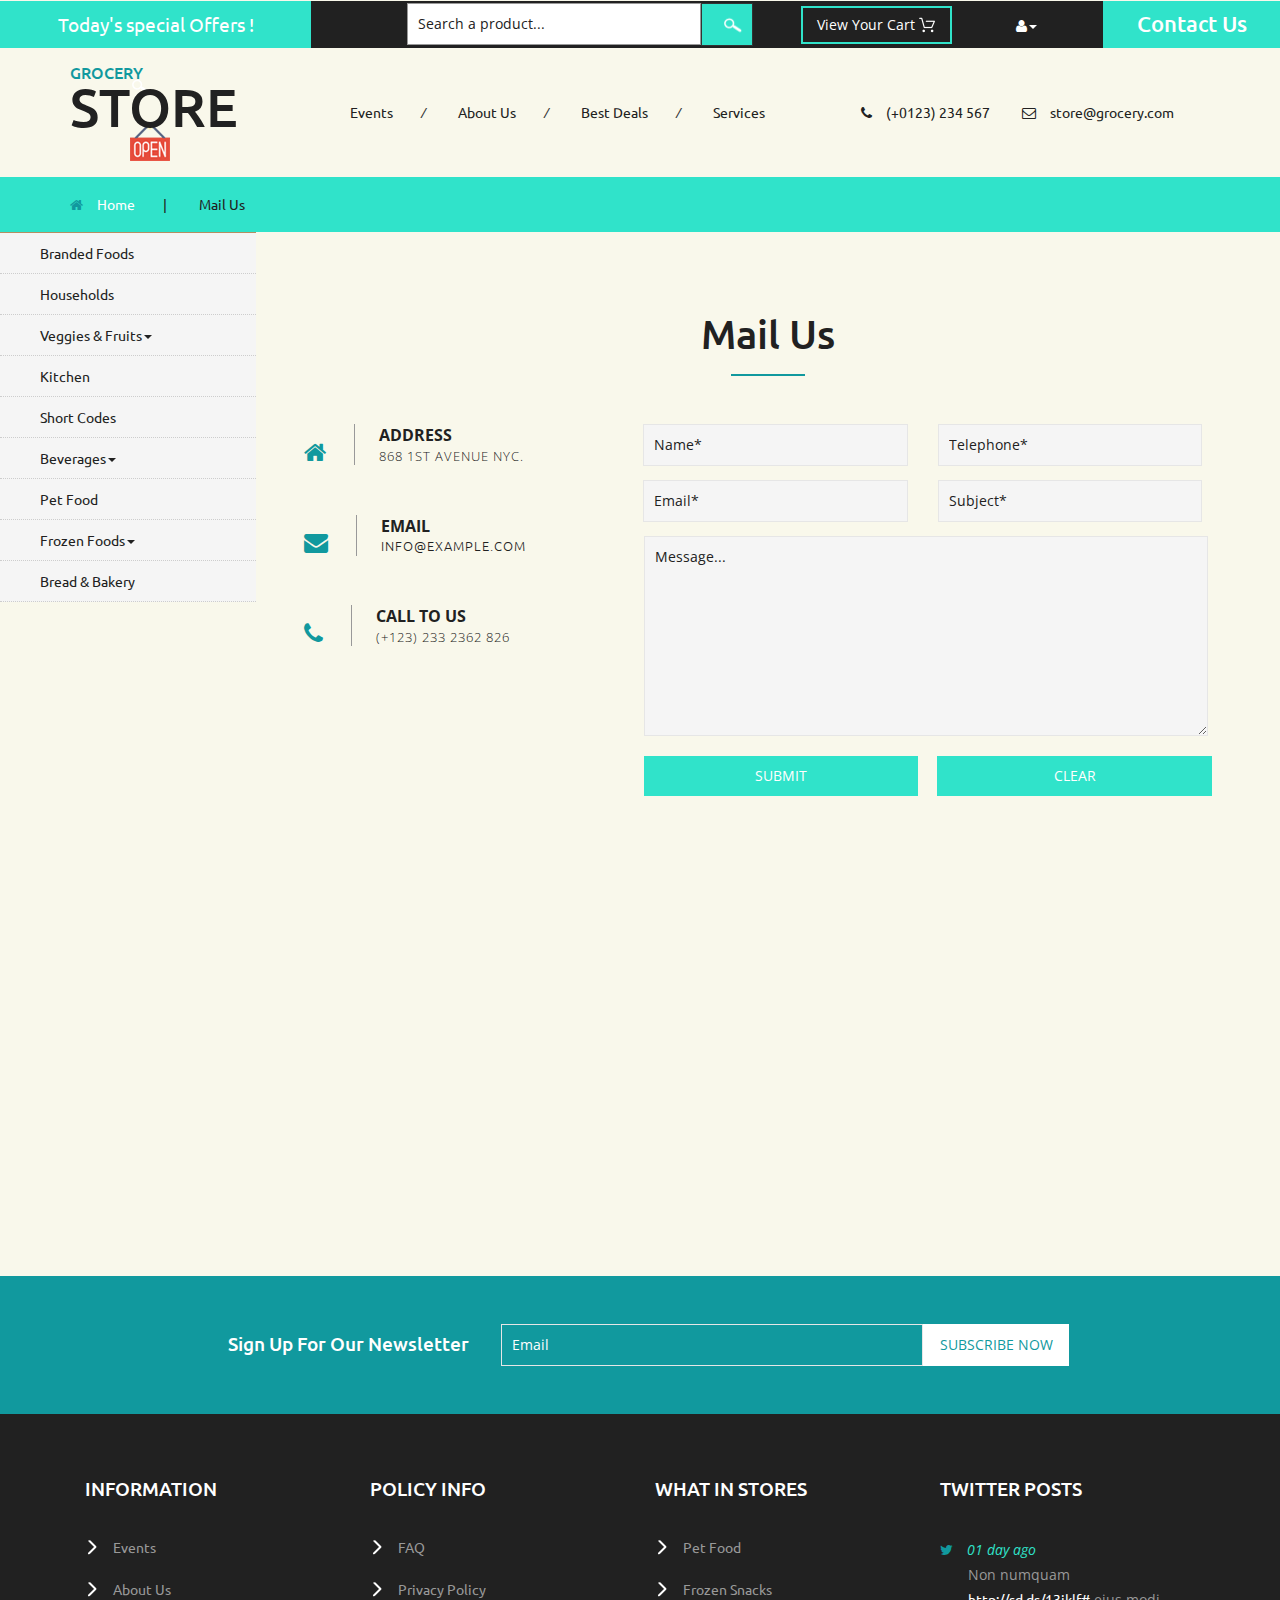
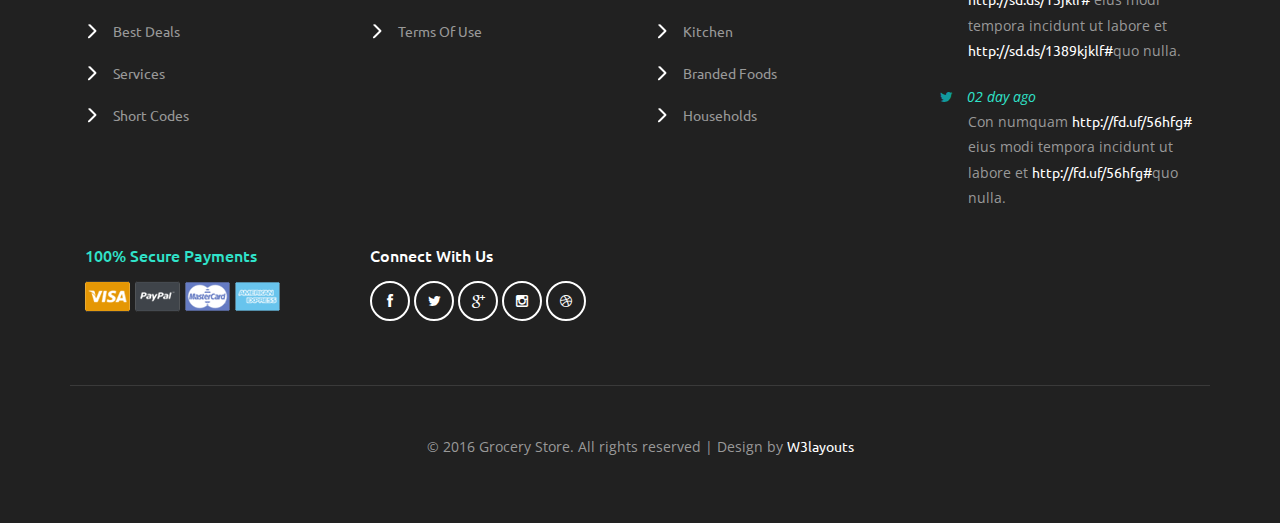
<file: mail.html>
<!--
author: W3layouts
author URL: http://w3layouts.com
License: Creative Commons Attribution 3.0 Unported
License URL: http://creativecommons.org/licenses/by/3.0/
-->
<!DOCTYPE html>
<html>
<head>
<title>Grocery Store a Ecommerce Online Shopping Category Flat Bootstrap Responsive Website Template | Mail Us :: w3layouts</title>
<!-- for-mobile-apps -->
<meta name="viewport" content="width=device-width, initial-scale=1">
<meta http-equiv="Content-Type" content="text/html; charset=utf-8" />
<meta name="keywords" content="Grocery Store Responsive web template, Bootstrap Web Templates, Flat Web Templates, Android Compatible web template, 
Smartphone Compatible web template, free webdesigns for Nokia, Samsung, LG, SonyEricsson, Motorola web design" />
<script type="application/x-javascript"> addEventListener("load", function() { setTimeout(hideURLbar, 0); }, false);
		function hideURLbar(){ window.scrollTo(0,1); } </script>
<!-- //for-mobile-apps -->
<link href="css/bootstrap.css" rel="stylesheet" type="text/css" media="all" />
<link href="css/style.css" rel="stylesheet" type="text/css" media="all" />
<!-- font-awesome icons -->
<link href="css/font-awesome.css" rel="stylesheet" type="text/css" media="all" /> 
<!-- //font-awesome icons -->
<!-- js -->
<script src="js/jquery-1.11.1.min.js"></script>
<!-- //js -->
<link href='//fonts.googleapis.com/css?family=Ubuntu:400,300,300italic,400italic,500,500italic,700,700italic' rel='stylesheet' type='text/css'>
<link href='//fonts.googleapis.com/css?family=Open+Sans:400,300,300italic,400italic,600,600italic,700,700italic,800,800italic' rel='stylesheet' type='text/css'>
<!-- start-smoth-scrolling -->
<script type="text/javascript" src="js/move-top.js"></script>
<script type="text/javascript" src="js/easing.js"></script>
<script type="text/javascript">
	jQuery(document).ready(function($) {
		$(".scroll").click(function(event){		
			event.preventDefault();
			$('html,body').animate({scrollTop:$(this.hash).offset().top},1000);
		});
	});
</script>
<!-- start-smoth-scrolling -->
</head>
	
<body>
<!-- header -->
	<div class="agileits_header">
		<div class="w3l_offers">
			<a href="products.html">Today's special Offers !</a>
		</div>
		<div class="w3l_search">
			<form action="#" method="post">
				<input type="text" name="Product" value="Search a product..." onfocus="this.value = '';" onblur="if (this.value == '') {this.value = 'Search a product...';}" required="">
				<input type="submit" value=" ">
			</form>
		</div>
		<div class="product_list_header">  
			<form action="#" method="post" class="last">
                <fieldset>
                    <input type="hidden" name="cmd" value="_cart" />
                    <input type="hidden" name="display" value="1" />
                    <input type="submit" name="submit" value="View your cart" class="button" />
                </fieldset>
            </form>
		</div>
		<div class="w3l_header_right">
			<ul>
				<li class="dropdown profile_details_drop">
					<a href="#" class="dropdown-toggle" data-toggle="dropdown"><i class="fa fa-user" aria-hidden="true"></i><span class="caret"></span></a>
					<div class="mega-dropdown-menu">
						<div class="w3ls_vegetables">
							<ul class="dropdown-menu drp-mnu">
								<li><a href="login.html">Login</a></li> 
								<li><a href="login.html">Sign Up</a></li>
							</ul>
						</div>                  
					</div>	
				</li>
			</ul>
		</div>
		<div class="w3l_header_right1">
			<h2><a href="mail.html">Contact Us</a></h2>
		</div>
		<div class="clearfix"> </div>
	</div>
<!-- script-for sticky-nav -->
	<script>
	$(document).ready(function() {
		 var navoffeset=$(".agileits_header").offset().top;
		 $(window).scroll(function(){
			var scrollpos=$(window).scrollTop(); 
			if(scrollpos >=navoffeset){
				$(".agileits_header").addClass("fixed");
			}else{
				$(".agileits_header").removeClass("fixed");
			}
		 });
		 
	});
	</script>
<!-- //script-for sticky-nav -->
	<div class="logo_products">
		<div class="container">
			<div class="w3ls_logo_products_left">
				<h1><a href="index.html"><span>Grocery</span> Store</a></h1>
			</div>
			<div class="w3ls_logo_products_left1">
				<ul class="special_items">
					<li><a href="events.html">Events</a><i>/</i></li>
					<li><a href="about.html">About Us</a><i>/</i></li>
					<li><a href="products.html">Best Deals</a><i>/</i></li>
					<li><a href="services.html">Services</a></li>
				</ul>
			</div>
			<div class="w3ls_logo_products_left1">
				<ul class="phone_email">
					<li><i class="fa fa-phone" aria-hidden="true"></i>(+0123) 234 567</li>
					<li><i class="fa fa-envelope-o" aria-hidden="true"></i><a href="mailto:store@grocery.com">store@grocery.com</a></li>
				</ul>
			</div>
			<div class="clearfix"> </div>
		</div>
	</div>
<!-- //header -->
<!-- products-breadcrumb -->
	<div class="products-breadcrumb">
		<div class="container">
			<ul>
				<li><i class="fa fa-home" aria-hidden="true"></i><a href="index.html">Home</a><span>|</span></li>
				<li>Mail Us</li>
			</ul>
		</div>
	</div>
<!-- //products-breadcrumb -->
<!-- banner -->
	<div class="banner">
		<div class="w3l_banner_nav_left">
			<nav class="navbar nav_bottom">
			 <!-- Brand and toggle get grouped for better mobile display -->
			  <div class="navbar-header nav_2">
				  <button type="button" class="navbar-toggle collapsed navbar-toggle1" data-toggle="collapse" data-target="#bs-megadropdown-tabs">
					<span class="sr-only">Toggle navigation</span>
					<span class="icon-bar"></span>
					<span class="icon-bar"></span>
					<span class="icon-bar"></span>
				  </button>
			   </div> 
			   <!-- Collect the nav links, forms, and other content for toggling -->
				<div class="collapse navbar-collapse" id="bs-megadropdown-tabs">
					<ul class="nav navbar-nav nav_1">
						<li><a href="products.html">Branded Foods</a></li>
						<li><a href="household.html">Households</a></li>
						<li class="dropdown mega-dropdown active">
							<a href="#" class="dropdown-toggle" data-toggle="dropdown">Veggies & Fruits<span class="caret"></span></a>				
							<div class="dropdown-menu mega-dropdown-menu w3ls_vegetables_menu">
								<div class="w3ls_vegetables">
									<ul>	
										<li><a href="vegetables.html">Vegetables</a></li>
										<li><a href="vegetables.html">Fruits</a></li>
									</ul>
								</div>                  
							</div>				
						</li>
						<li><a href="kitchen.html">Kitchen</a></li>
						<li><a href="short-codes.html">Short Codes</a></li>
						<li class="dropdown">
							<a href="#" class="dropdown-toggle" data-toggle="dropdown">Beverages<span class="caret"></span></a>
							<div class="dropdown-menu mega-dropdown-menu w3ls_vegetables_menu">
								<div class="w3ls_vegetables">
									<ul>
										<li><a href="drinks.html">Soft Drinks</a></li>
										<li><a href="drinks.html">Juices</a></li>
									</ul>
								</div>                  
							</div>	
						</li>
						<li><a href="pet.html">Pet Food</a></li>
						<li class="dropdown">
							<a href="#" class="dropdown-toggle" data-toggle="dropdown">Frozen Foods<span class="caret"></span></a>
							<div class="dropdown-menu mega-dropdown-menu w3ls_vegetables_menu">
								<div class="w3ls_vegetables">
									<ul>
										<li><a href="frozen.html">Frozen Snacks</a></li>
										<li><a href="frozen.html">Frozen Nonveg</a></li>
									</ul>
								</div>                  
							</div>	
						</li>
						<li><a href="bread.html">Bread & Bakery</a></li>
					</ul>
				 </div><!-- /.navbar-collapse -->
			</nav>
		</div>
		<div class="w3l_banner_nav_right">
<!-- mail -->
		<div class="mail">
			<h3>Mail Us</h3>
			<div class="agileinfo_mail_grids">
				<div class="col-md-4 agileinfo_mail_grid_left">
					<ul>
						<li><i class="fa fa-home" aria-hidden="true"></i></li>
						<li>address<span>868 1st Avenue NYC.</span></li>
					</ul>
					<ul>
						<li><i class="fa fa-envelope" aria-hidden="true"></i></li>
						<li>email<span><a href="mailto:info@example.com">info@example.com</a></span></li>
					</ul>
					<ul>
						<li><i class="fa fa-phone" aria-hidden="true"></i></li>
						<li>call to us<span>(+123) 233 2362 826</span></li>
					</ul>
				</div>
				<div class="col-md-8 agileinfo_mail_grid_right">
					<form action="#" method="post">
						<div class="col-md-6 wthree_contact_left_grid">
							<input type="text" name="Name" value="Name*" onfocus="this.value = '';" onblur="if (this.value == '') {this.value = 'Name*';}" required="">
							<input type="email" name="Email" value="Email*" onfocus="this.value = '';" onblur="if (this.value == '') {this.value = 'Email*';}" required="">
						</div>
						<div class="col-md-6 wthree_contact_left_grid">
							<input type="text" name="Telephone" value="Telephone*" onfocus="this.value = '';" onblur="if (this.value == '') {this.value = 'Telephone*';}" required="">
							<input type="text" name="Subject" value="Subject*" onfocus="this.value = '';" onblur="if (this.value == '') {this.value = 'Subject*';}" required="">
						</div>
						<div class="clearfix"> </div>
						<textarea  name="Message" onfocus="this.value = '';" onblur="if (this.value == '') {this.value = 'Message...';}" required="">Message...</textarea>
						<input type="submit" value="Submit">
						<input type="reset" value="Clear">
					</form>
				</div>
				<div class="clearfix"> </div>
			</div>
		</div>
<!-- //mail -->
		</div>
		<div class="clearfix"></div>
	</div>
<!-- //banner -->
<!-- map -->
	<div class="map">
		<iframe src="https://www.google.com/maps/embed?pb=!1m16!1m12!1m3!1d96748.15352429623!2d-74.25419879353115!3d40.731667701988506!2m3!1f0!2f0!3f0!3m2!1i1024!2i768!4f13.1!2m1!1sshopping+mall+in+New+York%2C+NY%2C+United+States!5e0!3m2!1sen!2sin!4v1467205237951" style="border:0"></iframe>
	</div>
<!-- //map -->
<!-- newsletter -->
	<div class="newsletter">
		<div class="container">
			<div class="w3agile_newsletter_left">
				<h3>sign up for our newsletter</h3>
			</div>
			<div class="w3agile_newsletter_right">
				<form action="#" method="post">
					<input type="email" name="Email" value="Email" onfocus="this.value = '';" onblur="if (this.value == '') {this.value = 'Email';}" required="">
					<input type="submit" value="subscribe now">
				</form>
			</div>
			<div class="clearfix"> </div>
		</div>
	</div>
<!-- //newsletter -->
<!-- footer -->
	<div class="footer">
		<div class="container">
			<div class="col-md-3 w3_footer_grid">
				<h3>information</h3>
				<ul class="w3_footer_grid_list">
					<li><a href="events.html">Events</a></li>
					<li><a href="about.html">About Us</a></li>
					<li><a href="products.html">Best Deals</a></li>
					<li><a href="services.html">Services</a></li>
					<li><a href="short-codes.html">Short Codes</a></li>
				</ul>
			</div>
			<div class="col-md-3 w3_footer_grid">
				<h3>policy info</h3>
				<ul class="w3_footer_grid_list">
					<li><a href="faqs.html">FAQ</a></li>
					<li><a href="privacy.html">privacy policy</a></li>
					<li><a href="privacy.html">terms of use</a></li>
				</ul>
			</div>
			<div class="col-md-3 w3_footer_grid">
				<h3>what in stores</h3>
				<ul class="w3_footer_grid_list">
					<li><a href="pet.html">Pet Food</a></li>
					<li><a href="frozen.html">Frozen Snacks</a></li>
					<li><a href="kitchen.html">Kitchen</a></li>
					<li><a href="products.html">Branded Foods</a></li>
					<li><a href="household.html">Households</a></li>
				</ul>
			</div>
			<div class="col-md-3 w3_footer_grid">
				<h3>twitter posts</h3>
				<ul class="w3_footer_grid_list1">
					<li><label class="fa fa-twitter" aria-hidden="true"></label><i>01 day ago</i><span>Non numquam <a href="#">http://sd.ds/13jklf#</a>
						eius modi tempora incidunt ut labore et
						<a href="#">http://sd.ds/1389kjklf#</a>quo nulla.</span></li>
					<li><label class="fa fa-twitter" aria-hidden="true"></label><i>02 day ago</i><span>Con numquam <a href="#">http://fd.uf/56hfg#</a>
						eius modi tempora incidunt ut labore et
						<a href="#">http://fd.uf/56hfg#</a>quo nulla.</span></li>
				</ul>
			</div>
			<div class="clearfix"> </div>
			<div class="agile_footer_grids">
				<div class="col-md-3 w3_footer_grid agile_footer_grids_w3_footer">
					<div class="w3_footer_grid_bottom">
						<h4>100% secure payments</h4>
						<img src="images/card.png" alt=" " class="img-responsive" />
					</div>
				</div>
				<div class="col-md-3 w3_footer_grid agile_footer_grids_w3_footer">
					<div class="w3_footer_grid_bottom">
						<h5>connect with us</h5>
						<ul class="agileits_social_icons">
							<li><a href="#" class="facebook"><i class="fa fa-facebook" aria-hidden="true"></i></a></li>
							<li><a href="#" class="twitter"><i class="fa fa-twitter" aria-hidden="true"></i></a></li>
							<li><a href="#" class="google"><i class="fa fa-google-plus" aria-hidden="true"></i></a></li>
							<li><a href="#" class="instagram"><i class="fa fa-instagram" aria-hidden="true"></i></a></li>
							<li><a href="#" class="dribbble"><i class="fa fa-dribbble" aria-hidden="true"></i></a></li>
						</ul>
					</div>
				</div>
				<div class="clearfix"> </div>
			</div>
			<div class="wthree_footer_copy">
				<p>© 2016 Grocery Store. All rights reserved | Design by <a href="http://w3layouts.com/">W3layouts</a></p>
			</div>
		</div>
	</div>
<!-- //footer -->
<!-- Bootstrap Core JavaScript -->
<script src="js/bootstrap.min.js"></script>
<script>
$(document).ready(function(){
    $(".dropdown").hover(            
        function() {
            $('.dropdown-menu', this).stop( true, true ).slideDown("fast");
            $(this).toggleClass('open');        
        },
        function() {
            $('.dropdown-menu', this).stop( true, true ).slideUp("fast");
            $(this).toggleClass('open');       
        }
    );
});
</script>
<!-- here stars scrolling icon -->
	<script type="text/javascript">
		$(document).ready(function() {
			/*
				var defaults = {
				containerID: 'toTop', // fading element id
				containerHoverID: 'toTopHover', // fading element hover id
				scrollSpeed: 1200,
				easingType: 'linear' 
				};
			*/
								
			$().UItoTop({ easingType: 'easeOutQuart' });
								
			});
	</script>
<!-- //here ends scrolling icon -->
<script src="js/minicart.min.js"></script>
<script>
	// Mini Cart
	paypal.minicart.render({
		action: '#'
	});

	if (~window.location.search.indexOf('reset=true')) {
		paypal.minicart.reset();
	}
</script>
</body>
</html>
</file>
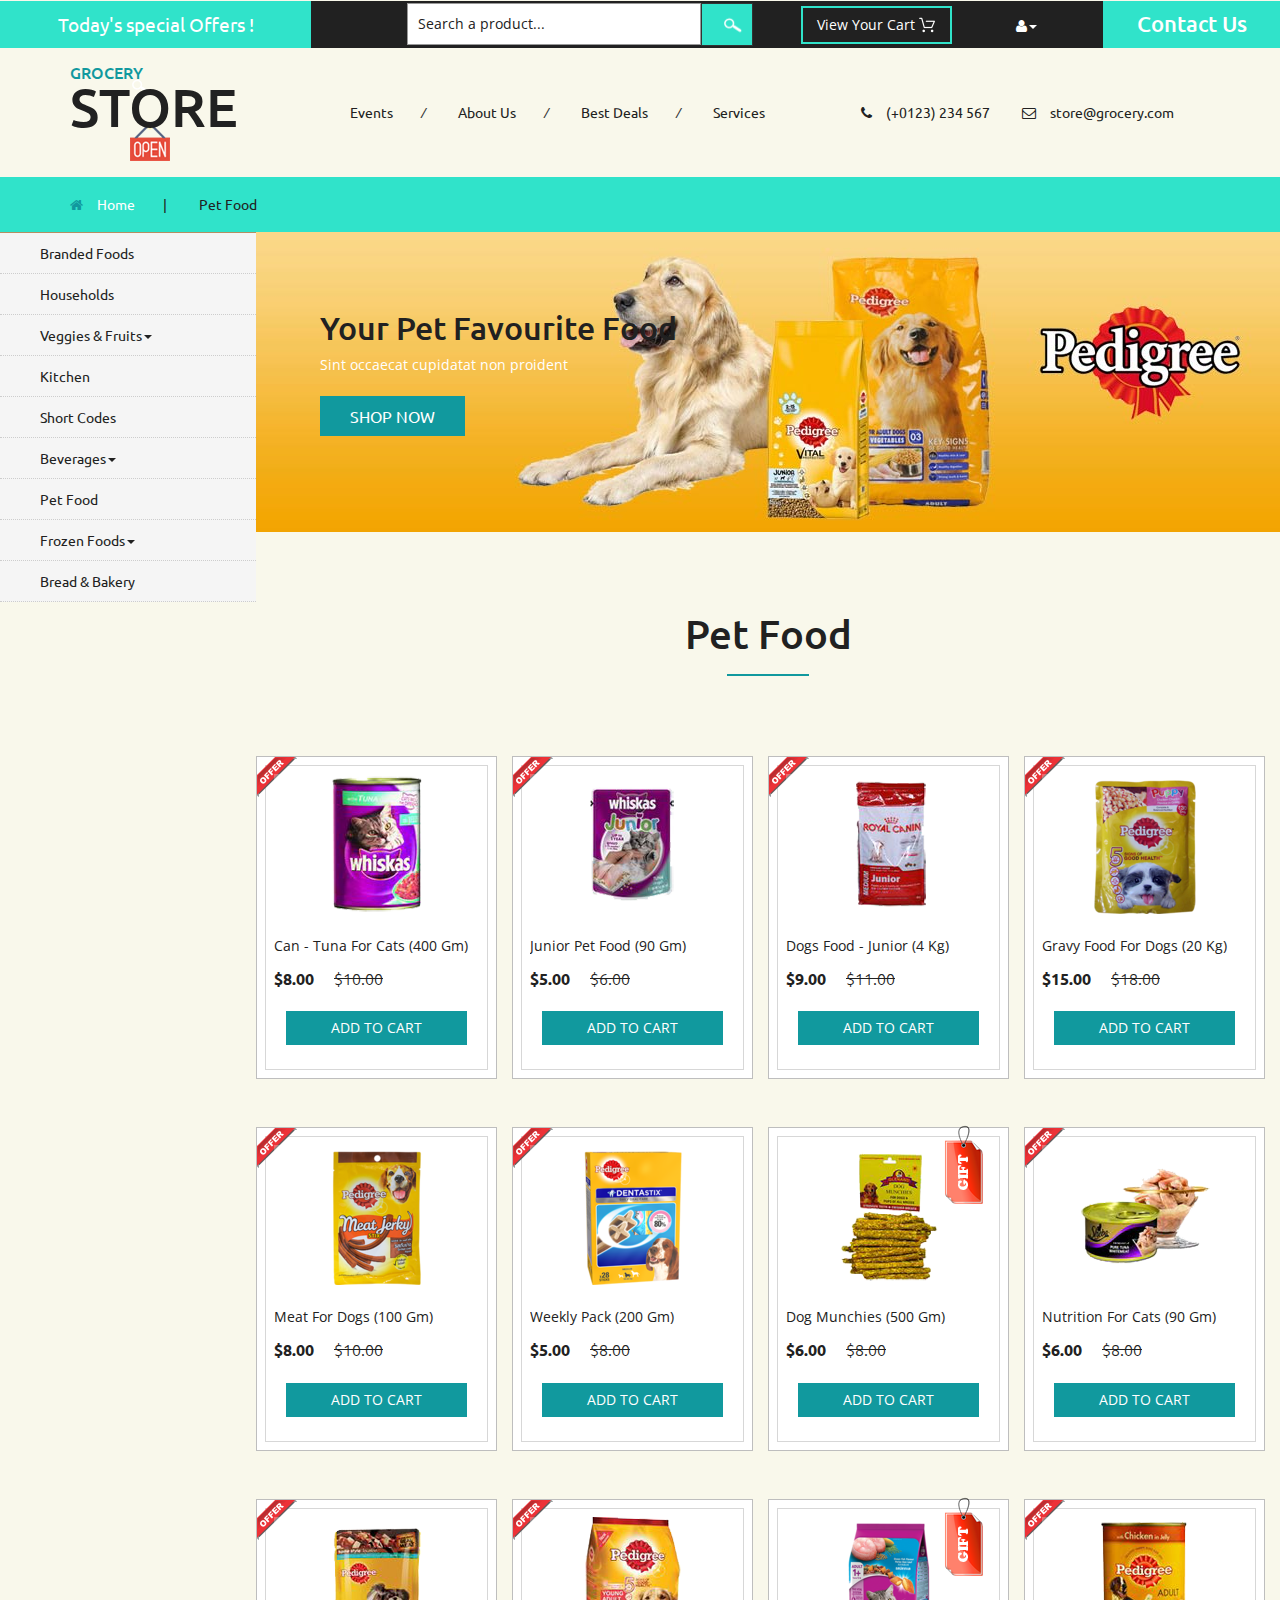
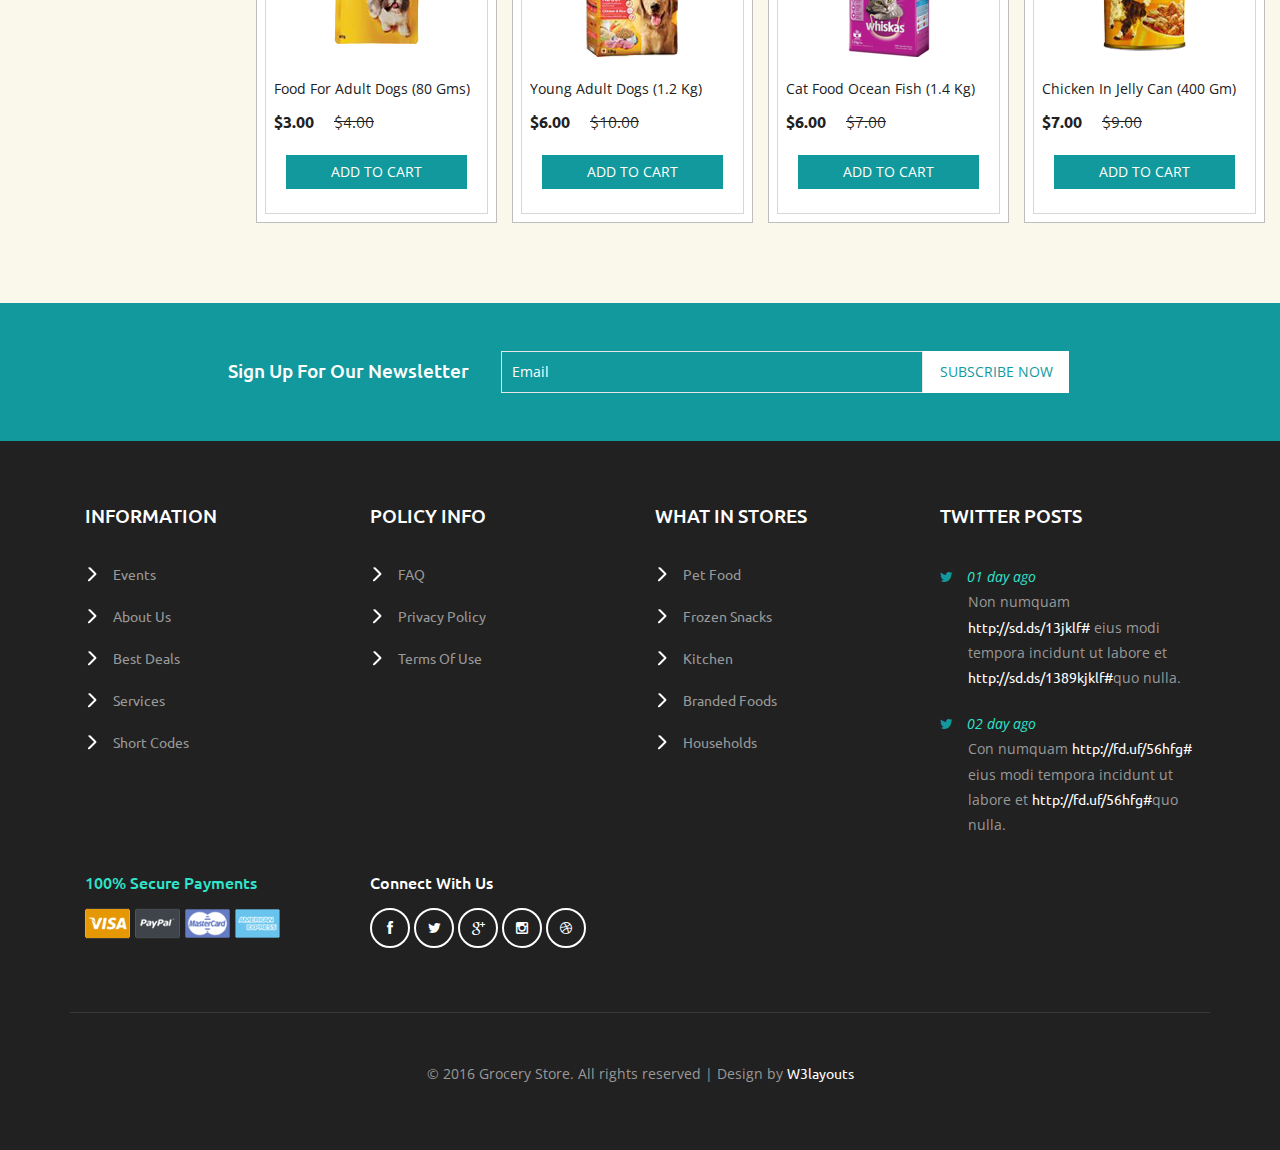
<file: pet.html>
<!--
author: W3layouts
author URL: http://w3layouts.com
License: Creative Commons Attribution 3.0 Unported
License URL: http://creativecommons.org/licenses/by/3.0/
-->
<!DOCTYPE html>
<html>
<head>
<title>Grocery Store a Ecommerce Online Shopping Category Flat Bootstrap Responsive Website Template | Pet Food :: w3layouts</title>
<!-- for-mobile-apps -->
<meta name="viewport" content="width=device-width, initial-scale=1">
<meta http-equiv="Content-Type" content="text/html; charset=utf-8" />
<meta name="keywords" content="Grocery Store Responsive web template, Bootstrap Web Templates, Flat Web Templates, Android Compatible web template, 
Smartphone Compatible web template, free webdesigns for Nokia, Samsung, LG, SonyEricsson, Motorola web design" />
<script type="application/x-javascript"> addEventListener("load", function() { setTimeout(hideURLbar, 0); }, false);
		function hideURLbar(){ window.scrollTo(0,1); } </script>
<!-- //for-mobile-apps -->
<link href="css/bootstrap.css" rel="stylesheet" type="text/css" media="all" />
<link href="css/style.css" rel="stylesheet" type="text/css" media="all" />
<!-- font-awesome icons -->
<link href="css/font-awesome.css" rel="stylesheet" type="text/css" media="all" /> 
<!-- //font-awesome icons -->
<!-- js -->
<script src="js/jquery-1.11.1.min.js"></script>
<!-- //js -->
<link href='//fonts.googleapis.com/css?family=Ubuntu:400,300,300italic,400italic,500,500italic,700,700italic' rel='stylesheet' type='text/css'>
<link href='//fonts.googleapis.com/css?family=Open+Sans:400,300,300italic,400italic,600,600italic,700,700italic,800,800italic' rel='stylesheet' type='text/css'>
<!-- start-smoth-scrolling -->
<script type="text/javascript" src="js/move-top.js"></script>
<script type="text/javascript" src="js/easing.js"></script>
<script type="text/javascript">
	jQuery(document).ready(function($) {
		$(".scroll").click(function(event){		
			event.preventDefault();
			$('html,body').animate({scrollTop:$(this.hash).offset().top},1000);
		});
	});
</script>
<!-- start-smoth-scrolling -->
</head>
	
<body>
<!-- header -->
	<div class="agileits_header">
		<div class="w3l_offers">
			<a href="products.html">Today's special Offers !</a>
		</div>
		<div class="w3l_search">
			<form action="#" method="post">
				<input type="text" name="Product" value="Search a product..." onfocus="this.value = '';" onblur="if (this.value == '') {this.value = 'Search a product...';}" required="">
				<input type="submit" value=" ">
			</form>
		</div>
		<div class="product_list_header">  
			<form action="#" method="post" class="last">
                <fieldset>
                    <input type="hidden" name="cmd" value="_cart" />
                    <input type="hidden" name="display" value="1" />
                    <input type="submit" name="submit" value="View your cart" class="button" />
                </fieldset>
            </form>
		</div>
		<div class="w3l_header_right">
			<ul>
				<li class="dropdown profile_details_drop">
					<a href="#" class="dropdown-toggle" data-toggle="dropdown"><i class="fa fa-user" aria-hidden="true"></i><span class="caret"></span></a>
					<div class="mega-dropdown-menu">
						<div class="w3ls_vegetables">
							<ul class="dropdown-menu drp-mnu">
								<li><a href="login.html">Login</a></li> 
								<li><a href="login.html">Sign Up</a></li>
							</ul>
						</div>                  
					</div>	
				</li>
			</ul>
		</div>
		<div class="w3l_header_right1">
			<h2><a href="mail.html">Contact Us</a></h2>
		</div>
		<div class="clearfix"> </div>
	</div>
<!-- script-for sticky-nav -->
	<script>
	$(document).ready(function() {
		 var navoffeset=$(".agileits_header").offset().top;
		 $(window).scroll(function(){
			var scrollpos=$(window).scrollTop(); 
			if(scrollpos >=navoffeset){
				$(".agileits_header").addClass("fixed");
			}else{
				$(".agileits_header").removeClass("fixed");
			}
		 });
		 
	});
	</script>
<!-- //script-for sticky-nav -->
	<div class="logo_products">
		<div class="container">
			<div class="w3ls_logo_products_left">
				<h1><a href="index.html"><span>Grocery</span> Store</a></h1>
			</div>
			<div class="w3ls_logo_products_left1">
				<ul class="special_items">
					<li><a href="events.html">Events</a><i>/</i></li>
					<li><a href="about.html">About Us</a><i>/</i></li>
					<li><a href="products.html">Best Deals</a><i>/</i></li>
					<li><a href="services.html">Services</a></li>
				</ul>
			</div>
			<div class="w3ls_logo_products_left1">
				<ul class="phone_email">
					<li><i class="fa fa-phone" aria-hidden="true"></i>(+0123) 234 567</li>
					<li><i class="fa fa-envelope-o" aria-hidden="true"></i><a href="mailto:store@grocery.com">store@grocery.com</a></li>
				</ul>
			</div>
			<div class="clearfix"> </div>
		</div>
	</div>
<!-- //header -->
<!-- products-breadcrumb -->
	<div class="products-breadcrumb">
		<div class="container">
			<ul>
				<li><i class="fa fa-home" aria-hidden="true"></i><a href="index.html">Home</a><span>|</span></li>
				<li>Pet Food</li>
			</ul>
		</div>
	</div>
<!-- //products-breadcrumb -->
<!-- banner -->
	<div class="banner">
		<div class="w3l_banner_nav_left">
			<nav class="navbar nav_bottom">
			 <!-- Brand and toggle get grouped for better mobile display -->
			  <div class="navbar-header nav_2">
				  <button type="button" class="navbar-toggle collapsed navbar-toggle1" data-toggle="collapse" data-target="#bs-megadropdown-tabs">
					<span class="sr-only">Toggle navigation</span>
					<span class="icon-bar"></span>
					<span class="icon-bar"></span>
					<span class="icon-bar"></span>
				  </button>
			   </div> 
			   <!-- Collect the nav links, forms, and other content for toggling -->
				<div class="collapse navbar-collapse" id="bs-megadropdown-tabs">
					<ul class="nav navbar-nav nav_1">
						<li><a href="products.html">Branded Foods</a></li>
						<li><a href="household.html">Households</a></li>
						<li class="dropdown mega-dropdown active">
							<a href="#" class="dropdown-toggle" data-toggle="dropdown">Veggies & Fruits<span class="caret"></span></a>				
							<div class="dropdown-menu mega-dropdown-menu w3ls_vegetables_menu">
								<div class="w3ls_vegetables">
									<ul>	
										<li><a href="vegetables.html">Vegetables</a></li>
										<li><a href="vegetables.html">Fruits</a></li>
									</ul>
								</div>                  
							</div>				
						</li>
						<li><a href="kitchen.html">Kitchen</a></li>
						<li><a href="short-codes.html">Short Codes</a></li>
						<li class="dropdown">
							<a href="#" class="dropdown-toggle" data-toggle="dropdown">Beverages<span class="caret"></span></a>
							<div class="dropdown-menu mega-dropdown-menu w3ls_vegetables_menu">
								<div class="w3ls_vegetables">
									<ul>
										<li><a href="drinks.html">Soft Drinks</a></li>
										<li><a href="drinks.html">Juices</a></li>
									</ul>
								</div>                  
							</div>	
						</li>
						<li><a href="pet.html">Pet Food</a></li>
						<li class="dropdown">
							<a href="#" class="dropdown-toggle" data-toggle="dropdown">Frozen Foods<span class="caret"></span></a>
							<div class="dropdown-menu mega-dropdown-menu w3ls_vegetables_menu">
								<div class="w3ls_vegetables">
									<ul>
										<li><a href="frozen.html">Frozen Snacks</a></li>
										<li><a href="frozen.html">Frozen Nonveg</a></li>
									</ul>
								</div>                  
							</div>	
						</li>
						<li><a href="bread.html">Bread & Bakery</a></li>
					</ul>
				 </div><!-- /.navbar-collapse -->
			</nav>
		</div>
		<div class="w3l_banner_nav_right">
			<div class="w3l_banner_nav_right_banner9 w3l_banner_nav_right_banner_pet">
				<h4>Your Pet Favourite Food</h4>
				<p>Sint occaecat cupidatat non proident</p>
				<a href="single.html">Shop Now</a>
			</div>
			<div class="w3ls_w3l_banner_nav_right_grid w3ls_w3l_banner_nav_right_grid_sub">
				<h3 class="w3l_fruit">Pet Food</h3>
				<div class="w3ls_w3l_banner_nav_right_grid1 w3ls_w3l_banner_nav_right_grid1_veg">
					<div class="col-md-3 w3ls_w3l_banner_left w3ls_w3l_banner_left_asdfdfd">
						<div class="hover14 column">
						<div class="agile_top_brand_left_grid w3l_agile_top_brand_left_grid">
							<div class="agile_top_brand_left_grid_pos">
								<img src="images/offer.png" alt=" " class="img-responsive" />
							</div>
							<div class="agile_top_brand_left_grid1">
								<figure>
									<div class="snipcart-item block">
										<div class="snipcart-thumb">
											<a href="single.html"><img src="images/57.png" alt=" " class="img-responsive" /></a>
											<p>can - tuna for cats (400 gm)</p>
											<h4>$8.00 <span>$10.00</span></h4>
										</div>
										<div class="snipcart-details">
											<form action="#" method="post">
												<fieldset>
													<input type="hidden" name="cmd" value="_cart" />
													<input type="hidden" name="add" value="1" />
													<input type="hidden" name="business" value=" " />
													<input type="hidden" name="item_name" value="can - tuna for cats" />
													<input type="hidden" name="amount" value="8.00" />
													<input type="hidden" name="discount_amount" value="1.00" />
													<input type="hidden" name="currency_code" value="USD" />
													<input type="hidden" name="return" value=" " />
													<input type="hidden" name="cancel_return" value=" " />
													<input type="submit" name="submit" value="Add to cart" class="button" />
												</fieldset>
											</form>
										</div>
									</div>
								</figure>
							</div>
						</div>
						</div>
					</div>
					<div class="col-md-3 w3ls_w3l_banner_left">
						<div class="hover14 column">
						<div class="agile_top_brand_left_grid w3l_agile_top_brand_left_grid">
							<div class="agile_top_brand_left_grid_pos">
								<img src="images/offer.png" alt=" " class="img-responsive" />
							</div>
							<div class="agile_top_brand_left_grid1">
								<figure>
									<div class="snipcart-item block">
										<div class="snipcart-thumb">
											<a href="single.html"><img src="images/58.png" alt=" " class="img-responsive" /></a>
											<p>junior pet food (90 gm)</p>
											<h4>$5.00 <span>$6.00</span></h4>
										</div>
										<div class="snipcart-details">
											<form action="#" method="post">
												<fieldset>
													<input type="hidden" name="cmd" value="_cart" />
													<input type="hidden" name="add" value="1" />
													<input type="hidden" name="business" value=" " />
													<input type="hidden" name="item_name" value="junior pet food" />
													<input type="hidden" name="amount" value="5.00" />
													<input type="hidden" name="discount_amount" value="1.00" />
													<input type="hidden" name="currency_code" value="USD" />
													<input type="hidden" name="return" value=" " />
													<input type="hidden" name="cancel_return" value=" " />
													<input type="submit" name="submit" value="Add to cart" class="button" />
												</fieldset>
											</form>
										</div>
									</div>
								</figure>
							</div>
						</div>
						</div>
					</div>
					<div class="col-md-3 w3ls_w3l_banner_left w3ls_w3l_banner_left_asd">
						<div class="hover14 column">
						<div class="agile_top_brand_left_grid w3l_agile_top_brand_left_grid">
							<div class="agile_top_brand_left_grid_pos">
								<img src="images/offer.png" alt=" " class="img-responsive" />
							</div>
							<div class="agile_top_brand_left_grid1">
								<figure>
									<div class="snipcart-item block">
										<div class="snipcart-thumb">
											<a href="single.html"><img src="images/4.png" alt=" " class="img-responsive" /></a>
											<p>dogs food - junior (4 Kg)</p>
											<h4>$9.00 <span>$11.00</span></h4>
										</div>
										<div class="snipcart-details">
											<form action="#" method="post">
												<fieldset>
													<input type="hidden" name="cmd" value="_cart" />
													<input type="hidden" name="add" value="1" />
													<input type="hidden" name="business" value=" " />
													<input type="hidden" name="item_name" value="dogs food - junior" />
													<input type="hidden" name="amount" value="9.00" />
													<input type="hidden" name="discount_amount" value="1.00" />
													<input type="hidden" name="currency_code" value="USD" />
													<input type="hidden" name="return" value=" " />
													<input type="hidden" name="cancel_return" value=" " />
													<input type="submit" name="submit" value="Add to cart" class="button" />
												</fieldset>
											</form>
										</div>
									</div>
								</figure>
							</div>
						</div>
						</div>
					</div>
					<div class="col-md-3 w3ls_w3l_banner_left">
						<div class="hover14 column">
						<div class="agile_top_brand_left_grid w3l_agile_top_brand_left_grid">
							<div class="agile_top_brand_left_grid_pos">
								<img src="images/offer.png" alt=" " class="img-responsive" />
							</div>
							<div class="agile_top_brand_left_grid1">
								<figure>
									<div class="snipcart-item block">
										<div class="snipcart-thumb">
											<a href="single.html"><img src="images/59.png" alt=" " class="img-responsive" /></a>
											<p>gravy food for dogs (20 kg)</p>
											<h4>$15.00 <span>$18.00</span></h4>
										</div>
										<div class="snipcart-details">
											<form action="#" method="post">
												<fieldset>
													<input type="hidden" name="cmd" value="_cart" />
													<input type="hidden" name="add" value="1" />
													<input type="hidden" name="business" value=" " />
													<input type="hidden" name="item_name" value="gravy food for dogs" />
													<input type="hidden" name="amount" value="15.00" />
													<input type="hidden" name="discount_amount" value="1.00" />
													<input type="hidden" name="currency_code" value="USD" />
													<input type="hidden" name="return" value=" " />
													<input type="hidden" name="cancel_return" value=" " />
													<input type="submit" name="submit" value="Add to cart" class="button" />
												</fieldset>
											</form>
										</div>
									</div>
								</figure>
							</div>
						</div>
						</div>
					</div>
					<div class="clearfix"> </div>
				</div>
				<div class="w3ls_w3l_banner_nav_right_grid1 w3ls_w3l_banner_nav_right_grid1_veg">
					<div class="col-md-3 w3ls_w3l_banner_left w3ls_w3l_banner_left_asdfdfd">
						<div class="hover14 column">
						<div class="agile_top_brand_left_grid w3l_agile_top_brand_left_grid">
							<div class="agile_top_brand_left_grid_pos">
								<img src="images/offer.png" alt=" " class="img-responsive" />
							</div>
							<div class="agile_top_brand_left_grid1">
								<figure>
									<div class="snipcart-item block">
										<div class="snipcart-thumb">
											<a href="single.html"><img src="images/60.png" alt=" " class="img-responsive" /></a>
											<p>meat for dogs (100 gm)</p>
											<h4>$8.00 <span>$10.00</span></h4>
										</div>
										<div class="snipcart-details">
											<form action="#" method="post">
												<fieldset>
													<input type="hidden" name="cmd" value="_cart" />
													<input type="hidden" name="add" value="1" />
													<input type="hidden" name="business" value=" " />
													<input type="hidden" name="item_name" value="meat for dogs" />
													<input type="hidden" name="amount" value="8.00" />
													<input type="hidden" name="discount_amount" value="1.00" />
													<input type="hidden" name="currency_code" value="USD" />
													<input type="hidden" name="return" value=" " />
													<input type="hidden" name="cancel_return" value=" " />
													<input type="submit" name="submit" value="Add to cart" class="button" />
												</fieldset>
											</form>
										</div>
									</div>
								</figure>
							</div>
						</div>
						</div>
					</div>
					<div class="col-md-3 w3ls_w3l_banner_left">
						<div class="hover14 column">
						<div class="agile_top_brand_left_grid w3l_agile_top_brand_left_grid">
							<div class="agile_top_brand_left_grid_pos">
								<img src="images/offer.png" alt=" " class="img-responsive" />
							</div>
							<div class="agile_top_brand_left_grid1">
								<figure>
									<div class="snipcart-item block">
										<div class="snipcart-thumb">
											<a href="single.html"><img src="images/61.png" alt=" " class="img-responsive" /></a>
											<p>weekly pack (200 gm)</p>
											<h4>$5.00 <span>$8.00</span></h4>
										</div>
										<div class="snipcart-details">
											<form action="#" method="post">
												<fieldset>
													<input type="hidden" name="cmd" value="_cart" />
													<input type="hidden" name="add" value="1" />
													<input type="hidden" name="business" value=" " />
													<input type="hidden" name="item_name" value="weekly pack" />
													<input type="hidden" name="amount" value="5.00" />
													<input type="hidden" name="discount_amount" value="1.00" />
													<input type="hidden" name="currency_code" value="USD" />
													<input type="hidden" name="return" value=" " />
													<input type="hidden" name="cancel_return" value=" " />
													<input type="submit" name="submit" value="Add to cart" class="button" />
												</fieldset>
											</form>
										</div>
									</div>
								</figure>
							</div>
						</div>
						</div>
					</div>
					<div class="col-md-3 w3ls_w3l_banner_left w3ls_w3l_banner_left_asd">
						<div class="hover14 column">
						<div class="agile_top_brand_left_grid w3l_agile_top_brand_left_grid">
							<div class="tag"><img src="images/tag.png" alt=" " class="img-responsive" /></div>
							<div class="agile_top_brand_left_grid1">
								<figure>
									<div class="snipcart-item block">
										<div class="snipcart-thumb">
											<a href="single.html"><img src="images/62.png" alt=" " class="img-responsive" /></a>
											<p>dog munchies (500 gm)</p>
											<h4>$6.00 <span>$8.00</span></h4>
										</div>
										<div class="snipcart-details">
											<form action="#" method="post">
												<fieldset>
													<input type="hidden" name="cmd" value="_cart" />
													<input type="hidden" name="add" value="1" />
													<input type="hidden" name="business" value=" " />
													<input type="hidden" name="item_name" value="dog munchies" />
													<input type="hidden" name="amount" value="6.00" />
													<input type="hidden" name="discount_amount" value="1.00" />
													<input type="hidden" name="currency_code" value="USD" />
													<input type="hidden" name="return" value=" " />
													<input type="hidden" name="cancel_return" value=" " />
													<input type="submit" name="submit" value="Add to cart" class="button" />
												</fieldset>
											</form>
										</div>
									</div>
								</figure>
							</div>
						</div>
						</div>
					</div>
					<div class="col-md-3 w3ls_w3l_banner_left">
						<div class="hover14 column">
						<div class="agile_top_brand_left_grid w3l_agile_top_brand_left_grid">
							<div class="agile_top_brand_left_grid_pos">
								<img src="images/offer.png" alt=" " class="img-responsive" />
							</div>
							<div class="agile_top_brand_left_grid1">
								<figure>
									<div class="snipcart-item block">
										<div class="snipcart-thumb">
											<a href="single.html"><img src="images/63.png" alt=" " class="img-responsive" /></a>
											<p>nutrition for cats (90 gm)</p>
											<h4>$6.00 <span>$8.00</span></h4>
										</div>
										<div class="snipcart-details">
											<form action="#" method="post">
												<fieldset>
													<input type="hidden" name="cmd" value="_cart" />
													<input type="hidden" name="add" value="1" />
													<input type="hidden" name="business" value=" " />
													<input type="hidden" name="item_name" value="nutrition for cats" />
													<input type="hidden" name="amount" value="6.00" />
													<input type="hidden" name="discount_amount" value="1.00" />
													<input type="hidden" name="currency_code" value="USD" />
													<input type="hidden" name="return" value=" " />
													<input type="hidden" name="cancel_return" value=" " />
													<input type="submit" name="submit" value="Add to cart" class="button" />
												</fieldset>
											</form>
										</div>
									</div>
								</figure>
							</div>
						</div>
						</div>
					</div>
					<div class="clearfix"> </div>
				</div>
				<div class="w3ls_w3l_banner_nav_right_grid1 w3ls_w3l_banner_nav_right_grid1_veg">
					<div class="col-md-3 w3ls_w3l_banner_left w3ls_w3l_banner_left_asdfdfd">
						<div class="hover14 column">
						<div class="agile_top_brand_left_grid w3l_agile_top_brand_left_grid">
							<div class="agile_top_brand_left_grid_pos">
								<img src="images/offer.png" alt=" " class="img-responsive" />
							</div>
							<div class="agile_top_brand_left_grid1">
								<figure>
									<div class="snipcart-item block">
										<div class="snipcart-thumb">
											<a href="single.html"><img src="images/25.png" alt=" " class="img-responsive" /></a>
											<p>food for adult dogs (80 gms)</p>
											<h4>$3.00 <span>$4.00</span></h4>
										</div>
										<div class="snipcart-details">
											<form action="#" method="post">
												<fieldset>
													<input type="hidden" name="cmd" value="_cart" />
													<input type="hidden" name="add" value="1" />
													<input type="hidden" name="business" value=" " />
													<input type="hidden" name="item_name" value="food for adult dogs" />
													<input type="hidden" name="amount" value="3.00" />
													<input type="hidden" name="discount_amount" value="1.00" />
													<input type="hidden" name="currency_code" value="USD" />
													<input type="hidden" name="return" value=" " />
													<input type="hidden" name="cancel_return" value=" " />
													<input type="submit" name="submit" value="Add to cart" class="button" />
												</fieldset>
											</form>
										</div>
									</div>
								</figure>
							</div>
						</div>
						</div>
					</div>
					<div class="col-md-3 w3ls_w3l_banner_left">
						<div class="hover14 column">
						<div class="agile_top_brand_left_grid w3l_agile_top_brand_left_grid">
							<div class="agile_top_brand_left_grid_pos">
								<img src="images/offer.png" alt=" " class="img-responsive" />
							</div>
							<div class="agile_top_brand_left_grid1">
								<figure>
									<div class="snipcart-item block">
										<div class="snipcart-thumb">
											<a href="single.html"><img src="images/26.png" alt=" " class="img-responsive" /></a>
											<p>young adult dogs (1.2 kg)</p>
											<h4>$6.00 <span>$10.00</span></h4>
										</div>
										<div class="snipcart-details">
											<form action="#" method="post">
												<fieldset>
													<input type="hidden" name="cmd" value="_cart" />
													<input type="hidden" name="add" value="1" />
													<input type="hidden" name="business" value=" " />
													<input type="hidden" name="item_name" value="young adult dogs" />
													<input type="hidden" name="amount" value="6.00" />
													<input type="hidden" name="discount_amount" value="1.00" />
													<input type="hidden" name="currency_code" value="USD" />
													<input type="hidden" name="return" value=" " />
													<input type="hidden" name="cancel_return" value=" " />
													<input type="submit" name="submit" value="Add to cart" class="button" />
												</fieldset>
											</form>
										</div>
									</div>
								</figure>
							</div>
						</div>
						</div>
					</div>
					<div class="col-md-3 w3ls_w3l_banner_left w3ls_w3l_banner_left_asd">
						<div class="hover14 column">
						<div class="agile_top_brand_left_grid w3l_agile_top_brand_left_grid">
							<div class="tag"><img src="images/tag.png" alt=" " class="img-responsive" /></div>
							<div class="agile_top_brand_left_grid1">
								<figure>
									<div class="snipcart-item block">
										<div class="snipcart-thumb">
											<a href="single.html"><img src="images/27.png" alt=" " class="img-responsive" /></a>
											<p>cat food ocean fish (1.4 kg)</p>
											<h4>$6.00 <span>$7.00</span></h4>
										</div>
										<div class="snipcart-details">
											<form action="#" method="post">
												<fieldset>
													<input type="hidden" name="cmd" value="_cart" />
													<input type="hidden" name="add" value="1" />
													<input type="hidden" name="business" value=" " />
													<input type="hidden" name="item_name" value="cat food ocean fish" />
													<input type="hidden" name="amount" value="6.00" />
													<input type="hidden" name="discount_amount" value="1.00" />
													<input type="hidden" name="currency_code" value="USD" />
													<input type="hidden" name="return" value=" " />
													<input type="hidden" name="cancel_return" value=" " />
													<input type="submit" name="submit" value="Add to cart" class="button" />
												</fieldset>
											</form>
										</div>
									</div>
								</figure>
							</div>
						</div>
						</div>
					</div>
					<div class="col-md-3 w3ls_w3l_banner_left">
						<div class="hover14 column">
						<div class="agile_top_brand_left_grid w3l_agile_top_brand_left_grid">
							<div class="agile_top_brand_left_grid_pos">
								<img src="images/offer.png" alt=" " class="img-responsive" />
							</div>
							<div class="agile_top_brand_left_grid1">
								<figure>
									<div class="snipcart-item block">
										<div class="snipcart-thumb">
											<a href="single.html"><img src="images/28.png" alt=" " class="img-responsive" /></a>
											<p>chicken in jelly can (400 gm)</p>
											<h4>$7.00 <span>$9.00</span></h4>
										</div>
										<div class="snipcart-details">
											<form action="#" method="post">
												<fieldset>
													<input type="hidden" name="cmd" value="_cart" />
													<input type="hidden" name="add" value="1" />
													<input type="hidden" name="business" value=" " />
													<input type="hidden" name="item_name" value="chicken in jelly can" />
													<input type="hidden" name="amount" value="7.00" />
													<input type="hidden" name="discount_amount" value="1.00" />
													<input type="hidden" name="currency_code" value="USD" />
													<input type="hidden" name="return" value=" " />
													<input type="hidden" name="cancel_return" value=" " />
													<input type="submit" name="submit" value="Add to cart" class="button" />
												</fieldset>
											</form>
										</div>
									</div>
								</figure>
							</div>
						</div>
						</div>
					</div>
					<div class="clearfix"> </div>
				</div>
			</div>
		</div>
		<div class="clearfix"></div>
	</div>
<!-- //banner -->
<!-- newsletter -->
	<div class="newsletter">
		<div class="container">
			<div class="w3agile_newsletter_left">
				<h3>sign up for our newsletter</h3>
			</div>
			<div class="w3agile_newsletter_right">
				<form action="#" method="post">
					<input type="email" name="Email" value="Email" onfocus="this.value = '';" onblur="if (this.value == '') {this.value = 'Email';}" required="">
					<input type="submit" value="subscribe now">
				</form>
			</div>
			<div class="clearfix"> </div>
		</div>
	</div>
<!-- //newsletter -->
<!-- footer -->
	<div class="footer">
		<div class="container">
			<div class="col-md-3 w3_footer_grid">
				<h3>information</h3>
				<ul class="w3_footer_grid_list">
					<li><a href="events.html">Events</a></li>
					<li><a href="about.html">About Us</a></li>
					<li><a href="products.html">Best Deals</a></li>
					<li><a href="services.html">Services</a></li>
					<li><a href="short-codes.html">Short Codes</a></li>
				</ul>
			</div>
			<div class="col-md-3 w3_footer_grid">
				<h3>policy info</h3>
				<ul class="w3_footer_grid_list">
					<li><a href="faqs.html">FAQ</a></li>
					<li><a href="privacy.html">privacy policy</a></li>
					<li><a href="privacy.html">terms of use</a></li>
				</ul>
			</div>
			<div class="col-md-3 w3_footer_grid">
				<h3>what in stores</h3>
				<ul class="w3_footer_grid_list">
					<li><a href="pet.html">Pet Food</a></li>
					<li><a href="frozen.html">Frozen Snacks</a></li>
					<li><a href="kitchen.html">Kitchen</a></li>
					<li><a href="products.html">Branded Foods</a></li>
					<li><a href="household.html">Households</a></li>
				</ul>
			</div>
			<div class="col-md-3 w3_footer_grid">
				<h3>twitter posts</h3>
				<ul class="w3_footer_grid_list1">
					<li><label class="fa fa-twitter" aria-hidden="true"></label><i>01 day ago</i><span>Non numquam <a href="#">http://sd.ds/13jklf#</a>
						eius modi tempora incidunt ut labore et
						<a href="#">http://sd.ds/1389kjklf#</a>quo nulla.</span></li>
					<li><label class="fa fa-twitter" aria-hidden="true"></label><i>02 day ago</i><span>Con numquam <a href="#">http://fd.uf/56hfg#</a>
						eius modi tempora incidunt ut labore et
						<a href="#">http://fd.uf/56hfg#</a>quo nulla.</span></li>
				</ul>
			</div>
			<div class="clearfix"> </div>
			<div class="agile_footer_grids">
				<div class="col-md-3 w3_footer_grid agile_footer_grids_w3_footer">
					<div class="w3_footer_grid_bottom">
						<h4>100% secure payments</h4>
						<img src="images/card.png" alt=" " class="img-responsive" />
					</div>
				</div>
				<div class="col-md-3 w3_footer_grid agile_footer_grids_w3_footer">
					<div class="w3_footer_grid_bottom">
						<h5>connect with us</h5>
						<ul class="agileits_social_icons">
							<li><a href="#" class="facebook"><i class="fa fa-facebook" aria-hidden="true"></i></a></li>
							<li><a href="#" class="twitter"><i class="fa fa-twitter" aria-hidden="true"></i></a></li>
							<li><a href="#" class="google"><i class="fa fa-google-plus" aria-hidden="true"></i></a></li>
							<li><a href="#" class="instagram"><i class="fa fa-instagram" aria-hidden="true"></i></a></li>
							<li><a href="#" class="dribbble"><i class="fa fa-dribbble" aria-hidden="true"></i></a></li>
						</ul>
					</div>
				</div>
				<div class="clearfix"> </div>
			</div>
			<div class="wthree_footer_copy">
				<p>© 2016 Grocery Store. All rights reserved | Design by <a href="http://w3layouts.com/">W3layouts</a></p>
			</div>
		</div>
	</div>
<!-- //footer -->
<!-- Bootstrap Core JavaScript -->
<script src="js/bootstrap.min.js"></script>
<script>
$(document).ready(function(){
    $(".dropdown").hover(            
        function() {
            $('.dropdown-menu', this).stop( true, true ).slideDown("fast");
            $(this).toggleClass('open');        
        },
        function() {
            $('.dropdown-menu', this).stop( true, true ).slideUp("fast");
            $(this).toggleClass('open');       
        }
    );
});
</script>
<!-- here stars scrolling icon -->
	<script type="text/javascript">
		$(document).ready(function() {
			/*
				var defaults = {
				containerID: 'toTop', // fading element id
				containerHoverID: 'toTopHover', // fading element hover id
				scrollSpeed: 1200,
				easingType: 'linear' 
				};
			*/
								
			$().UItoTop({ easingType: 'easeOutQuart' });
								
			});
	</script>
<!-- //here ends scrolling icon -->
<script src="js/minicart.min.js"></script>
<script>
	// Mini Cart
	paypal.minicart.render({
		action: '#'
	});

	if (~window.location.search.indexOf('reset=true')) {
		paypal.minicart.reset();
	}
</script>
</body>
</html>
</file>
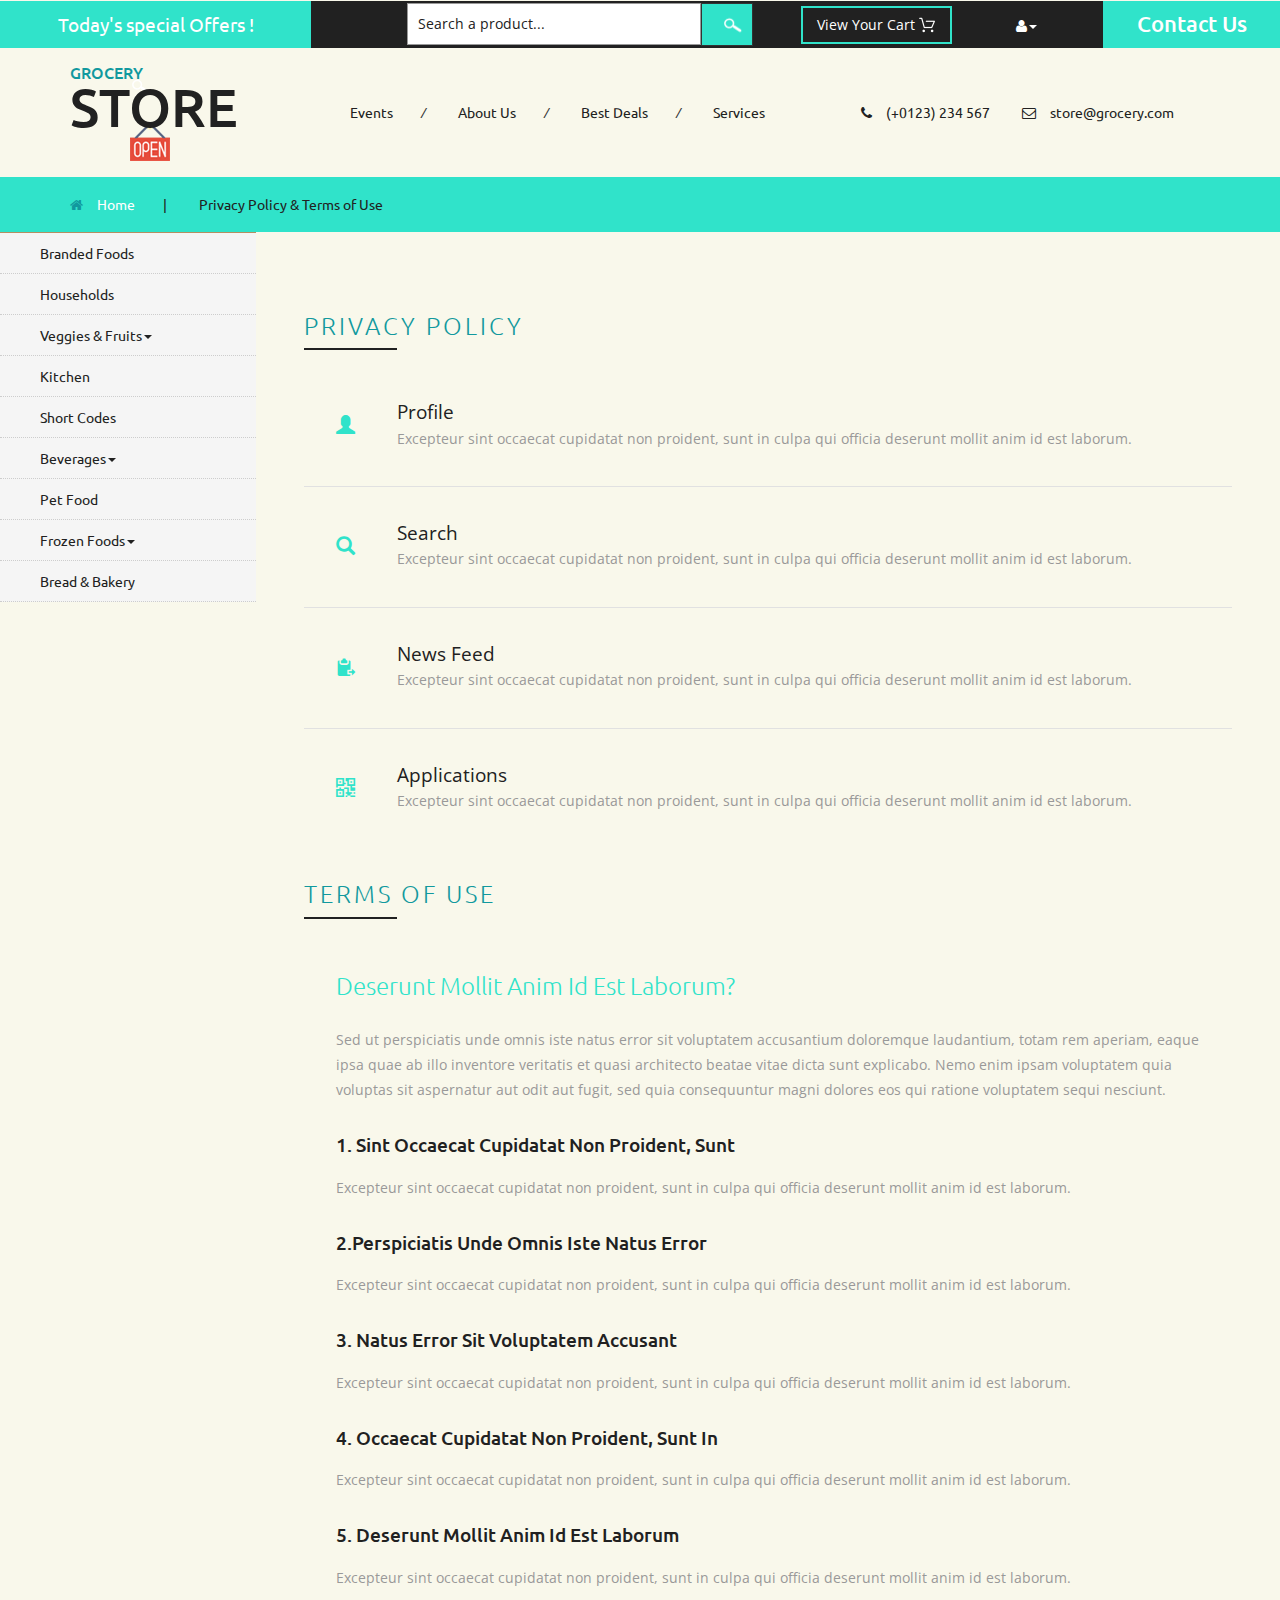
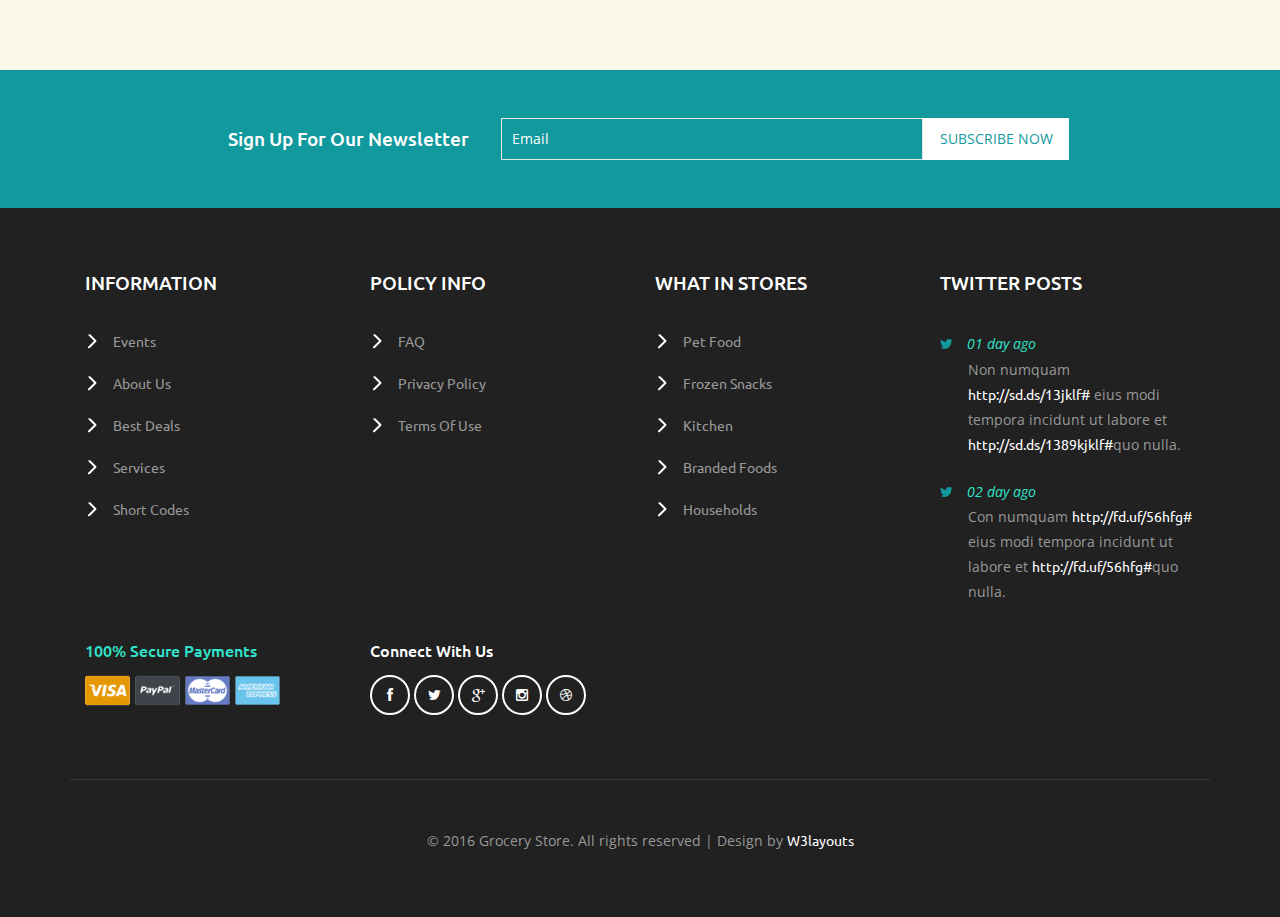
<file: privacy.html>
<!--
author: W3layouts
author URL: http://w3layouts.com
License: Creative Commons Attribution 3.0 Unported
License URL: http://creativecommons.org/licenses/by/3.0/
-->
<!DOCTYPE html>
<html>
<head>
<title>Grocery Store a Ecommerce Online Shopping Category Flat Bootstrap Responsive Website Template | Privacy Policy :: w3layouts</title>
<!-- for-mobile-apps -->
<meta name="viewport" content="width=device-width, initial-scale=1">
<meta http-equiv="Content-Type" content="text/html; charset=utf-8" />
<meta name="keywords" content="Grocery Store Responsive web template, Bootstrap Web Templates, Flat Web Templates, Android Compatible web template, 
Smartphone Compatible web template, free webdesigns for Nokia, Samsung, LG, SonyEricsson, Motorola web design" />
<script type="application/x-javascript"> addEventListener("load", function() { setTimeout(hideURLbar, 0); }, false);
		function hideURLbar(){ window.scrollTo(0,1); } </script>
<!-- //for-mobile-apps -->
<link href="css/bootstrap.css" rel="stylesheet" type="text/css" media="all" />
<link href="css/style.css" rel="stylesheet" type="text/css" media="all" />
<!-- font-awesome icons -->
<link href="css/font-awesome.css" rel="stylesheet" type="text/css" media="all" /> 
<!-- //font-awesome icons -->
<!-- js -->
<script src="js/jquery-1.11.1.min.js"></script>
<!-- //js -->
<link href='//fonts.googleapis.com/css?family=Ubuntu:400,300,300italic,400italic,500,500italic,700,700italic' rel='stylesheet' type='text/css'>
<link href='//fonts.googleapis.com/css?family=Open+Sans:400,300,300italic,400italic,600,600italic,700,700italic,800,800italic' rel='stylesheet' type='text/css'>
<!-- start-smoth-scrolling -->
<script type="text/javascript" src="js/move-top.js"></script>
<script type="text/javascript" src="js/easing.js"></script>
<script type="text/javascript">
	jQuery(document).ready(function($) {
		$(".scroll").click(function(event){		
			event.preventDefault();
			$('html,body').animate({scrollTop:$(this.hash).offset().top},1000);
		});
	});
</script>
<!-- start-smoth-scrolling -->
</head>
	
<body>
<!-- header -->
	<div class="agileits_header">
		<div class="w3l_offers">
			<a href="products.html">Today's special Offers !</a>
		</div>
		<div class="w3l_search">
			<form action="#" method="post">
				<input type="text" name="Product" value="Search a product..." onfocus="this.value = '';" onblur="if (this.value == '') {this.value = 'Search a product...';}" required="">
				<input type="submit" value=" ">
			</form>
		</div>
		<div class="product_list_header">  
			<form action="#" method="post" class="last">
                <fieldset>
                    <input type="hidden" name="cmd" value="_cart" />
                    <input type="hidden" name="display" value="1" />
                    <input type="submit" name="submit" value="View your cart" class="button" />
                </fieldset>
            </form>
		</div>
		<div class="w3l_header_right">
			<ul>
				<li class="dropdown profile_details_drop">
					<a href="#" class="dropdown-toggle" data-toggle="dropdown"><i class="fa fa-user" aria-hidden="true"></i><span class="caret"></span></a>
					<div class="mega-dropdown-menu">
						<div class="w3ls_vegetables">
							<ul class="dropdown-menu drp-mnu">
								<li><a href="login.html">Login</a></li> 
								<li><a href="login.html">Sign Up</a></li>
							</ul>
						</div>                  
					</div>	
				</li>
			</ul>
		</div>
		<div class="w3l_header_right1">
			<h2><a href="mail.html">Contact Us</a></h2>
		</div>
		<div class="clearfix"> </div>
	</div>
<!-- script-for sticky-nav -->
	<script>
	$(document).ready(function() {
		 var navoffeset=$(".agileits_header").offset().top;
		 $(window).scroll(function(){
			var scrollpos=$(window).scrollTop(); 
			if(scrollpos >=navoffeset){
				$(".agileits_header").addClass("fixed");
			}else{
				$(".agileits_header").removeClass("fixed");
			}
		 });
		 
	});
	</script>
<!-- //script-for sticky-nav -->
	<div class="logo_products">
		<div class="container">
			<div class="w3ls_logo_products_left">
				<h1><a href="index.html"><span>Grocery</span> Store</a></h1>
			</div>
			<div class="w3ls_logo_products_left1">
				<ul class="special_items">
					<li><a href="events.html">Events</a><i>/</i></li>
					<li><a href="about.html">About Us</a><i>/</i></li>
					<li><a href="products.html">Best Deals</a><i>/</i></li>
					<li><a href="services.html">Services</a></li>
				</ul>
			</div>
			<div class="w3ls_logo_products_left1">
				<ul class="phone_email">
					<li><i class="fa fa-phone" aria-hidden="true"></i>(+0123) 234 567</li>
					<li><i class="fa fa-envelope-o" aria-hidden="true"></i><a href="mailto:store@grocery.com">store@grocery.com</a></li>
				</ul>
			</div>
			<div class="clearfix"> </div>
		</div>
	</div>
<!-- //header -->
<!-- products-breadcrumb -->
	<div class="products-breadcrumb">
		<div class="container">
			<ul>
				<li><i class="fa fa-home" aria-hidden="true"></i><a href="index.html">Home</a><span>|</span></li>
				<li>Privacy Policy & Terms of Use</li>
			</ul>
		</div>
	</div>
<!-- //products-breadcrumb -->
<!-- banner -->
	<div class="banner">
		<div class="w3l_banner_nav_left">
			<nav class="navbar nav_bottom">
			 <!-- Brand and toggle get grouped for better mobile display -->
			  <div class="navbar-header nav_2">
				  <button type="button" class="navbar-toggle collapsed navbar-toggle1" data-toggle="collapse" data-target="#bs-megadropdown-tabs">
					<span class="sr-only">Toggle navigation</span>
					<span class="icon-bar"></span>
					<span class="icon-bar"></span>
					<span class="icon-bar"></span>
				  </button>
			   </div> 
			   <!-- Collect the nav links, forms, and other content for toggling -->
				<div class="collapse navbar-collapse" id="bs-megadropdown-tabs">
					<ul class="nav navbar-nav nav_1">
						<li><a href="products.html">Branded Foods</a></li>
						<li><a href="household.html">Households</a></li>
						<li class="dropdown mega-dropdown active">
							<a href="#" class="dropdown-toggle" data-toggle="dropdown">Veggies & Fruits<span class="caret"></span></a>				
							<div class="dropdown-menu mega-dropdown-menu w3ls_vegetables_menu">
								<div class="w3ls_vegetables">
									<ul>	
										<li><a href="vegetables.html">Vegetables</a></li>
										<li><a href="vegetables.html">Fruits</a></li>
									</ul>
								</div>                  
							</div>				
						</li>
						<li><a href="kitchen.html">Kitchen</a></li>
						<li><a href="short-codes.html">Short Codes</a></li>
						<li class="dropdown">
							<a href="#" class="dropdown-toggle" data-toggle="dropdown">Beverages<span class="caret"></span></a>
							<div class="dropdown-menu mega-dropdown-menu w3ls_vegetables_menu">
								<div class="w3ls_vegetables">
									<ul>
										<li><a href="drinks.html">Soft Drinks</a></li>
										<li><a href="drinks.html">Juices</a></li>
									</ul>
								</div>                  
							</div>	
						</li>
						<li><a href="pet.html">Pet Food</a></li>
						<li class="dropdown">
							<a href="#" class="dropdown-toggle" data-toggle="dropdown">Frozen Foods<span class="caret"></span></a>
							<div class="dropdown-menu mega-dropdown-menu w3ls_vegetables_menu">
								<div class="w3ls_vegetables">
									<ul>
										<li><a href="frozen.html">Frozen Snacks</a></li>
										<li><a href="frozen.html">Frozen Nonveg</a></li>
									</ul>
								</div>                  
							</div>	
						</li>
						<li><a href="bread.html">Bread & Bakery</a></li>
					</ul>
				 </div><!-- /.navbar-collapse -->
			</nav>
		</div>
		<div class="w3l_banner_nav_right">
<!-- privacy -->
		<div class="privacy">
			<div class="privacy1">
				<h3>Privacy Policy</h3>
				<div class="banner-bottom-grid1 privacy1-grid">
					<ul>
						<li><i class="glyphicon glyphicon-user" aria-hidden="true"></i></li>
						<li>Profile <span>Excepteur sint occaecat cupidatat non proident, sunt in
							culpa qui officia deserunt mollit anim id est laborum.</span></li>
					</ul>
					<ul>
						<li><i class="glyphicon glyphicon-search" aria-hidden="true"></i></li>
						<li>Search <span>Excepteur sint occaecat cupidatat non proident, sunt in
							culpa qui officia deserunt mollit anim id est laborum.</span></li>
					</ul>
					<ul>
						<li><i class="glyphicon glyphicon-paste" aria-hidden="true"></i></li>
						<li>News Feed <span>Excepteur sint occaecat cupidatat non proident, sunt in
							culpa qui officia deserunt mollit anim id est laborum.</span></li>
					</ul>
					<ul>
						<li><i class="glyphicon glyphicon-qrcode" aria-hidden="true"></i></li>
						<li>Applications <span>Excepteur sint occaecat cupidatat non proident, sunt in
							culpa qui officia deserunt mollit anim id est laborum.</span></li>
					</ul>
				</div>
			</div>
			<div class="privacy1">
				<h3>Terms of Use</h3>
				<div class="banner-bottom-grid1 privacy2-grid">
					<div class="privacy2-grid1">
						<h4>deserunt mollit anim id est laborum?</h4>
						<p>Sed ut perspiciatis unde omnis iste natus error sit voluptatem accusantium doloremque laudantium, totam rem aperiam, eaque ipsa quae ab illo inventore veritatis et quasi architecto beatae vitae dicta sunt explicabo. Nemo enim ipsam voluptatem quia voluptas sit aspernatur aut odit aut fugit, sed quia consequuntur magni dolores eos qui ratione voluptatem sequi nesciunt.</p>
						<div class="privacy2-grid1-sub">
							<h5>1. sint occaecat cupidatat non proident, sunt</h5>
							<p>Excepteur sint occaecat cupidatat non proident, sunt in
								culpa qui officia deserunt mollit anim id est laborum.</p>
						</div>
						<div class="privacy2-grid1-sub">
							<h5>2.perspiciatis unde omnis iste natus error</h5>
							<p>Excepteur sint occaecat cupidatat non proident, sunt in
								culpa qui officia deserunt mollit anim id est laborum.</p>
						</div>
						<div class="privacy2-grid1-sub">
							<h5>3. natus error sit voluptatem accusant</h5>
							<p>Excepteur sint occaecat cupidatat non proident, sunt in
								culpa qui officia deserunt mollit anim id est laborum.</p>
						</div>
						<div class="privacy2-grid1-sub">
							<h5>4. occaecat cupidatat non proident, sunt in</h5>
							<p>Excepteur sint occaecat cupidatat non proident, sunt in
								culpa qui officia deserunt mollit anim id est laborum.</p>
						</div>
						<div class="privacy2-grid1-sub">
							<h5>5. deserunt mollit anim id est laborum</h5>
							<p>Excepteur sint occaecat cupidatat non proident, sunt in
								culpa qui officia deserunt mollit anim id est laborum.</p>
						</div>
					</div>
				</div>
			</div>
		</div>
<!-- //privacy -->
		</div>
		<div class="clearfix"></div>
	</div>
<!-- //banner -->
<!-- newsletter -->
	<div class="newsletter">
		<div class="container">
			<div class="w3agile_newsletter_left">
				<h3>sign up for our newsletter</h3>
			</div>
			<div class="w3agile_newsletter_right">
				<form action="#" method="post">
					<input type="email" name="Email" value="Email" onfocus="this.value = '';" onblur="if (this.value == '') {this.value = 'Email';}" required="">
					<input type="submit" value="subscribe now">
				</form>
			</div>
			<div class="clearfix"> </div>
		</div>
	</div>
<!-- //newsletter -->
<!-- footer -->
	<div class="footer">
		<div class="container">
			<div class="col-md-3 w3_footer_grid">
				<h3>information</h3>
				<ul class="w3_footer_grid_list">
					<li><a href="events.html">Events</a></li>
					<li><a href="about.html">About Us</a></li>
					<li><a href="products.html">Best Deals</a></li>
					<li><a href="services.html">Services</a></li>
					<li><a href="short-codes.html">Short Codes</a></li>
				</ul>
			</div>
			<div class="col-md-3 w3_footer_grid">
				<h3>policy info</h3>
				<ul class="w3_footer_grid_list">
					<li><a href="faqs.html">FAQ</a></li>
					<li><a href="privacy.html">privacy policy</a></li>
					<li><a href="privacy.html">terms of use</a></li>
				</ul>
			</div>
			<div class="col-md-3 w3_footer_grid">
				<h3>what in stores</h3>
				<ul class="w3_footer_grid_list">
					<li><a href="pet.html">Pet Food</a></li>
					<li><a href="frozen.html">Frozen Snacks</a></li>
					<li><a href="kitchen.html">Kitchen</a></li>
					<li><a href="products.html">Branded Foods</a></li>
					<li><a href="household.html">Households</a></li>
				</ul>
			</div>
			<div class="col-md-3 w3_footer_grid">
				<h3>twitter posts</h3>
				<ul class="w3_footer_grid_list1">
					<li><label class="fa fa-twitter" aria-hidden="true"></label><i>01 day ago</i><span>Non numquam <a href="#">http://sd.ds/13jklf#</a>
						eius modi tempora incidunt ut labore et
						<a href="#">http://sd.ds/1389kjklf#</a>quo nulla.</span></li>
					<li><label class="fa fa-twitter" aria-hidden="true"></label><i>02 day ago</i><span>Con numquam <a href="#">http://fd.uf/56hfg#</a>
						eius modi tempora incidunt ut labore et
						<a href="#">http://fd.uf/56hfg#</a>quo nulla.</span></li>
				</ul>
			</div>
			<div class="clearfix"> </div>
			<div class="agile_footer_grids">
				<div class="col-md-3 w3_footer_grid agile_footer_grids_w3_footer">
					<div class="w3_footer_grid_bottom">
						<h4>100% secure payments</h4>
						<img src="images/card.png" alt=" " class="img-responsive" />
					</div>
				</div>
				<div class="col-md-3 w3_footer_grid agile_footer_grids_w3_footer">
					<div class="w3_footer_grid_bottom">
						<h5>connect with us</h5>
						<ul class="agileits_social_icons">
							<li><a href="#" class="facebook"><i class="fa fa-facebook" aria-hidden="true"></i></a></li>
							<li><a href="#" class="twitter"><i class="fa fa-twitter" aria-hidden="true"></i></a></li>
							<li><a href="#" class="google"><i class="fa fa-google-plus" aria-hidden="true"></i></a></li>
							<li><a href="#" class="instagram"><i class="fa fa-instagram" aria-hidden="true"></i></a></li>
							<li><a href="#" class="dribbble"><i class="fa fa-dribbble" aria-hidden="true"></i></a></li>
						</ul>
					</div>
				</div>
				<div class="clearfix"> </div>
			</div>
			<div class="wthree_footer_copy">
				<p>© 2016 Grocery Store. All rights reserved | Design by <a href="http://w3layouts.com/">W3layouts</a></p>
			</div>
		</div>
	</div>
<!-- //footer -->
<!-- Bootstrap Core JavaScript -->
<script src="js/bootstrap.min.js"></script>
<script>
$(document).ready(function(){
    $(".dropdown").hover(            
        function() {
            $('.dropdown-menu', this).stop( true, true ).slideDown("fast");
            $(this).toggleClass('open');        
        },
        function() {
            $('.dropdown-menu', this).stop( true, true ).slideUp("fast");
            $(this).toggleClass('open');       
        }
    );
});
</script>
<!-- here stars scrolling icon -->
	<script type="text/javascript">
		$(document).ready(function() {
			/*
				var defaults = {
				containerID: 'toTop', // fading element id
				containerHoverID: 'toTopHover', // fading element hover id
				scrollSpeed: 1200,
				easingType: 'linear' 
				};
			*/
								
			$().UItoTop({ easingType: 'easeOutQuart' });
								
			});
	</script>
<!-- //here ends scrolling icon -->
<script src="js/minicart.min.js"></script>
<script>
	// Mini Cart
	paypal.minicart.render({
		action: '#'
	});

	if (~window.location.search.indexOf('reset=true')) {
		paypal.minicart.reset();
	}
</script>
</body>
</html>
</file>
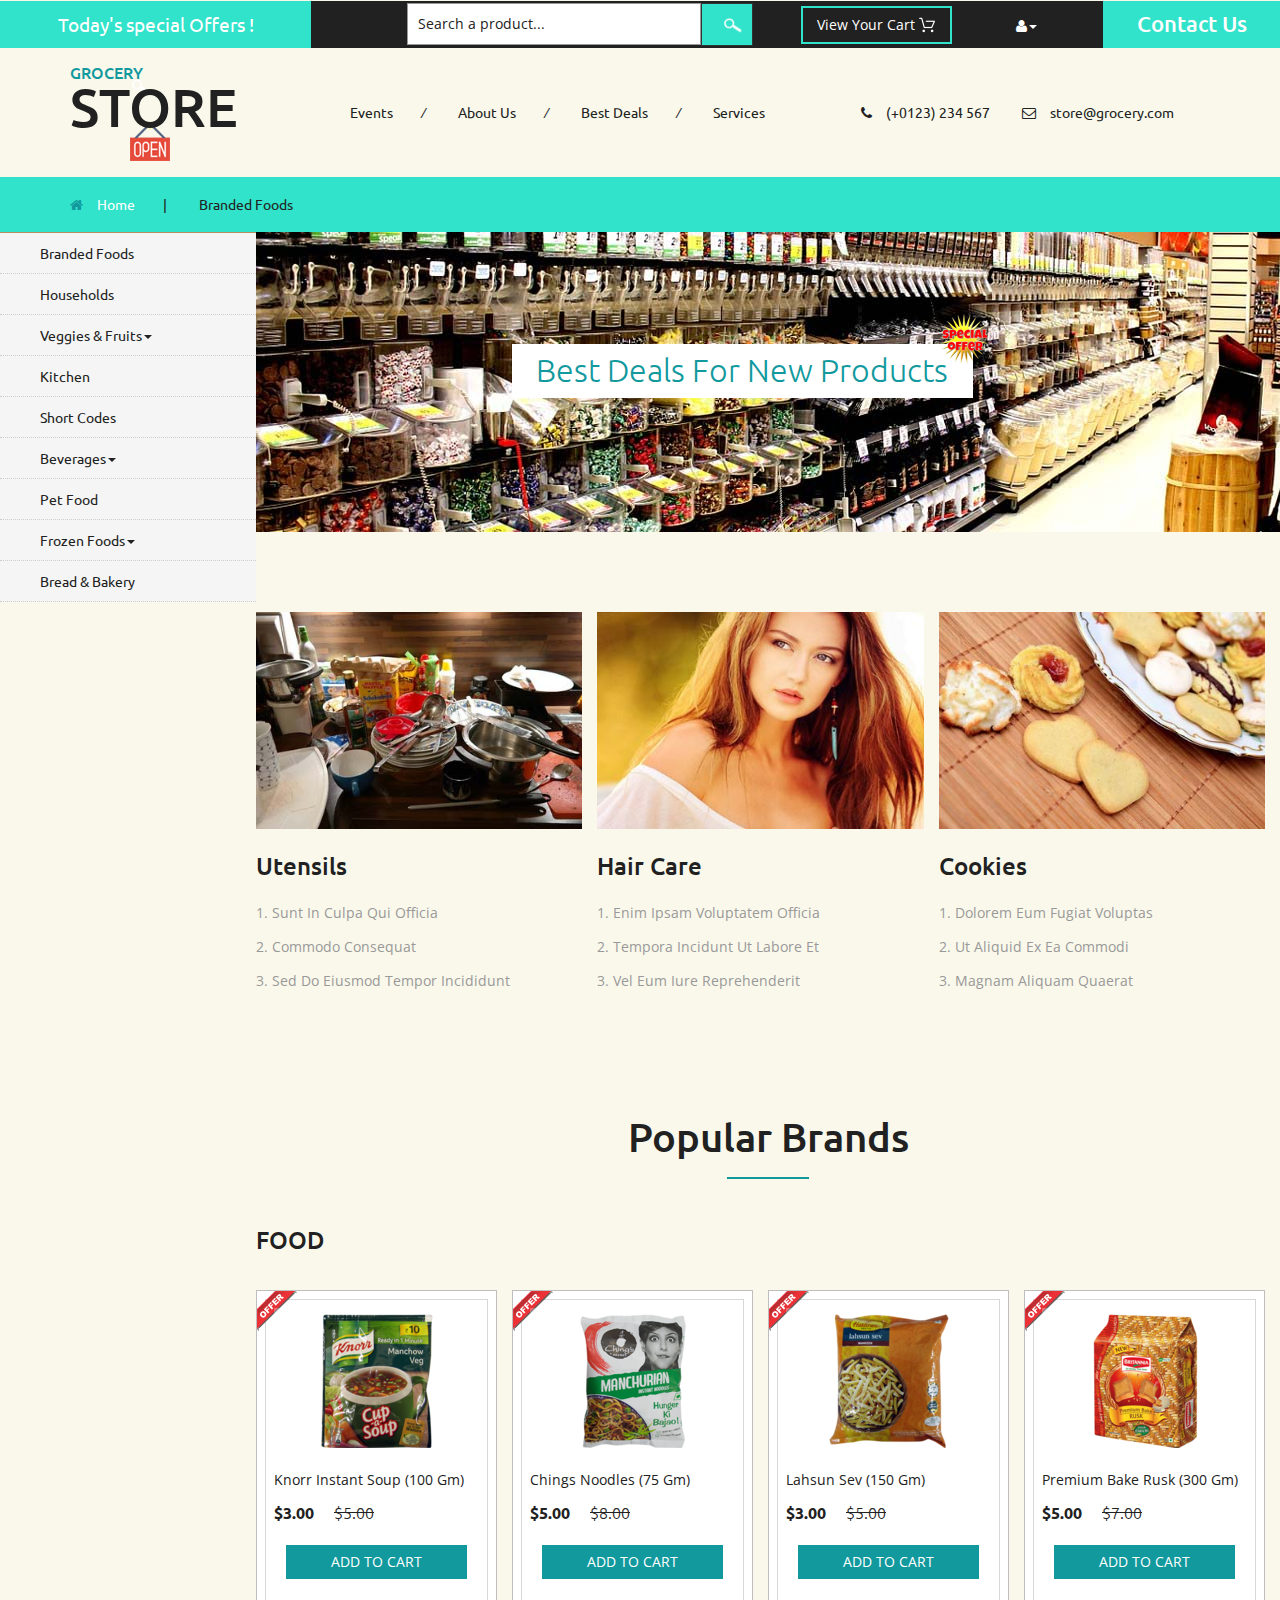
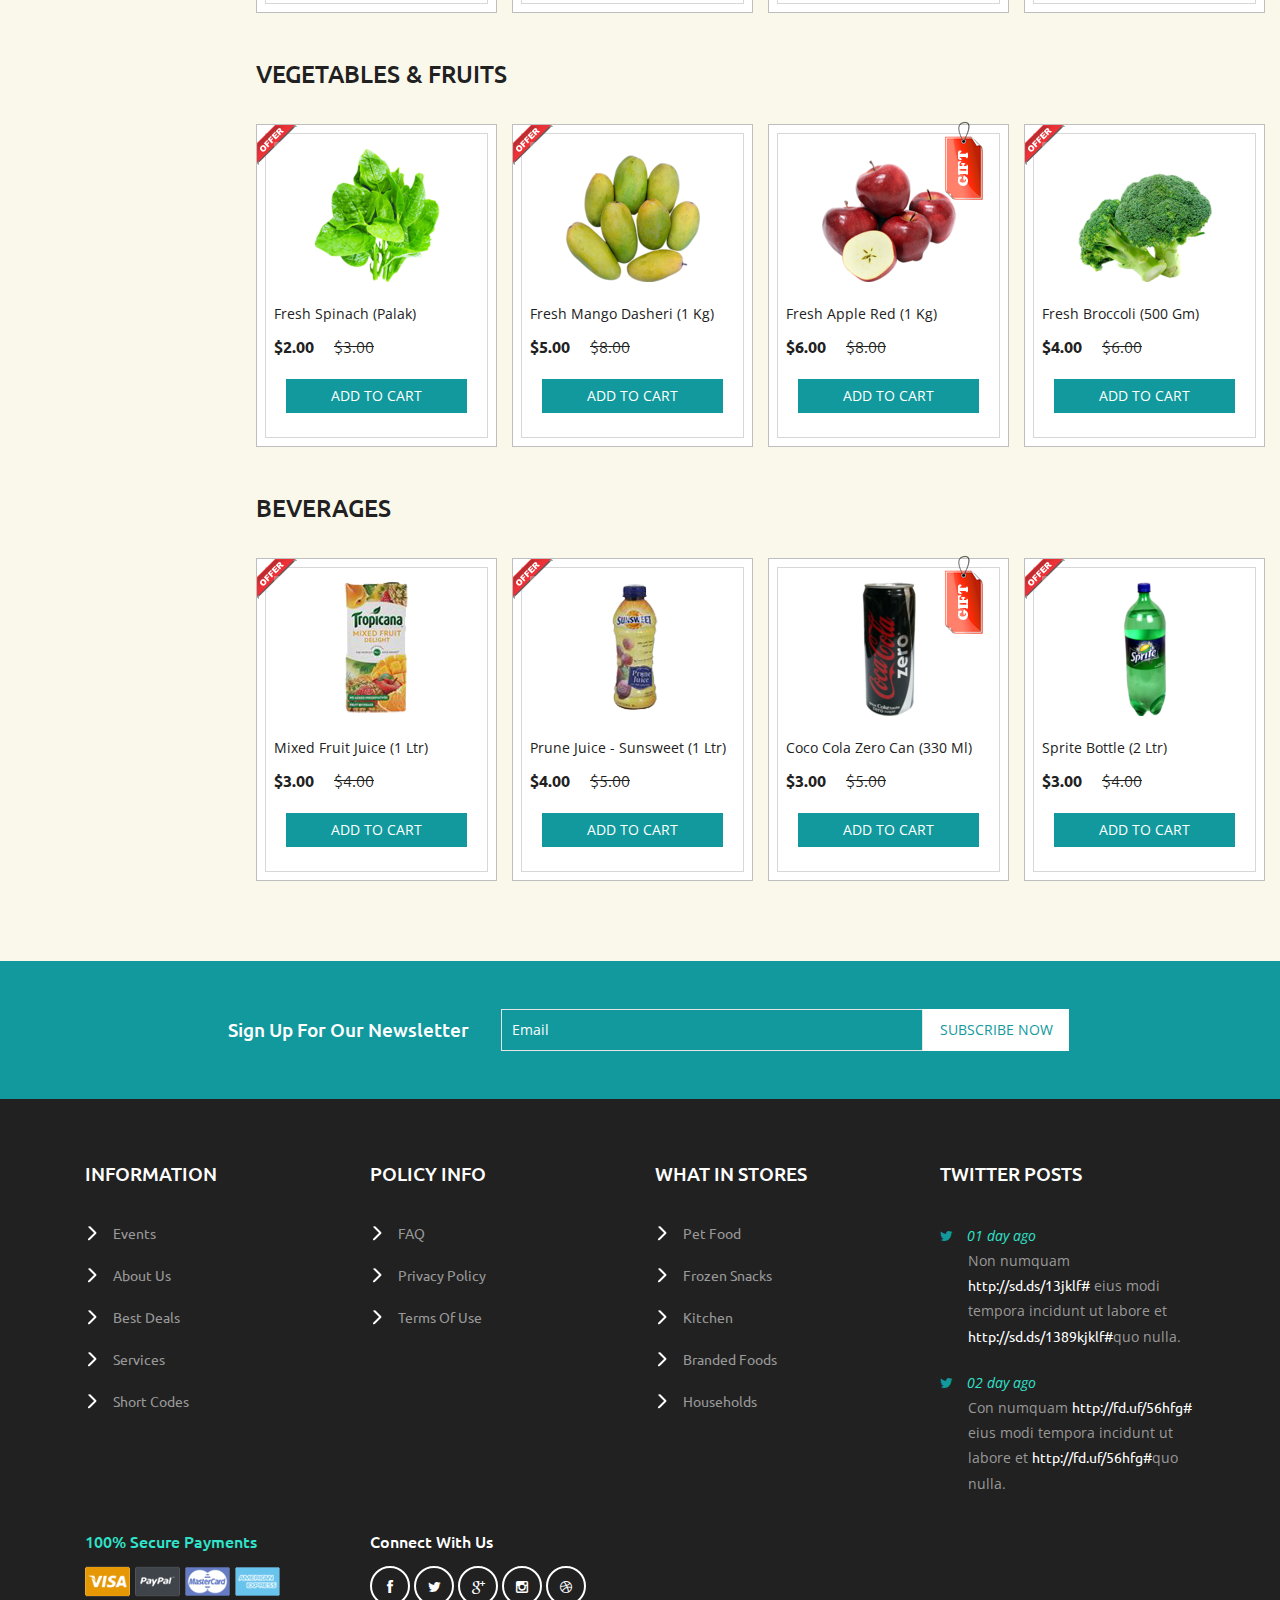
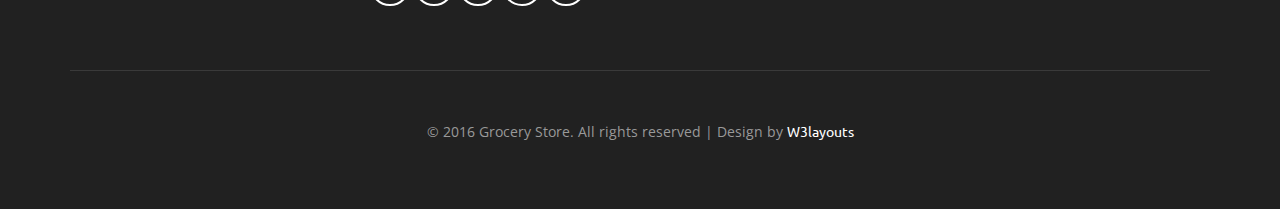
<file: products.html>
<!--
author: W3layouts
author URL: http://w3layouts.com
License: Creative Commons Attribution 3.0 Unported
License URL: http://creativecommons.org/licenses/by/3.0/
-->
<!DOCTYPE html>
<html>
<head>
<title>Grocery Store a Ecommerce Online Shopping Category Flat Bootstrap Responsive Website Template | Products :: w3layouts</title>
<!-- for-mobile-apps -->
<meta name="viewport" content="width=device-width, initial-scale=1">
<meta http-equiv="Content-Type" content="text/html; charset=utf-8" />
<meta name="keywords" content="Grocery Store Responsive web template, Bootstrap Web Templates, Flat Web Templates, Android Compatible web template, 
Smartphone Compatible web template, free webdesigns for Nokia, Samsung, LG, SonyEricsson, Motorola web design" />
<script type="application/x-javascript"> addEventListener("load", function() { setTimeout(hideURLbar, 0); }, false);
		function hideURLbar(){ window.scrollTo(0,1); } </script>
<!-- //for-mobile-apps -->
<link href="css/bootstrap.css" rel="stylesheet" type="text/css" media="all" />
<link href="css/style.css" rel="stylesheet" type="text/css" media="all" />
<!-- font-awesome icons -->
<link href="css/font-awesome.css" rel="stylesheet" type="text/css" media="all" /> 
<!-- //font-awesome icons -->
<!-- js -->
<script src="js/jquery-1.11.1.min.js"></script>
<!-- //js -->
<link href='//fonts.googleapis.com/css?family=Ubuntu:400,300,300italic,400italic,500,500italic,700,700italic' rel='stylesheet' type='text/css'>
<link href='//fonts.googleapis.com/css?family=Open+Sans:400,300,300italic,400italic,600,600italic,700,700italic,800,800italic' rel='stylesheet' type='text/css'>
<!-- start-smoth-scrolling -->
<script type="text/javascript" src="js/move-top.js"></script>
<script type="text/javascript" src="js/easing.js"></script>
<script type="text/javascript">
	jQuery(document).ready(function($) {
		$(".scroll").click(function(event){		
			event.preventDefault();
			$('html,body').animate({scrollTop:$(this.hash).offset().top},1000);
		});
	});
</script>
<!-- start-smoth-scrolling -->
</head>
	
<body>
<!-- header -->
	<div class="agileits_header">
		<div class="w3l_offers">
			<a href="products.html">Today's special Offers !</a>
		</div>
		<div class="w3l_search">
			<form action="#" method="post">
				<input type="text" name="Product" value="Search a product..." onfocus="this.value = '';" onblur="if (this.value == '') {this.value = 'Search a product...';}" required="">
				<input type="submit" value=" ">
			</form>
		</div>
		<div class="product_list_header">  
			<form action="#" method="post" class="last">
                <fieldset>
                    <input type="hidden" name="cmd" value="_cart" />
                    <input type="hidden" name="display" value="1" />
                    <input type="submit" name="submit" value="View your cart" class="button" />
                </fieldset>
            </form>
		</div>
		<div class="w3l_header_right">
			<ul>
				<li class="dropdown profile_details_drop">
					<a href="#" class="dropdown-toggle" data-toggle="dropdown"><i class="fa fa-user" aria-hidden="true"></i><span class="caret"></span></a>
					<div class="mega-dropdown-menu">
						<div class="w3ls_vegetables">
							<ul class="dropdown-menu drp-mnu">
								<li><a href="login.html">Login</a></li> 
								<li><a href="login.html">Sign Up</a></li>
							</ul>
						</div>                  
					</div>	
				</li>
			</ul>
		</div>
		<div class="w3l_header_right1">
			<h2><a href="mail.html">Contact Us</a></h2>
		</div>
		<div class="clearfix"> </div>
	</div>
<!-- script-for sticky-nav -->
	<script>
	$(document).ready(function() {
		 var navoffeset=$(".agileits_header").offset().top;
		 $(window).scroll(function(){
			var scrollpos=$(window).scrollTop(); 
			if(scrollpos >=navoffeset){
				$(".agileits_header").addClass("fixed");
			}else{
				$(".agileits_header").removeClass("fixed");
			}
		 });
		 
	});
	</script>
<!-- //script-for sticky-nav -->
	<div class="logo_products">
		<div class="container">
			<div class="w3ls_logo_products_left">
				<h1><a href="index.html"><span>Grocery</span> Store</a></h1>
			</div>
			<div class="w3ls_logo_products_left1">
				<ul class="special_items">
					<li><a href="events.html">Events</a><i>/</i></li>
					<li><a href="about.html">About Us</a><i>/</i></li>
					<li><a href="products.html">Best Deals</a><i>/</i></li>
					<li><a href="services.html">Services</a></li>
				</ul>
			</div>
			<div class="w3ls_logo_products_left1">
				<ul class="phone_email">
					<li><i class="fa fa-phone" aria-hidden="true"></i>(+0123) 234 567</li>
					<li><i class="fa fa-envelope-o" aria-hidden="true"></i><a href="mailto:store@grocery.com">store@grocery.com</a></li>
				</ul>
			</div>
			<div class="clearfix"> </div>
		</div>
	</div>
<!-- //header -->
<!-- products-breadcrumb -->
	<div class="products-breadcrumb">
		<div class="container">
			<ul>
				<li><i class="fa fa-home" aria-hidden="true"></i><a href="index.html">Home</a><span>|</span></li>
				<li>Branded Foods</li>
			</ul>
		</div>
	</div>
<!-- //products-breadcrumb -->
<!-- banner -->
	<div class="banner">
		<div class="w3l_banner_nav_left">
			<nav class="navbar nav_bottom">
			 <!-- Brand and toggle get grouped for better mobile display -->
			  <div class="navbar-header nav_2">
				  <button type="button" class="navbar-toggle collapsed navbar-toggle1" data-toggle="collapse" data-target="#bs-megadropdown-tabs">
					<span class="sr-only">Toggle navigation</span>
					<span class="icon-bar"></span>
					<span class="icon-bar"></span>
					<span class="icon-bar"></span>
				  </button>
			   </div> 
			   <!-- Collect the nav links, forms, and other content for toggling -->
				<div class="collapse navbar-collapse" id="bs-megadropdown-tabs">
					<ul class="nav navbar-nav nav_1">
						<li><a href="products.html">Branded Foods</a></li>
						<li><a href="household.html">Households</a></li>
						<li class="dropdown mega-dropdown active">
							<a href="#" class="dropdown-toggle" data-toggle="dropdown">Veggies & Fruits<span class="caret"></span></a>				
							<div class="dropdown-menu mega-dropdown-menu w3ls_vegetables_menu">
								<div class="w3ls_vegetables">
									<ul>	
										<li><a href="vegetables.html">Vegetables</a></li>
										<li><a href="vegetables.html">Fruits</a></li>
									</ul>
								</div>                  
							</div>				
						</li>
						<li><a href="kitchen.html">Kitchen</a></li>
						<li><a href="short-codes.html">Short Codes</a></li>
						<li class="dropdown">
							<a href="#" class="dropdown-toggle" data-toggle="dropdown">Beverages<span class="caret"></span></a>
							<div class="dropdown-menu mega-dropdown-menu w3ls_vegetables_menu">
								<div class="w3ls_vegetables">
									<ul>
										<li><a href="drinks.html">Soft Drinks</a></li>
										<li><a href="drinks.html">Juices</a></li>
									</ul>
								</div>                  
							</div>	
						</li>
						<li><a href="pet.html">Pet Food</a></li>
						<li class="dropdown">
							<a href="#" class="dropdown-toggle" data-toggle="dropdown">Frozen Foods<span class="caret"></span></a>
							<div class="dropdown-menu mega-dropdown-menu w3ls_vegetables_menu">
								<div class="w3ls_vegetables">
									<ul>
										<li><a href="frozen.html">Frozen Snacks</a></li>
										<li><a href="frozen.html">Frozen Nonveg</a></li>
									</ul>
								</div>                  
							</div>	
						</li>
						<li><a href="bread.html">Bread & Bakery</a></li>
					</ul>
				 </div><!-- /.navbar-collapse -->
			</nav>
		</div>
		<div class="w3l_banner_nav_right">
			<div class="w3l_banner_nav_right_banner3">
				<h3>Best Deals For New Products<span class="blink_me"></span></h3>
			</div>
			<div class="w3l_banner_nav_right_banner3_btm">
				<div class="col-md-4 w3l_banner_nav_right_banner3_btml">
					<div class="view view-tenth">
						<img src="images/13.jpg" alt=" " class="img-responsive" />
						<div class="mask">
							<h4>Grocery Store</h4>
							<p>Excepteur sint occaecat cupidatat non proident, sunt in culpa qui officia deserunt.</p>
						</div>
					</div>
					<h4>Utensils</h4>
					<ol>
						<li>sunt in culpa qui officia</li>
						<li>commodo consequat</li>
						<li>sed do eiusmod tempor incididunt</li>
					</ol>
				</div>
				<div class="col-md-4 w3l_banner_nav_right_banner3_btml">
					<div class="view view-tenth">
						<img src="images/14.jpg" alt=" " class="img-responsive" />
						<div class="mask">
							<h4>Grocery Store</h4>
							<p>Excepteur sint occaecat cupidatat non proident, sunt in culpa qui officia deserunt.</p>
						</div>
					</div>
					<h4>Hair Care</h4>
					<ol>
						<li>enim ipsam voluptatem officia</li>
						<li>tempora incidunt ut labore et</li>
						<li>vel eum iure reprehenderit</li>
					</ol>
				</div>
				<div class="col-md-4 w3l_banner_nav_right_banner3_btml">
					<div class="view view-tenth">
						<img src="images/15.jpg" alt=" " class="img-responsive" />
						<div class="mask">
							<h4>Grocery Store</h4>
							<p>Excepteur sint occaecat cupidatat non proident, sunt in culpa qui officia deserunt.</p>
						</div>
					</div>
					<h4>Cookies</h4>
					<ol>
						<li>dolorem eum fugiat voluptas</li>
						<li>ut aliquid ex ea commodi</li>
						<li>magnam aliquam quaerat</li>
					</ol>
				</div>
				<div class="clearfix"> </div>
			</div>
			<div class="w3ls_w3l_banner_nav_right_grid">
				<h3>Popular Brands</h3>
				<div class="w3ls_w3l_banner_nav_right_grid1">
					<h6>food</h6>
					<div class="col-md-3 w3ls_w3l_banner_left">
						<div class="hover14 column">
						<div class="agile_top_brand_left_grid w3l_agile_top_brand_left_grid">
							<div class="agile_top_brand_left_grid_pos">
								<img src="images/offer.png" alt=" " class="img-responsive" />
							</div>
							<div class="agile_top_brand_left_grid1">
								<figure>
									<div class="snipcart-item block">
										<div class="snipcart-thumb">
											<a href="single.html"><img src="images/5.png" alt=" " class="img-responsive" /></a>
											<p>knorr instant soup (100 gm)</p>
											<h4>$3.00 <span>$5.00</span></h4>
										</div>
										<div class="snipcart-details">
											<form action="#" method="post">
												<fieldset>
													<input type="hidden" name="cmd" value="_cart" />
													<input type="hidden" name="add" value="1" />
													<input type="hidden" name="business" value=" " />
													<input type="hidden" name="item_name" value="knorr instant soup" />
													<input type="hidden" name="amount" value="3.00" />
													<input type="hidden" name="discount_amount" value="1.00" />
													<input type="hidden" name="currency_code" value="USD" />
													<input type="hidden" name="return" value=" " />
													<input type="hidden" name="cancel_return" value=" " />
													<input type="submit" name="submit" value="Add to cart" class="button" />
												</fieldset>
											</form>
										</div>
									</div>
								</figure>
							</div>
						</div>
						</div>
					</div>
					<div class="col-md-3 w3ls_w3l_banner_left">
						<div class="hover14 column">
						<div class="agile_top_brand_left_grid w3l_agile_top_brand_left_grid">
							<div class="agile_top_brand_left_grid_pos">
								<img src="images/offer.png" alt=" " class="img-responsive" />
							</div>
							<div class="agile_top_brand_left_grid1">
								<figure>
									<div class="snipcart-item block">
										<div class="snipcart-thumb">
											<a href="single.html"><img src="images/6.png" alt=" " class="img-responsive" /></a>
											<p>chings noodles (75 gm)</p>
											<h4>$5.00 <span>$8.00</span></h4>
										</div>
										<div class="snipcart-details">
											<form action="#" method="post">
												<fieldset>
													<input type="hidden" name="cmd" value="_cart" />
													<input type="hidden" name="add" value="1" />
													<input type="hidden" name="business" value=" " />
													<input type="hidden" name="item_name" value="chings noodles" />
													<input type="hidden" name="amount" value="5.00" />
													<input type="hidden" name="discount_amount" value="1.00" />
													<input type="hidden" name="currency_code" value="USD" />
													<input type="hidden" name="return" value=" " />
													<input type="hidden" name="cancel_return" value=" " />
													<input type="submit" name="submit" value="Add to cart" class="button" />
												</fieldset>
											</form>
										</div>
									</div>
								</figure>
							</div>
						</div>
						</div>
					</div>
					<div class="col-md-3 w3ls_w3l_banner_left">
						<div class="hover14 column">
						<div class="agile_top_brand_left_grid w3l_agile_top_brand_left_grid">
							<div class="agile_top_brand_left_grid_pos">
								<img src="images/offer.png" alt=" " class="img-responsive" />
							</div>
							<div class="agile_top_brand_left_grid1">
								<figure>
									<div class="snipcart-item block">
										<div class="snipcart-thumb">
											<a href="single.html"><img src="images/7.png" alt=" " class="img-responsive" /></a>
											<p>lahsun sev (150 gm)</p>
											<h4>$3.00 <span>$5.00</span></h4>
										</div>
										<div class="snipcart-details">
											<form action="#" method="post">
												<fieldset>
													<input type="hidden" name="cmd" value="_cart" />
													<input type="hidden" name="add" value="1" />
													<input type="hidden" name="business" value=" " />
													<input type="hidden" name="item_name" value="lahsun sev" />
													<input type="hidden" name="amount" value="3.00" />
													<input type="hidden" name="discount_amount" value="1.00" />
													<input type="hidden" name="currency_code" value="USD" />
													<input type="hidden" name="return" value=" " />
													<input type="hidden" name="cancel_return" value=" " />
													<input type="submit" name="submit" value="Add to cart" class="button" />
												</fieldset>
											</form>
										</div>
									</div>
								</figure>
							</div>
						</div>
						</div>
					</div>
					<div class="col-md-3 w3ls_w3l_banner_left">
						<div class="hover14 column">
						<div class="agile_top_brand_left_grid w3l_agile_top_brand_left_grid">
							<div class="agile_top_brand_left_grid_pos">
								<img src="images/offer.png" alt=" " class="img-responsive" />
							</div>
							<div class="agile_top_brand_left_grid1">
								<figure>
									<div class="snipcart-item block">
										<div class="snipcart-thumb">
											<a href="single.html"><img src="images/8.png" alt=" " class="img-responsive" /></a>
											<p>premium bake rusk (300 gm)</p>
											<h4>$5.00 <span>$7.00</span></h4>
										</div>
										<div class="snipcart-details">
											<form action="#" method="post">
												<fieldset>
													<input type="hidden" name="cmd" value="_cart" />
													<input type="hidden" name="add" value="1" />
													<input type="hidden" name="business" value=" " />
													<input type="hidden" name="item_name" value="premium bake rusk" />
													<input type="hidden" name="amount" value="5.00" />
													<input type="hidden" name="discount_amount" value="1.00" />
													<input type="hidden" name="currency_code" value="USD" />
													<input type="hidden" name="return" value=" " />
													<input type="hidden" name="cancel_return" value=" " />
													<input type="submit" name="submit" value="Add to cart" class="button" />
												</fieldset>
											</form>
										</div>
									</div>
								</figure>
							</div>
						</div>
						</div>
					</div>
					<div class="clearfix"> </div>
				</div>
				<div class="w3ls_w3l_banner_nav_right_grid1">
					<h6>vegetables & fruits</h6>
					<div class="col-md-3 w3ls_w3l_banner_left">
						<div class="hover14 column">
						<div class="agile_top_brand_left_grid w3l_agile_top_brand_left_grid">
							<div class="agile_top_brand_left_grid_pos">
								<img src="images/offer.png" alt=" " class="img-responsive" />
							</div>
							<div class="agile_top_brand_left_grid1">
								<figure>
									<div class="snipcart-item block">
										<div class="snipcart-thumb">
											<a href="single.html"><img src="images/9.png" alt=" " class="img-responsive" /></a>
											<p>fresh spinach (palak)</p>
											<h4>$2.00 <span>$3.00</span></h4>
										</div>
										<div class="snipcart-details">
											<form action="#" method="post">
												<fieldset>
													<input type="hidden" name="cmd" value="_cart" />
													<input type="hidden" name="add" value="1" />
													<input type="hidden" name="business" value=" " />
													<input type="hidden" name="item_name" value="fresh spinach" />
													<input type="hidden" name="amount" value="2.00" />
													<input type="hidden" name="discount_amount" value="1.00" />
													<input type="hidden" name="currency_code" value="USD" />
													<input type="hidden" name="return" value=" " />
													<input type="hidden" name="cancel_return" value=" " />
													<input type="submit" name="submit" value="Add to cart" class="button" />
												</fieldset>
											</form>
										</div>
									</div>
								</figure>
							</div>
						</div>
						</div>
					</div>
					<div class="col-md-3 w3ls_w3l_banner_left">
						<div class="hover14 column">
						<div class="agile_top_brand_left_grid w3l_agile_top_brand_left_grid">
							<div class="agile_top_brand_left_grid_pos">
								<img src="images/offer.png" alt=" " class="img-responsive" />
							</div>
							<div class="agile_top_brand_left_grid1">
								<figure>
									<div class="snipcart-item block">
										<div class="snipcart-thumb">
											<a href="single.html"><img src="images/10.png" alt=" " class="img-responsive" /></a>
											<p>fresh mango dasheri (1 kg)</p>
											<h4>$5.00 <span>$8.00</span></h4>
										</div>
										<div class="snipcart-details">
											<form action="#" method="post">
												<fieldset>
													<input type="hidden" name="cmd" value="_cart" />
													<input type="hidden" name="add" value="1" />
													<input type="hidden" name="business" value=" " />
													<input type="hidden" name="item_name" value="fresh mango dasheri" />
													<input type="hidden" name="amount" value="5.00" />
													<input type="hidden" name="discount_amount" value="1.00" />
													<input type="hidden" name="currency_code" value="USD" />
													<input type="hidden" name="return" value=" " />
													<input type="hidden" name="cancel_return" value=" " />
													<input type="submit" name="submit" value="Add to cart" class="button" />
												</fieldset>
											</form>
										</div>
									</div>
								</figure>
							</div>
						</div>
						</div>
					</div>
					<div class="col-md-3 w3ls_w3l_banner_left">
						<div class="hover14 column">
						<div class="agile_top_brand_left_grid w3l_agile_top_brand_left_grid">
							<div class="tag"><img src="images/tag.png" alt=" " class="img-responsive" /></div>
							<div class="agile_top_brand_left_grid1">
								<figure>
									<div class="snipcart-item block">
										<div class="snipcart-thumb">
											<a href="single.html"><img src="images/11.png" alt=" " class="img-responsive" /></a>
											<p>fresh apple red (1 kg)</p>
											<h4>$6.00 <span>$8.00</span></h4>
										</div>
										<div class="snipcart-details">
											<form action="#" method="post">
												<fieldset>
													<input type="hidden" name="cmd" value="_cart" />
													<input type="hidden" name="add" value="1" />
													<input type="hidden" name="business" value=" " />
													<input type="hidden" name="item_name" value="fresh apple red" />
													<input type="hidden" name="amount" value="6.00" />
													<input type="hidden" name="discount_amount" value="1.00" />
													<input type="hidden" name="currency_code" value="USD" />
													<input type="hidden" name="return" value=" " />
													<input type="hidden" name="cancel_return" value=" " />
													<input type="submit" name="submit" value="Add to cart" class="button" />
												</fieldset>
											</form>
										</div>
									</div>
								</figure>
							</div>
						</div>
						</div>
					</div>
					<div class="col-md-3 w3ls_w3l_banner_left">
						<div class="hover14 column">
						<div class="agile_top_brand_left_grid w3l_agile_top_brand_left_grid">
							<div class="agile_top_brand_left_grid_pos">
								<img src="images/offer.png" alt=" " class="img-responsive" />
							</div>
							<div class="agile_top_brand_left_grid1">
								<figure>
									<div class="snipcart-item block">
										<div class="snipcart-thumb">
											<a href="single.html"><img src="images/12.png" alt=" " class="img-responsive" /></a>
											<p>fresh broccoli (500 gm)</p>
											<h4>$4.00 <span>$6.00</span></h4>
										</div>
										<div class="snipcart-details">
											<form action="#" method="post">
												<fieldset>
													<input type="hidden" name="cmd" value="_cart" />
													<input type="hidden" name="add" value="1" />
													<input type="hidden" name="business" value=" " />
													<input type="hidden" name="item_name" value="fresh broccoli" />
													<input type="hidden" name="amount" value="4.00" />
													<input type="hidden" name="discount_amount" value="1.00" />
													<input type="hidden" name="currency_code" value="USD" />
													<input type="hidden" name="return" value=" " />
													<input type="hidden" name="cancel_return" value=" " />
													<input type="submit" name="submit" value="Add to cart" class="button" />
												</fieldset>
											</form>
										</div>
									</div>
								</figure>
							</div>
						</div>
						</div>
					</div>
					<div class="clearfix"> </div>
				</div>
				<div class="w3ls_w3l_banner_nav_right_grid1">
					<h6>beverages</h6>
					<div class="col-md-3 w3ls_w3l_banner_left">
						<div class="hover14 column">
						<div class="agile_top_brand_left_grid w3l_agile_top_brand_left_grid">
							<div class="agile_top_brand_left_grid_pos">
								<img src="images/offer.png" alt=" " class="img-responsive" />
							</div>
							<div class="agile_top_brand_left_grid1">
								<figure>
									<div class="snipcart-item block">
										<div class="snipcart-thumb">
											<a href="single.html"><img src="images/13.png" alt=" " class="img-responsive" /></a>
											<p>mixed fruit juice (1 ltr)</p>
											<h4>$3.00 <span>$4.00</span></h4>
										</div>
										<div class="snipcart-details">
											<form action="#" method="post">
												<fieldset>
													<input type="hidden" name="cmd" value="_cart" />
													<input type="hidden" name="add" value="1" />
													<input type="hidden" name="business" value=" " />
													<input type="hidden" name="item_name" value="mixed fruit juice" />
													<input type="hidden" name="amount" value="3.00" />
													<input type="hidden" name="discount_amount" value="1.00" />
													<input type="hidden" name="currency_code" value="USD" />
													<input type="hidden" name="return" value=" " />
													<input type="hidden" name="cancel_return" value=" " />
													<input type="submit" name="submit" value="Add to cart" class="button" />
												</fieldset>
											</form>
										</div>
									</div>
								</figure>
							</div>
						</div>
						</div>
					</div>
					<div class="col-md-3 w3ls_w3l_banner_left">
						<div class="hover14 column">
						<div class="agile_top_brand_left_grid w3l_agile_top_brand_left_grid">
							<div class="agile_top_brand_left_grid_pos">
								<img src="images/offer.png" alt=" " class="img-responsive" />
							</div>
							<div class="agile_top_brand_left_grid1">
								<figure>
									<div class="snipcart-item block">
										<div class="snipcart-thumb">
											<a href="single.html"><img src="images/14.png" alt=" " class="img-responsive" /></a>
											<p>prune juice - sunsweet (1 ltr)</p>
											<h4>$4.00 <span>$5.00</span></h4>
										</div>
										<div class="snipcart-details">
											<form action="#" method="post">
												<fieldset>
													<input type="hidden" name="cmd" value="_cart" />
													<input type="hidden" name="add" value="1" />
													<input type="hidden" name="business" value=" " />
													<input type="hidden" name="item_name" value="prune juice" />
													<input type="hidden" name="amount" value="4.00" />
													<input type="hidden" name="discount_amount" value="1.00" />
													<input type="hidden" name="currency_code" value="USD" />
													<input type="hidden" name="return" value=" " />
													<input type="hidden" name="cancel_return" value=" " />
													<input type="submit" name="submit" value="Add to cart" class="button" />
												</fieldset>
											</form>
										</div>
									</div>
								</figure>
							</div>
						</div>
						</div>
					</div>
					<div class="col-md-3 w3ls_w3l_banner_left">
						<div class="hover14 column">
						<div class="agile_top_brand_left_grid w3l_agile_top_brand_left_grid">
							<div class="tag"><img src="images/tag.png" alt=" " class="img-responsive" /></div>
							<div class="agile_top_brand_left_grid1">
								<figure>
									<div class="snipcart-item block">
										<div class="snipcart-thumb">
											<a href="single.html"><img src="images/15.png" alt=" " class="img-responsive" /></a>
											<p>coco cola zero can (330 ml)</p>
											<h4>$3.00 <span>$5.00</span></h4>
										</div>
										<div class="snipcart-details">
											<form action="#" method="post">
												<fieldset>
													<input type="hidden" name="cmd" value="_cart" />
													<input type="hidden" name="add" value="1" />
													<input type="hidden" name="business" value=" " />
													<input type="hidden" name="item_name" value="coco cola can" />
													<input type="hidden" name="amount" value="3.00" />
													<input type="hidden" name="discount_amount" value="1.00" />
													<input type="hidden" name="currency_code" value="USD" />
													<input type="hidden" name="return" value=" " />
													<input type="hidden" name="cancel_return" value=" " />
													<input type="submit" name="submit" value="Add to cart" class="button" />
												</fieldset>
											</form>
										</div>
									</div>
								</figure>
							</div>
						</div>
						</div>
					</div>
					<div class="col-md-3 w3ls_w3l_banner_left">
						<div class="hover14 column">
						<div class="agile_top_brand_left_grid w3l_agile_top_brand_left_grid">
							<div class="agile_top_brand_left_grid_pos">
								<img src="images/offer.png" alt=" " class="img-responsive" />
							</div>
							<div class="agile_top_brand_left_grid1">
								<figure>
									<div class="snipcart-item block">
										<div class="snipcart-thumb">
											<a href="single.html"><img src="images/16.png" alt=" " class="img-responsive" /></a>
											<p>sprite bottle (2 ltr)</p>
											<h4>$3.00 <span>$4.00</span></h4>
										</div>
										<div class="snipcart-details">
											<form action="#" method="post">
												<fieldset>
													<input type="hidden" name="cmd" value="_cart" />
													<input type="hidden" name="add" value="1" />
													<input type="hidden" name="business" value=" " />
													<input type="hidden" name="item_name" value="sprite bottle" />
													<input type="hidden" name="amount" value="3.00" />
													<input type="hidden" name="discount_amount" value="1.00" />
													<input type="hidden" name="currency_code" value="USD" />
													<input type="hidden" name="return" value=" " />
													<input type="hidden" name="cancel_return" value=" " />
													<input type="submit" name="submit" value="Add to cart" class="button" />
												</fieldset>
											</form>
										</div>
									</div>
								</figure>
							</div>
						</div>
						</div>
					</div>
					<div class="clearfix"> </div>
				</div>
			</div>
		</div>
		<div class="clearfix"></div>
	</div>
<!-- //banner -->
<!-- newsletter -->
	<div class="newsletter">
		<div class="container">
			<div class="w3agile_newsletter_left">
				<h3>sign up for our newsletter</h3>
			</div>
			<div class="w3agile_newsletter_right">
				<form action="#" method="post">
					<input type="email" name="Email" value="Email" onfocus="this.value = '';" onblur="if (this.value == '') {this.value = 'Email';}" required="">
					<input type="submit" value="subscribe now">
				</form>
			</div>
			<div class="clearfix"> </div>
		</div>
	</div>
<!-- //newsletter -->
<!-- footer -->
	<div class="footer">
		<div class="container">
			<div class="col-md-3 w3_footer_grid">
				<h3>information</h3>
				<ul class="w3_footer_grid_list">
					<li><a href="events.html">Events</a></li>
					<li><a href="about.html">About Us</a></li>
					<li><a href="products.html">Best Deals</a></li>
					<li><a href="services.html">Services</a></li>
					<li><a href="short-codes.html">Short Codes</a></li>
				</ul>
			</div>
			<div class="col-md-3 w3_footer_grid">
				<h3>policy info</h3>
				<ul class="w3_footer_grid_list">
					<li><a href="faqs.html">FAQ</a></li>
					<li><a href="privacy.html">privacy policy</a></li>
					<li><a href="privacy.html">terms of use</a></li>
				</ul>
			</div>
			<div class="col-md-3 w3_footer_grid">
				<h3>what in stores</h3>
				<ul class="w3_footer_grid_list">
					<li><a href="pet.html">Pet Food</a></li>
					<li><a href="frozen.html">Frozen Snacks</a></li>
					<li><a href="kitchen.html">Kitchen</a></li>
					<li><a href="products.html">Branded Foods</a></li>
					<li><a href="household.html">Households</a></li>
				</ul>
			</div>
			<div class="col-md-3 w3_footer_grid">
				<h3>twitter posts</h3>
				<ul class="w3_footer_grid_list1">
					<li><label class="fa fa-twitter" aria-hidden="true"></label><i>01 day ago</i><span>Non numquam <a href="#">http://sd.ds/13jklf#</a>
						eius modi tempora incidunt ut labore et
						<a href="#">http://sd.ds/1389kjklf#</a>quo nulla.</span></li>
					<li><label class="fa fa-twitter" aria-hidden="true"></label><i>02 day ago</i><span>Con numquam <a href="#">http://fd.uf/56hfg#</a>
						eius modi tempora incidunt ut labore et
						<a href="#">http://fd.uf/56hfg#</a>quo nulla.</span></li>
				</ul>
			</div>
			<div class="clearfix"> </div>
			<div class="agile_footer_grids">
				<div class="col-md-3 w3_footer_grid agile_footer_grids_w3_footer">
					<div class="w3_footer_grid_bottom">
						<h4>100% secure payments</h4>
						<img src="images/card.png" alt=" " class="img-responsive" />
					</div>
				</div>
				<div class="col-md-3 w3_footer_grid agile_footer_grids_w3_footer">
					<div class="w3_footer_grid_bottom">
						<h5>connect with us</h5>
						<ul class="agileits_social_icons">
							<li><a href="#" class="facebook"><i class="fa fa-facebook" aria-hidden="true"></i></a></li>
							<li><a href="#" class="twitter"><i class="fa fa-twitter" aria-hidden="true"></i></a></li>
							<li><a href="#" class="google"><i class="fa fa-google-plus" aria-hidden="true"></i></a></li>
							<li><a href="#" class="instagram"><i class="fa fa-instagram" aria-hidden="true"></i></a></li>
							<li><a href="#" class="dribbble"><i class="fa fa-dribbble" aria-hidden="true"></i></a></li>
						</ul>
					</div>
				</div>
				<div class="clearfix"> </div>
			</div>
			<div class="wthree_footer_copy">
				<p>© 2016 Grocery Store. All rights reserved | Design by <a href="http://w3layouts.com/">W3layouts</a></p>
			</div>
		</div>
	</div>
<!-- //footer -->
<!-- Bootstrap Core JavaScript -->
<script src="js/bootstrap.min.js"></script>
<script>
$(document).ready(function(){
    $(".dropdown").hover(            
        function() {
            $('.dropdown-menu', this).stop( true, true ).slideDown("fast");
            $(this).toggleClass('open');        
        },
        function() {
            $('.dropdown-menu', this).stop( true, true ).slideUp("fast");
            $(this).toggleClass('open');       
        }
    );
});
</script>
<!-- here stars scrolling icon -->
	<script type="text/javascript">
		$(document).ready(function() {
			/*
				var defaults = {
				containerID: 'toTop', // fading element id
				containerHoverID: 'toTopHover', // fading element hover id
				scrollSpeed: 1200,
				easingType: 'linear' 
				};
			*/
								
			$().UItoTop({ easingType: 'easeOutQuart' });
								
			});
	</script>
<!-- //here ends scrolling icon -->
<script src="js/minicart.min.js"></script>
<script>
	// Mini Cart
	paypal.minicart.render({
		action: '#'
	});

	if (~window.location.search.indexOf('reset=true')) {
		paypal.minicart.reset();
	}
</script>
</body>
</html>
</file>
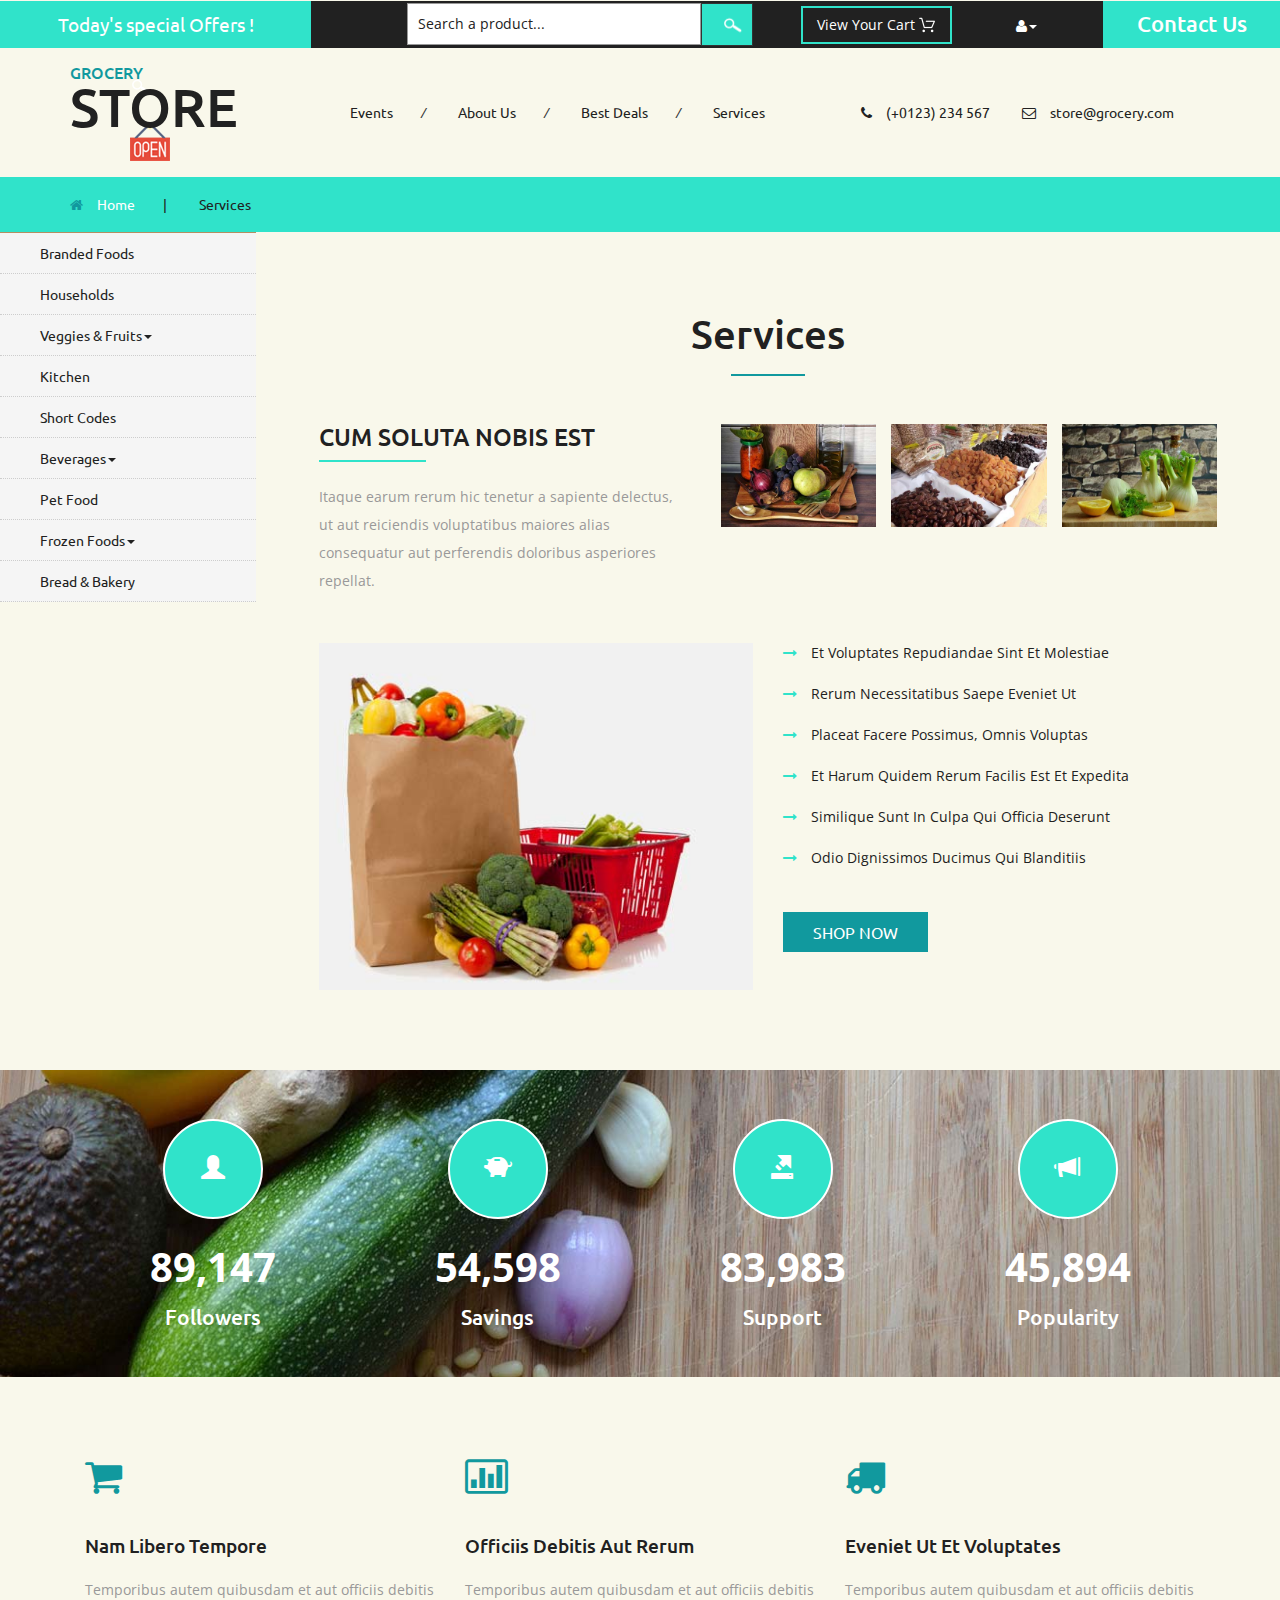
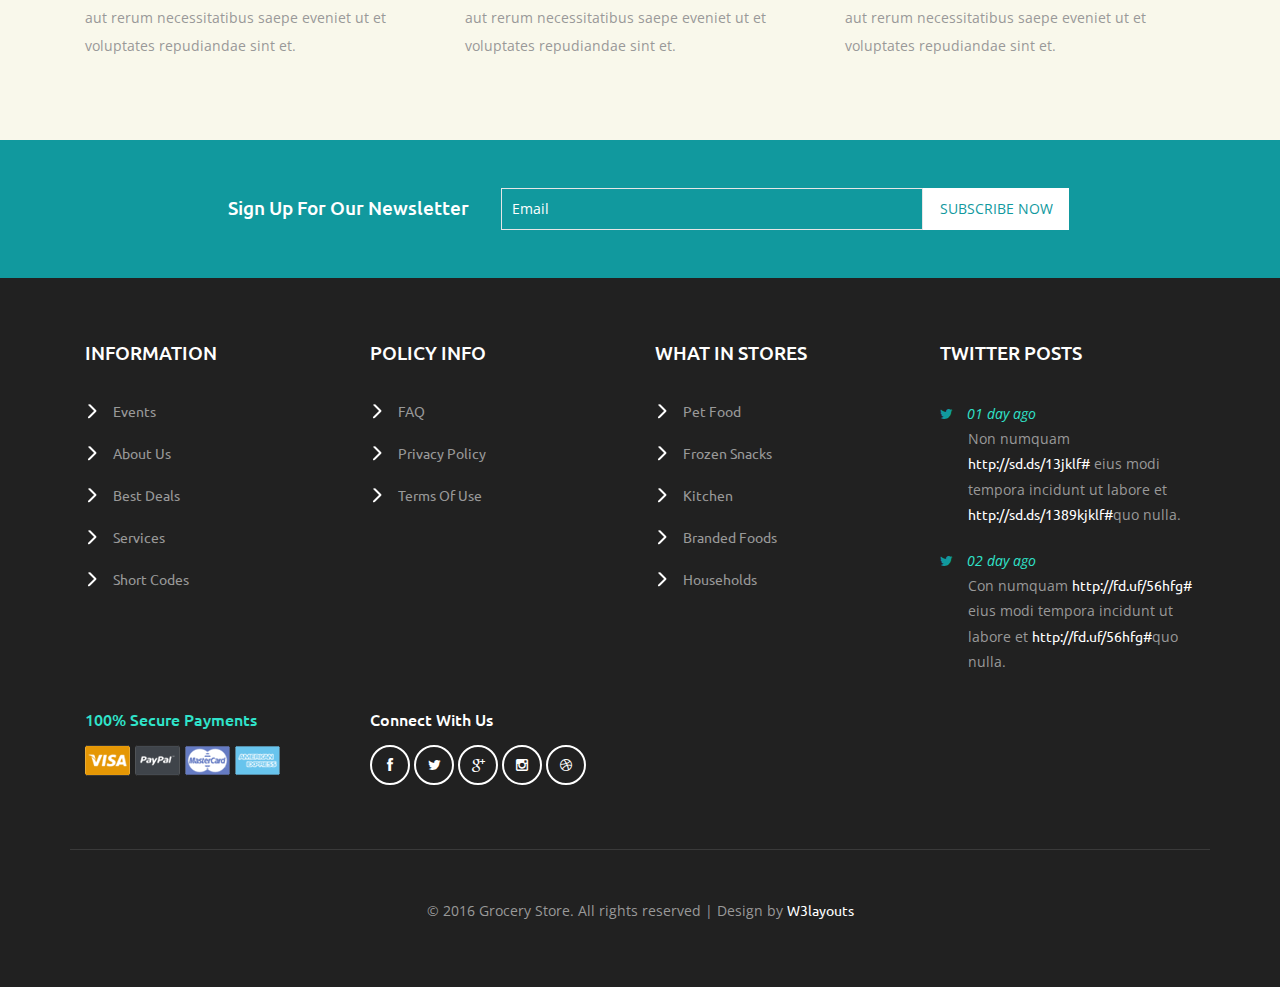
<file: services.html>
<!--
author: W3layouts
author URL: http://w3layouts.com
License: Creative Commons Attribution 3.0 Unported
License URL: http://creativecommons.org/licenses/by/3.0/
-->
<!DOCTYPE html>
<html>
<head>
<title>Grocery Store a Ecommerce Online Shopping Category Flat Bootstrap Responsive Website Template | Services :: w3layouts</title>
<!-- for-mobile-apps -->
<meta name="viewport" content="width=device-width, initial-scale=1">
<meta http-equiv="Content-Type" content="text/html; charset=utf-8" />
<meta name="keywords" content="Grocery Store Responsive web template, Bootstrap Web Templates, Flat Web Templates, Android Compatible web template, 
Smartphone Compatible web template, free webdesigns for Nokia, Samsung, LG, SonyEricsson, Motorola web design" />
<script type="application/x-javascript"> addEventListener("load", function() { setTimeout(hideURLbar, 0); }, false);
		function hideURLbar(){ window.scrollTo(0,1); } </script>
<!-- //for-mobile-apps -->
<link href="css/bootstrap.css" rel="stylesheet" type="text/css" media="all" />
<link href="css/style.css" rel="stylesheet" type="text/css" media="all" />
<!-- font-awesome icons -->
<link href="css/font-awesome.css" rel="stylesheet" type="text/css" media="all" /> 
<!-- //font-awesome icons -->
<!-- js -->
<script src="js/jquery-1.11.1.min.js"></script>
<!-- //js -->
<link href='//fonts.googleapis.com/css?family=Ubuntu:400,300,300italic,400italic,500,500italic,700,700italic' rel='stylesheet' type='text/css'>
<link href='//fonts.googleapis.com/css?family=Open+Sans:400,300,300italic,400italic,600,600italic,700,700italic,800,800italic' rel='stylesheet' type='text/css'>
<!-- start-smoth-scrolling -->
<script type="text/javascript" src="js/move-top.js"></script>
<script type="text/javascript" src="js/easing.js"></script>
<script type="text/javascript">
	jQuery(document).ready(function($) {
		$(".scroll").click(function(event){		
			event.preventDefault();
			$('html,body').animate({scrollTop:$(this.hash).offset().top},1000);
		});
	});
</script>
<!-- start-smoth-scrolling -->
</head>
	
<body>
<!-- header -->
	<div class="agileits_header">
		<div class="w3l_offers">
			<a href="products.html">Today's special Offers !</a>
		</div>
		<div class="w3l_search">
			<form action="#" method="post">
				<input type="text" name="Product" value="Search a product..." onfocus="this.value = '';" onblur="if (this.value == '') {this.value = 'Search a product...';}" required="">
				<input type="submit" value=" ">
			</form>
		</div>
		<div class="product_list_header">  
			<form action="#" method="post" class="last">
                <fieldset>
                    <input type="hidden" name="cmd" value="_cart" />
                    <input type="hidden" name="display" value="1" />
                    <input type="submit" name="submit" value="View your cart" class="button" />
                </fieldset>
            </form>
		</div>
		<div class="w3l_header_right">
			<ul>
				<li class="dropdown profile_details_drop">
					<a href="#" class="dropdown-toggle" data-toggle="dropdown"><i class="fa fa-user" aria-hidden="true"></i><span class="caret"></span></a>
					<div class="mega-dropdown-menu">
						<div class="w3ls_vegetables">
							<ul class="dropdown-menu drp-mnu">
								<li><a href="login.html">Login</a></li> 
								<li><a href="login.html">Sign Up</a></li>
							</ul>
						</div>                  
					</div>	
				</li>
			</ul>
		</div>
		<div class="w3l_header_right1">
			<h2><a href="mail.html">Contact Us</a></h2>
		</div>
		<div class="clearfix"> </div>
	</div>
<!-- script-for sticky-nav -->
	<script>
	$(document).ready(function() {
		 var navoffeset=$(".agileits_header").offset().top;
		 $(window).scroll(function(){
			var scrollpos=$(window).scrollTop(); 
			if(scrollpos >=navoffeset){
				$(".agileits_header").addClass("fixed");
			}else{
				$(".agileits_header").removeClass("fixed");
			}
		 });
		 
	});
	</script>
<!-- //script-for sticky-nav -->
	<div class="logo_products">
		<div class="container">
			<div class="w3ls_logo_products_left">
				<h1><a href="index.html"><span>Grocery</span> Store</a></h1>
			</div>
			<div class="w3ls_logo_products_left1">
				<ul class="special_items">
					<li><a href="events.html">Events</a><i>/</i></li>
					<li><a href="about.html">About Us</a><i>/</i></li>
					<li><a href="products.html">Best Deals</a><i>/</i></li>
					<li><a href="services.html">Services</a></li>
				</ul>
			</div>
			<div class="w3ls_logo_products_left1">
				<ul class="phone_email">
					<li><i class="fa fa-phone" aria-hidden="true"></i>(+0123) 234 567</li>
					<li><i class="fa fa-envelope-o" aria-hidden="true"></i><a href="mailto:store@grocery.com">store@grocery.com</a></li>
				</ul>
			</div>
			<div class="clearfix"> </div>
		</div>
	</div>
<!-- //header -->
<!-- products-breadcrumb -->
	<div class="products-breadcrumb">
		<div class="container">
			<ul>
				<li><i class="fa fa-home" aria-hidden="true"></i><a href="index.html">Home</a><span>|</span></li>
				<li>Services</li>
			</ul>
		</div>
	</div>
<!-- //products-breadcrumb -->
<!-- banner -->
	<div class="banner">
		<div class="w3l_banner_nav_left">
			<nav class="navbar nav_bottom">
			 <!-- Brand and toggle get grouped for better mobile display -->
			  <div class="navbar-header nav_2">
				  <button type="button" class="navbar-toggle collapsed navbar-toggle1" data-toggle="collapse" data-target="#bs-megadropdown-tabs">
					<span class="sr-only">Toggle navigation</span>
					<span class="icon-bar"></span>
					<span class="icon-bar"></span>
					<span class="icon-bar"></span>
				  </button>
			   </div> 
			   <!-- Collect the nav links, forms, and other content for toggling -->
				<div class="collapse navbar-collapse" id="bs-megadropdown-tabs">
					<ul class="nav navbar-nav nav_1">
						<li><a href="products.html">Branded Foods</a></li>
						<li><a href="household.html">Households</a></li>
						<li class="dropdown mega-dropdown active">
							<a href="#" class="dropdown-toggle" data-toggle="dropdown">Veggies & Fruits<span class="caret"></span></a>				
							<div class="dropdown-menu mega-dropdown-menu w3ls_vegetables_menu">
								<div class="w3ls_vegetables">
									<ul>	
										<li><a href="vegetables.html">Vegetables</a></li>
										<li><a href="vegetables.html">Fruits</a></li>
									</ul>
								</div>                  
							</div>				
						</li>
						<li><a href="kitchen.html">Kitchen</a></li>
						<li><a href="short-codes.html">Short Codes</a></li>
						<li class="dropdown">
							<a href="#" class="dropdown-toggle" data-toggle="dropdown">Beverages<span class="caret"></span></a>
							<div class="dropdown-menu mega-dropdown-menu w3ls_vegetables_menu">
								<div class="w3ls_vegetables">
									<ul>
										<li><a href="drinks.html">Soft Drinks</a></li>
										<li><a href="drinks.html">Juices</a></li>
									</ul>
								</div>                  
							</div>	
						</li>
						<li><a href="pet.html">Pet Food</a></li>
						<li class="dropdown">
							<a href="#" class="dropdown-toggle" data-toggle="dropdown">Frozen Foods<span class="caret"></span></a>
							<div class="dropdown-menu mega-dropdown-menu w3ls_vegetables_menu">
								<div class="w3ls_vegetables">
									<ul>
										<li><a href="frozen.html">Frozen Snacks</a></li>
										<li><a href="frozen.html">Frozen Nonveg</a></li>
									</ul>
								</div>                  
							</div>	
						</li>
						<li><a href="bread.html">Bread & Bakery</a></li>
					</ul>
				 </div><!-- /.navbar-collapse -->
			</nav>
		</div>
		<div class="w3l_banner_nav_right">
<!-- services -->
		<div class="services">
			<h3>Services</h3>
			<div class="w3ls_service_grids">
				<div class="col-md-5 w3ls_service_grid_left">
					<h4>cum soluta nobis est</h4>
					<p>Itaque earum rerum hic tenetur a sapiente delectus, ut aut reiciendis 
						voluptatibus maiores alias consequatur aut perferendis doloribus asperiores 
						repellat.</p>
				</div>
				<div class="col-md-7 w3ls_service_grid_right">
					<div class="col-md-4 w3ls_service_grid_right_1">
						<img src="images/18.jpg" alt=" " class="img-responsive" />
					</div>
					<div class="col-md-4 w3ls_service_grid_right_1">
						<img src="images/19.jpg" alt=" " class="img-responsive" />
					</div>
					<div class="col-md-4 w3ls_service_grid_right_1">
						<img src="images/20.jpg" alt=" " class="img-responsive" />
					</div>
					<div class="clearfix"> </div>
				</div>
				<div class="clearfix"> </div>
			</div>
			<div class="w3ls_service_grids1">
				<div class="col-md-6 w3ls_service_grids1_left">
					<img src="images/4.jpg" alt=" " class="img-responsive" />
				</div>
				<div class="col-md-6 w3ls_service_grids1_right">
					<ul>
						<li><i class="fa fa-long-arrow-right" aria-hidden="true"></i>et voluptates repudiandae sint et molestiae</li>
						<li><i class="fa fa-long-arrow-right" aria-hidden="true"></i>rerum necessitatibus saepe eveniet ut</li>
						<li><i class="fa fa-long-arrow-right" aria-hidden="true"></i>placeat facere possimus, omnis voluptas</li>
						<li><i class="fa fa-long-arrow-right" aria-hidden="true"></i>Et harum quidem rerum facilis est et expedita</li>
						<li><i class="fa fa-long-arrow-right" aria-hidden="true"></i>similique sunt in culpa qui officia deserunt</li>
						<li><i class="fa fa-long-arrow-right" aria-hidden="true"></i>odio dignissimos ducimus qui blanditiis</li>
					</ul>
					<a href="single.html">Shop Now</a>
				</div>
				<div class="clearfix"> </div>
			</div>
		</div>
<!-- //services -->
		</div>
		<div class="clearfix"></div>
	</div>
<!-- //banner -->
<!-- services-bottom -->
	<div class="services-bottom">
		<div class="container">
			<div class="col-md-3 about_counter_left">
				<i class="glyphicon glyphicon-user" aria-hidden="true"></i>
				<p class="counter">89,147</p> 
				<h3>Followers</h3>
			</div>
			<div class="col-md-3 about_counter_left">
				<i class="glyphicon glyphicon-piggy-bank" aria-hidden="true"></i>
				<p class="counter">54,598</p> 
				<h3>Savings</h3>
			</div>
			<div class="col-md-3 about_counter_left">
				<i class="glyphicon glyphicon-export" aria-hidden="true"></i>
				<p class="counter">83,983</p> 
				<h3>Support</h3>
			</div>
			<div class="col-md-3 about_counter_left">
				<i class="glyphicon glyphicon-bullhorn" aria-hidden="true"></i>
				<p class="counter">45,894</p> 
				<h3>Popularity</h3>
			</div>
			<div class="clearfix"> </div>
			<!-- Stats-Number-Scroller-Animation-JavaScript -->
				<script src="js/waypoints.min.js"></script> 
				<script src="js/counterup.min.js"></script> 
				<script>
					jQuery(document).ready(function( $ ) {
						$('.counter').counterUp({
							delay: 10,
							time: 1000
						});
					});
				</script>
			<!-- //Stats-Number-Scroller-Animation-JavaScript -->

		</div>
	</div>
<!-- //services-bottom -->
<!-- newsletter-top-serv-btm -->
	<div class="newsletter-top-serv-btm">
		<div class="container">
			<div class="col-md-4 wthree_news_top_serv_btm_grid">
				<div class="wthree_news_top_serv_btm_grid_icon">
					<i class="fa fa-shopping-cart" aria-hidden="true"></i>
				</div>
				<h3>Nam libero tempore</h3>
				<p>Temporibus autem quibusdam et aut officiis debitis aut rerum necessitatibus 
					saepe eveniet ut et voluptates repudiandae sint et.</p>
			</div>
			<div class="col-md-4 wthree_news_top_serv_btm_grid">
				<div class="wthree_news_top_serv_btm_grid_icon">
					<i class="fa fa-bar-chart" aria-hidden="true"></i>
				</div>
				<h3>officiis debitis aut rerum</h3>
				<p>Temporibus autem quibusdam et aut officiis debitis aut rerum necessitatibus 
					saepe eveniet ut et voluptates repudiandae sint et.</p>
			</div>
			<div class="col-md-4 wthree_news_top_serv_btm_grid">
				<div class="wthree_news_top_serv_btm_grid_icon">
					<i class="fa fa-truck" aria-hidden="true"></i>
				</div>
				<h3>eveniet ut et voluptates</h3>
				<p>Temporibus autem quibusdam et aut officiis debitis aut rerum necessitatibus 
					saepe eveniet ut et voluptates repudiandae sint et.</p>
			</div>
			<div class="clearfix"> </div>
		</div>
	</div>
<!-- //newsletter-top-serv-btm -->
<!-- newsletter -->
	<div class="newsletter">
		<div class="container">
			<div class="w3agile_newsletter_left">
				<h3>sign up for our newsletter</h3>
			</div>
			<div class="w3agile_newsletter_right">
				<form action="#" method="post">
					<input type="email" name="Email" value="Email" onfocus="this.value = '';" onblur="if (this.value == '') {this.value = 'Email';}" required="">
					<input type="submit" value="subscribe now">
				</form>
			</div>
			<div class="clearfix"> </div>
		</div>
	</div>
<!-- //newsletter -->
<!-- footer -->
	<div class="footer">
		<div class="container">
			<div class="col-md-3 w3_footer_grid">
				<h3>information</h3>
				<ul class="w3_footer_grid_list">
					<li><a href="events.html">Events</a></li>
					<li><a href="about.html">About Us</a></li>
					<li><a href="products.html">Best Deals</a></li>
					<li><a href="services.html">Services</a></li>
					<li><a href="short-codes.html">Short Codes</a></li>
				</ul>
			</div>
			<div class="col-md-3 w3_footer_grid">
				<h3>policy info</h3>
				<ul class="w3_footer_grid_list">
					<li><a href="faqs.html">FAQ</a></li>
					<li><a href="privacy.html">privacy policy</a></li>
					<li><a href="privacy.html">terms of use</a></li>
				</ul>
			</div>
			<div class="col-md-3 w3_footer_grid">
				<h3>what in stores</h3>
				<ul class="w3_footer_grid_list">
					<li><a href="pet.html">Pet Food</a></li>
					<li><a href="frozen.html">Frozen Snacks</a></li>
					<li><a href="kitchen.html">Kitchen</a></li>
					<li><a href="products.html">Branded Foods</a></li>
					<li><a href="household.html">Households</a></li>
				</ul>
			</div>
			<div class="col-md-3 w3_footer_grid">
				<h3>twitter posts</h3>
				<ul class="w3_footer_grid_list1">
					<li><label class="fa fa-twitter" aria-hidden="true"></label><i>01 day ago</i><span>Non numquam <a href="#">http://sd.ds/13jklf#</a>
						eius modi tempora incidunt ut labore et
						<a href="#">http://sd.ds/1389kjklf#</a>quo nulla.</span></li>
					<li><label class="fa fa-twitter" aria-hidden="true"></label><i>02 day ago</i><span>Con numquam <a href="#">http://fd.uf/56hfg#</a>
						eius modi tempora incidunt ut labore et
						<a href="#">http://fd.uf/56hfg#</a>quo nulla.</span></li>
				</ul>
			</div>
			<div class="clearfix"> </div>
			<div class="agile_footer_grids">
				<div class="col-md-3 w3_footer_grid agile_footer_grids_w3_footer">
					<div class="w3_footer_grid_bottom">
						<h4>100% secure payments</h4>
						<img src="images/card.png" alt=" " class="img-responsive" />
					</div>
				</div>
				<div class="col-md-3 w3_footer_grid agile_footer_grids_w3_footer">
					<div class="w3_footer_grid_bottom">
						<h5>connect with us</h5>
						<ul class="agileits_social_icons">
							<li><a href="#" class="facebook"><i class="fa fa-facebook" aria-hidden="true"></i></a></li>
							<li><a href="#" class="twitter"><i class="fa fa-twitter" aria-hidden="true"></i></a></li>
							<li><a href="#" class="google"><i class="fa fa-google-plus" aria-hidden="true"></i></a></li>
							<li><a href="#" class="instagram"><i class="fa fa-instagram" aria-hidden="true"></i></a></li>
							<li><a href="#" class="dribbble"><i class="fa fa-dribbble" aria-hidden="true"></i></a></li>
						</ul>
					</div>
				</div>
				<div class="clearfix"> </div>
			</div>
			<div class="wthree_footer_copy">
				<p>© 2016 Grocery Store. All rights reserved | Design by <a href="http://w3layouts.com/">W3layouts</a></p>
			</div>
		</div>
	</div>
<!-- //footer -->
<!-- Bootstrap Core JavaScript -->
<script src="js/bootstrap.min.js"></script>
<script>
$(document).ready(function(){
    $(".dropdown").hover(            
        function() {
            $('.dropdown-menu', this).stop( true, true ).slideDown("fast");
            $(this).toggleClass('open');        
        },
        function() {
            $('.dropdown-menu', this).stop( true, true ).slideUp("fast");
            $(this).toggleClass('open');       
        }
    );
});
</script>
<!-- here stars scrolling icon -->
	<script type="text/javascript">
		$(document).ready(function() {
			/*
				var defaults = {
				containerID: 'toTop', // fading element id
				containerHoverID: 'toTopHover', // fading element hover id
				scrollSpeed: 1200,
				easingType: 'linear' 
				};
			*/
								
			$().UItoTop({ easingType: 'easeOutQuart' });
								
			});
	</script>
<!-- //here ends scrolling icon -->
<script src="js/minicart.min.js"></script>
<script>
	// Mini Cart
	paypal.minicart.render({
		action: '#'
	});

	if (~window.location.search.indexOf('reset=true')) {
		paypal.minicart.reset();
	}
</script>
</body>
</html>
</file>
<file: css/style.css>
/*--
Author: W3layouts
Author URL: http://w3layouts.com
License: Creative Commons Attribution 3.0 Unported
License URL: http://creativecommons.org/licenses/by/3.0/
--*/
html, body{
    font-size: 100%;
	font-family: 'Open Sans', sans-serif;
	background:#F9F8EB;
}
ul li,ol li{
	font-size:14px;
}
p{
	margin:0;
}
h1,h2,h3,h4,h5,h6,a{
	font-family:'Ubuntu', sans-serif !important;
	margin:0;
}
ul,label{
	margin:0;
	padding:0;
}
body a:hover{
	text-decoration:none;
}
/*-- header --*/
.fixed{
	position: fixed;
	top: 0;
	width: 100%;
	margin: 0 auto;
	left:0;
	z-index:9999;
}
span.glyphicon.glyphicon-shopping-cart.my-cart-icon.my-cart-icon-affix {
	position: relative !important;
}
.btn-danger {
    color: #fff;
    background-color: #11999E;
    border-color: #11999E;
}
.modal-dialog {
    width: 850px;
	margin:75px auto 30px;
}
.snipcart-thumb a {
    display: block;
    text-align: center;
}
.my-cart-icon-affix i {
    background: #30E3CA !important;
}
.agile_top_brand_left_grid {
    position: relative;
    display: block;
}
i.badge.badge-notify.my-cart-badge {
    font-style: normal;
    background: #11999E;
    font-size: 14px;
    position: absolute;
    top: -10px;
    right:-22px;
}
.product_list_header span {
    font-size: 1em;
    color: #fff;
	top: 1em;
}
input[type="submit"],#PPMiniCart .minicart-submit,.w3ls_vegetables ul li a,input[type="reset"],.agileinfo_mail_grid_left ul li a,.events_bottom_left2 ul li a,.w3ls_service_grids1_right a,ul.agileits_social_icons li a,.w3l_banner_nav_right_banner_pet a,.w3ls_w3l_banner_nav_right_grid_head_grid ul li a,.products-breadcrumb ul li a,.w3_footer_grid ul li a,.w3l_fresh_vegetables_grid ul li a,.wthree_footer_copy p a,.agile_top_brand_left_grid1 .button,.w3ls_logo_products_left1 ul.special_items li a,.w3ls_logo_products_left1 ul.phone_email li a{
	transition: .5s ease-in;
	-webkit-transition: .5s ease-in;
	-moz-transition: .5s ease-in;
	-o-transition: .5s ease-in;
	-ms-transition: .5s ease-in;
}
.agileits_header{
	background:#212121;
}
.w3l_offers{
	float:left;
}
.w3l_offers a{
	font-size: 1.2em;
    color: #fff;
    text-decoration: none;
    padding: .5em 3em;
    background: #30E3CA;
	display:block;
}
.w3l_search{
	float: left;
    width: 27%;
    margin:.1em 0 0em 10em;
}
.w3l_search input[type="text"]{
	outline: none;
    padding: 10px;
    color: #212121;
    font-size: 14px;
    width: 85%;
    background: #fff;
    border: 1px solid #999;
    float: left;
}
.w3l_search input[type="submit"]{
	outline: none;
    padding: 10px 0 9px;
    width: 15%;
    border: 1px solid;
    position: relative;
    background: url(../images/img-sp.png) no-repeat 14px 5px #30E3CA;
}
.w3l_search input[type="submit"]:hover{
    background: url(../images/img-sp.png) no-repeat 14px 5px #11999E;
}
.w3l_header_right{
	float: left;
    padding-left: 10em;
}
.w3l_header_right ul li {
    list-style-type: none;
}
.w3l_header_right1{
	float:right;
}
.w3l_header_right1 h2 a{
	font-size: .74em;
    color: #fff;
    padding: .5em 1.5em;
    background: #30E3CA;
    display: block;
	text-decoration:none;
}
ul.dropdown-menu.drp-mnu {
    right: 0;
    min-width: 130px;
    text-align: center;
    padding: 1.5em 0;
    margin: 0;
    left:auto;
}
ul.dropdown-menu.drp-mnu li:first-child{
	margin-bottom: .5em;
}
ul.dropdown-menu.drp-mnu li a {
    color: #999;
}
ul.dropdown-menu.drp-mnu li a i {
    padding-left: 1em;
}
.logo_products{
	padding:4em 0 1em;
}
.w3ls_logo_products_left{
	float:left;
	margin-right: 7em;
}
.w3ls_logo_products_left h1 a{
	font-size: 1.5em;
    color: #212121;
    text-decoration: none;
    text-transform: uppercase;
    display: block;
    background: url(../images/img-sp.png) no-repeat 54px 6px;
    line-height: 1;
    height: 97px;
}
.profile_details_drop a {
    display: block;
	padding-top:1em;
	font-size:1em;
	color:#fff;
}
.w3ls_logo_products_left h1 a span {
    font-size: .3em;
    display: block;
    color: #11999E;
}
.w3ls_logo_products_left1{
	float: left;
	margin-top: 2.3em;
}
.w3ls_logo_products_left1 ul.phone_email li{
	display:inline-block;
	color:#212121;
	font-family: 'Ubuntu', sans-serif;
/*-- w3layouts --*/
	margin-right:2em;
}
.w3ls_logo_products_left1 ul.phone_email li a{
	color:#212121;
	text-decoration:none;
}
.w3ls_logo_products_left1 ul.phone_email li i{
	padding-right:1em;
}
.w3ls_logo_products_left1 ul.special_items li{
	display:inline-block;
}
.w3ls_logo_products_left1 ul.special_items li a{
	color:#212121;
	font-family: 'Ubuntu', sans-serif;
	text-decoration:none;
}
.w3ls_logo_products_left1 ul.special_items li a:hover,.w3ls_logo_products_left1 ul.phone_email li a:hover{
	color:#11999E;
}
.w3ls_logo_products_left1 ul.special_items li i{
	padding:0 2em;
}
.w3ls_logo_products_left1:nth-child(3) {
    margin-left: 6em;
}
.sub{
    float:left;
}
.sub i {
    color: #30E3CA;
    font-size: 1em;
    padding: .5em .5em 0 0em;
}
.sub_jfk{
	float:right;
}
/*-- //header --*/
/*-- banner --*/
.navbar-collapse {
    padding: 0;
    box-shadow: none;
}
.navbar {
    margin-bottom: 0;
    border: none;
}
.w3l_banner_nav_left{
	float: left;
/*-- agileits --*/
    width: 20%;
    background: #f5f5f5;
}
.wthree_banner_bottom_left_grid_sub{
	float: left;
    width: 20%;
}
.wthree_banner_bottom_left_grid_sub1{
	float:right;
	width:80%;
}
.w3l_banner_nav_right{
	float:right;
	width:80%;
}
.navbar-nav > li {
    float: none;
}
.nav > li > a:hover, .nav > li > a:focus {
    background-color: #30E3CA;
    color: #fff;
}
.navbar-nav {
    float: none;
    margin: 0;
	border-top: 1px solid #B58F62;
}
.navbar-nav > li > a {
    color: #212121;
    padding:10px 0px 10px 40px;
    border-bottom: 1px dotted #CDCDCD;
}
.nav .open > a, .nav .open > a:hover, .nav .open > a:focus {
    background-color: #30E3CA;
    border: none;
}
.w3ls_vegetables_menu {
    left: 13%;
    border: none;
    padding: 1em;
}
.w3ls_vegetables ul li {
    list-style-type: none;
}
.w3ls_vegetables ul li:first-child {
    margin-bottom:.5em;
}
.w3ls_vegetables ul li a {
    color: #212121;
/*-- w3layouts --*/
    display: block;
    text-decoration: none;
}
.w3ls_vegetables ul li a:hover{
	color:#11999E;
}
.w3l_banner_nav_right_banner1,.w3l_banner_nav_right_banner,.w3l_banner_nav_right_banner2{
	min-height:500px;
	text-align: right;
	padding:10em 17em 0 0;
	margin-bottom: 5em;
}
.w3l_banner_nav_right_banner{
	background:url(../images/RepBanner.jpg) no-repeat 0px 0px;
	background-size:cover;
	-webkit-background-size:cover;
	-moz-background-size:cover;
	-o-background-size:cover;
	-ms-background-size:cover;
}
.w3l_banner_nav_right_banner1{
	background:url(../images/samsat.jpg) no-repeat 0px 0px;
	background-size:cover;
	-webkit-background-size:cover;
	-moz-background-size:cover;
	-o-background-size:cover;
	-ms-background-size:cover;
}
.w3l_banner_nav_right_banner2{
	background:url(../images/3.jpg) no-repeat 0px 0px;
	background-size:cover;
	-webkit-background-size:cover;
	-moz-background-size:cover;
	-o-background-size:cover;
	-ms-background-size:cover;
}
.w3l_banner_nav_right_banner h3,.w3l_banner_nav_right_banner1 h3,.w3l_banner_nav_right_banner2 h3{
	font-size: 2em;
    color: #fff;
    font-weight: 300;
    text-transform: uppercase;
	margin-bottom: 1em;
}
.w3l_banner_nav_right_banner h3 span,.w3l_banner_nav_right_banner1 h3 span{
	display:block;
	font-weight:600;
	line-height:2em;
}
.w3l_banner_nav_right_banner2 h3 i{
/*-- agileits --*/
	display:block;
	font-weight:600;
	line-height:2em;
	color:#11999E;
}
.more a{
	padding:10px 30px;
	background:#30E3CA;
	font-size:14px;
	text-transform:uppercase;
	font-weight:600;
	text-decoration:none;
	color:#fff;
	position:relative;
	display:block;
}
.more {
    width: 20%;
    text-align: center;
    margin-left:59em;
}
/* Saqui */
.button--saqui {
	overflow: hidden;
	-webkit-transition: background-color 0.3s ease-in, color 0.3s ease-in;
	transition: background-color 0.3s ease-in, color 0.3s ease-in;
}
.button--saqui.button--inverted {
	background: #fff;
	color: #37474f;
}
.button--saqui::after {
	content: attr(data-text);
	position: absolute;
	top: 0;
	left: 0;
	width: 100%;
	height: 100%;
	padding: 9px 30px;
    color: #FFFFFF;
	-webkit-transform-origin: -25% 50%;
	transform-origin: -25% 50%;
	-webkit-transform: rotate3d(0, 0, 1, 45deg);
	transform: rotate3d(0, 0, 1, 45deg);
	-webkit-transition: -webkit-transform 0.3s ease-in;
	transition: transform 0.3s ease-in;
}
.button--saqui.button--inverted::after {
	color: #fff;
}
.button--saqui:hover::after,
.button--saqui:hover {
	-webkit-transition-timing-function: ease-out;
	transition-timing-function: ease-out;
}
.button--saqui:hover {
	background-color: #11999E;
	color: #656060;
}
.button--saqui.button--inverted:hover {
	background-color: #3f51b5;
	color: #3f51b5;
}
.button--saqui:hover::after {
	-webkit-transform: rotate3d(0, 0, 1, 0deg);
	transform: rotate3d(0, 0, 1, 0deg);
}
/*-- //banner --*/
/*-- banner_bottom --*/
.banner_bottom,.top-brands,.fresh-vegetables,.w3l_banner_nav_right_banner3_btm,.testimonials,.team,.newsletter-top-serv-btm,.w3ls_w3l_banner_nav_right_grid_sub{
	padding:5em 0 !important;
}
.wthree_banner_bottom_left {
    padding-left: 0;
}
.wthree_banner_bottom_left_grid{
	position:relative;
}
.wthree_banner_bottom_left_grid_pos{
	position: absolute;
    top: 15%;
    right: 5%;
}
.wthree_banner_bottom_left_grid_pos h4{
	font-size: 1.5em;
    color: #000000;
}
.wthree_banner_bottom_left_grid_pos h4 span{
	display: block;
    line-height: 1;
    width: 80px;
    height: 80px;
    background: #11999E;
    color: #fff;
    border-radius: 50px;
    text-align: center;
    padding-top: 1.2em;
    margin: 0.5em auto 0;
}
.wthree_banner_btm_pos{
	width:100%;
	position:absolute;
	top:5%;
	padding: 0 2em;
}
.wthree_banner_btm_pos h3{
	text-transform:capitalize;
	font-size:1.5em;
	color:#212121;
	font-weight:300;
}
.wthree_banner_btm_pos h3 span{
	color: #30E3CA;
    font-weight: 600;
    display: block;
    line-height:1.8em;
    padding-left: 7em;
}
.wthree_banner_btm_pos h3 i{
	color: #11999E;
    font-weight: 600;
    text-transform: uppercase;
    font-style: normal;
}
.wthree_banner_btm_pos1{
	position:absolute;
	top: 50%;
    left: 12%;
}
.wthree_banner_btm_pos1 h3{
	text-transform:uppercase;
	color:#212121;
	font-size:2em;
}
.wthree_banner_btm_pos1 h3 span{
	display: block;
    font-weight: 300;
    line-height: 1.5em;
    color: #11999E;
}
/*-- //banner_bottom --*/
/*-- top-brands --*/
.tag {
    position: absolute;
    top: -1%;
    right: 10%;
}
.top-brands h3,.fresh-vegetables h3,.mail h3,.testimonials h3,.w3_login h3,.w3ls_w3l_banner_nav_right_grid h3,h3.title,.faq h3,.services h3,.about h3,.team h3,.events h3{
	text-align:center;
	color:#212121;
	padding-bottom:.5em;
	position:relative;
	font-size: 2.5em;
}
.top-brands h3:after,.fresh-vegetables h3:after,.mail h3:after,.w3_login h3:after,.testimonials h3:after,.w3ls_w3l_banner_nav_right_grid h3:after,h3.title:after,.faq h3:after,.services h3:after,.about h3:after,.team h3:after,.events h3:after{
	content: '';
    background: #11999E;
    height: 2px;
    width: 8%;
    position: absolute;
    bottom: 0%;
    left: 46%;
}
.agile_top_brand_left_grid{
	background: #FFFFFF;
    padding: .5em;
    border: 1px solid #BEBEBE;
	position:relative;
}
.agile_top_brand_left_grid_pos{
	position:absolute;
	top:0%;
	left:0%;
}
.agile_top_brand_left_grid1{
	padding:1em;
	border:1px solid #D7D7D7;
}
.agile_top_brand_left_grid1 img{
	margin:0 auto;
}
.agile_top_brands_grids{
	margin:3em 0 0;
}
.top-brands{
    background: #f5f5f5;
}
.agile_top_brand_left_grid1 p{
	color:#212121;
	margin:1.5em 0 1em;
	line-height:1.5em;
	text-transform:capitalize;
	font-size:14px;
}
.agile_top_brand_left_grid1 h4,.agileinfo_single_right_snipcart h4{
	font-weight:600;
	font-size:1em;
	color:#212121;
}
.agile_top_brand_left_grid1 h4 span,.agileinfo_single_right_snipcart h4 span{
	font-weight:300;
	text-decoration:line-through;
	padding-left:1em;
}
/*-- cart --*/
.product_list_header {
    float: left;
    margin-left: 7em;
}
.snipcart-details {
    text-align: center;
	margin: 1.5em auto 1em;
    width:77%;
}
.btn-danger.my-cart-btn:focus {
    outline: none;
}
.snipcart-details input.button {
    font-size: 14px;
    color: #fff;
    background: #11999E;
    text-decoration: none;
    position: relative;
    border: none;
    border-radius: 0;
    width: 100%;
    text-transform: uppercase;
    padding: .5em 0;
    outline: none;
}
.agile_top_brand_left_grid:hover .snipcart-details input.button,.snipcart-details input.button:hover{
    background: #30E3CA;
}
.product_list_header input.button {
    color: #fff;
    font-size: 14px;
    outline: none;
    text-transform: capitalize;
    padding: .5em 2.5em .5em 1em;
    border: 2px solid #30E3CA;
    margin: .35em 0 0;
    background: url(../images/cart.png) no-repeat 116px 9px;
}
#PPMiniCart form {
    width: 590px !important;
	padding: 10px 20px 40px !important;
	max-height:450px !important;
}
#PPMiniCart ul {
    width: 548px !important;
}
#PPMiniCart .minicart-item a {
    color: #212121 !important;
    font-size: 1em;
    display: block;
    margin-bottom: .5em;
    text-transform: capitalize;
}
#PPMiniCart .minicart-item {
    min-height:60px !important;
}
#PPMiniCart .minicart-attributes li {
    color: #999;
}
#PPMiniCart .minicart-remove {
    background: #11999E !important;
    border: 1px solid #11999E !important;
	opacity: 1 !important;
	outline:none;
}
#PPMiniCart .minicart-submit {
    display: none;
}
#PPMiniCart .minicart-submit:hover{
	background:#30E3CA !important;
	border-color: #5b951a !important;
}
#PPMiniCart .minicart-subtotal {
    padding-left: 25px !important;
	bottom: -17px !important;
}
#PPMiniCart {
    left: 44% !important;
}
.minicart-showing #PPMiniCart form{
    overflow-x: hidden;
    overflow-y: auto;
}
#PPMiniCart .minicart-footer {
    position: relative;
	width: 80%;
}
/*-- //cart --*/
.column div.agile_top_brand_left_grid {
	position: relative;
	margin:0;
}
.agile_top_brand_left_grid figure {
	margin: 0;
	padding: 0;
	background:transparent;
	overflow: hidden;
	z-index: 0;
}
/* Shine */
.hover14 figure {
	position: relative;
}
.hover14 figure::before {
	position: absolute;
	top: 0;
	left: -75%;
	z-index: 2;
	display: block;
	content: '';
	width: 50%;
	height: 100%;
	background: -webkit-linear-gradient(left, rgba(255,255,255,0) 0%, rgba(255,255,255,.3) 100%);
	background: linear-gradient(to right, rgba(255,255,255,0) 0%, rgba(255,255,255,.3) 100%);
	-webkit-transform: skewX(-25deg);
	transform: skewX(-25deg);
}
.hover14 figure:hover::before,.top_brand_left:hover .hover14 figure::before{
	-webkit-animation: shine .75s;
	animation: shine .75s;
}
@-webkit-keyframes shine {
	100% {
		left: 125%;
	}
}
@keyframes shine {
	100% {
		left: 125%;
	}
}
/*-- //top-brands --*/
/*-- top-products --*/
.w3l_fresh_vegetables_grids{
	margin:3em 0 0;
	padding:1em 0em 1em 1em;
	background:#f5f5f5;
}
.w3l_fresh_vegetables_grid{
	padding-left:0;
}
.w3l_fresh_vegetables_grid ul li{
	list-style-type:none;
	margin-bottom:1.5em;
	color:#30E3CA;
}
.w3l_fresh_vegetables_grid ul li i{
	padding-right:1em;
}
.w3l_fresh_vegetables_grid ul li a{
	font-size:14px;
	text-transform:uppercase;
	color:#212121;
	text-decoration:none;
}
.w3l_fresh_vegetables_grid ul li a:hover{
	color:#30E3CA;
}
.w3l_fresh_vegetables_grid2{
	padding: 1em;
	background:#fff;
}
.w3l_fresh_vegetables_grid1_rel{
	position:relative;
}
.w3l_fresh_vegetables_grid1_rel_pos {
    position: absolute;
    top: 0;
    right: 5%;
}
.w3l_fresh_vegetables_grid1_rel_pos {
    position: absolute;
    top: 10%;
    right: 10%;
}
.m1 {
    margin-left: 0 !important;
    width: 100% !important;
}
.w3l_fresh_vegetables_grid1_bottom {
    margin: 1em 0 0;
	position:relative;
}
.w3l_fresh_vegetables_grid1_bottom_pos{
	position:absolute;
	bottom:5%;
	left:10%;
}
.w3l_fresh_vegetables_grid1_bottom_pos h5{
	font-size: 1.3em;
    color: #fff;
    font-weight: 600;
    width: 100px;
    height: 100px;
    text-align: center;
    background: #11999E;
    border-radius: 50%;
    padding: 1.1em 0 0;
    line-height: 1.3em;
}
.agileinfo_breaking_news {
    float: right;
    width: 10%;
}
.agileinfo_marquee {
    width: 90%;
    float: left;
    padding: .8em 0 0px;
	text-align:right;
}
.agileinfo_breaking_news span{
    background: url(../images/img-sp.png) no-repeat 1px -116px;
    display: block;
    width: 50px;
    height: 50px;
    margin: 0 auto;
}
.w3l_fresh_vegetables_grid_right{
	padding:0;
}
.agileinfo_marquee h4{
	text-transform:capitalize;
	font-size:1.2em;
	color:#212121;
	line-height:1.5em;
}
.agileinfo_move_text {
    margin: 1em 0 0;
}
.agileinfo_marquee h4 span {
    color: #11999E;
}
/*-- //top-products --*/
/*-- newsletter --*/
.newsletter{
	padding:3em 0;
	background:#11999E;
}
.w3agile_newsletter_left{
	float: left;
    width: 35%;
    text-align: right;
}
.w3agile_newsletter_left h3{
	text-transform: capitalize;
    font-size: 1.2em;
    color: #fff;
    margin: .5em 0 0;
}
.w3agile_newsletter_right{
	float: left;
    width: 50%;
    margin-left: 2em;
}
.w3agile_newsletter_right input[type="email"]{
	outline: none;
    padding: 10px;
    background: none;
    border: 1px solid #E6E6E6;
    font-size: 14px;
    color: #fff;
    width: 74%;
    float: left;
}
.w3agile_newsletter_right input[type="submit"]{
	outline: none;
    padding: 10px 0;
    background: #fff;
    border: 1px solid #fff;
    font-size: 14px;
    color: #11999E;
    width: 25.7%;
    text-transform: uppercase;
}
.w3agile_newsletter_right input[type="submit"]:hover{
	background:#30E3CA;
	border: 1px solid #30E3CA;
	color:#fff;
}
/*-- //newsletter --*/
/*-- footer --*/
.footer{
	padding:4em 0;
	background:#212121;
}
.w3_footer_grid h3{
	font-size:1.2em;
	color:#fff;
	text-transform:uppercase;
	margin-bottom:2em;
}
.w3_footer_grid ul.w3_footer_grid_list li{
	list-style-type: none;
    margin-bottom: 1.5em;
    padding-left: 2em;
    background: url(../images/img-sp.png) no-repeat -14px -193px;
}
.w3_footer_grid ul.w3_footer_grid_list li a{
	color:#999;
	text-decoration:none;
	text-transform:capitalize;
}
.w3_footer_grid ul.w3_footer_grid_list li a:hover{
	color:#fff;
}
.agile_footer_grids{
	padding:1em 0 0;
}
.w3_footer_grid_bottom h4,.w3_footer_grid_bottom h5{
	text-transform:capitalize;
	font-size:1em;
	margin-bottom:1em;
}
.w3_footer_grid_bottom h4{
	color:#30E3CA;
}
.w3_footer_grid_bottom h5{
	color:#fff;
}
.agileits_social_icons li{
	display:inline-block;
}
.agileits_social_icons li a{
	border: 2px solid #fff;
    border-radius: 20px;
    -webkit-border-radius: 20px;
    -moz-border-radius: 20px;
    -o-border-radius: 20px;
    -ms-border-radius: 20px;
    color: #fff;
    width: 40px;
    height: 40px;
    display: block;
    text-align: center;
}
.agileits_social_icons li a i {
    padding: 0.8em 0 0;
}
.agileits_social_icons li a.facebook:hover{
	background:#3b5998;
	border-color:#3b5998;
}
.agileits_social_icons li a.twitter:hover{
	background:#55acee;
	border-color:#55acee;
}
.agileits_social_icons li a.google:hover{
	background:#dd4b39;
	border-color:#dd4b39;
}
.agileits_social_icons li a.instagram:hover{
	background:#833ab4;
	border-color:#833ab4;
}
.agileits_social_icons li a.dribbble:hover{
	background:#ea4c89;
	border-color:#ea4c89;
}
.w3_footer_grid ul.w3_footer_grid_list1 li i {
    color: #30E3CA;
}
.w3_footer_grid ul.w3_footer_grid_list1 li span {
    margin-left: 2em;
    display: block;
}
.w3_footer_grid ul.w3_footer_grid_list1 li a {
    color: #fff;
    text-decoration: none;
}
.w3_footer_grid ul.w3_footer_grid_list1 li label{
	color:#11999E;
	padding-right:1em;
}
.w3_footer_grid ul.w3_footer_grid_list1 li{
	list-style-type: none;
    margin-bottom: 1.5em;
    color: #999;
    line-height: 1.8em;
}
.w3_footer_grid ul.w3_footer_grid_list1 li a:hover{
	color:#999;
}
.wthree_footer_copy{
	margin: 4em 0 0;
    padding: 3em 0 0;
    text-align: center;
    border-top: 1px solid #3A3A3A;
}
.wthree_footer_copy p{
	font-size:14px;
	color:#999;
	line-height:1.8em;
}
.wthree_footer_copy p a{
	color:#fff;
	text-decoration:none;
}
.wthree_footer_copy p a:hover{
	color:#11999E;
}
/*-- //footer --*/
/*-- to-top --*/
#toTop {
	display: none;
	text-decoration: none;
	position: fixed;
	bottom: 20px;
	right: 2%;
	overflow: hidden;
	z-index: 999; 
	width: 32px;
	height: 32px;
	border: none;
	text-indent: 100%;
	background: url(../images/arrow.png) no-repeat 0px 0px;
}
#toTopHover {
	width: 32px;
	height: 32px;
	display: block;
	overflow: hidden;
	float: right;
	opacity: 0;
	-moz-opacity: 0;
	filter: alpha(opacity=0);
}
/*-- //to-top --*/
/*-- products-breadcrumb --*/
.products-breadcrumb{
	padding:1em 0;
	background:#30E3CA;
}
.products-breadcrumb ul li{
	display:inline-block;
	color:#212121;
	font-family:'Ubuntu', sans-serif !important;
}
.products-breadcrumb ul li span{
	padding:0 2em;
}
.products-breadcrumb ul li a{
	color:#fff;
	text-decoration:none;
}
.products-breadcrumb ul li a:hover{
	color:#11999E;
}
.products-breadcrumb ul li i {
    padding-right: 1em;
	color:#11999E;
}
/*-- //products-breadcrumb --*/
/*-- products --*/
.w3l_banner_nav_right_banner3,.w3l_banner_nav_right_banner4,.w3l_banner_nav_right_banner5,.w3l_banner_nav_right_banner6,.w3l_banner_nav_right_banner7,.w3l_banner_nav_right_banner8,.w3l_banner_nav_right_banner9,.w3l_banner_nav_right_banner10{
	min-height:300px;
	padding-top: 7em;
}
.w3l_banner_nav_right_banner3{
	background:url(../images/12.jpg) no-repeat 0px 0px;
	background-size:cover;
	-webkit-background-size:cover;
	-moz-background-size:cover;
	-o-background-size:cover;
	-ms-background-size:cover;
}
.w3l_banner_nav_right_banner4{
	background:url(../images/16.jpg) no-repeat 0px 0px;
	background-size:cover;
	-webkit-background-size:cover;
	-moz-background-size:cover;
	-o-background-size:cover;
	-ms-background-size:cover;
}
.w3l_banner_nav_right_banner5{
	background:url(../images/17.jpg) no-repeat 0px 0px;
	background-size:cover;
	-webkit-background-size:cover;
	-moz-background-size:cover;
	-o-background-size:cover;
	-ms-background-size:cover;
}
.w3l_banner_nav_right_banner6{
	background:url(../images/21.jpg) no-repeat 0px 0px;
	background-size:cover;
	-webkit-background-size:cover;
	-moz-background-size:cover;
	-o-background-size:cover;
	-ms-background-size:cover;
}
.w3l_banner_nav_right_banner7{
	background:url(../images/25.jpg) no-repeat 0px 0px;
	background-size:cover;
	-webkit-background-size:cover;
	-moz-background-size:cover;
	-o-background-size:cover;
	-ms-background-size:cover;
}
.w3l_banner_nav_right_banner8{
	background:url(../images/26.jpg) no-repeat 0px 0px;
	background-size:cover;
	-webkit-background-size:cover;
	-moz-background-size:cover;
	-o-background-size:cover;
	-ms-background-size:cover;
}
.w3l_banner_nav_right_banner9{
	background:url(../images/27.jpg) no-repeat 0px 0px;
	background-size:cover;
	-webkit-background-size:cover;
	-moz-background-size:cover;
	-o-background-size:cover;
	-ms-background-size:cover;
}
.w3l_banner_nav_right_banner10{
	background:url(../images/28.jpg) no-repeat 0px 0px;
	background-size:cover;
	-webkit-background-size:cover;
	-moz-background-size:cover;
	-o-background-size:cover;
	-ms-background-size:cover;
}
.w3l_banner_nav_right_banner3 h3,.w3l_banner_nav_right_banner4 h3,.w3l_banner_nav_right_banner5 h3,.w3l_banner_nav_right_banner6 h3,.w3l_banner_nav_right_banner7 h3,.w3l_banner_nav_right_banner8 h3,.w3l_banner_nav_right_banner9 h3,.w3l_banner_nav_right_banner10 h3{
	font-size: 2em;
    color: #11999E;
    text-transform: capitalize;
    padding: .3em .5em;
    background: #fff;
    width: 37%;
    margin-left: 10em;
    font-weight: 300;
    text-align: center;
	position:relative;
}
.w3l_banner_nav_right_banner3 span,.w3l_banner_nav_right_banner4 span,.w3l_banner_nav_right_banner5 span,.w3l_banner_nav_right_banner6 span,.w3l_banner_nav_right_banner7 span,.w3l_banner_nav_right_banner8 span,.w3l_banner_nav_right_banner9 span,.w3l_banner_nav_right_banner10 span{
	background: url(../images/img-sp.png) no-repeat 1px -116px;
    display: block;
    width: 50px;
    height: 50px;
    position: absolute;
    right: -3%;
    top: -55%;
}
.blink_me {
    -webkit-animation-name: blinker;
    -webkit-animation-duration: 2s;
    -webkit-animation-timing-function: linear;
    -webkit-animation-iteration-count: infinite;
    
    -moz-animation-name: blinker;
    -moz-animation-duration: 2s;
    -moz-animation-timing-function: linear;
    -moz-animation-iteration-count: infinite;
    
    animation-name: blinker;
    animation-duration: 2s;
    animation-timing-function: linear;
    animation-iteration-count: infinite;
}

@-moz-keyframes blinker {  
    0% { opacity: 1.0; }
    50% { opacity: 0.0; }
    100% { opacity: 1.0; }
}

@-webkit-keyframes blinker {  
    0% { opacity: 1.0; }
    50% { opacity: 0.0; }
    100% { opacity: 1.0; }
}

@keyframes blinker {  
    0% { opacity: 1.0; }
    50% { opacity: 0.0; }
    100% { opacity: 1.0; }
}
.w3ls_w3l_banner_nav_right_grid1{
	margin:3em 0 0 0em;
}
.w3ls_w3l_banner_nav_right_grid1 h6{
	text-transform: uppercase;
    color: #212121;
    font-size: 1.5em;
    margin-bottom: 1.5em;
}
.w3l_agile_top_brand_left_grid{
	margin:0 !important;
}
.w3l_banner_nav_right_banner3_btml{
	padding-left:0;
}
.w3l_banner_nav_right_banner3_btml h4{
	font-size:1.5em;
	color:#212121;
	margin:1em 0;
}
.w3l_banner_nav_right_banner3_btml ol {
    padding-left: 1em;
}
.w3l_banner_nav_right_banner3_btml ol li{
	color:#999;
	margin-bottom:1em;
	text-transform:capitalize;
}
.view-tenth img {
   -webkit-transform: scaleY(1);
   -moz-transform: scaleY(1);
   -o-transform: scaleY(1);
   -ms-transform: scaleY(1);
   transform: scaleY(1);
   -webkit-transition: all 0.7s ease-in-out;
   -moz-transition: all 0.7s ease-in-out;
   -o-transition: all 0.7s ease-in-out;
   -ms-transition: all 0.7s ease-in-out;
   transition: all 0.7s ease-in-out;
}
.view-tenth .mask {
	background-color: #11999E;
    -webkit-transition: all 0.5s linear;
    -moz-transition: all 0.5s linear;
    -o-transition: all 0.5s linear;
    -ms-transition: all 0.5s linear;
    transition: all 0.5s linear;
    -ms-filter: "progid: DXImageTransform.Microsoft.Alpha(Opacity=0)";
    filter: alpha(opacity=0);
    opacity: 0;
    width: 100%;
    height: 100%;
}
.view-tenth h4 {
   border-bottom: 1px solid rgba(0, 0, 0, 0.3);
   background: transparent;
   margin: 20px 40px 0px 40px;
   -webkit-transform: scale(0);
   -moz-transform: scale(0);
   -o-transform: scale(0);
   -ms-transform: scale(0);
   transform: scale(0);
   color: #333;
   -webkit-transition: all 0.5s linear;
   -moz-transition: all 0.5s linear;
   -o-transition: all 0.5s linear;
   -ms-transition: all 0.5s linear;
   transition: all 0.5s linear;
   -ms-filter: "progid: DXImageTransform.Microsoft.Alpha(Opacity=0)";
   filter: alpha(opacity=0);
   opacity: 0;
}
.view-tenth p {
   color: #333;
   -ms-filter: "progid: DXImageTransform.Microsoft.Alpha(Opacity=0)";
   filter: alpha(opacity=0);
   opacity: 0;
   -webkit-transform: scale(0);
   -moz-transform: scale(0);
   -o-transform: scale(0);
   -ms-transform: scale(0);
   transform: scale(0);
   -webkit-transition: all 0.5s linear;
   -moz-transition: all 0.5s linear;
   -o-transition: all 0.5s linear;
   -ms-transition: all 0.5s linear;
   transition: all 0.5s linear;
}
.view-tenth:hover img,.w3l_banner_nav_right_banner3_btml:hover .view-tenth img{
   -webkit-transform: scale(10);
   -moz-transform: scale(10);
   -o-transform: scale(10);
   -ms-transform: scale(10);
   transform: scale(10);
   -ms-filter: "progid: DXImageTransform.Microsoft.Alpha(Opacity=0)";
   filter: alpha(opacity=0);
   opacity: 0;
}
.view-tenth:hover .mask,.w3l_banner_nav_right_banner3_btml:hover .view-tenth .mask{
   -ms-filter: "progid: DXImageTransform.Microsoft.Alpha(Opacity=100)";
   filter: alpha(opacity=100);
   opacity: 1;
}
.view-tenth:hover h4,.view-tenth:hover p,.w3l_banner_nav_right_banner3_btml:hover .view-tenth h4,.w3l_banner_nav_right_banner3_btml:hover .view-tenth p{
   -webkit-transform: scale(1);
   -moz-transform: scale(1);
   -o-transform: scale(1);
   -ms-transform: scale(1);
   transform: scale(1);
   -ms-filter: "progid: DXImageTransform.Microsoft.Alpha(Opacity=100)";
   filter: alpha(opacity=100);
   opacity: 1;
}
.view {
   overflow: hidden;
   position: relative;
   text-align: center;
}
.view .mask,.view .content {
   position: absolute;
   overflow: hidden;
   top: 0;
   left: 0;
}
.view img {
   display: block;
   position: relative;
   margin: 0 auto;
}
.view h4 {
   text-transform: uppercase;
   color: #fff;
   text-align: center;
   position: relative;
   font-size: 17px;
   padding: 10px;
   background: rgba(0, 0, 0, 0.8);
   margin:5em 0 0;
}
.view p {
	font-style: italic;
    font-size: 14px;
    position: relative;
    color: #fff;
    padding: 10px 45px 0px;
    text-align: center;
    line-height: 1.8em;
}
/*-- //products --*/
/*-- vegetables --*/
.w3l_fruit{
	margin-bottom:2em !important;
}
/*-- //vegetables --*/
/*-- kitchen --*/
.w3ls_w3l_banner_nav_right_grid_head h6{
	font-size:1.5em;
	text-transform:uppercase;
	color:#212121;
}
.w3ls_w3l_banner_nav_right_grid_head_grid {
    padding-left: 0;
}
.w3ls_w3l_banner_nav_right_grid_head_grids {
    margin: 3em 0 0;
}
.w3ls_w3l_banner_nav_right_grid_head_grid h4{
	text-transform:capitalize;
	font-size:1.2em;
	color:#212121;
	margin:1em 0;
}
.w3ls_w3l_banner_nav_right_grid{
	padding:0 0 5em;
}
.w3ls_w3l_banner_nav_right_grid_head_grid ul li{
	list-style-type:none;
	margin-bottom:.5em;
}
.w3ls_w3l_banner_nav_right_grid_head_grid ul li a{
	color:#999;
	text-decoration:none;
}
.w3ls_w3l_banner_nav_right_grid_head_grid ul li a:hover{
	color:#212121;
}
/*-- //kitchen --*/
/*--Typography--*/
.well {
    font-weight: 300;
    font-size: 14px;
}
.list-group-item {
    font-weight: 300;
    font-size: 14px;
}
li.list-group-item1 {
    font-size: 14px;
    font-weight: 300;
}
.typo p {
    margin: 0;
    font-size: 14px;
    font-weight: 300;
}
.show-grid [class^=col-] {
    background: #fff;
	text-align: center;
	margin-bottom: 10px;
	line-height: 2em;
	border: 10px solid #f0f0f0;
}
.show-grid [class*="col-"]:hover {
	background: #e0e0e0;
}
.grid_3{
	margin-bottom:2em;
}
.xs h3, h3.m_1{
	color:#000;
	font-size:1.7em;
	font-weight:300;
	margin-bottom: 1em;
}
.grid_3 p{
	color: #999;
	font-size: 0.85em;
	margin-bottom: 1em;
	font-weight: 300;
}
.grid_4{
	background:none;
	margin-top:50px;
}
.label {
	font-weight: 300 !important;
	border-radius:4px;
}  
.grid_5{
	background:none;
	padding:2em 0;
}
.grid_5 h3, .grid_5 h2, .grid_5 h1, .grid_5 h4, .grid_5 h5, h3.hdg, h3.bars {
	margin-bottom: 1em;
    color:#11999E;
}
.table > thead > tr > th, .table > tbody > tr > th, .table > tfoot > tr > th, .table > thead > tr > td, .table > tbody > tr > td, .table > tfoot > tr > td {
	border-top: none !important;
}
.tab-content > .active {
	display: block;
	visibility: visible;
}
.pagination > .active > a, .pagination > .active > span, .pagination > .active > a:hover, .pagination > .active > span:hover, .pagination > .active > a:focus, .pagination > .active > span:focus {
	z-index: 0;
}
.badge-primary {
	background-color: #03a9f4;
}
.badge-success {
	background-color: #8bc34a;
}
.badge-warning {
	background-color: #ffc107;
}
.badge-danger {
	background-color: #e51c23;
}
.grid_3 p{
	line-height: 2em;
	color: #888;
	font-size: 0.9em;
	margin-bottom: 1em;
	font-weight: 300;
}
.bs-docs-example {
	margin: 1em 0;
}
section#tables  p {
	margin-top: 1em;
}
.tab-container .tab-content {
	border-radius: 0 2px 2px 2px;
	border: 1px solid #e0e0e0;
	padding: 16px;
	background-color: #ffffff;
}
.table td, .table>tbody>tr>td, .table>tbody>tr>th, .table>tfoot>tr>td, .table>tfoot>tr>th, .table>thead>tr>td, .table>thead>tr>th {
	padding: 15px!important;
}
.table > thead > tr > th, .table > tbody > tr > th, .table > tfoot > tr > th, .table > thead > tr > td, .table > tbody > tr > td, .table > tfoot > tr > td {
	font-size: 0.9em;
	color: #999;
	border-top: none !important;
}
.tab-content > .active {
	display: block;
	visibility: visible;
}
.label {
	font-weight: 300 !important;
}
.label {
	padding: 4px 6px;
	border: none;
	text-shadow: none;
}
.nav-tabs {
	margin-bottom: 3em;
}
.alert {
	font-size: 0.85em;
}
h1.t-button,h2.t-button,h3.t-button,h4.t-button,h5.t-button {
	line-height:2em;
	margin-top:0.5em;
	margin-bottom: 0.5em;
}
li.list-group-item1 {
	line-height: 2.5em;
}
.input-group {
	margin-bottom: 20px;
}
.in-gp-tl{
	padding:0;
}
.in-gp-tb{
	padding-right:0;
}
.list-group {
	margin-bottom: 48px;
}
ol {
	margin-bottom: 44px;
}
h2.typoh2{
    margin: 0 0 10px;
}
@media (max-width:768px){
	.grid_5 {
		padding: 0 0 1em;
	}
	.grid_3 {
		margin-bottom: 0em;
	}
}
@media (max-width:640px){
	h1, .h1, h2, .h2, h3, .h3 {
		margin-top: 0px;
		margin-bottom: 0px;
	}
	.grid_5 h3, .grid_5 h2, .grid_5 h1, .grid_5 h4, .grid_5 h5, h3.hdg, h3.bars {
		margin-bottom: .5em;
	}
	.progress {
		height: 10px;
		margin-bottom: 10px;
	}
	ol.breadcrumb li,.grid_3 p,ul.list-group li,li.list-group-item1 {
		font-size: 14px;
	}
	.breadcrumb {
		margin-bottom: 10px;
	}
	.well {
		font-size: 14px;
		margin-bottom: 10px;
	}
	h2.typoh2 {
		font-size: 1.5em;
	}
	.label {
		font-size: 60%;
	}
}
@media (max-width:480px){
	.table h1 {
		font-size: 26px;
	}
	.table h2 {
		font-size: 23px;
	}
	.table h3 {
		font-size: 20px;
	}
	.label {
		font-size: 53%;
	}
	.alert,p {
		font-size: 14px;
	}
	.pagination {
		margin: 20px 0 0px;
	}
}
@media (max-width: 320px){
	.grid_4 {
		margin-top: 18px;
	}
	h3.title {
		font-size: 1.6em;
	}
	.alert, p,ol.breadcrumb li, .grid_3 p,.well, ul.list-group li, li.list-group-item1,a.list-group-item {
		font-size: 13px;
	}
	.alert {
		padding: 10px;
		margin-bottom: 10px;
	}
	ul.pagination li a {
		font-size: 14px;
		padding: 5px 11px;
	}
	.list-group {
		margin-bottom: 10px;
	}
	.well {
		padding: 10px;
	}
	.nav > li > a {
		font-size: 14px;
	}
	table.table.table-striped,.table-bordered,.bs-docs-example {
		display: none;
	}
}
.typo,.privacy,.faq,.services,.events,.mail,.agileinfo_single,.w3_login{
    padding: 5em;
}
/*--//Typography --*/
/*-- pet-food --*/
.w3l_banner_nav_right_banner9 h4{
	font-size: 2em;
    color: #212121;
    line-height: 1.5em;
}
.w3l_banner_nav_right_banner_pet {
    padding:4.5em 0 0 4em !important;
}
.w3l_banner_nav_right_banner_pet p{
	margin:0 0 2em;
	font-size:14px;
	color:#fff;
	line-height:1.8em;
}
.w3l_banner_nav_right_banner_pet a,.w3ls_service_grids1_right a{
	padding:10px 30px;
	font-size:1em;
	text-transform:uppercase;
	color:#fff;
	background:#11999E;
	text-decoration:none;
}
.w3l_banner_nav_right_banner_pet a:hover,.w3ls_service_grids1_right a:hover{
	background:#30E3CA;
}
/*-- //pet-food --*/
/*-- privacy --*/
.privacy1-grid,.privacy2-grid{
	margin:3em 0 0;
}
.privacy1-grid ul{
	margin-bottom:2em;
}
.privacy1-grid ul li{
	display: inline-block;
    font-size: 1.2em;
    color: #212121;
    margin-bottom: 1em;
}
.privacy1-grid ul li i{
	color:#30E3CA;
	top: -.5em;
}
.privacy1-grid ul li span,.privacy2-grid1 p{
	display:block;
	font-size:14px;
	color:#999;
	line-height:1.8em;
}
.privacy1-grid ul {
    padding: 0 2em 1em;
    border-bottom: 1px solid #E1E1E1;
}
.privacy2-grid1{
	padding:0 2em;
}
.privacy1-grid ul li:nth-child(1) {
    margin-right: 2em;
}
.privacy1-grid ul:nth-child(4){
	padding-bottom:0;
	border-bottom:none;
	margin-bottom:0;
}
.privacy1:nth-child(2){
	margin:3em 0 0;
}
.privacy2-grid1 h4{
	font-size: 1.5em;
    color: #30E3CA;
    margin: 0 0 1em;
    line-height: 1.5em;
    text-transform: capitalize;
    font-weight: 300;
}
.privacy2-grid1 h5{
	font-size: 1.2em;
    color: #212121;
    margin: 0 0 1em;
    text-transform: capitalize;
}
.privacy2-grid1-sub:nth-child(2){
	margin:2em 0;
}
.privacy1 h3 {
    font-size: 1.5em;
    color: #11999E;
    text-transform: uppercase;
    font-weight: 300;
    letter-spacing: 3px;
    padding-bottom: .5em;
    position: relative;
}
.privacy1 h3:after{
	content:'';
	position:absolute;
	bottom:0%;
	left:0%;
	background:#212121;
	height:2px;
	width:10%;
}
.privacy2-grid1-sub {
    margin: 2em 0 0;
}
/*-- //privacy --*/
/*-- faq --*/
.pa_italic i {
    left: -1em;
	font-size: 11px;
}
.pa_italic span {
    display: none;
}
.collapsed span {
    display: inline-block;
    left: -1em;
	font-size: 11px;
}
.collapsed i {
    display: none;
}
.panel-heading {
    padding:30px 15px;
}
.panel-title > a{
    font-size: 1em;
    color:#212121;
    text-transform: capitalize;
	text-decoration: none;
}
.panel-default {
    border-color: #FFF;
	background: #f5f5f5;
}
.panel-default > .panel-heading {
    border-color: #FFF;
	color:#212121;
    background-color: #fff;
}
.panel-body {
    padding: 2em;
    font-size: 14px;
    line-height: 2em;
    color: #999;
}
a.pa_italic label {
    cursor: pointer;
	font-weight:500;
}
a.pa_italic:focus {
    outline: none;
    text-decoration: none;
}
.panel-default > .panel-heading + .panel-collapse > .panel-body {
    border-top-color: transparent;
}
.w3l_panel_group_faq{
	margin:3em 0 0;
}
/*-- //faq --*/
/*-- services --*/
.w3ls_service_grid_left h4{
	text-transform:uppercase;
	font-size:1.5em;
	color:#212121;
	padding-bottom:.5em;
	position:relative;
}
.w3ls_service_grid_left h4:after{
	content:'';
	position:absolute;
	bottom:0%;
	left:0%;
	background:#30E3CA;
	height:2px;
	width:30%;
}
.w3ls_service_grid_left p{
	font-size:14px;
	color:#999;
	line-height:2em;
	margin:1.5em 0 0;
}
.w3ls_service_grids {
    margin: 3em 0;
}
.w3ls_service_grid_right_1 {
    padding-right: 0;
}
.w3ls_service_grids1_right ul li{
	list-style-type:none;
	margin-bottom:1.5em;
	color:#212121;
	text-transform:capitalize;
}
.w3ls_service_grids1_right ul li i{
	padding-right:1em;
	color:#30E3CA;
}
.w3ls_service_grids1_left img {
    margin: 0 auto;
}
.w3ls_service_grids1_right ul{
	padding-bottom:2em;
}
.services-bottom{
	background:url(../images/2.jpg) no-repeat 0px 0px;
	background-size:cover;
	-webkit-background-size:cover;
	-moz-background-size:cover;
	-o-background-size:cover;
	-ms-background-size:cover;
	min-height:300px;
	padding:3em 0;
}
.about_counter_left {
    text-align: center;
}
.about_counter_left i{
    font-size: 1.5em;
    color: #fff;
    width: 100px;
    height: 100px;
    border: 2px solid #fff;
    border-radius: 60px;
    padding-top: 1.4em;
    background: #30E3CA;
}
.about_counter_left p{
	font-size: 2.5em;
    font-weight: bold;
    color: #fff;
    margin: 0.5em 0 0em;
}
.about_counter_left h3{
	color: #fff;
    font-size: 1.3em;
    margin: .5em 0 0;
}
.wthree_news_top_serv_btm_grid_icon i{
	font-size: 2.5em;
    color: #11999E;
}
.wthree_news_top_serv_btm_grid h3{
	font-size:1.2em;
	color:#212121;
	text-transform:capitalize;
	margin:2em 0 1em;
}
.wthree_news_top_serv_btm_grid p{
	font-size:14px;
	color:#999;
	line-height:2em;
}
p.animi{
	font-size:14px;
	color:#999;
	line-height:2em;
	margin:1em 0 0;
}
.agile_about_grid_left ol li{
	color:#212121;
	margin-bottom:1.5em;
}
.agile_about_grid_left ol {
    margin: 0;
}
.agile_about_grids {
    margin: 3em 0 0;
}
/*-- //services --*/
/*-- team --*/
.team{
	background:#f5f5f5;
}
.agileits_team_grids{
	margin:3em 0 0;
}
.agileits_team_grid h4{
	margin: 1em 0 .2em;
    color: #30E3CA;
    font-size: 1.2em;
    text-transform: uppercase;
}
.agileits_team_grid p{
	color:#999;
	font-size:14px;
	margin-bottom:1em;
}
.agileits_team_grid {
    text-align: center;
}
.agileits_team_grid img{
    margin:0 auto;
}
.agileits_social_icons_team li a {
    border: 2px solid #212121;
    color: #212121;
}
.agileits_social_icons_team li a:hover{
    color: #fff;
}
.w3_testimonials_grid p{
	font-size:14px;
	color:#999;
	line-height:2em;
}
.w3_testimonials_grids {
    margin: 3em 0 0;
}
.w3_testimonials_grid p i {
    display: block;
    font-size: 1.5em;
    padding: 0 2em 1em 0;
    color: #30E3CA;
}
.w3_testimonials_grid {
    padding: 0 4em;
}
.w3_testimonials_grid h4{
	font-size:1em;
	color:#212121;
	text-align:right;
	text-transform:uppercase;
	margin: 2em 0 0;
}
.w3_testimonials_grid h4 span{
	display: block;
    font-weight: 300;
    letter-spacing: 3px;
    font-size: .8em;
    margin: .5em 0 0;
    color: #11999E;
}
/*-- wmuslider --*/
.wmuSlider {
	position: relative;
	overflow: hidden;
}
.wmuSlider .wmuSliderWrapper article img {
	/*--max-width: 100%;
	width: auto;
	height: auto;
	display:block;--*/
}
/* Default Skin */
.wmuSliderPagination {
	z-index: 2;
    position: absolute;
    left: 47%;
    bottom: 2%;
}
ul.wmuSliderPagination {
	padding:0;
}
.wmuSliderPagination li {
	float: left;
	margin: 0 8px 0 0;
	list-style-type: none;
}
.wmuSliderPagination a {
	display: block;
    text-indent: -9999px;
    width: 10px;
    height: 10px;
    background: #CFCFCF;
    border-radius: 50px;
    -webkit-border-radius: 50px;
    -moz-border-radius: 50px;
    -o-border-radius: 50px;
	-ms-border-radius: 50px;
}
.wmuSliderPagination a.wmuActive {
	background: #30E3CA;
    box-shadow: 0px 0px 10px #30E3CA;
	-webkit-box-shadow: 0px 0px 10px #30E3CA;
	-moz-box-shadow: 0px 0px 10px #30E3CA;
	-o-box-shadow: 0px 0px 10px #30E3CA;
	-ms-box-shadow: 0px 0px 10px #30E3CA;
}
/* Default Skin */
.wmuGallery .wmuGalleryImage {
	margin-bottom: 10px;
}
.banner-wrap{
	padding:0 0 4em;
}
/*-- //wmuslider --*/
/*-- //team --*/
/*-- events --*/
.w3agile_event_grid_left i{
	font-size: 2em;
    color: #11999E;
    padding-top: 1em;
}
.w3agile_event_grid_right{
	border-left: 1px solid #D2D2D2;
    padding-left: 3em;
    border-bottom: 1px solid #D2D2D2;
    padding-bottom: 1.25em;
}
.w3agile_event_grid_right h4{
	font-size: 1.1em;
    color: #212121;
    text-transform: uppercase;
}	
.w3agile_event_grid_right p{
	font-size:14px;
	color:#999;
	line-height:2em;
	margin:1em 0 0;
}
.w3agile_event_grids:nth-child(2){
	margin:3em 0 0;
}
.w3agile_event_grid_left {
    border-bottom: 1px solid #D2D2D2;
    height: 110px;
}
.w3agile_event_grids:nth-child(3){
	margin:3em 0;
}
.events_bottom_left1_grid {
    width: 125px;
    height: 125px;
    background:#30E3CA;
    text-align: center;
	margin:0 auto;
}
.events_bottom_left1_grid h4 {
    font-size: 2em;
    padding: .7em 0;
	background: #f5f5f5;
}
.events_bottom_left1_grid p {
    font-size: 14px;
    color: #fff;
    text-transform: uppercase;
    font-weight: bold;
    padding-top: .8em;
}
.events_bottom_left2 {
    padding: 0;
}
.events_bottom_left2 h4{
	text-transform:uppercase;
	font-size:1.2em;
	color:#212121;
	margin:2em 0 1em;
}
.events_bottom_left2 p{
	color:#999;
	line-height:2em;
	font-size:14px;
	margin: 1.5em 0 0;
}
.events_bottom_left2 ul li{
	display:inline-block;
	margin-right:1.5em;
	color:#212121;
}
.events_bottom_left2 ul li a{
	color:#212121;
	text-decoration:none;
}
.events_bottom_left2 ul li a:hover{
	color:#30E3CA;
}
.events_bottom_left2 ul li i{
	padding-right:1em;
	color:#11999E;
}
.events-bottom {
    padding: 5em 0 0;
}
/*-- //events --*/
/*-- mail --*/
.agileinfo_mail_grid_left ul li{
	display:inline-block;
	font-size:1em;
	color:#212121;
	text-transform:uppercase;
	font-weight: bold;
}
.agileinfo_mail_grid_left ul li i{
	font-size:2em;
	color:#11999E;
}
.agileinfo_mail_grid_left ul li span{
	display: block;
    font-weight: 300;
    font-size: 0.9em;
    letter-spacing: 1px;
}
.agileinfo_mail_grid_left ul li:first-child{
	padding-right:1.5em;
}
.agileinfo_mail_grid_left ul li:last-child{
	padding-left:1.5em;
	border-left:1px solid #999;
}
.agileinfo_mail_grids {
    margin: 3em 0 0;
}
.agileinfo_mail_grid_left ul:nth-child(2){
	margin:3em 0;
}
.agileinfo_mail_grid_left ul li a{
	text-decoration:none;
	color:#212121;
}
.agileinfo_mail_grid_left ul li a:hover{
	color:#11999E;
}
.agileinfo_mail_grid_right input[type="text"],.agileinfo_mail_grid_right input[type="email"],.agileinfo_mail_grid_right textarea{
	outline:none;
	padding:10px;
	font-size:14px;
	color:#212121;
	background:#f5f5f5;
	width:100%;
	border:1px solid #E6E6E6;
}
.agileinfo_mail_grid_right input[type="text"]:nth-child(2),.agileinfo_mail_grid_right input[type="email"]{
	margin:1em 0 0;
}
.agileinfo_mail_grid_right textarea{
	min-height: 200px;
    margin: 1em 1.1em;
    width: 95.9% !important;
}
.agileinfo_mail_grid_right input[type="submit"],.agileinfo_mail_grid_right input[type="reset"]{
	outline: none;
    padding: 10px 0;
    font-size: 14px;
    color: #fff;
    background: #30E3CA;
    width: 46.6%;
    border: none;
    text-transform: uppercase;
    margin-left: 1.1em;
}
.agileinfo_mail_grid_right input[type="submit"]:hover,.agileinfo_mail_grid_right input[type="reset"]:hover{
	background:#212121;
}
.map iframe{
	width:100%;
	min-height:400px;
	margin-bottom:-6px;
}
/*-- //mail --*/
/*-- single --*/
.agileinfo_single h5{
	font-size: 1.8em;
    color: #212121;
    line-height: 1.5em;
    text-transform: uppercase;
    margin-bottom: 2em;
}
.agileinfo_single_left {
    padding: 2em;
    box-shadow: 0px 0px 5px #E1E1E1;
}
/*-- Ratings --*/
.rating1 {
    direction:ltr;
}
.starRating:not(old) {
    display: inline-block;
    height: 17px;
    width:100px;
    overflow: hidden;
}

.starRating:not(old) > input{
  margin-right :-26%;
  opacity      : 0;
}

.starRating:not(old) > label {
    float: right;
    background: url(../images/star.png);
    background-size: contain;
    margin-right: 2px;
}

.starRating:not(old) > label:before{
  content         : '';
  display         : block;
  width           : 16px;
  height          : 16px;
  background      : url(../images/star1.png);
  background-size : contain;
  opacity         : 0;
  transition      : opacity 0.2s linear;
}

.starRating:not(old) > label:hover:before,
.starRating:not(old) > label:hover ~ label:before,
.starRating:not(:hover) > :checked ~ label:before{
  opacity : 1;
}
/*-- //Ratings --*/
.agileinfo_single_right {
    padding-left: 5em;
}
.agileinfo_single_right_snipcart{
	margin:0 0 2em;
}
.agileinfo_single_right_details {
    margin: 0 !important;
    width: 25% !important;
}
.w3agile_description h4{
	font-size:1em;
	color:#212121;
	text-transform:uppercase;
}
.w3agile_description p{
	font-size:14px;
	color:#999;
	line-height:2em;
	margin:.5em 0 0;
	width:80%;
}
.w3agile_description {
    margin: 2em 0;
}
.w3ls_w3l_banner_nav_right_grid_popular{
	background:#f5f5f5;
	padding:5em 0 !important;
}
/*-- //single --*/
/*-- login --*/
/* Pen Title */
.pen-title {
  padding: 50px 0;
  text-align: center;
  letter-spacing: 2px;
}
.pen-title h1 {
  margin: 0 0 20px;
  font-size: 48px;
  font-weight: 300;
}
.pen-title span {
  font-size: 12px;
}
.pen-title span .fa {
  color: #33b5e5;
}
.pen-title span a {
  color: #33b5e5;
  font-weight: 600;
  text-decoration: none;
}

/* Form Module */
.form-module {
	position: relative;
    background: #ffffff;
    max-width: 400px;
    width: 100%;
    border-top: 5px solid #11999E;
    box-shadow: 0 0 3px rgba(0, 0, 0, 0.25);
    margin: 3em auto 0;
}
.w3_login_module{
	min-height: 475px;
}
.form-module .toggle {
  cursor: pointer;
  position: absolute;
  top: -0;
  right: -0;
  background:#11999E;
  width: 30px;
  height: 30px;
  margin: -5px 0 0;
  color: #ffffff;
  font-size: 12px;
  line-height: 30px;
  text-align: center;
}
.form-module .toggle .tooltip {
	position: absolute;
    top: 5px;
    right: -75px;
    display: block;
    background: rgba(0, 0, 0, 0.6);
    width: auto;
    padding: 5px;
    font-size: 12px;
    line-height: 1;
    text-transform: uppercase;
    opacity: 1;
    font-family: 'Ubuntu', sans-serif !important;
}
.form-module .toggle .tooltip:before {
  content: '';
  position: absolute;
  top: 5px;
  left: -5px;
  display: block;
  border-top: 5px solid transparent;
  border-bottom: 5px solid transparent;
  border-right: 5px solid rgba(0, 0, 0, 0.6);
}
.form-module .form {
  display: none;
  padding: 40px;
}
.form-module .form:nth-child(2) {
  display: block;
}
.form-module h2 {
    margin: 0 0 1.5em;
    color: #212121;
    font-size: 1.2em;
    font-weight: 400;
    line-height: 1;
}
.form-module input[type="text"],.form-module input[type="password"],.form-module input[type="email"] {
  outline: none;
  display: block;
  width: 100%;
  border: 1px solid #d9d9d9;
  margin: 0 0 20px;
  padding: 10px 15px;
  box-sizing: border-box;
  font-wieght: 400;
  -webkit-transition: 0.3s ease;
  transition: 0.3s ease;
  font-size:14px;
}
.form-module input[type="text"]:focus,.form-module input[type="password"]:focus,.form-module input[type="email"]:focus {
  border:1px solid #A9A9A9;
  color: #333333;
}
.form-module input[type="submit"] {
  background:#30E3CA;
  width: 100%;
  border: 0;
  padding: 10px 15px;
  color: #ffffff;
  -webkit-transition: 0.3s ease;
  transition: 0.3s ease;
  font-size:14px;
  font-weight:bold;
}
.form-module input[type="submit"]:hover {
  background:#11999E;
}
.form-module .cta {
	background: #343434;
    width: 100%;
    padding: 15px 40px;
    box-sizing: border-box;
    color: #fff;
    text-align: center;
}
.form-module .cta a {
    color: #fff;
    text-decoration: none;
    font-size: 1em;
}
/*-- //login --*/
/*-----start-responsive-design------*/
@media (max-width:1680px){
	.snipcart-details {
		width: 76%;
	}
	.more {
		margin-left: 63em;
	}
}
@media (max-width:1600px){
	.snipcart-details {
		width: 77%;
	}
	.more {
		margin-left: 59em;
	}
}
@media (max-width:1440px){
	.w3l_header_right {
		padding-left: 4em;
	}
	.w3l_banner_nav_right_banner3 h3, .w3l_banner_nav_right_banner4 h3, .w3l_banner_nav_right_banner5 h3, .w3l_banner_nav_right_banner6 h3, .w3l_banner_nav_right_banner7 h3, .w3l_banner_nav_right_banner8 h3, .w3l_banner_nav_right_banner9 h3, .w3l_banner_nav_right_banner10 h3 {
		width: 45%;
	}
	.w3l_banner_nav_right_banner1, .w3l_banner_nav_right_banner, .w3l_banner_nav_right_banner2 {
		padding: 10em 7em 0 0;
	}
	.snipcart-details {
		width: 93%;
	}
	.view h4 {
		margin: 4.5em 0 0;
	}
	.w3agile_event_grid_right {
		padding-left: 2em;
	}
	.w3agile_event_grid_right h4 {
		font-size: 1em;
	}
	.w3agile_event_grid_left {
		height: 108px;
	}
	.events_bottom_left2 h4 {
		line-height: 1.8em;
	}
	.agileinfo_mail_grid_left {
		padding: 0;
	}
	.agileinfo_mail_grid_left ul li span {
		font-size: 0.8em;
	}
}
@media (max-width:1366px){
	.w3l_search {
		margin: .1em 0 0em 6em;
	}
	.w3l_banner_nav_right_banner1, .w3l_banner_nav_right_banner, .w3l_banner_nav_right_banner2 {
		padding: 7em 13em 0 0;
		min-height: 375px;
	}
	.more {
		margin-left: 51em;
	}
	.view p {
		padding: 10px 35px 0px;
	}
	.view h4 {
		margin: 4em 0 0;
	}
	.agile_top_brand_left_grid1 {
		padding: .5em;
	}
	.w3l_banner_nav_right_banner5 {
		background-position:-115px 0px;
	}
	.snipcart-details {
		width: 89%;
	}
	.w3l_banner_nav_right_banner9 {
		background-position:-50px 0px;
	}
	.w3agile_event_grid_right {
		padding-right: 0;
	}
	.agileinfo_mail_grid_left ul li i {
		font-size: 1.5em;
	}
	.wthree_banner_btm_pos h3 span {
		padding-left: 6em;
	}
}
@media (max-width: 1280px){
	.more {
		margin-left: 47em;
	}
	.product_list_header {
		margin-left: 3em;
	}
	.wthree_banner_btm_pos h3 span {
		padding-left: 5em;
	}
	.wthree_banner_btm_pos h3 {
		font-size: 1.3em;
	}
	.wthree_banner_btm_pos1 h3 {
		font-size: 1.6em;
	}
	.w3l_banner_nav_right_banner3 h3, .w3l_banner_nav_right_banner4 h3, .w3l_banner_nav_right_banner5 h3, .w3l_banner_nav_right_banner6 h3, .w3l_banner_nav_right_banner7 h3, .w3l_banner_nav_right_banner8 h3, .w3l_banner_nav_right_banner9 h3, .w3l_banner_nav_right_banner10 h3 {
		margin-left: 8em;
	}
	.view p {
		padding: 10px 25px 0px;
	}
	.view h4 {
		margin: 3.6em 0 0;
	}
	.w3ls_w3l_banner_left {
		padding-left: 0;
	}
	.w3l_banner_nav_right_banner7 {
		background-position:-130px 0px;
	}
	.w3l_banner_nav_right_banner9 {
		background-position: -125px 0px;
	}
	.agileinfo_single_right {
		padding-left: 3em;
	}
	.agileinfo_single_right_details {
		width: 33% !important;
	}
	.snipcart-details {
		width: 88%;
	}
	.typo, .privacy, .faq, .services, .events, .mail, .agileinfo_single, .w3_login {
		padding: 5em 3em;
	}
	.events_bottom_left1_grid {
		width: 110px;
		height: 110px;
	}
	.events_bottom_left1_grid h4 {
		padding: .5em 0;
	}
	.events_bottom_left2 h4 {
		margin: 1em 0 1em;
	}
	.wthree_banner_bottom_left_grid_pos {
		top: 8%;
	}
}
@media (max-width: 1080px){
	.w3l_offers a {
		font-size: 1.1em;
		padding:.6em 1em;
	}
	.w3l_search {
		margin: .1em 0 0em 3em;
		width: 30%;
	}
	.w3l_search input[type="submit"] {
		background: url(../images/img-sp.png) no-repeat 6px 5px #11999E;
	}
	.w3l_search input[type="submit"]:hover {
		background: url(../images/img-sp.png) no-repeat 6px 5px #30E3CA;
	}
	.product_list_header {
		margin-left: 2em;
	}
	#PPMiniCart {
		left: 42% !important;
	}
	.snipcart-details input.button {
		font-size: 13px;
	}
	.w3l_banner_nav_right_banner3_btml h4 {
		font-size: 1.3em;
	}
	.w3ls_logo_products_left h1 a {
		font-size: 1.3em;
		background: url(../images/img-sp.png) no-repeat 43px -3px;
		height: 88px;
	}
	.w3ls_logo_products_left1 ul.phone_email li:last-child {
		margin-right: 0;
	}
	.w3ls_logo_products_left {
		margin-right: 5em;
	}
	.w3ls_logo_products_left1 ul.special_items li i {
		padding: 0 1em;
	}
	.w3ls_logo_products_left1:nth-child(3) {
		margin-left: 4em;
	}
	.more {
		margin-left: 42em;
		width: 25%;
	}
	.w3l_banner_nav_right_banner1, .w3l_banner_nav_right_banner, .w3l_banner_nav_right_banner2 {
		padding: 7em 4em 0 0;
	}
	.wthree_banner_btm_pos h3 span {
		padding-left: 4em;
	}
	.top_brand_left {
		padding-left: 0;
	}
	.top-brands h3, .fresh-vegetables h3, .mail h3, .testimonials h3, .w3_login h3, .w3ls_w3l_banner_nav_right_grid h3, h3.title, .faq h3, .services h3, .about h3, .team h3, .events h3 {
		font-size: 2.3em;
	}
	.banner_bottom, .top-brands, .fresh-vegetables, .w3l_banner_nav_right_banner3_btm, .testimonials, .team, .newsletter-top-serv-btm, .w3ls_w3l_banner_nav_right_grid_sub {
		padding: 4em 0 !important;
	}
	.agile_footer_grids_w3_footer {
		width: 35%;
	}
	.w3_footer_grid {
		padding-left: 0;
	}
	.wthree_banner_bottom_left_grid_pos h4 {
		font-size: 1.3em;
	}
	#Awesome h4 {
		padding: 1.9em 0 0;
	}
	.wthree_banner_btm_pos1 {
		top: 40%;
	}
	.w3l_fresh_vegetables_grid1_bottom_pos h5 {
		font-size: 1.1em;
		width: 85px;
		height: 85px;
	}
	.w3l_banner_nav_right_banner3 h3, .w3l_banner_nav_right_banner4 h3, .w3l_banner_nav_right_banner5 h3, .w3l_banner_nav_right_banner6 h3, .w3l_banner_nav_right_banner7 h3, .w3l_banner_nav_right_banner8 h3, .w3l_banner_nav_right_banner9 h3, .w3l_banner_nav_right_banner10 h3 {
		font-size: 1.7em;
		width: 55%;
	}
	.w3l_banner_nav_right_banner3, .w3l_banner_nav_right_banner4, .w3l_banner_nav_right_banner5, .w3l_banner_nav_right_banner6, .w3l_banner_nav_right_banner7, .w3l_banner_nav_right_banner8, .w3l_banner_nav_right_banner9, .w3l_banner_nav_right_banner10 {
		min-height: 225px;
		padding-top: 5.5em;
	}
	.view p {
		padding: 10px 10px 0px;
	}
	.view h4 {
		margin: 1.8em 0 0;
	}
	.agile_top_brand_left_grid1 p {
		font-size:13px;
	}
	.snipcart-details {
		width: 80%;
	}
	.w3agile_newsletter_right {
		width: 60%;
	}
	.w3l_banner_nav_right_banner5 {
		background-position: -45px 0px;
	}
	.w3l_banner_nav_right_banner7 {
		background-position: -45px 0px;
	}
	.w3l_banner_nav_right_banner9 {
		background-position: -45px 0px;
	}
	.w3l_banner_nav_right_banner9 h4 {
		font-size: 1.6em;
	}
	.w3l_banner_nav_right_banner_pet {
		padding: 3em 0 0 3em !important;
	}
	.typo, .privacy, .faq, .services, .events, .mail, .agileinfo_single, .w3_login {
		padding: 4em 3em;
	}
	.w3agile_event_grid_right h4 {
		font-size: 1.1em;
		line-height: 1.5em;
	}
	.w3agile_event_grid_left {
		height: 171px;
	}
	.w3agile_event_grid_left i {
		padding-top: 2em;
	}
	.events_bottom_left1_grid h4 {
		font-size: 1.5em;
	}
	.events_bottom_left1_grid {
		width: 85px;
		height: 90px;
	}
	.events_bottom_left2 h4 {
		font-size: 1em;
	}
	.agileinfo_mail_grid_left ul li:first-child {
		padding-right: 1em;
	}
	.agileinfo_mail_grid_left ul li:last-child {
		padding-left: 1em;
	}
	.agileinfo_mail_grid_right textarea {
		width: 93.5% !important;
	}
	.agileinfo_mail_grid_right input[type="submit"], .agileinfo_mail_grid_right input[type="reset"] {
		width: 44.6%;
	}
	.map iframe {
		min-height: 300px;
	}
	.privacy1-grid ul li i {
		top: 0;
	}
	.privacy1-grid ul li:nth-child(2) {
		width: 85%;
	}
	.wthree_banner_bottom_left_grid_pos h4 span {
		width: 70px;
		height: 70px;
	}
}
@media (max-width: 1024px){
	.w3l_header_right {
		padding-left: 2em;
	}
	.more {
		margin-left: 40em;
	}
	.navbar-nav > li > a {
		padding: 10px 0px 10px 25px;
	}
	.w3l_banner_nav_right_banner3 h3, .w3l_banner_nav_right_banner4 h3, .w3l_banner_nav_right_banner5 h3, .w3l_banner_nav_right_banner6 h3, .w3l_banner_nav_right_banner7 h3, .w3l_banner_nav_right_banner8 h3, .w3l_banner_nav_right_banner9 h3, .w3l_banner_nav_right_banner10 h3 {
		margin-left: 7em;
	}
	.w3l_banner_nav_right_banner3_btml h4 {
		font-size: 1.3em;
	}
	.top-brands h3, .fresh-vegetables h3, .mail h3, .testimonials h3, .w3_login h3, .w3ls_w3l_banner_nav_right_grid h3, h3.title, .faq h3, .services h3, .about h3, .team h3, .events h3 {
		font-size: 2em;
	}
	.w3ls_w3l_banner_nav_right_grid1 h6 {
		font-size: 1.3em;
	}
	.w3l_banner_nav_right_banner3_btml h4 {
		font-size: 1.1em;
	}
	.view p {
		font-size: 13px;
	}
	.view h4 {
		margin: 1.5em 0 0;
	}
	.w3ls_service_grid_left h4 {
		font-size: 1.2em;
	}
	.w3ls_service_grids1_right {
		padding-right: 0;
	}
	.snipcart-details {
		width: 90%;
	}
}
@media (max-width: 991px){
	.w3l_search {
		margin: .1em 0 0em 2em;
	}
	.w3ls_logo_products_left h1 a {
		font-size: 1.2em;
		background: url(../images/img-sp.png) no-repeat 38px -9px;
		height: 83px;
	}
	.w3ls_logo_products_left1 ul.phone_email li {
		margin-right: 1em;
	}
	.w3ls_logo_products_left1 ul.special_items li i {
		padding: 0 .7em;
	}
	.container {
		width: 815px;
	}
	.w3ls_logo_products_left1:nth-child(3) {
		margin-left: 1em;
	}
	.w3ls_logo_products_left {
		margin-right: 1em;
	}
	.w3ls_logo_products_left1 ul.phone_email li i {
		padding-right: .5em;
	}
	.w3l_banner_nav_right_banner {
		background-position:-70px 0px;
	}
	.more {
		margin-left: 39em;
	}
	.wthree_banner_bottom_left_grid_sub,.wthree_banner_bottom_left_grid_sub1 {
		float: none;
		width: 100%;
	}
	.wthree_banner_bottom_left {
		padding: 0 1em;
		float: left;
		width: 33.33%;
	}
	.top_brand_left {
		padding: 0 1em;
		float: left;
		width: 50%;
	}
	.hover14.column {
		width: 75%;
		margin: 0 auto;
	}
	.snipcart-details {
		width: 70%;
	}
	.agile_top_brand_left_grid1 p {
		font-size: 14px;
	}
	.agile_top_brand_left_grid1 {
		padding: 1em;
	}
	.top_brand_left:nth-child(2) {
		margin: 0 0 3em;
	}
	.w3l_fresh_vegetables_grids {
		padding: 0;
		background: #fff;
	}
	.w3l_fresh_vegetables_grid {
		padding: 1em;
		width: 50%;
		margin: 0 auto;
		border: 10px solid #f5f5f5;
	}
	.w3l_fresh_vegetables_grid:nth-child(2) {
		margin: 2em auto;
	}
	.w3l_fresh_vegetables_grid_right {
		margin: 2em 0 0;
	}
	.w3l_fresh_vegetables_grid1_bottom img, .w3l_fresh_vegetables_grid1 img {
		margin: 0 auto;
	}
	.w3agile_newsletter_left {
		width: 32%;
		text-align: left;
	}
	.w3agile_newsletter_right {
		width: 63%;
	}
	.w3agile_newsletter_right input[type="submit"] {
		width: 27.7%;
	}
	.w3agile_newsletter_right input[type="email"] {
		width: 72%;
	}
	.w3_footer_grid {
		padding-left: 1em;
		float: left;
		width: 50%;
	}
	.w3_footer_grid:nth-child(2) {
		margin-bottom: 7em;
	}
	.agile_footer_grids_w3_footer {
		margin: 0 !important;
	}
	.agile_footer_grids {
		padding: 2em 0 0;
	}
	.w3l_banner_nav_right_banner3_btml {
		padding-left: 1em;
		width: 55%;
		margin: 0 auto;
	}
	.view p {
		font-size: 14px;
		padding: 10px 35px 0px;
	}
	.view h4 {
		margin: 5em 0 0;
	}
	.w3ls_w3l_banner_left {
		padding-left: 1em;
		float: left;
		width: 50%;
	}
	.w3ls_w3l_banner_left:nth-child(3) {
		margin-bottom: 3em;
	}
	.w3ls_w3l_banner_left:nth-child(2) {
		margin-bottom: 3em;
	}
	.w3ls_w3l_banner_left_asd {
		margin-bottom: 0 !important;
	}
	.w3ls_w3l_banner_nav_right_grid_head_grid {
		padding-left: 1em;
		width: 55%;
		margin: 0 auto;
	}
	.w3ls_w3l_banner_nav_right_grid_head_grid:nth-child(2){
		margin:2em auto;
	}
	.w3ls_service_grid_right {
		margin: 2em 0 0;
	}
	.w3ls_service_grid_right_1 {
		padding-right: 1em;
		padding-left: 0;
		float: left;
		width: 33.33%;
	}
	.w3ls_service_grids1_right {
		padding-right: 1em;
		margin: 2em 0 0;
	}
	.about_counter_left {
		float: left;
		width: 25%;
	}
	.about_counter_left i {
		width: 75px;
		height: 75px;
		padding-top: 1em;
	}
	.about_counter_left p {
		font-size: 2em;
	}
	.about_counter_left h3 {
		font-size: 1.2em;
	}
	.services-bottom {
		min-height: 260px;
	}
	.wthree_news_top_serv_btm_grid {
		float: left;
		width: 33.33%;
	}
	.wthree_news_top_serv_btm_grid h3 {
		font-size: 1.1em;
	}
	.agileinfo_single_left {
		width: 50%;
		margin: 0 auto 2em;
	}
	.agileinfo_single h5 {
		font-size: 1.5em;
	}
	p.animi {
		margin: 3em 0 0;
	}
	.agile_about_grids {
		margin: 2em 0 0;
	}
	.agile_about_grid_left {
		margin: 2em 0 0;
	}
	.agileits_team_grid {
		float: left;
		width: 50%;
	}
	.agileits_team_grid:nth-child(2) {
		margin-bottom: 2em;
	}
	.w3_testimonials_grid {
		padding: 0 1em;
		float: left;
		width: 50%;
	}
	.w3agile_event_grid_right {
		float: right;
		width: 80%;
	}
	.w3agile_event_grid_left {
		height: 117px;
		float: left;
		width: 20%;
	}
	.w3agile_event_grid_left i {
		padding-top: 1em;
	}
	.w3agile_event_grid:nth-child(2) {
		margin: 3em 0 0;
	}
	.events_bottom_left1 {
		float: left;
		width: 30%;
	}
	.events_bottom_left2 {
		float: right;
		width: 70%;
	}
	.events_bottom_left1_grid {
		width: 125px;
		height: 115px;
	}
	.events_bottom_left1_grid h4 {
		padding: 1em 0;
	}
	.events_bottom_left:nth-child(2) {
		margin: 2em 0 0;
	}
	.agileinfo_mail_grid_left {
		width: 50%;
		margin: 0 auto 2em;
	}
	.agileinfo_mail_grid_left ul li:first-child {
		padding-right: 2em;
	}
	.agileinfo_mail_grid_left ul li:last-child {
		padding-left: 2em;
	}
	.agileinfo_mail_grid_right input[type="email"] {
		margin: 1em 0;
	}
	.agileinfo_mail_grid_right textarea {
		width: 95.5% !important;
	}
	.agileinfo_mail_grid_right input[type="submit"], .agileinfo_mail_grid_right input[type="reset"] {
		width: 46.3%;
	}
	.w3l_panel_group_faq {
		margin: 1em 0 0;
	}
	.snipcart-details input.button {
		font-size: 14px;
	}
}
@media (max-width:800px){
	.w3l_offers a {
		padding: .6em 2em;
	}
	.w3l_search {
		width: 42%;
	}
	.w3l_offers a {
		padding: .6em 1em;
		font-size: .9em;
	}
	.w3l_search {
		width: 25%;
		margin: .1em 0 0em 1em;
	}
	.w3l_search input[type="submit"] {
		background: url(../images/img-sp.png) no-repeat 0px 5px #11999E;
		width: 18%;
	}
	.w3l_search input[type="submit"]:hover {
		background: url(../images/img-sp.png) no-repeat 0px 5px #30E3CA;
	}
	.w3l_search input[type="text"] {
		width: 82%;
	}
	.product_list_header {
		margin-left: 1.5em;
	}
	.w3l_header_right {
		padding-left:2em;
	}
	.w3l_offers a {
		padding: .75em 1em;
		font-size: 1em;
	}
	.w3l_header_right1 h2 a {
		font-size: .6em;
		padding:.75em 1em;
	}
	.w3ls_logo_products_left h1 a {
		font-size: 1em;
		background: url(../images/img-sp.png) no-repeat 28px -17px;
		height: 74px;
	}
	.w3ls_logo_products_left1 {
		margin-top: 1.6em;
	}
	.navbar-nav > li > a {
		padding: 10px 0px 10px 15px;
	}
	.w3ls_vegetables_menu {
		left: 10%;
		min-width: 135px;
	}
	.w3l_banner_nav_right_banner1, .w3l_banner_nav_right_banner, .w3l_banner_nav_right_banner2 {
		min-height: 315px;
		padding: 5em 4em 0 0;
	}
	.more {
		margin-left: 30.5em;
	}
	.more a {
		padding: 7px 30px;
	}
	.w3l_banner_nav_right_banner2 {
		background-position:-60px 0px;
	}
	.wthree_banner_btm_pos h3 span {
		padding-left: 2em;
	}
	.wthree_banner_btm_pos h3 {
		font-size: 1.1em;
	}
	.w3agile_newsletter_left {
		width: 100%;
		text-align: center;
		float: none;
		margin-bottom: 2em;
	}
	.w3agile_newsletter_right {
		width: 70%;
		float: none;
		margin: 0 auto;
	}
	.container {
		width: 765px;
	}
	.modal-dialog {
		width: 710px;
	}
	.w3l_banner_nav_right_banner3 h3, .w3l_banner_nav_right_banner4 h3, .w3l_banner_nav_right_banner5 h3, .w3l_banner_nav_right_banner6 h3, .w3l_banner_nav_right_banner7 h3, .w3l_banner_nav_right_banner8 h3, .w3l_banner_nav_right_banner9 h3, .w3l_banner_nav_right_banner10 h3 {
		font-size: 1.4em;
		width: 65%;
		margin-left: 5em;
	}
	.w3l_banner_nav_right_banner3_btml {
		width: 68%;
	}
	.hover14.column {
		width: 100%;
	}
	.w3ls_w3l_banner_nav_right_grid_head_grid {
		width: 70%;
	}
	.w3l_banner_nav_right_banner7 {
		background-position: -140px 0px;
	}
	.typo, .privacy, .faq, .services, .events, .mail, .agileinfo_single, .w3_login {
		padding: 3em 2em;
	}
	.w3l_banner_nav_right_banner_pet a, .w3ls_service_grids1_right a {
		padding: 10px 40px;
		font-size: 14px;
	}
	.banner_bottom, .top-brands, .fresh-vegetables, .w3l_banner_nav_right_banner3_btm, .testimonials, .team, .newsletter-top-serv-btm, .w3ls_w3l_banner_nav_right_grid_sub {
		padding: 3em 0 !important;
	}
	.agileinfo_single_left {
		width: 75%;
	}
	.agileinfo_mail_grid_right input[type="submit"], .agileinfo_mail_grid_right input[type="reset"] {
		width: 46%;
	}
}
@media (max-width: 768px){
	.product_list_header {
		margin-left: 1em;
	}
	.w3l_header_right {
		padding-left: 1.5em;
	}
	#PPMiniCart {
		left: 39% !important;
	}
	.container {
		width: 750px;
	}
	.w3ls_logo_products_left1:nth-child(3) {
		margin-left: 1em;
		float: none;
		width: 100%;
		margin: 6em 0 1em;
		text-align: center;
	}
	.w3ls_logo_products_left {
		margin-right: 0;
	}
	.w3ls_logo_products_left1 {
		float: right;
	}
	.w3ls_logo_products_left h1 a {
		font-size: 1.2em;
		background: url(../images/img-sp.png) no-repeat 38px -8px;
		height: 85px;
	}
	ul.dropdown-menu.drp-mnu {
		top: 130%;
	}
	.more {
		margin-left: 26.5em;
		width: 30%;
	}
	.wthree_banner_bottom_left {
		float: none;
		width: 60%;
		margin: 0 auto;
	}
	.wthree_banner_bottom_left:nth-child(2) {
		margin: 2em auto;
	}
	.wthree_banner_btm_pos h3 {
		font-size: 1.3em;
	}
	.wthree_banner_btm_pos h3 span {
		padding-left: 8em;
	}
	.wthree_banner_btm_pos1 {
		top: 55%;
	}
	.w3l_fresh_vegetables_grid {
		width: 56%;
	}
	.w3ls_vegetables_menu {
		left: 5%;
	}
	.view h4 {
		margin: 4.5em 0 0;
	}
	.w3ls_logo_products_left1 ul.special_items li i {
		padding: 0 1.5em;
	}
	.wthree_news_top_serv_btm_grid_icon i {
		font-size: 2em;
	}
	.wthree_news_top_serv_btm_grid {
		padding-left: 0;
	}
	.events_bottom_left1_grid {
		width: 120px;
	}
	.agileinfo_mail_grid_left {
		width: 75%;
	}
	.agileinfo_mail_grid_right textarea {
		width: 94% !important;
	}
	.agileinfo_mail_grid_right input[type="submit"], .agileinfo_mail_grid_right input[type="reset"] {
		width: 45%;
	}
}
@media (max-width: 767px){
	.w3l_banner_nav_left {
		float: none;
		width: 100%;
		background: #f5f5f5;
		text-align: center;
	}
	.navbar-toggle {
		float: none;
		margin: .55em 0 0;
		border: 1px solid #212121;
	}
	.navbar-toggle .icon-bar {
		border: 1px solid #212121;
	}
	.w3l_banner_nav_right {
		float: none;
		width: 100%;
	}
	.navbar-nav {
		border-top: none;
	}
	.navbar-nav .open .dropdown-menu {
		background-color: #fff;
		text-align: center;
	}
	.w3ls_vegetables_menu {
		left: auto;
		float: none;
		min-width: 100%;
		text-align: center;
	}
	.w3l_banner_nav_right_banner2 {
		background-position: 0px 0px;
	}
	.more {
		margin-left: 34.5em;
	}
}
@media (max-width: 736px){
	.w3l_search {
		width: 50%;
		margin: .1em 0 1em 10em;
	}
	.w3l_header_right {
		padding-left: 6.5em;
	}
	.w3l_search input[type="submit"] {
		background: url(../images/img-sp.png) no-repeat 10px 5px #11999E;
	}
	.w3l_search input[type="submit"]:hover {
		background: url(../images/img-sp.png) no-repeat 10px 5px #30E3CA;
	}
	.logo_products {
		padding: 8em 0 1em;
	}
	.container {
		width: 710px;
	}
	.modal-dialog {
		width: 650px;
		margin: 130px auto 30px;
	}
	.more {
		margin-left: 33.5em;
	}
	.w3agile_newsletter_right {
		width: 80%;
	}
	#PPMiniCart {
		top: 140px !important;
	}
	#PPMiniCart form {
		max-height: 185px !important;
	}
}
@media (max-width: 667px){
	.w3l_search {
		width: 55%;
		margin: .1em 0 1em 5.8em;
	}
	.container {
		width: auto;
	}
	.more {
		margin-left: 29.5em;
	}
	.footer {
		padding: 3em 0;
	}
	.wthree_footer_copy {
		margin: 3em 0 0;
		padding: 2.5em 0 0;
	}
	#PPMiniCart {
		left: 36% !important;
	}
	#PPMiniCart form {
		max-height: 165px !important;
	}
}
@media (max-width: 640px){
	#PPMiniCart form {
		max-height: 400px !important;
	}
	.fixed {
		position: relative;
	}
	.w3l_search {
		margin: .1em 0 1em 5em;
	}
	.w3l_header_right {
		padding-left: 4.5em;
	}
	.logo_products {
		padding: 2em 0 1em;
	}
	ul.dropdown-menu.drp-mnu {
		top: 100%;
	}
	.more {
		margin-left: 28em;
	}
	.wthree_banner_bottom_left {
		width: 75%;
	}
	.modal-dialog {
		width: 600px;
	}
	.w3l_fresh_vegetables_grid {
		width: 70%;
	}
	.w3agile_newsletter_right {
		width: 90%;
	}
	.w3l_banner_nav_right_banner3, .w3l_banner_nav_right_banner4, .w3l_banner_nav_right_banner5, .w3l_banner_nav_right_banner6, .w3l_banner_nav_right_banner7, .w3l_banner_nav_right_banner8, .w3l_banner_nav_right_banner9, .w3l_banner_nav_right_banner10 {
		min-height: 190px;
		padding-top: 4.5em;
	}
	.w3ls_w3l_banner_nav_right_grid {
		padding: 0 1em 3em;
	}
	.w3ls_w3l_banner_nav_right_grid_sub {
		padding-left: 1em !important;
		padding-right: 1em !important;
	}
	.w3l_banner_nav_right_banner7 {
		background-position: -105px 0px;
	}
	.w3l_banner_nav_right_banner_pet {
		padding: 2em 0 0 2em !important;
	}
	.w3l_banner_nav_right_banner9 {
		background-position: -95px 0px;
	}
	.w3ls_service_grid_left {
		padding: 0;
	}
	.about_counter_left h3 {
		font-size: 1em;
	}
	.about_counter_left p {
		font-size: 1.8em;
	}
	.wthree_news_top_serv_btm_grid {
		padding-left: 1em;
		float: none;
		width: 100%;
	}
	.wthree_news_top_serv_btm_grid:nth-child(2) {
		margin: 2em 0;
	}
	.wthree_news_top_serv_btm_grid h3 {
		margin: 1em 0 1em;
	}
	.map iframe {
		min-height: 250px;
	}
	.agileinfo_mail_grid_left {
		width: 100%;
	}
	.agileinfo_mail_grid_right,.wthree_contact_left_grid {
		padding: 0;
	}
	.agileinfo_mail_grid_right textarea {
		width: 100% !important;
		margin: 1em 0em;
	}
	.agileinfo_mail_grid_right input[type="submit"], .agileinfo_mail_grid_right input[type="reset"] {
		width: 46.7%;
	}
}
@media (max-width: 600px){
	.w3l_search {
		margin: .1em 0 1em 3.9em;
	}
	.w3ls_logo_products_left1 ul.special_items li i {
		padding: 0 1em;
	}
	.modal-dialog {
		width: 535px;
	}
	.more {
		margin-left: 26em;
	}
	.wthree_banner_bottom_left {
		width: 82%;
	}
	.top_brand_left:nth-child(2) {
		margin: 0 0 2em;
	}
	#PPMiniCart form {
		width: 506px !important;
	}
	#PPMiniCart {
		left: 41% !important;
	}
	#PPMiniCart ul {
		width: 464px !important;
	}
	#PPMiniCart form {
		max-height: 210px !important;
	}
}
@media (max-width: 568px){
	.w3l_search {
		margin: .1em 0 1em 2.9em;
	}
	.more {
		margin-left: 24.5em;
	}
	.snipcart-details {
		width: 80%;
	}
	.agileinfo_marquee h4 {
		font-size: 1.1em;
	}
	.w3agile_newsletter_left h3 {
		margin: 0;
	}
	.newsletter {
		padding: 2em 0;
	}
	.w3agile_newsletter_right {
		width: 100%;
	}
	#PPMiniCart form {
		max-height: 100px !important;
	}
}
@media (max-width: 480px){
	#PPMiniCart form {
		max-height: 350px !important;
	}
	.w3l_search {
		margin: .1em 0 0.5em 1.7em;
		width: 51%;
	}
	.w3l_search input[type="text"] {
		font-size: 13px;
	}
	.w3l_search input[type="submit"] {
		background: url(../images/img-sp.png) no-repeat 0px 3px #11999E;
		padding: 8px 0 9.9px;
	}
	.w3l_search input[type="submit"]:hover {
		background: url(../images/img-sp.png) no-repeat 0px 3px #30E3CA;
	}
	.w3l_offers a {
		padding: .62em 1em;
	}
	.w3l_header_right1 h2 a {
		font-size: 14px;
	}
	.profile_details_drop a {
		padding-top: .5em;
	}
	.product_list_header span {
		top: .5em;
	}
	.modal-dialog {
		width: 468px;
	}
	.table td, .table>tbody>tr>td, .table>tbody>tr>th, .table>tfoot>tr>td, .table>tfoot>tr>th, .table>thead>tr>td, .table>thead>tr>th {
		padding: 10px !important;
	}
	.table > thead > tr > th, .table > tbody > tr > th, .table > tfoot > tr > th, .table > thead > tr > td, .table > tbody > tr > td, .table > tfoot > tr > td {
		font-size: 0.8em;
	}
	.w3ls_logo_products_left h1 a {
		font-size: 1em;
		background: url(../images/img-sp.png) no-repeat 28px -18px;
		height: 75px;
	}
	.w3ls_logo_products_left1 ul.special_items li i {
		padding: 0 0.5em;
	}
	.w3ls_logo_products_left1:nth-child(3) {
		margin: 5.5em 0 1em;
	}
	.w3l_banner_nav_right_banner h3, .w3l_banner_nav_right_banner1 h3, .w3l_banner_nav_right_banner2 h3 {
		font-size: 1.5em;
	}
	.w3l_banner_nav_right_banner1, .w3l_banner_nav_right_banner, .w3l_banner_nav_right_banner2 {
		min-height: 240px;
		padding: 2.5em 3em 0 0;
		margin-bottom: 3em;
	}
	.more {
		margin-left: 18em;
		width: 40%;
	}
	.banner_bottom, .top-brands, .fresh-vegetables, .w3l_banner_nav_right_banner3_btm, .testimonials, .team, .newsletter-top-serv-btm, .w3ls_w3l_banner_nav_right_grid_sub {
		padding: 2em 0 !important;
	}
	.wthree_banner_bottom_left {
		width: 90%;
	}
	.top-brands h3, .fresh-vegetables h3, .mail h3, .testimonials h3, .w3_login h3, .w3ls_w3l_banner_nav_right_grid h3, h3.title, .faq h3, .services h3, .about h3, .team h3, .events h3 {
		font-size: 1.8em;
	}
	.top_brand_left,.w3ls_w3l_banner_left {
		float: none;
		width: 70%;
		margin: 0 auto;
	}
	.top_brand_left:nth-child(2) {
		margin: 2em auto;
	}
	.top_brand_left:nth-child(3) {
		margin-bottom: 2em;
	}
	.w3l_fresh_vegetables_grid {
		width: 90%;
	}
	.agileinfo_breaking_news span {
		background: url(../images/img-sp.png) no-repeat 1px -103px;
		height: 65px;
	}
	.agileinfo_marquee {
		width: 85%;
	}
	.agileinfo_marquee h4 {
		font-size: 1em;
	}
	.w3agile_newsletter_right input[type="submit"] {
		width: 31.7%;
	}
	.w3agile_newsletter_right input[type="email"] {
		width: 68%;
	}
	.footer {
		padding: 2em 0;
	}
	.w3_footer_grid {
		float: none;
		width: 100%;
	}
	.w3_footer_grid h3 {
		font-size: 1.1em;
		margin-bottom: 1em;
	}
	.w3_footer_grid:nth-child(2) {
		margin: 3em 0;
	}
	.w3_footer_grid:nth-child(4) {
		margin: 3em 0 0;
	}
	.agile_footer_grids_w3_footer:nth-child(1) {
		margin-bottom: 2em !important;
	}
	.wthree_footer_copy {
		margin: 2em 0 0;
		padding: 1.5em 0 0;
	}
	.w3l_banner_nav_right_banner3 h3, .w3l_banner_nav_right_banner4 h3, .w3l_banner_nav_right_banner5 h3, .w3l_banner_nav_right_banner6 h3, .w3l_banner_nav_right_banner7 h3, .w3l_banner_nav_right_banner8 h3, .w3l_banner_nav_right_banner9 h3, .w3l_banner_nav_right_banner10 h3 {
		font-size: 1.2em;
		width: 75%;
		margin-left: 3em;
	}
	.w3l_banner_nav_right_banner3 span, .w3l_banner_nav_right_banner4 span, .w3l_banner_nav_right_banner5 span, .w3l_banner_nav_right_banner6 span, .w3l_banner_nav_right_banner7 span, .w3l_banner_nav_right_banner8 span, .w3l_banner_nav_right_banner9 span, .w3l_banner_nav_right_banner10 span {
		top: -85%;
	}
	.w3l_banner_nav_right_banner3_btml {
		width: 90%;
	}
	.w3ls_w3l_banner_left:nth-child(2) {
		margin-bottom: 2em;
	}
	.w3ls_w3l_banner_left:nth-child(3){
		margin:0 auto;
	}
	.w3ls_w3l_banner_left:nth-child(4){
		margin:2em auto;
	}
	.w3ls_w3l_banner_nav_right_grid_sub {
		padding-left: 1em !important;
		padding-right: 1em !important;
	}
	.w3ls_w3l_banner_nav_right_grid1 {
		margin: 2em 0 0;
	}
	.w3ls_w3l_banner_left_asdfdfd {
		margin-bottom: 2em;
	}
	.w3ls_w3l_banner_nav_right_grid1_veg {
		margin: 0 !important;
	}
	.w3ls_w3l_banner_nav_right_grid_veg {
		padding: 0 1em !important;
	}
	.w3ls_w3l_banner_nav_right_grid_head h6 {
		font-size: 1.3em;
	}
	.w3ls_w3l_banner_nav_right_grid_head_grid {
		width: 100%;
	}
	.w3ls_w3l_banner_nav_right_grid_head_grids {
		margin: 2em 0 0;
	}
	.w3ls_w3l_banner_nav_right_grid {
		padding: 0 1em 2em;
	}
	.typo, .privacy, .faq, .services, .events, .mail, .agileinfo_single, .w3_login {
		padding: 2em 1em;
	}
	.w3l_fruit {
		margin-bottom: 1.5em !important;
	}
	.agileinfo_single h5 {
		font-size: 1.3em;
	}
	.agileinfo_single_right {
		padding-left: 1em;
	}
	.about_counter_left {
		width: 50%;
	}
	.about_counter_left:nth-child(2) {
		margin-bottom: 2em;
	}
	.w3ls_service_grids1_right ul {
		padding-bottom: 1em;
	}
	.w3ls_service_grids1_right a {
		margin-bottom: 1em;
		display: block;
		width: 40%;
		text-align: center;
	}
	.w3ls_w3l_banner_nav_right_grid_popular {
		padding: 2em 0 !important;
	}
	.privacy1 h3 {
		font-size: 1.3em;
	}
	.privacy1-grid ul {
		padding: 0 1em 1em;
	}
	.privacy1-grid ul li {
		display: block;
		text-align: center;
	}
	.privacy1-grid ul li:nth-child(1) {
		margin-right: 0;
	}
	.privacy1-grid ul li:nth-child(2) {
		width: 100%;
	}
	.privacy2-grid1 h4 {
		font-size: 1.2em;
	}
	.privacy2-grid1 {
		padding: 0 1em;
	}
	.privacy2-grid1 h5 {
		font-size: 1.1em;
	}
	.w3_testimonials_grid {
		float: none;
		width: 100%;
	}
	.privacy1-grid, .privacy2-grid {
		margin: 2em 0 0;
	}
	.panel-title > a {
		line-height: 1.8em;
	}
	.panel-heading {
		padding: 20px 15px;
	}
	.w3agile_event_grid_right h4 {
		font-size: 1em;
	}
	.w3agile_event_grid_left {
		height: 115px;
	}
	.events-bottom {
		padding: 3em 0 0;
	}
	.events_bottom_left {
		padding: 0;
	}
	.events_bottom_left1_grid {
		width: 98px;
	}
	.agileinfo_mail_grid_left ul li {
		font-size: .9em;
	}
	.form-module .toggle .tooltip {
		display: none;
	}
	.w3_login {
		padding-bottom: 0;
	}
	.agileinfo_mail_grid_right input[type="submit"], .agileinfo_mail_grid_right input[type="reset"] {
		width: 49.5%;
		margin: 0;
	}
	.product_list_header input.button {
		margin: 0;
		padding: .3em 2.5em .3em 1em;
		background: url(../images/cart.png) no-repeat 116px 5px;
	}
	#PPMiniCart form {
		width: 400px !important;
	}
	#PPMiniCart ul {
		width: 358px !important;
	}
	#PPMiniCart {
		left: 51% !important;
	}
}
@media (max-width: 414px){
	.w3l_offers a {
		padding: .62em .5em;
	}
	.w3l_search {
		margin: .1em 0 0.5em 0.7em;
	}
	.w3l_search input[type="submit"] {
		width: 18%;
	}
	.w3l_search input[type="text"] {
		width: 82%;
	}
	.w3ls_logo_products_left1 {
		float: none;
		text-align: center;
		margin-top: 1em;
	}
	.w3ls_logo_products_left {
		float: none;
		text-align: center;
		width: 31%;
		margin: 0 auto;
	}
	.w3ls_logo_products_left1:nth-child(3) {
		margin: 0.5em 0 1em;
	}
	
	.more a {
		font-size: 13px;
	}
	.more {
		margin-left: 15em;
	}
	.w3l_banner_nav_right_banner2 {
		background-position: -145px 0px;
	}
	.wthree_banner_btm_pos h3 span {
		padding-left: 7em;
	}
	.wthree_banner_btm_pos1 h3 {
		font-size: 1.4em;
	}
	.agile_top_brands_grids {
		margin: 2em 0 0;
	}
	.top_brand_left, .w3ls_w3l_banner_left {
		width: 80%;
	}
	.modal-dialog {
		width: 390px;
	}
	.w3agile_newsletter_right input[type="submit"] {
		width: 37.7%;
	}
	.w3agile_newsletter_right input[type="email"] {
		width: 62%;
	}
	.w3l_banner_nav_right_banner3, .w3l_banner_nav_right_banner4, .w3l_banner_nav_right_banner5, .w3l_banner_nav_right_banner6, .w3l_banner_nav_right_banner7, .w3l_banner_nav_right_banner8, .w3l_banner_nav_right_banner9, .w3l_banner_nav_right_banner10 {
		min-height: 155px;
		padding-top: 3.7em;
	}
	.view p {
		font-size: 13px;
	}
	.view h4 {
		margin: 4em 0 0;
	}
	.w3ls_w3l_banner_nav_right_grid1 h6 {
		font-size: 1.3em;
		text-align: center;
	}
	.w3l_banner_nav_right_banner9 h4 {
		font-size: 1.2em;
	}
	.w3l_banner_nav_right_banner_pet p {
		margin: 0 0 1em;
	}
	.w3l_banner_nav_right_banner_pet a, .w3ls_service_grids1_right a {
		padding: 10px 30px;
	}
	.w3ls_service_grids1_right ul li {
		line-height: 1.8em;
	}
	.w3ls_service_grids1_right a {
		width: 45%;
	}
	.agileinfo_single h5 {
		font-size: 1.2em;
	}
	.agileinfo_single_right_details {
		width: 45% !important;
	}
	.privacy2-grid1 {
		padding: 0;
	}
	.privacy2-grid1 h5 {
		font-size: 1em;
	}
	.agileits_team_grid {
		float: none;
		width: 100%;
	}
	.agileits_team_grid:nth-child(2) {
		margin: 2em 0;
	}
	.agileits_team_grid:nth-child(3) {
		margin-bottom: 2em;
	}
	.w3agile_event_grid {
		padding: 0;
	}
	.w3agile_event_grid_right {
		padding-left: 1em;
	}
	.w3agile_event_grid_right h4 {
		font-size: .9em;
	}
	.w3agile_event_grid_left {
		height: 140px;
	}
	.w3agile_event_grid_left i {
		padding-top: 1.5em;
	}
	.events_bottom_left1 {
		padding-left: 0;
	}
	.events_bottom_left1_grid {
		width: 95px;
	}
	.form-module .form {
		padding: 20px;
	}
	.w3_login_module {
		min-height: 433px;
	}
	.agileinfo_mail_grid_right input[type="submit"], .agileinfo_mail_grid_right input[type="reset"] {
		width: 100%;
		margin: 0;
	}
	.agileinfo_mail_grid_right input[type="submit"]{
		margin-bottom:1em;
	}
	#PPMiniCart form {
		width: 360px !important;
	}
	#PPMiniCart ul {
		width: 318px !important;
	}
	#PPMiniCart {
		left: 55% !important;
	}
}
@media (max-width: 384px){
	.w3l_search input[type="submit"]:hover {
		background: url(../images/img-sp.png) no-repeat 17px 3px #30E3CA;
	}
	.w3l_offers {
		float: none;
		text-align: center;
	}
	.w3l_search {
		margin: .1em 0;
		float: none;
		width: 100%;
	}
	.w3l_search input[type="submit"] {
		background: url(../images/img-sp.png) no-repeat 17px 3px #11999E;
		padding: 8px 0 8.9px;
	}
	.more {
		margin-left: 13em;
		width: 42%;
	}
	.wthree_banner_btm_pos h3 span {
		padding-left: 6em;
	}
	.top_brand_left, .w3ls_w3l_banner_left {
		width: 90%;
	}
	.agileinfo_breaking_news {
		width: 20%;
	}
	.agileinfo_marquee {
		width: 75%;
	}
	.view h4 {
		margin: 2.5em 0 0;
	}
	.modal-dialog {
		width: 290px;
	}	
	.table td, .table>tbody>tr>td, .table>tbody>tr>th, .table>tfoot>tr>td, .table>tfoot>tr>th, .table>thead>tr>td, .table>thead>tr>th {
		padding: 3px !important;
	}
	.table > thead > tr > th, .table > tbody > tr > th, .table > tfoot > tr > th, .table > thead > tr > td, .table > tbody > tr > td, .table > tfoot > tr > td {
		font-size: 0.8em;
	}
	input.my-product-quantity {
		width: 40px !important;
	}
	table.table {
		width: 100%;
	}
	.product_list_header {
		margin-left: .3em;
	}
	.w3l_header_right {
		padding-left: 3.5em;
	}
	#PPMiniCart form {
		width: 300px !important;
		padding: 10px 10px 40px !important;
	}
	#PPMiniCart ul {
		width: 278px !important;
	}
	#PPMiniCart .minicart-remove {
		width: 11px !important;
		height: 11px !important;
		line-height: 0;
		margin: 3px 0 0 !important;
	}
	#PPMiniCart {
		left: 64% !important;
	}
	#PPMiniCart .minicart-item a {
		font-size: 13px;
	}
	#PPMiniCart .minicart-attributes li {
		font-size: 12px;
	}
	span.minicart-price {
		font-size: 12px;
	}
	#PPMiniCart .minicart-quantity {
		font-size: 11px;
	}
}
@media (max-width: 375px){
	.wthree_banner_btm_pos h3 span {
		padding-left: 5em;
	}
	.w3l_banner_nav_right_banner3 h3, .w3l_banner_nav_right_banner4 h3, .w3l_banner_nav_right_banner5 h3, .w3l_banner_nav_right_banner6 h3, .w3l_banner_nav_right_banner7 h3, .w3l_banner_nav_right_banner8 h3, .w3l_banner_nav_right_banner9 h3, .w3l_banner_nav_right_banner10 h3 {
		width: 86%;
		margin-left: 1em;
	}
	.view p {
		padding: 10px 10px 0px;
	}
	.top-brands h3, .fresh-vegetables h3, .mail h3, .testimonials h3, .w3_login h3, .w3ls_w3l_banner_nav_right_grid h3, h3.title, .faq h3, .services h3, .about h3, .team h3, .events h3 {
		font-size: 1.6em;
	}
	.w3ls_service_grids {
		margin: 3em 0 0;
	}
	.w3ls_service_grid_right_1 {
		padding-left: 1em;
		float: none;
		width: 100%;
		margin-bottom: 1em;
	}
	.w3ls_service_grids1_right {
		padding: 0;
	}
	.agileinfo_single h5 {
		font-size: 1em;
	}
	.agileinfo_single_left {
		width: 90%;
	}
	.agileinfo_single_right {
		padding: 0;
	}
	p.animi,.w3_testimonials_grids {
		margin: 2em 0 0;
	}
	.events_bottom_left1_grid {
		width: 85px;
	}
	.form-module .cta {
		padding: 10px 0px;
	}
	.form-module .cta a {
		font-size: 14px;
	}
	.map iframe {
		min-height: 200px;
	}
	.w3ls_logo_products_left {
		width: 36%;
	}
}
@media (max-width: 320px){
	.agileits_social_icons li a i {
		padding: .9em 0 0;
	}
	ul li, ol li {
		font-size: 13px;
	}
	.w3ls_logo_products_left {
		width: 42%;
	}
	.w3l_search input[type="submit"] {
		background: url(../images/img-sp.png) no-repeat 11px 3px #11999E;
	}
	.w3l_search input[type="submit"]:hover {
		background: url(../images/img-sp.png) no-repeat 11px 3px #30E3CA;
	}
	.w3l_banner_nav_right_banner1, .w3l_banner_nav_right_banner, .w3l_banner_nav_right_banner2 {
		min-height: 190px;
		padding: 2em 3em 0 0;
	}
	.more {
		margin-left: 10em;
		width: 50%;
	}
	.wthree_banner_bottom_left {
		width: 100%;
	}
	.wthree_banner_bottom_left_grid_pos h4 {
		font-size: 1.1em;
	}
	.wthree_banner_bottom_left_grid_pos h4 span {
		width: 50px;
		height: 50px;
		padding-top: .9em;
	}
	.wthree_banner_btm_pos h3 span {
		padding-left: 6em;
	}
	.wthree_banner_btm_pos h3 {
		font-size: 1.1em;
	}
	.top_brand_left, .w3ls_w3l_banner_left {
		width: 100%;
	}
	.agile_top_brand_left_grid1 p,.agileinfo_mail_grid_right input[type="text"], .agileinfo_mail_grid_right input[type="email"], .agileinfo_mail_grid_right textarea,.w3agile_event_grid_right p,.agileits_team_grid p,p.animi,.w3_testimonials_grid p,.wthree_news_top_serv_btm_grid p,.privacy1-grid ul li span,.w3ls_service_grid_left p, .privacy2-grid1 p,.w3l_fresh_vegetables_grid ul li a,.wthree_footer_copy p,.w3l_banner_nav_right_banner_pet p {
		font-size: 13px;
	}
	.privacy1-grid ul li span {
		margin: 1em 0 0;
	}
	.w3agile_event_grid_left {
		height: 156px;
		padding-left: 0;
		text-align: center;
	}
	.w3agile_event_grid_right h4 {
		font-size: .94em;
	}
	.wthree_news_top_serv_btm_grid h3 {
		margin: 1em 0 .5em;
	}
	.w3ls_service_grid_right {
		margin: 1em 0 0;
		padding: 0;
	}
	.w3ls_service_grids1_right a {
		width: 55%;
	}
	.privacy2-grid1 h4 {
		font-size: 1em;
	}
	.privacy2-grid1 h5 {
		line-height: 1.5em;
	}
	.privacy2-grid1-sub {
		margin: 1.5em 0 0;
	}
	.agileinfo_single_right_snipcart {
		margin: 0 0 1em;
	}
	.agileinfo_single_right_details {
		width: 55% !important;
	}
	.w3agile_newsletter_left {
		margin-bottom: 1.5em;
	}
	.w3agile_description p {
		font-size: 13px;
		width: 100%;
	}
	.w3agile_description {
		margin: 2em 0 1em;
	}
	.privacy1-grid ul li {
		font-size: 1.1em;
	}
	.w3l_banner_nav_right_banner_pet a, .w3ls_service_grids1_right a {
		padding: 7px 30px;
		font-size: 13px;
	}
	.w3l_fresh_vegetables_grid {
		width: 100%;
	}
	.w3l_fresh_vegetables_grid2 {
		padding: 1em 0 0;
	}
	.w3l_fresh_vegetables_grids {
		margin: 2em 0 0;
	}
	.w3l_fresh_vegetables_grid1_bottom_pos h5 {
		font-size: 1em;
		width: 80px;
		height: 80px;
		padding: 1.2em 0 0;
	}
	.w3agile_newsletter_right input[type="email"] {
		width: 100%;
		float: none;
		margin-bottom: 1em;
		font-size: 13px;
	}
	.w3agile_newsletter_right input[type="submit"] {
		width: 55%;
		font-size: 13px;
		padding: 9px 0;
	}
	.w3l_banner_nav_right_banner3 h3, .w3l_banner_nav_right_banner4 h3, .w3l_banner_nav_right_banner5 h3, .w3l_banner_nav_right_banner6 h3, .w3l_banner_nav_right_banner7 h3, .w3l_banner_nav_right_banner8 h3, .w3l_banner_nav_right_banner9 h3, .w3l_banner_nav_right_banner10 h3 {
		font-size: 1.1em;
	}
	.w3l_banner_nav_right_banner3 span, .w3l_banner_nav_right_banner4 span, .w3l_banner_nav_right_banner5 span, .w3l_banner_nav_right_banner6 span, .w3l_banner_nav_right_banner7 span, .w3l_banner_nav_right_banner8 span, .w3l_banner_nav_right_banner9 span, .w3l_banner_nav_right_banner10 span {
		top: -125%;
	}
	.w3l_banner_nav_right_banner3, .w3l_banner_nav_right_banner4, .w3l_banner_nav_right_banner5, .w3l_banner_nav_right_banner6, .w3l_banner_nav_right_banner7, .w3l_banner_nav_right_banner8, .w3l_banner_nav_right_banner9, .w3l_banner_nav_right_banner10 {
		min-height: 125px;
		padding-top: 2.7em;
	}
	.w3l_banner_nav_right_banner3_btml {
		width: 100%;
	}
	.w3l_banner_nav_right_banner3_btml ol {
		margin-bottom: 30px;
	}
	.w3ls_w3l_banner_nav_right_grid_head h6 {
		font-size: 1.2em;
	}
	.w3ls_w3l_banner_nav_right_grid_head_grid,.agile_about_grid_right,.agile_about_grid_left{
		padding: 0;
	}
	.agile_about_grid_left ol {
		padding-left: 15px;
	}
	.top-brands h3, .fresh-vegetables h3, .mail h3, .testimonials h3, .w3_login h3, .w3ls_w3l_banner_nav_right_grid h3, h3.title, .faq h3, .services h3, .about h3, .team h3, .events h3 {
		font-size: 1.49em;
	}
	.agileits_team_grids {
		margin: 2em 0 0;
	}
	.agileits_team_grid h4 {
		font-size: 1em;
	}
	.agile_about_grids {
		margin: 1em 0 0;
	}
	.panel-body {
		padding: 1em;
		font-size: 13px;
	}
	.privacy1 h3 {
		font-size: 1.1em;
	}
	.products-breadcrumb ul li span {
		padding: 0 1em;
	}
	.w3l_banner_nav_right_banner2 {
		background-position: -125px 0px;
	}
	.w3l_banner_nav_right_banner_pet {
		padding: 1em 0 0 1em !important;
	}
	.w3l_banner_nav_right_banner9 h4 {
		font-size: 1.1em;
	}
	.w3ls_service_grid_left h4 {
		font-size: 1em;
	}
	.w3ls_service_grids {
		margin: 2em 0 0;
	}
	.about_counter_left i {
		width: 55px;
		height: 55px;
		padding-top: 1em;
		font-size: 1.1em;
	}
	.about_counter_left p {
		font-size: 1.5em;
	}
	.about_counter_left h3 {
		font-size: 14px;
	}
	.services-bottom {
		padding: 2em 0;
	}
	.wthree_news_top_serv_btm_grid,.w3_testimonials_grid {
		padding: 0;
	}
	.wthree_news_top_serv_btm_grid_icon i {
		font-size: 1.5em;
	}
	.w3_testimonials_grid p i {
		padding: 0 2em 0.5em 0;
	}
	.w3_testimonials_grid h4 {
		font-size: .9em;
		margin: 1em 0 0;
	}
	.w3agile_event_grid_left i {
		padding-top: 2.5em;
		font-size: 1.5em;
	}
	.events_bottom_left1 {
		padding-right: .5em;
	}
	.events_bottom_left1_grid {
		width: 73px;
		height: 86px;
	}
	.events_bottom_left1_grid h4 {
		padding: .5em 0;
	}
	.events_bottom_left1_grid p {
		font-size: 12px;
	}
	.events_bottom_left2 h4 {
		font-size: .9em;
		margin: .5em 0;
	}
	.events_bottom_left2 p {
		font-size: 13px;
		margin: 1em 0 0;
	}
	ul.dropdown-menu.drp-mnu {
		min-width: 90px;
		padding: 1em 0;
	}
	.w3l_header_right {
		padding-left:1.5em;
	}
	#PPMiniCart form {
		width: 285px !important;
	}
	#PPMiniCart ul {
		width: 263px !important;
	}
	#PPMiniCart {
		left: 69% !important;
	}
	#PPMiniCart .minicart-subtotal {
		padding-left: 5px !important;
		font-size: 13px !important;
	}
	.snipcart-details input.button {
		font-size: 13px;
	}
	.w3ls_w3l_banner_nav_right_grid1 h6 {
		font-size: 1.1em;
	}
	.form-module input[type="text"], .form-module input[type="password"], .form-module input[type="email"] {
		margin: 0 0 10px;
		padding: 10px;
		font-size: 13px;
	}
	.w3_login_module {
		min-height: 375px;
	}
	.form-module {
		margin: 2em auto 0;
	}
	.product_list_header input.button {
		padding: .3em 2.5em .3em 0.8em;
		background: url(../images/cart.png) no-repeat 105px 5px;
		font-size: 13px;
	}
}
</file>
